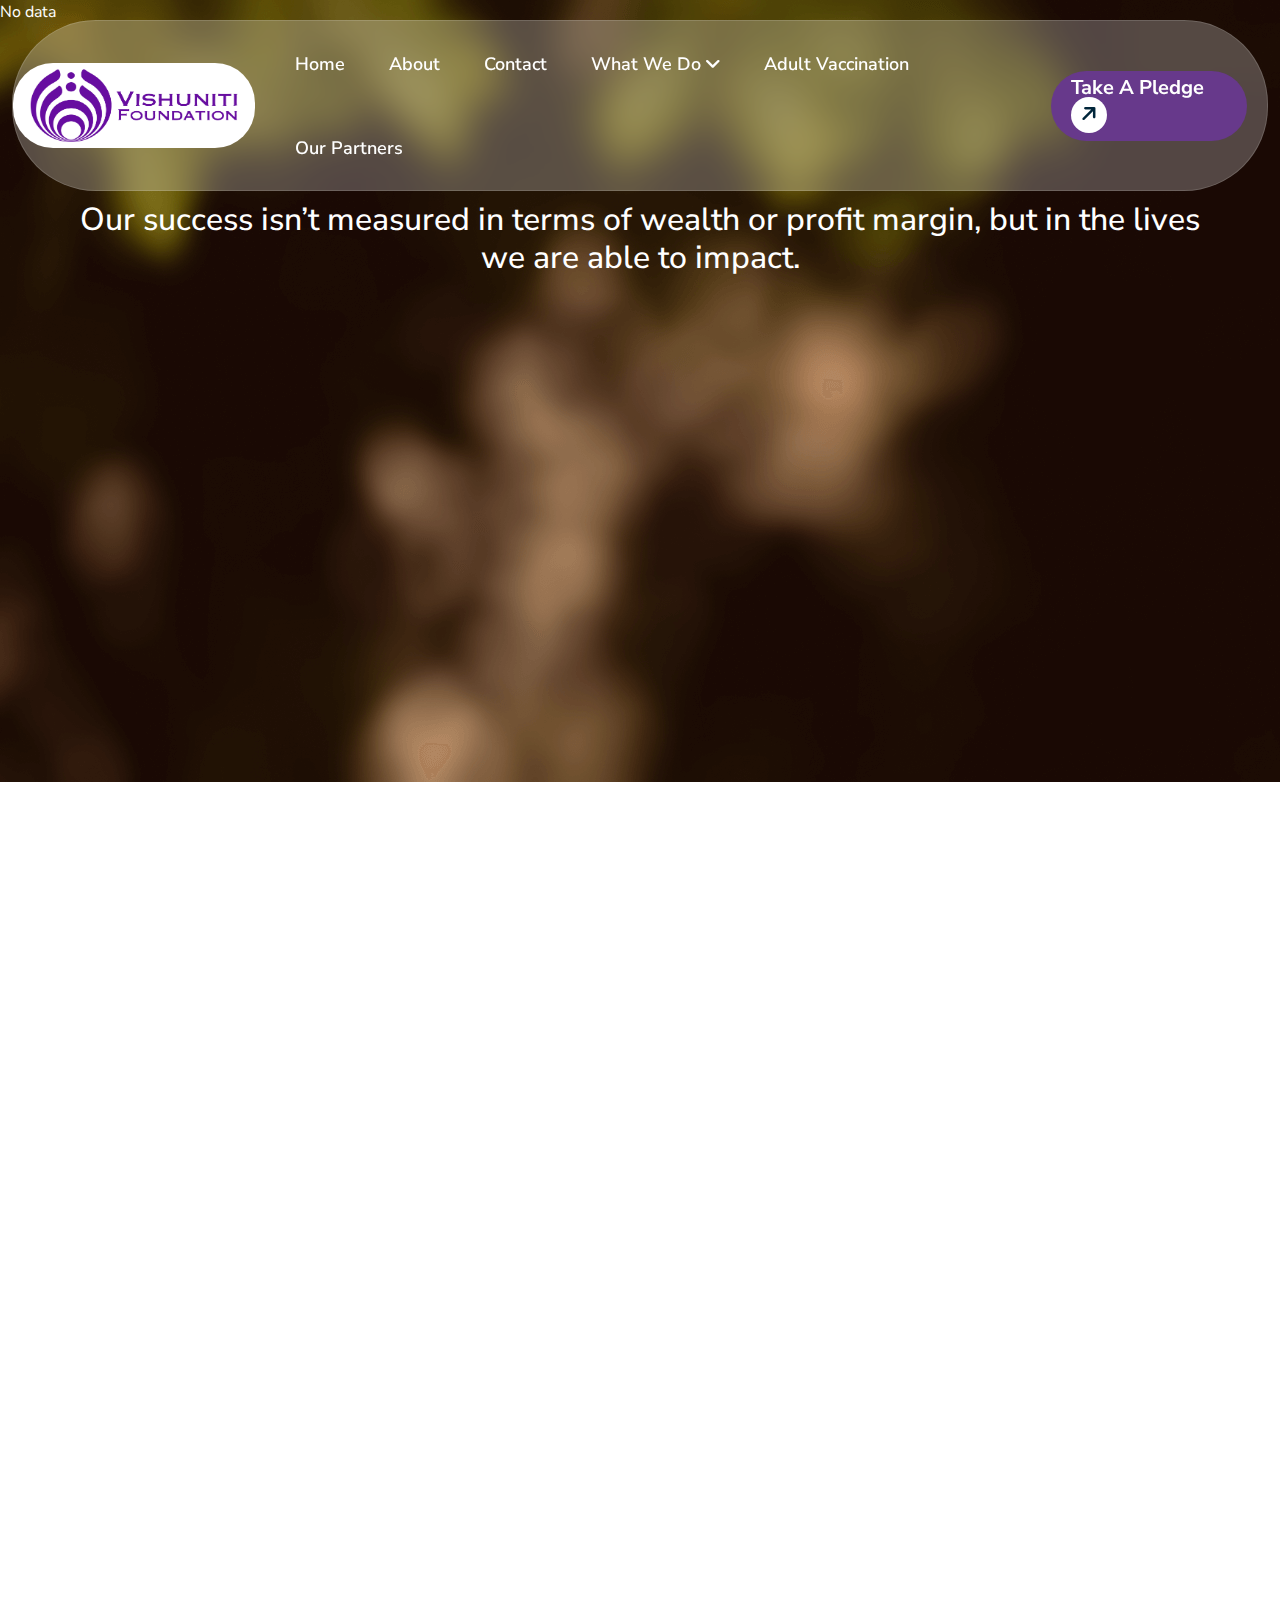
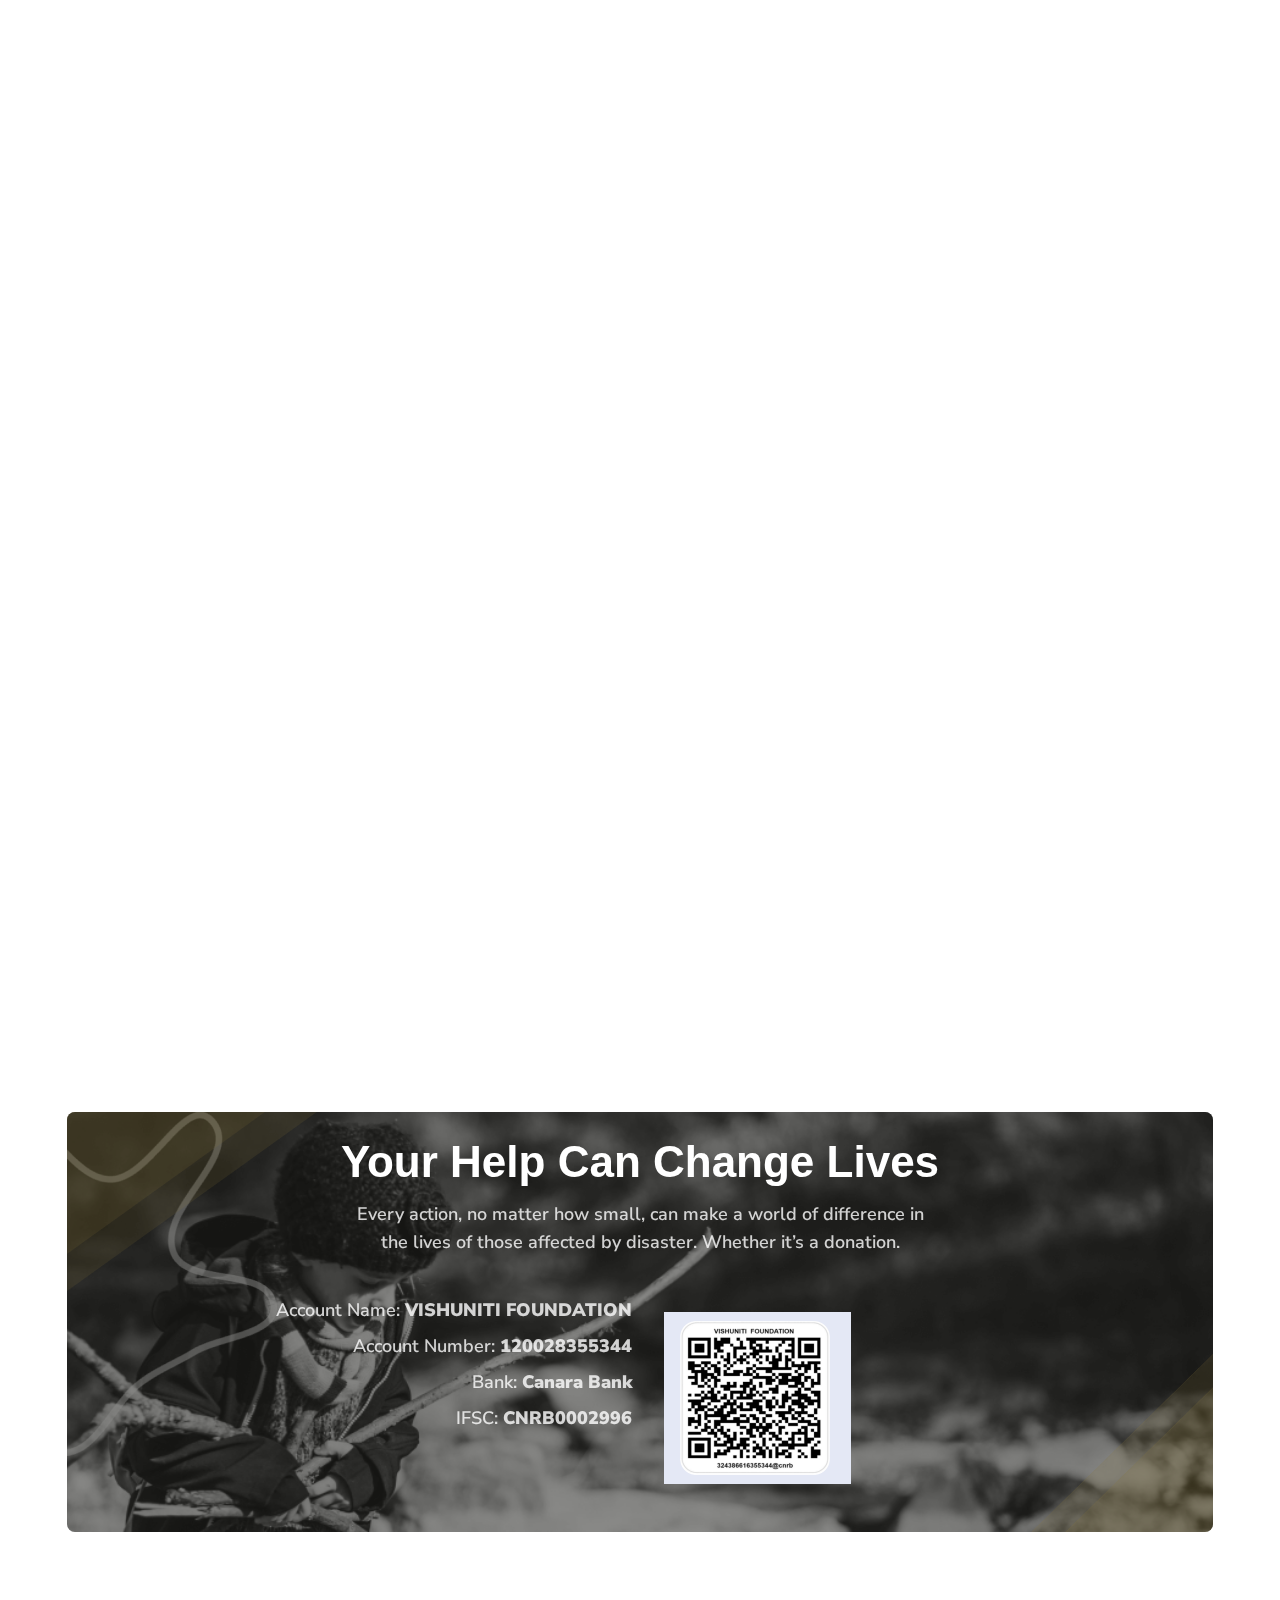
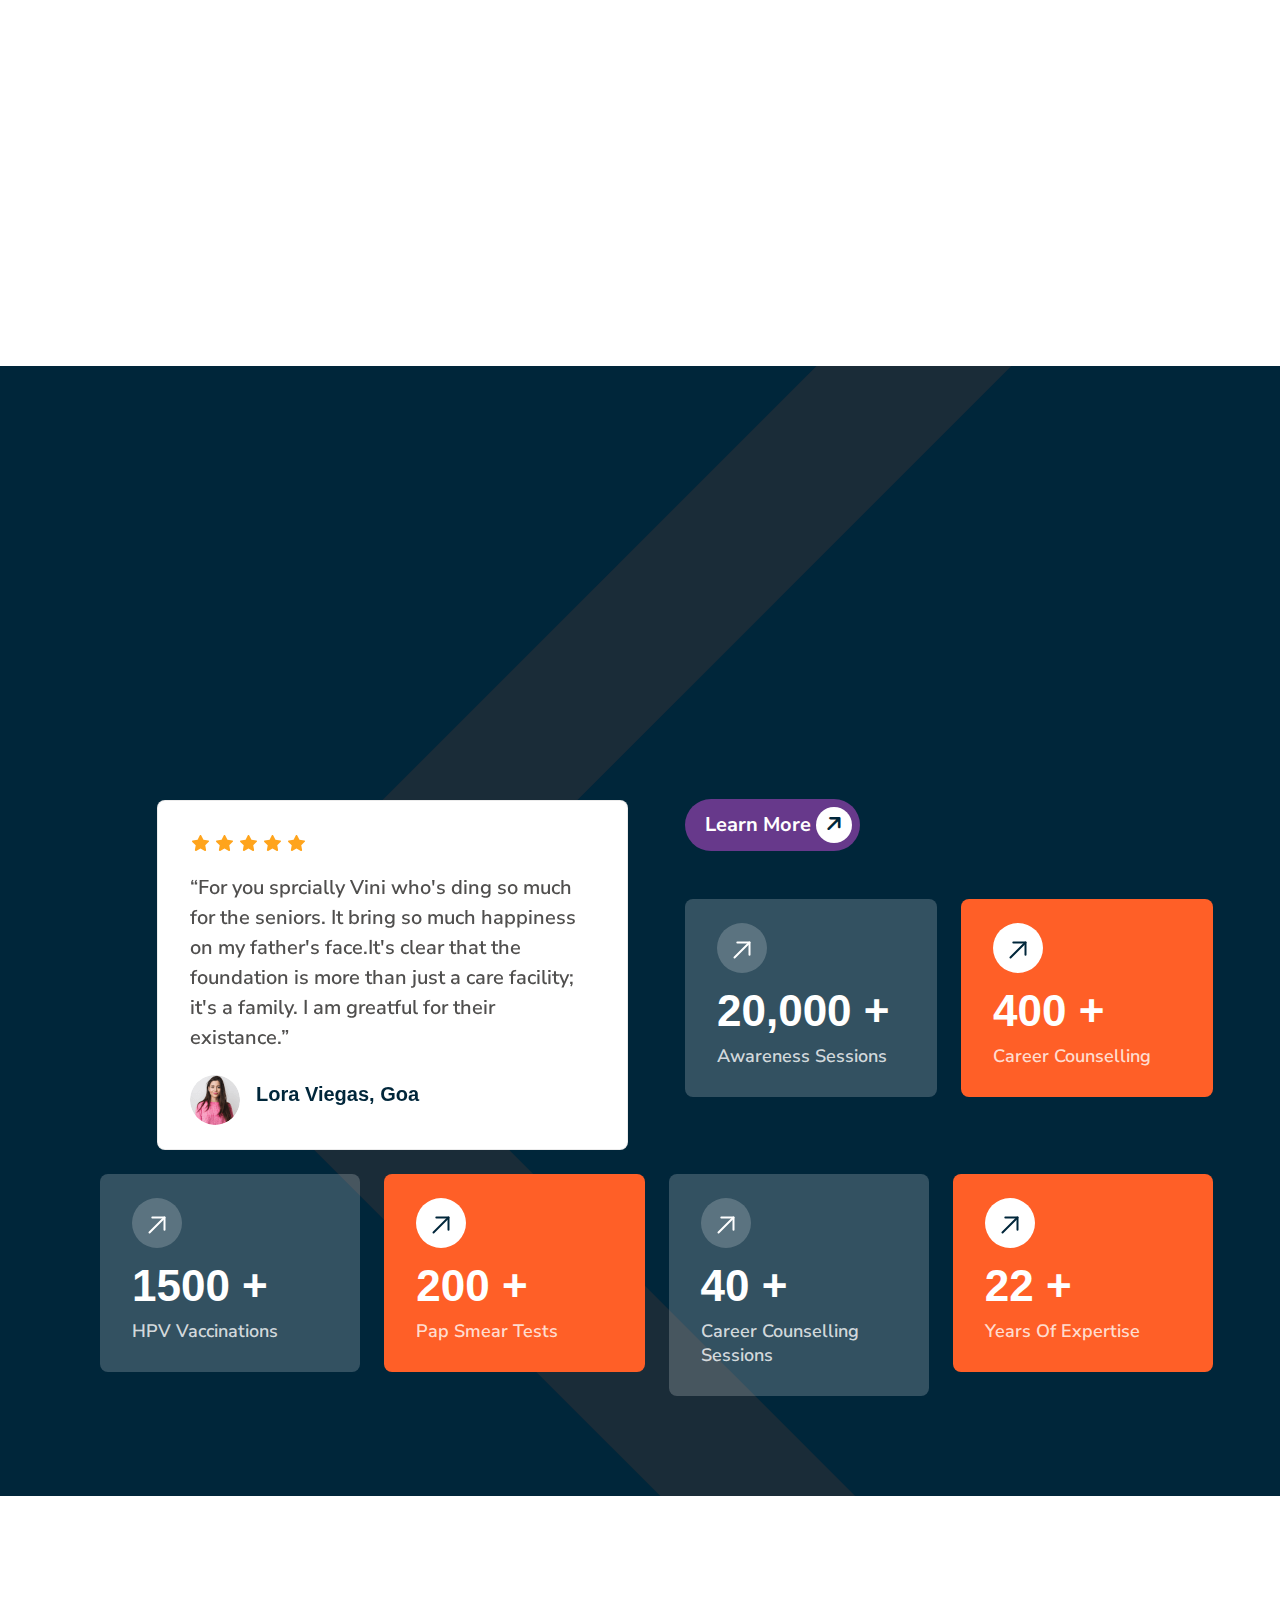
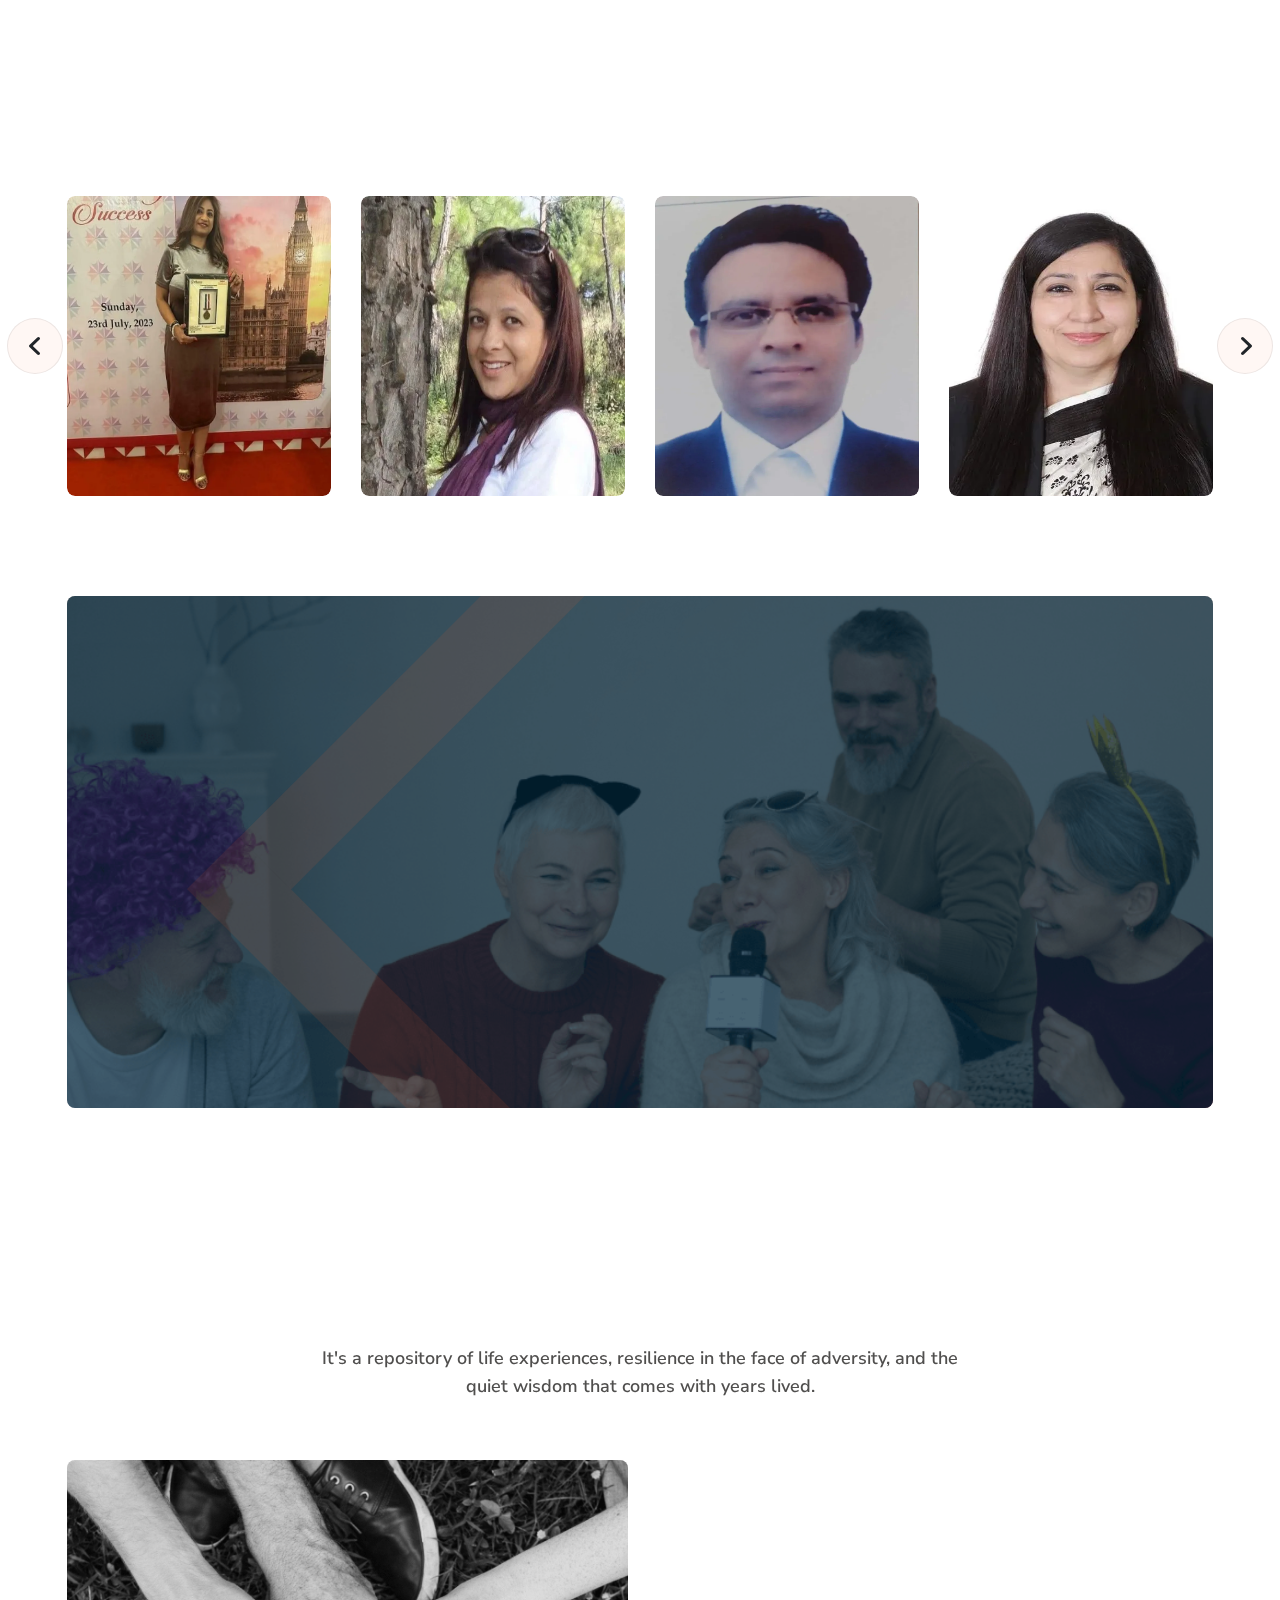
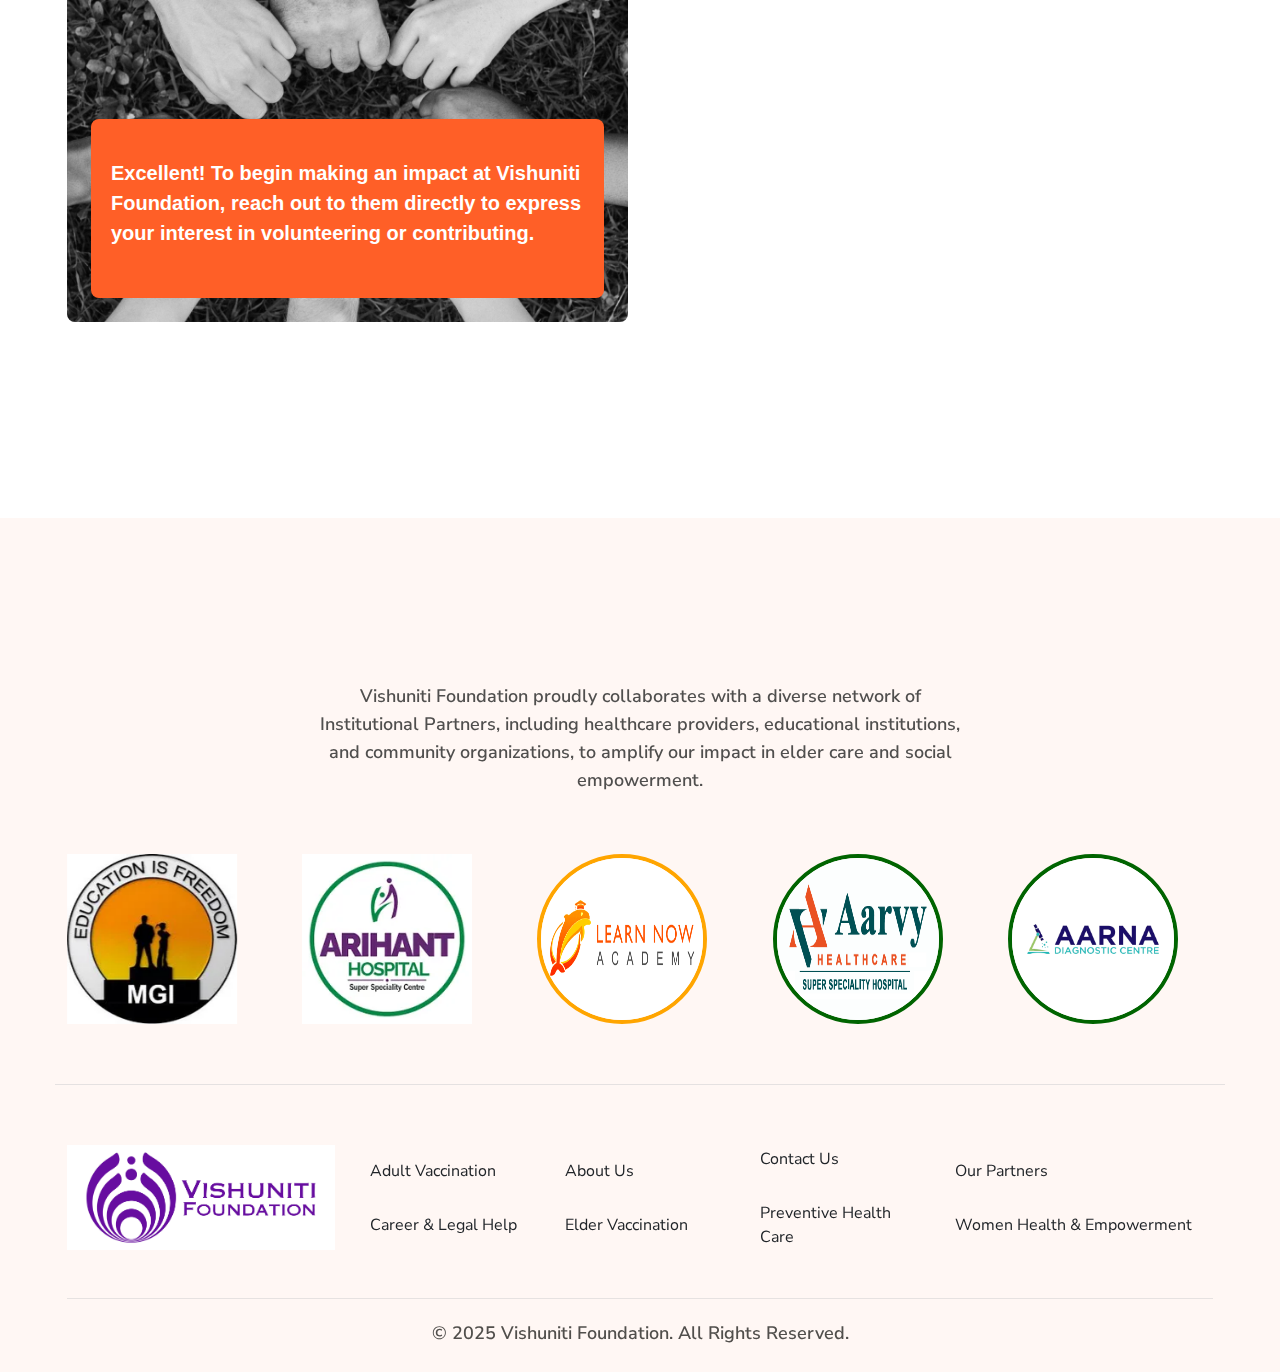
<file: index.html>
<!DOCTYPE html>
<html lang="en">

<!-- Mirrored from html.fleexstudio.com/helpy/index-4.html by HTTrack Website Copier/3.x [XR&CO'2014], Wed, 12 Mar 2025 14:25:45 GMT -->

<head>
    <meta charset="UTF-8">
    <meta name="viewport" content="width=device-width, initial-scale=1.0">
    <title>Vishuniti Foundation Foundation</title>

    <!--=====FAB ICON=======-->
    <link rel="shortcut icon" href="assets/img/logo.jpg" type="image/x-icon">


    <!--===== CSS LINK =======-->
    <link rel="stylesheet" href="assets/css/plugins/bootstrap.min.css">
    <link rel="stylesheet" href="assets/css/plugins/aos.css">
    <link rel="stylesheet" href="assets/css/plugins/fontawesome.css">
    <link rel="stylesheet" href="assets/css/plugins/magnific-popup.css">
    <link rel="stylesheet" href="assets/css/plugins/mobile.css">
    <link rel="stylesheet" href="assets/css/plugins/owlcarousel.min.css">
    <link rel="stylesheet" href="assets/css/plugins/swiper-bundle.min.css">
    <link rel="stylesheet" href="assets/css/plugins/sidebar.css">
    <link rel="stylesheet" href="assets/css/plugins/slick-slider.css">
    <link rel="stylesheet" href="assets/css/plugins/nice-select.css">
    <link rel="stylesheet" href="assets/css/plugins/lightbox.css">
    <link rel="stylesheet" href="assets/css/main.css">
    <!-- Google tag (gtag.js) -->
    <script async src="https://www.googletagmanager.com/gtag/js?id=G-SVTMN8QK37"></script>
    <script>
        window.dataLayer = window.dataLayer || [];
        function gtag() { dataLayer.push(arguments); }
        gtag('js', new Date());

        gtag('config', 'G-SVTMN8QK37');
    </script>
</head>

<body class="homepage1-body">

    <!--===== PRELOADER STARTS =======-->
    <!-- <div class="preloader">
        <div class="loading-container">
            <div class="loading"></div>
            <div id="loading-icon"><img src="assets/img/logo.png" alt="" class="w-100" style="border-radius: 50%; margin-right: 10px;"></div>
        </div>
    </div> -->
    <!--===== PRELOADER ENDS =======-->



    <!--=====HEADER START=======-->


    <header>
        <div class="header-area header4 homepage1 header header-sticky d-none d-lg-block mt-20" id="header">
            <div class="container-fluid">
                <div class="row">
                    <div class="col-lg-12">
                        <div class="header-elements header-elements-1  header-elements-4">
                            <div class="site-logo">
                                <a href="index.html"><img src="assets/img/logo.jpg" alt=""
                                        style="border-radius: 40px; width: 250px; height: 85px;background: white;position: relative;left: -20px;">
                                </a>
                            </div>
                            <div class="main-menu main-menu-4">
                                <ul>
                                    <li><a href="index.html">Home</a></li>
                                    <li><a href="about.html">About</a></li>
                                    <li><a href="contact.html">Contact</a></li>
                                    <li><a href="#">What We Do <i class="fa-solid fa-angle-down"></i></a>
                                        <ul class="dropdown-padding">
                                            <li><a href="career-counselling-legal-advice.html">Career counselling &
                                                    Legal Advice</a></li>
                                            <li><a href="elder-vaccination.html">Elder Vaccination</a></li>
                                            <!-- <li class="hash-has-sub"><a href="adult-vaccination.html">Adult Vaccination</a></li> -->
                                            <li><a href="preventive-health-care.html">Preventive Health Care</a></li>
                                            <li><a href="women-health-empowerment.html">Women Health & Empowerment</a>
                                            </li>
                                        </ul>
                                    </li>
                                    <li><a href="adult-vaccination.html">Adult Vaccination</a>
                                    <li><a href="our-partner.html">Our Partners</a></li>
                                </ul>
                            </div>
                            <div class="btn-area4">
                                <p id="myBtn" data-bs-toggle="modal" data-bs-target="#exampleModal"
                                    class="open-pledge-modal header-btn1 btn-purple btn-purple">Take A Pledge <span><i
                                            class="fa-solid fa-arrow-right"></i></span></p>
                            </div>
                        </div>
                    </div>
                    <div>
                        <h2 style="color: white; text-align: center;margin: 10px 50px;">Our success isn’t measured in
                            terms of wealth or profit margin, but in the lives we are able to impact.</h2>
                    </div>
                </div>
            </div>
        </div>
    </header>
    <!--=====HEADER END =======-->

    <!--===== MOBILE HEADER STARTS =======-->
    <!--===== MOBILE HEADER STARTS =======-->
    <div class="mobile-header mobile-haeder4 d-block d-lg-none pt-1 pb-1">
        <div class="container">
            <div class="col-12">
                <div class="mobile-header-elements">
                    <div class="mobile-logo">
                        <a href="index.html"><img src="assets/img/logo.jpg" alt="" style="width: 220px;"></a>
                    </div>
                    <div class="mobile-nav-icon mobile-nav-icon3 dots-menu">
                        <i class="fa-solid fa-bars"></i>
                    </div>
                </div>
            </div>
        </div>
        <div>
            <h1 style="text-align: center; margin: 13px">Our success isn’t measured in terms of wealth or profit margin,
                but in the lives we are able to impact.</h1>
        </div>
    </div>

    <div class="mobile-sidebar mobile-sidebar1">
        <div class="logosicon-area">
            <div class="logos">
                <img src="assets/img/logo.jpg" alt="" style="width: 320px;">
            </div>
            <div class="menu-close">
                <i class="fa-solid fa-xmark"></i>
            </div>
        </div>
        <div class="mobile-nav mobile-nav1">
            <ul class="mobile-nav-list nav-list1">
                <li class="hash-has-sub"><a href="index.html" class="hash-nav">Home</a></li>
                <li class="hash-has-sub"><a href="about.html" class="hash-nav">About</a></li>
                <li class="hash-has-sub"><a href="contact.html" class="hash-nav">Contact Us</a></li>
                <li class="hash-has-sub"><a href="career-counselling-legal-advice.html">Career counselling & Legal
                        Advice</a></li>
                <li class="hash-has-sub"><a href="elder-vaccination.html">Elder Vaccination</a></li>
                <li class="hash-has-sub"><a href="adult-vaccination.html">Adult Vaccination</a></li>
                <li class="hash-has-sub"><a href="preventive-health-care.html">Preventive Health Care</a></li>
                <li class="hash-has-sub"><a href="women-health-empowerment.html">Women Health & Empowerment</a></li>
                <li class="hash-has-sub"><a href="our-partner.html">Our Partners</a></li>
            </ul>

            <div class="allmobilesection">
                <!-- btn -->
                <div class="vl-about-btn">
                    <div class="btn-area4 hash-has-sub">
                        <p id="myBtn" data-bs-toggle="modal" data-bs-target="#exampleModal"
                            class="open-pledge-modal header-btn1 btn-purple btn-purple">Take A Pledge <span><i
                                    class="fa-solid fa-arrow-right"></i></span></p>
                    </div>
                </div>
            </div>
        </div>
    </div>

    <!-- Modal -->
    <div class="modal fade" id="exampleModal" tabindex="-1" aria-labelledby="exampleModalLabel" aria-hidden="true">
        <div class="modal-dialog">
            <div class="modal-content">
                <div class="modal-header">
                    <h5 class="modal-title" id="exampleModalLabel">Pledge Form</h5>
                    <button type="button" class="btn-close" data-bs-dismiss="modal" aria-label="Close"></button>
                </div>
                <div class="modal-body w-100">
                    <form novalidate class="needs-validation" id="pledgeForm">
                        <div class="mb-3" id="field-name">
                            <label for="name" class="form-label">Name</label>
                            <input type="text" id="name" class="form-control" required>
                            <div class="invalid-feedback">
                                Please enter your name.
                            </div>
                        </div>
                        <div class="mb-3 d-none" id="field-email">
                            <label for="email" class="form-label">Email</label>
                            <input type="email" id="email" class="form-control" required>
                            <div class="invalid-feedback">
                                Please enter a valid email address.
                            </div>
                        </div>
                        <div class="mb-3" id="field-phone">
                            <label for="phone" class="form-label">Phone</label>
                            <input type="tel" id="phone" class="form-control" pattern="[0-9]{10}" required
                                title="Phone number should be 10 digits">
                            <div class="invalid-feedback">
                                Please enter a 10-digit phone number.
                            </div>
                        </div>
                        <div class="mb-3" id="field-city">
                            <label for="city" class="form-label">City</label>
                            <input type="text" name="city" id="city" class="form-control" required>
                        </div>
                        <!-- <div class="mb-3 form-check">
                <input required type="radio" name="certificate" class="form-check-input" id="mother"
                  value="Celebrate Mother's Day">
                <label class="form-check-label" for="mother">Celebrate Mother's Day</label>
              </div> -->
                        <!-- <div class="mb-3 form-check">
                <input required type="radio" name="certificate" class="form-check-input" id="vaccine"
                  value="Taken Cervical Cancer Vaccine">
                <label class="form-check-label" for="vaccine">Taken Cervical Cancer Vaccine</label>
              </div> -->
                        <!-- <div class="mb-3 form-check">
                  <input required type="radio" name="certificate" class="form-check-input" id="elder-abuse"
                    value="World Elder Abuse Awareness">
                  <label class="form-check-label" for="elder-abuse">World Elder Abuse Awareness</label>
                </div>    -->
                        <div id="dynamic-radio-group"></div>

                        <button type="submit" id="submitBtn" class="btn submit-btn text-white w-100">Submit</button>
                    </form>
                </div>
            </div>
        </div>
    </div>

    <!-- Auto Open in Start Modal  -->
    <div id="myModal" class="modal">
        <div class="modal-content">
            <div class="modal-close-btn">
                <span class="close" id="close-btn-auto-popup-modal">&times;</span>
            </div>
            <img src="/assets/img/modal-forever.jpg" class="modal-image" alt="">
            <h1 class="modal-heading">Welcome to VISHUNITI</h1>
            <p class="modal-subheading">Choose the Cause you Believe in...</p>
            <button onclick="myfunc()" id="auto-open-modal-button" data-bs-toggle="modal" data-bs-target="#exampleModal"
                class="open-pledge-modal modal-btn d-none d-lg-block">Take A Pledge</button>
            <button onclick="myfunc()" style="margin: 10px;
white-space: nowrap;
padding: 19px;" id="auto-open-modal-button" data-bs-toggle="modal" data-bs-target="#exampleModal"
                class="modal-btn d-block d-lg-none">Mother's Day</button>
        </div>
    </div>

    <!--===== MOBILE HEADER STARTS =======-->


    <!-- banner section start -->
    <div class="baner4-active" id="slider" style="background-image: url(assets/img/banner/vl-home-bg-4.png);">
        <!-- single slide item -->
    </div>
    <!-- banner section end -->

    <!--===== HERO AREA ENDS =======-->

    <!--===== ABOUT AREA STARTS =======-->
    <section class="vl-about4 sp2">
        <div class="container">
            <div class="row flex-lg-row flex-column-reverse">
                <div class="col-lg-6">
                    <iframe width="100%" height="450" src="https://www.youtube.com/embed/mQudPjg5f3I"
                        title="Preventive healthcare and the need to create a healthy India" frameborder="0"
                        allow="accelerometer; autoplay; clipboard-write; encrypted-media; gyroscope; picture-in-picture; web-share"
                        referrerpolicy="strict-origin-when-cross-origin" allowfullscreen></iframe>
                </div>
                <div class="col-lg-6">
                    <div class="vl-about-content mb-30 ml-50">
                        <div class="vl-section-title4">
                            <h5 class="subtitle" data-aos="fade-left" data-aos-duration="800" data-aos-delay="300">About
                                Us
                            </h5>
                            <h2 class="title text-anime-style-3">Preventive Healthcare by Vishuniti Foundation</h2>
                            <p class="para pb-32 text-align-justify" data-aos="fade-left" data-aos-duration="800"
                                data-aos-delay="300">
                                Vishuniti Foundation believes true health lies in prevention. We empower individuals to
                                take control of their well-being through proactive measures: accessible screenings,
                                comprehensive lifestyle education, and targeted community outreach.
                                By fostering a culture of wellness, we strive to build resilient communities where early
                                detection and healthy habits pave the way for vibrant, fulfilling lives, ensuring
                                everyone has the opportunity to thrive.</p>
                        </div>

                        <div class="btn-area4" data-aos="fade-left" data-aos-duration="1100" data-aos-delay="300">
                            <a href="about.html" class="header-btn1 btn-purple">Learn More <span><i
                                        class="fa-solid fa-arrow-right"></i></span></a>
                        </div>
                    </div>
                </div>

                <div class="col-lg-6">
                    <iframe width="100%" height="450" src="https://www.youtube.com/embed/82a4edQh9ks"
                        title="Women&#39;s Day Special: Empowered women Empower women | Health Shots | She Slays"
                        frameborder="0"
                        allow="accelerometer; autoplay; clipboard-write; encrypted-media; gyroscope; picture-in-picture; web-share"
                        referrerpolicy="strict-origin-when-cross-origin" allowfullscreen></iframe>
                </div>
                <div class="col-lg-6">
                    <div class="vl-about-content mb-30 ml-50">
                        <div class="vl-section-title4">
                            <h2 class="title text-anime-style-3">Women Health, Empowerment by Vishuniti Foundation</h2>
                            <p class="para pb-32 text-align-justify" data-aos="fade-left" data-aos-duration="800"
                                data-aos-delay="300">
                                At Vishuniti Foundation, we recognize that women's health and empowerment are
                                inextricably linked. We champion a holistic approach, providing access to essential
                                healthcare, education, and resources that enable women to thrive. By fostering safe
                                spaces
                                for open dialogue and support, we dismantle barriers and cultivate self-determination.
                                We believe that when women are healthy, informed, and empowered, they become catalysts
                                for positive change, strengthening families and
                                building vibrant communities. Vishuniti Foundation is dedicated to igniting the power
                                within every woman, ensuring she has the opportunity to lead a life of dignity,
                                well-being, and fulfillment
                            </p>
                        </div>

                        <div class="btn-area4" data-aos="fade-left" data-aos-duration="1100" data-aos-delay="300">
                            <a href="about.html" class="header-btn1 btn-purple">Learn More <span><i
                                        class="fa-solid fa-arrow-right"></i></span></a>
                        </div>
                    </div>
                </div>


                <div class="col-lg-6">
                    <iframe width="100%" height="450" src="https://www.youtube.com/embed/a6rOyDzA9EA"
                        title="Mr. Bachchan talks about Shingles - a very painful disease | MyVaccinationHub | Hindi | 45s"
                        frameborder="0"
                        allow="accelerometer; autoplay; clipboard-write; encrypted-media; gyroscope; picture-in-picture; web-share"
                        referrerpolicy="strict-origin-when-cross-origin" allowfullscreen></iframe>
                </div>
                <div class="col-lg-6">
                    <div class="vl-about-content mb-30 ml-50">
                        <div class="vl-section-title4">

                            <h2 class="title text-anime-style-3">Elder Vaccination by Vishuniti Foundation</h2>
                            <p class="para pb-32 text-align-justify" data-aos="fade-left" data-aos-duration="800"
                                data-aos-delay="300">
                                Vishuniti Foundation understands that elder vaccination is not merely a medical
                                procedure, but a crucial act of safeguarding wisdom and preserving life. We are
                                committed to ensuring our elders, the pillars of our community, are protected from
                                preventable
                                diseases. Through accessible vaccination drives and comprehensive education, we combat
                                misinformation and address hesitancy, fostering a culture of informed decision-making.
                                We recognize that robust immunity translates
                                to continued engagement, vitality, and the ability to share invaluable experiences with
                                future generations. By prioritizing elder vaccination, we honor their contributions and
                                uphold our responsibility to care for those
                                who have shaped our world, ensuring their golden years are truly golden.</p>
                        </div>

                        <div class="btn-area4" data-aos="fade-left" data-aos-duration="1100" data-aos-delay="300">
                            <a href="about.html" class="header-btn1 btn-purple">Learn More <span><i
                                        class="fa-solid fa-arrow-right"></i></span></a>
                        </div>
                    </div>
                </div>
            </div>
        </div>
    </section>
    <!--===== ABOUT AREA ENDS =======-->

    <!-- subtribe -->
    <section class="vl-cta">
        <div class="container">
            <div class="vl-cta-bg" style="background-image: url(assets/img/cta/vl-cta-1.1.png);">
                <div class="vl-cta-shap dot-shap">
                    <img src="assets/img/shape/vl-arow-shap-1.1.png" alt="">
                </div>
                <div class="vl-cta-shap shap-1"><img src="assets/img/shape/vl-cta-1.1.png" alt=""></div>
                <div class="vl-cta-shap shap-2"><img src="assets/img/shape/vl-cta-1.2.png" alt=""></div>
                <div class="row text-white pt-4 pb-4">
                    <div class="col-lg-12">
                        <div class="vl-cta-content text-center p-1">
                            <h2 class="title">Your Help Can Change Lives</h2>
                            <p>Every action, no matter how small, can make a world of difference in <br> the lives of
                                those affected by disaster. Whether it’s a donation.</p>
                        </div>
                    </div>

                    <div class="col-lg-6 text-align-right vl-cta-content p-1">

                        <p class="p-1">Account Name: <b>VISHUNITI FOUNDATION</b></p>
                        <p class="p-1">Account Number: <b>120028355344</b></p>
                        <p class="p-1">Bank: <b>Canara Bank</b></p>
                        <p class="p-1">IFSC: <b>CNRB0002996</b></p>
                    </div>

                    <div class="col-lg-6 text-align-left vl-cta-content p-4">

                        <img src="./assets/img/donation/1.png" alt="">

                    </div>
                </div>
            </div>
        </div>
    </section>
    <!-- subtribe -->


    <!--===== EVENTS AREA STARTS =======-->
    <!--===== EVENTS AREA STARTS =======-->
    <section class="vl-event-area sp1">
        <div class="container p-relative">
            <div class="row">
                <div class="col-lg-7">
                    <div class="vl-section-title4 mb-60">
                        <h5 class="subtitle" data-aos="fade-up" data-aos-duration="800" data-aos-delay="300">Latest
                            Causes
                        </h5>
                        <h2 class="title text-anime-style-3">We are Celebrating Causes</h2>
                        <p class="para" data-aos="fade-up" data-aos-duration="800" data-aos-delay="300">Join us for
                            unforgettable celebration honoring invaluable contributions <br> of our senior citizens,
                            those who have shaped our communities.</p>
                    </div>
                </div>
            </div>
            <div class="row">
                
                <div id="event4" class="owl-carousel owl-theme">
                </div>
                
            </div>
        </div>
    </section>
    <!--===== EVENTS AREA ENDS =======-->
    <!--===== EVENTS AREA ENDS =======-->

    <!--===== Testimonial AREA STARTS =======-->
    <section class="vl-testimonial4 sp2">
        <div class="shape"><img src="assets/img/icons/vl-arrowbig-left.svg" alt=""></div>
        <div class="container">
            <div class="row align-items-center">
                <div class="col-lg-6 mb-4">
                    <div class="testimonial-slides-wrap">
                        <!-- slider thumbnail -->
                        <div class="slider-thumb slider-for">
                            <div class="single-thumb reveal">
                                <img class="w-100" src="assets/img/testimonial/vl-blog-4.1.png" alt="">
                            </div>
                            <div class="single-thumb reveal">
                                <img class="w-100" src="assets/img/testimonial/vl-blog-4.1.png" alt="">
                            </div>
                        </div>

                        <div class="slider-sm slider-nav p-relative">



                            <div class="slider-content-box" style="height: 350px;">
                                <div class="icon">
                                    <ul>
                                        <li><span><img src="assets/img/icons/vl-review-icon-4.1.svg" alt=""></span></li>
                                        <li><span><img src="assets/img/icons/vl-review-icon-4.1.svg" alt=""></span></li>
                                        <li><span><img src="assets/img/icons/vl-review-icon-4.1.svg" alt=""></span></li>
                                        <li><span><img src="assets/img/icons/vl-review-icon-4.1.svg" alt=""></span></li>
                                        <li><span><img src="assets/img/icons/vl-review-icon-4.1.svg" alt=""></span></li>
                                    </ul>
                                </div>
                                <p class="para">“For you sprcially Vini who's ding so much for the seniors. It bring so
                                    much happiness on my father's face.It's clear that the foundation is more than just
                                    a care facility; it's a family. I am greatful for their existance.”</p>
                                <div class="slider-flex">
                                    <div class="user">
                                        <img src="assets/img/testimonial/vl-testimonial-auth-1.3.png" alt="">
                                    </div>
                                    <div class="content">
                                        <a href="#" class="title">Lora Viegas, Goa </a>
                                        <!-- <span>Volunteer</span> -->
                                    </div>
                                </div>
                            </div>


                        </div>
                    </div>
                </div>
                <div class="col-lg-6">
                    <div class="vl-testimonial-content">
                        <div class="vl-section-title4">
                            <h5 class="subtitle" data-aos="fade-left" data-aos-duration="800" data-aos-delay="300">
                                Testimonial</h5>
                            <h2 class="title text-anime-style-3">Lifelong Lessons: Stories from Our Elders</h2>
                            <p class="para pb-32" data-aos="fade-left" data-aos-duration="800" data-aos-delay="300">Our
                                seniors are heart of our community, each one with a unique <br> story and a lifetime of
                                experiences that inspire us daily. Their <br> testimonials speak to the resilience,
                                kindness, and courage.</p>

                            <div class="btn-area4">
                                <a href="#" class="header-btn1 btn-purple testimonial-btn4 testibtn4">Learn More
                                    <span><i class="fa-solid fa-arrow-right"></i></span></a>
                            </div>
                        </div>

                        <div class="row">
                            <!-- counter icon box -->
                            <div class="col-lg-6 col-md-6 mb-30">
                                <div class="icon-box-bg">
                                    <div class="icon">
                                        <span><img src="assets/img/icons/vl-uparrow4.svg" alt=""></span>
                                    </div>
                                    <h3 class="title"><span class="title counter">20,000</span> +</h3>
                                    <span>Awareness Sessions </span>
                                </div>
                            </div>

                            <!-- counter icon box -->
                            <div class="col-lg-6 col-md-6 mb-30">
                                <div class="icon-box-bg active">
                                    <div class="icon">
                                        <span><img src="assets/img/icons/vl-uparrow4.svg" alt=""></span>
                                    </div>
                                    <h3 class="title"><span class="title counter">400</span> +</h3>
                                    <span>Career Counselling</span>
                                </div>
                            </div>
                            <!-- counter icon box -->
                        </div>
                    </div>
                </div>
                <div class="col-lg-12">
                    <div class="vl-testimonial-content">


                        <div class="row">
                            <!-- counter icon box -->
                            <div class="col-lg-3 col-md-3 mb-30">
                                <div class="icon-box-bg">
                                    <div class="icon">
                                        <span><img src="assets/img/icons/vl-uparrow4.svg" alt=""></span>
                                    </div>
                                    <h3 class="title"><span class="title counter">1500</span> +</h3>
                                    <span>HPV Vaccinations</span>
                                </div>
                            </div>

                            <!-- counter icon box -->
                            <div class="col-lg-3 col-md-3 mb-30">
                                <div class="icon-box-bg active">
                                    <div class="icon">
                                        <span><img src="assets/img/icons/vl-uparrow4.svg" alt=""></span>
                                    </div>
                                    <h3 class="title"><span class="title counter">200</span> +</h3>
                                    <span>Pap Smear Tests</span>
                                </div>
                            </div>
                            <!-- counter icon box -->
                            <!-- counter icon box -->
                            <div class="col-lg-3 col-md-3 mb-30">
                                <div class="icon-box-bg">
                                    <div class="icon">
                                        <span><img src="assets/img/icons/vl-uparrow4.svg" alt=""></span>
                                    </div>
                                    <h3 class="title"><span class="title counter">40</span> +</h3>
                                    <span>Career Counselling Sessions </span>
                                </div>
                            </div>

                            <!-- counter icon box -->
                            <div class="col-lg-3 col-md-3 mb-30">
                                <div class="icon-box-bg active">
                                    <div class="icon">
                                        <span><img src="assets/img/icons/vl-uparrow4.svg" alt=""></span>
                                    </div>
                                    <h3 class="title"><span class="title counter">22</span> +</h3>
                                    <span>Years Of Expertise</span>
                                </div>
                            </div>
                            <!-- counter icon box -->
                        </div>
                    </div>
                </div>

            </div>

        </div>
    </section>
    <!--===== Testimonial AREA ENDS =======-->

    <!--===== TEAM AREA STARTS =======-->
    <section class="vl-team4 sp1">
        <div class="container">
            <div class="row">
                <div class="col-lg-7 mx-auto">
                    <div class="vl-section-title4 text-center mb-60">
                        <h2 class="title text-anime-style-2">Our Team</h2>
                        <p class="para" data-aos="fade-up" data-aos-duration="800" data-aos-delay="300">Provide tips,
                            articles, or expert advice on maintaining a healthy work- <br> life balance, managing,
                            Workshops or seminars organizational.</p>
                    </div>
                </div>
            </div>
            <div class="row">
                <div id="team4" class="owl-carousel owl-theme">
                    <!-- single team member start-->
                    <div class="vl-single-team-member">
                        <div class="thumb">
                            <img class="w-100" src="assets/img/team/1.webp" alt="" style="height: 300px;">
                            <div class="thumb-content text-center">
                                <!-- title -->
                                <div class="content">
                                    <a href="team.html" class="title">Vini Sharma</a>
                                    <span>Advocate</span>
                                </div>
                                <!-- social -->
                                <div class="vl-team-social">
                                    <ul>
                                        <li><a href="about.html"><span><i
                                                        class="fa-brands fa-facebook-f"></i></span></a></li>
                                        <li><a href="about.html"><span><i class="fa-brands fa-instagram"></i></span></a>
                                        </li>
                                        <li><a href="about.html"><span><i class="fa-brands fa-twitter"></i></span></a>
                                        </li>
                                        <li><a href="about.html"><span><i class="fa-brands fa-github"></i></span></a>
                                        </li>
                                    </ul>
                                </div>
                            </div>
                        </div>
                    </div>
                    <!-- single team member end-->

                    <!-- single team member start-->
                    <div class="vl-single-team-member">
                        <div class="thumb">
                            <img class="w-100" src="assets/img/team/2.webp" alt="" style="height: 300px;">
                            <div class="thumb-content text-center">
                                <!-- title -->
                                <div class="content">
                                    <a href="team.html" class="title">Dr. Parul Dixit </a>
                                    <span>Member</span>
                                </div>
                                <!-- social -->
                                <div class="vl-team-social">
                                    <ul>
                                        <li><a href="about.html"><span><i
                                                        class="fa-brands fa-facebook-f"></i></span></a></li>
                                        <li><a href="about.html"><span><i class="fa-brands fa-instagram"></i></span></a>
                                        </li>
                                        <li><a href="about.html"><span><i class="fa-brands fa-twitter"></i></span></a>
                                        </li>
                                        <li><a href="about.html"><span><i class="fa-brands fa-github"></i></span></a>
                                        </li>
                                    </ul>
                                </div>
                            </div>
                        </div>
                    </div>
                    <!-- single team member end-->

                    <!-- single team member start-->
                    <div class="vl-single-team-member">
                        <div class="thumb">
                            <img class="w-100" src="assets/img/team/3.webp" alt="" style="height: 300px;">
                            <div class="thumb-content text-center">
                                <!-- title -->
                                <div class="content">
                                    <a href="team.html" class="title">Paras Chaudhry </a>
                                    <span>Advisor Legal</span>
                                </div>
                                <!-- social -->
                                <div class="vl-team-social">
                                    <ul>
                                        <li><a href="#"><span><i class="fa-brands fa-facebook-f"></i></span></a></li>
                                        <li><a href="#"><span><i class="fa-brands fa-instagram"></i></span></a></li>
                                        <li><a href="#"><span><i class="fa-brands fa-twitter"></i></span></a></li>
                                        <li><a href="#"><span><i class="fa-brands fa-github"></i></span></a></li>
                                    </ul>
                                </div>
                            </div>
                        </div>
                    </div>
                    <!-- single team member end-->

                    <!-- single team member start-->
                    <div class="vl-single-team-member">
                        <div class="thumb">
                            <img class="w-100" src="assets/img/team/4.webp" alt="" style="height: 300px;">
                            <div class="thumb-content text-center">
                                <!-- title -->
                                <div class="content">
                                    <a href="team.html" class="title">Mrs Kohli</a>
                                    <span>Advisor</span>
                                </div>
                                <!-- social -->
                                <div class="vl-team-social">
                                    <ul>
                                        <li><a href="about.html"><span><i
                                                        class="fa-brands fa-facebook-f"></i></span></a></li>
                                        <li><a href="about.html"><span><i class="fa-brands fa-instagram"></i></span></a>
                                        </li>
                                        <li><a href="about.html"><span><i class="fa-brands fa-twitter"></i></span></a>
                                        </li>
                                        <li><a href="about.html"><span><i class="fa-brands fa-github"></i></span></a>
                                        </li>
                                    </ul>
                                </div>
                            </div>
                        </div>
                    </div>
                    <!-- single team member end-->

                    <!-- single team member start-->
                    <div class="vl-single-team-member">
                        <div class="thumb">
                            <img class="w-100" src="assets/img/team/5.webp" alt="" style="height: 300px;">
                            <div class="thumb-content text-center">
                                <!-- title -->
                                <div class="content">
                                    <a href="team.html" class="title">Dr. Vidushi Jyala Jain</a>
                                    <span>Consultant Doctor</span>
                                </div>
                                <!-- social -->
                                <div class="vl-team-social">
                                    <ul>
                                        <li><a href="about.html"><span><i
                                                        class="fa-brands fa-facebook-f"></i></span></a></li>
                                        <li><a href="about.html"><span><i class="fa-brands fa-instagram"></i></span></a>
                                        </li>
                                        <li><a href="about.html"><span><i class="fa-brands fa-twitter"></i></span></a>
                                        </li>
                                        <li><a href="about.html"><span><i class="fa-brands fa-github"></i></span></a>
                                        </li>
                                    </ul>
                                </div>
                            </div>
                        </div>
                    </div>
                    <!-- single team member end-->

                    <!-- single team member start-->
                    <div class="vl-single-team-member">
                        <div class="thumb">
                            <img class="w-100" src="assets/img/team/6.webp" alt="" style="height: 300px;">
                            <div class="thumb-content text-center">
                                <!-- title -->
                                <div class="content">
                                    <a href="team.html" class="title">Dr Abhishek Jain</a>
                                    <span>
                                        Consultant Doctor</span>
                                </div>
                                <!-- social -->
                                <div class="vl-team-social">
                                    <ul>
                                        <li><a href="about.html"><span><i
                                                        class="fa-brands fa-facebook-f"></i></span></a></li>
                                        <li><a href="about.html"><span><i class="fa-brands fa-instagram"></i></span></a>
                                        </li>
                                        <li><a href="about.html"><span><i class="fa-brands fa-twitter"></i></span></a>
                                        </li>
                                        <li><a href="about.html"><span><i class="fa-brands fa-github"></i></span></a>
                                        </li>
                                    </ul>
                                </div>
                            </div>
                        </div>
                    </div>
                    <!-- single team member end-->

                    <!-- single team member start-->
                    <div class="vl-single-team-member">
                        <div class="thumb">
                            <img class="w-100" src="assets/img/team/7.webp" alt="" style="height: 300px;">
                            <div class="thumb-content text-center">
                                <!-- title -->
                                <div class="content">
                                    <a href="team.html" class="title">Ujwal Khanal</a>
                                    <span>Advisor</span>
                                </div>
                                <!-- social -->
                                <div class="vl-team-social">
                                    <ul>
                                        <li><a href="about.html"><span><i
                                                        class="fa-brands fa-facebook-f"></i></span></a></li>
                                        <li><a href="about.html"><span><i class="fa-brands fa-instagram"></i></span></a>
                                        </li>
                                        <li><a href="about.html"><span><i class="fa-brands fa-twitter"></i></span></a>
                                        </li>
                                        <li><a href="about.html"><span><i class="fa-brands fa-github"></i></span></a>
                                        </li>
                                    </ul>
                                </div>
                            </div>
                        </div>
                    </div>

                    <!-- single team member start-->
                    <div class="vl-single-team-member">
                        <div class="thumb">
                            <img class="w-100" src="assets/img/team/10.png" alt="" style="height: 300px;">
                            <div class="thumb-content text-center">
                                <!-- title -->
                                <div class="content">
                                    <a href="team.html" class="title">Dr. Neeraj Jha</a>
                                    <span>MBBS, MD, Doctor</span>
                                </div>
                                <!-- social -->
                                <div class="vl-team-social">

                                    <ul>
                                        <li><a href="about.html"><span><i
                                                        class="fa-brands fa-facebook-f"></i></span></a></li>
                                        <li><a href="about.html"><span><i class="fa-brands fa-instagram"></i></span></a>
                                        </li>
                                        <li><a href="about.html"><span><i class="fa-brands fa-twitter"></i></span></a>
                                        </li>
                                        <li><a href="about.html"><span><i class="fa-brands fa-github"></i></span></a>
                                        </li>
                                    </ul>
                                </div>
                            </div>
                        </div>
                    </div>

                    <!-- single team member start-->
                    <div class="vl-single-team-member">
                        <div class="thumb">
                            <img class="w-100" src="assets/img/team/8.png" alt="" style="height: 300px;">
                            <div class="thumb-content text-center">
                                <!-- title -->
                                <div class="content">
                                    <a href="team.html" class="title">Harshit Saxena</a>
                                    <span>Strategic Alliances Manager</span>
                                </div>
                                <!-- social -->
                                <div class="vl-team-social">
                                    <ul>
                                        <li><a href="about.html"><span><i
                                                        class="fa-brands fa-facebook-f"></i></span></a></li>
                                        <li><a href="about.html"><span><i class="fa-brands fa-instagram"></i></span></a>
                                        </li>
                                        <li><a href="about.html"><span><i class="fa-brands fa-twitter"></i></span></a>
                                        </li>
                                        <li><a href="about.html"><span><i class="fa-brands fa-github"></i></span></a>
                                        </li>
                                    </ul>
                                </div>
                            </div>
                        </div>
                    </div>

                    <!-- single team member start-->
                    <div class="vl-single-team-member">
                        <div class="thumb">
                            <img class="w-100" src="assets/img/team/9.png" alt="" style="height: 300px;">
                            <div class="thumb-content text-center">
                                <!-- title -->
                                <div class="content">
                                    <a href="team.html" class="title">Ajay Shankar</a>
                                    <span>IT Head</span>
                                </div>
                                <!-- social -->
                                <div class="vl-team-social">

                                    <ul>
                                        <li><a href="about.html"><span><i
                                                        class="fa-brands fa-facebook-f"></i></span></a></li>
                                        <li><a href="about.html"><span><i class="fa-brands fa-instagram"></i></span></a>
                                        </li>
                                        <li><a href="about.html"><span><i class="fa-brands fa-twitter"></i></span></a>
                                        </li>
                                        <li><a href="about.html"><span><i class="fa-brands fa-github"></i></span></a>
                                        </li>
                                    </ul>
                                </div>
                            </div>
                        </div>
                    </div>
                </div>
            </div>
        </div>
    </section>
    <!--===== TEAM AREA ENDS =======-->

    <!--===== CTA AREA STARTS =======-->
    <section class="vl-cta4">
        <div class="container">
            <div class="row">
                <div class="col-lg-12">
                    <div class="vl-cta-bg4" style="background-image: url(assets/img/cta/cta-bg4.png);">
                        <div class="shape"><img src="assets/img/icons/cta-shape-arrow-4.svg" alt=""></div>
                        <div class="row">
                            <div class="col-lg-6 mb-30">
                                <div class="cta-content">
                                    <h3 class="title text-anime-style-3">Become a volunteer</h3>
                                    <p class="para" data-aos="fade-up" data-aos-duration="1100" data-aos-delay="300">
                                        Becoming a volunteer at Vishuniti Foundation offers a deeply rewarding
                                        opportunity to directly impact the lives of our cherished elders. By sharing
                                        your time and skills, you contribute to a supportive and enriching environment,
                                        fostering connection and bringing joy to those who have a wealth of experience
                                        to share.</p>

                                    <div class="vl-ctaform" data-aos="fade-up" data-aos-duration="1100"
                                        data-aos-delay="300">
                                        <form action="#">
                                            <input type="email" placeholder="Your Email..">
                                        </form>
                                        <div class="btn-area4">
                                            <button class="header-btn1 btn-purple">Sign In <span><i
                                                        class="fa-solid fa-arrow-right"></i></span></button>
                                        </div>
                                    </div>
                                </div>
                            </div>
                            <div class="col-lg-6 mb-30">
                                <div class="vl-ctathumb reveal">
                                    <img src="assets/img/cta/vl-cta-thumb-4.1.png" alt="">
                                </div>
                            </div>
                        </div>
                    </div>
                </div>
            </div>
        </div>
    </section>
    <!--===== CTA AREA ENDS =======-->

    <!--===== Blog AREA STARTS =======-->
    <section class="vl-blog4 sp2">
        <div class="container">
            <div class="row">
                <div class="col-lg-7 mx-auto">
                    <div class="vl-section-title4 text-center mb-60">
                        <!-- <h5 class="subtitle" data-aos="fade-up" data-aos-duration="800" data-aos-delay="300">Latest News & Blog</h5> -->
                        <h2 class="title text-anime-style-3">Stories of Resilience & Wisdom</h2>
                        <p class="para">It's a repository of life experiences, resilience in the face of adversity, and
                            the quiet wisdom that comes with years lived.</p>
                    </div>
                </div>
            </div>
            <div class="row">
                <div class="col-lg-6">
                    <div class="single-blog mb-30">
                        <div class="blog-thumb">
                            <img class="w-100" src="assets/img/breadcrumb/vl-faq-bg.png" alt="">
                        </div>
                        <div class="blog-content">

                            <!-- meta box -->
                            <!-- <div class="meta-flex">
                            <div class="single-meta-box">
                                <div class="icon">
                                    <span><img src="assets/img/icons/vl-calender-wh-4.1.svg" alt=""></span>
                                </div>
                                <a href="#" class="para">16 October 2025</a>
                            </div>

                            <div class="single-meta-box">
                                <div class="icon">
                                    <span><img src="assets/img/icons/vl-user-wh-4.2.svg" alt=""></span>
                                </div>
                                <a href="#" class="para">Dawid Malan</a>
                            </div>
                        </div> -->
                            <!-- content -->
                            <div class="content">
                                <a href="blog-single.html" class="title">Excellent! To begin making an impact at
                                    Vishuniti Foundation, reach out to them directly to express your interest in
                                    volunteering or contributing.</a>
                                <!-- <a href="blog-single.html" class="readmore">Read More <span><i
                                        class="fa-solid fa-arrow-right"></i></span></a> -->
                            </div>
                        </div>
                    </div>
                </div>

                <div class="col-lg-6">
                    <div class="vl-single-blog-item4 mb-30" data-aos="zoom-in-up" data-aos-duration="1200"
                        data-aos-delay="300">
                        <!-- meta box -->
                        <!-- <div class="meta-flex">
                        <div class="single-meta-box">
                            <div class="icon">
                                <span><img src="assets/img/icons/vl-calender-blck4.1.svg" alt=""></span>
                            </div>
                            <a href="#" class="para">16 October 2025</a>
                        </div>

                        <div class="single-meta-box">
                            <div class="icon">
                                <span><img src="assets/img/icons/vl-user-blck4.2.svg" alt=""></span>
                            </div>
                            <a href="#" class="para">Dawid Malan</a>
                        </div>
                    </div> -->
                        <!-- content -->
                        <div class="content">
                            <a href="blog-single.html" class="title">See which solution is right for you !</a>
                            <p class="para">Preventive Health Care Awareness. </p>
                            <p class="para">Elders Health and Well being. </p>
                            <p class="para">Adult Vaccination. </p>
                            <p class="para">Woman Empowerment. </p>
                            <p class="para">Cervical Cancer Awareness. </p>
                            <p class="para">Vaccination Against HPV (Cervical Cancer). </p>
                            <p class="para">Career Counselling. </p>
                            <p class="para">Legal Help. </p>
                            <p class="para">Training & Placement. </p>
                            <a href="about.html" class="readmore">Read More <span><i
                                        class="fa-solid fa-arrow-right"></i></span></a>
                        </div>
                    </div>

                    <!-- <div class="vl-single-blog-item4 mb-30" data-aos="zoom-in-up" data-aos-duration="1200" data-aos-delay="300">
                    
                    <div class="meta-flex">
                        <div class="single-meta-box">
                            <div class="icon">
                                <span><img src="assets/img/icons/vl-calender-blck4.1.svg" alt=""></span>
                            </div>
                            <a href="#" class="para">16 October 2025</a>
                        </div>

                        <div class="single-meta-box">
                            <div class="icon">
                                <span><img src="assets/img/icons/vl-user-blck4.2.svg" alt=""></span>
                            </div>
                            <a href="#" class="para">Dawid Malan</a>
                        </div>
                    </div>
                    
                    <div class="content">
                        <a href="blog-single.html" class="title">Lifetime Stories Celebrating Legacy of Senior
                            Citizens</a>
                        <p class="para">Every senior has a story, a personal legacy shaped by love, loss, growth, and. In this series, celebrate these rich histories. </p>
                        <a href="blog-single.html" class="readmore">Read More <span><i
                                    class="fa-solid fa-arrow-right"></i></span></a>
                    </div>
                </div> -->
                </div>
            </div>
        </div>
    </section>
    <!--===== Blog AREA ENDS =======-->



    <!--===== FOOTER AREA STARTS =======-->

    <footer class="vl-footer-bg-4">
        <div class="container">
            <div class="row">
                <div class="col-lg-7 mx-auto">
                    <div class="vl-section-title4 text-center mb-60">

                        <h2 class="title text-anime-style-3">Our Institutional Partners</h2>
                        <p class="para">Vishuniti Foundation proudly collaborates with a diverse network of
                            Institutional Partners, including healthcare providers, educational institutions, and
                            community organizations, to amplify our impact in elder care and social empowerment.</p>
                    </div>
                </div>
            </div>
            <div class="row">
                <div id="vl-brand-active4" class="owl-carousel owl-theme">
                    <div class="single-brand-logo">
                        <img src="assets/img/brand/1.webp" alt="">
                    </div>

                    <div class="single-brand-logo">
                        <img src="assets/img/brand/2.webp" alt="">
                    </div>

                    <div class="single-brand-logo w-100">
                        <img src="assets/img/brand/3.png" alt="" style="height: 170px;
                    width: 170px !important;                        
                    border: 4px solid orange;
                    border-radius: 60%;">
                    </div>
                    <div class="single-brand-logo w-100">
                        <img src="assets/img/partner/4.png" alt="" style="height: 170px;
                    width: 170px !important;                        
                    border: 4px solid darkgreen;
                    border-radius: 60%;">
                    </div>
                    <div class="single-brand-logo w-100">
                        <img src="assets/img/partner/5.png" alt="" style="height: 170px;
                    width: 170px !important;                        
                    border: 4px solid darkgreen;
                    border-radius: 60%;">
                    </div>
                    <div class="single-brand-logo w-100">
                        <img src="assets/img/partner/6.png" alt="" style="height: 170px;
                    width: 170px !important;                        
                    border: 4px solid darkgreen;
                    border-radius: 60%;">
                    </div>
                </div>
            </div>
        </div>
        <div class="container">
            <div class="row" style="align-items: center;">
                <!-- single widget -->
                <div class="col-lg-3 col-md-6">
                    <div class="vl-footer-widget-1 mb-30">
                        <div class="">
                            <a href="index.html"><img src="assets/img/logo.jpg" alt=""></a>
                        </div>
                    </div>
                </div>

                <!-- single widget -->
                <div class="col-lg-2 col-md-6">
                    <div class="vl-footer-widget-2 pl-10 pr-10 mb-30">
                        <a href="adult-vaccination.html">Adult Vaccination</a>
                    </div>
                    <div class="vl-footer-widget-2 pl-10 pr-10 mb-30 text-left">
                        <a href="career-counselling-legal-advice.html">Career & Legal Help</a>
                    </div>
                </div>

                <!-- single widget -->
                <div class="col-lg-2 col-md-6">
                    <div class="vl-footer-widget-2 pl-10 pr-10 mb-30">
                        <a href="about.html">About Us</a>
                    </div>
                    <div class="vl-footer-widget-2 pl-10 pr-10 mb-30 text-left">
                        <a href="elder-vaccination.html">Elder Vaccination</a>
                    </div>
                </div>

                <div class="col-lg-2 col-md-6">
                    <div class="vl-footer-widget-2 pl-10 pr-10 mb-30">
                        <a href="contact.html">Contact Us</a>
                    </div>
                    <div class="vl-footer-widget-2 pl-10 pr-10 mb-30">
                        <a href="preventive-health-care.html">Preventive Health Care</a>
                    </div>
                </div>
                <div class="col-lg-3 col-md-6">
                    <div class="vl-footer-widget-2 pl-10 pr-10 mb-30">
                        <a href="our-partner.html">Our Partners</a>
                    </div>
                    <div class="vl-footer-widget-2 pl-10 pr-10 mb-30">
                        <a href="women-health-empowerment.html">Women Health & Empowerment</a>
                    </div>
                </div>


            </div>

            <div class="vl-copyright">
                <div class="row">
                    <div class="col-lg-12 text-center">
                        <p class="vl-copyright-text">© 2025 Vishuniti Foundation. All Rights Reserved.</p>
                    </div>
                </div>
            </div>
        </div>
    </footer>

    <!--===== FOOTER AREA ENDS =======-->


    <!-- scroll top -->
    <div class="paginacontainer">
        <div class="progress-wrap progress-wrap4">
            <svg class="progress-circle svg-content" width="100%" height="100%" viewBox="-1 -1 102 102">
                <path d="M50,1 a49,49 0 0,1 0,98 a49,49 0 0,1 0,-98" />
            </svg>
        </div>
    </div>



    <!--===== JS SCRIPT LINK =======-->
    <script src="assets/js/plugins/jquery-3.7.1.min.js"></script>
    <script src="assets/js/plugins/bootstrap.min.js"></script>
    <script src="assets/js/plugins/fontawesome.js"></script>
    <script src="assets/js/plugins/aos.js"></script>
    <script src="assets/js/plugins/counter.js"></script>
    <script src="assets/js/plugins/sidebar.js"></script>
    <script src="assets/js/plugins/magnific-popup.js"></script>
    <script src="assets/js/plugins/mobilemenu.js"></script>
    <script src="assets/js/plugins/owlcarousel.min.js"></script>
    <script src="assets/js/plugins/swiper-bundle.min.js"></script>
    <script src="assets/js/plugins/nice-select.js"></script>
    <script src="assets/js/plugins/jquery.counterup.min.js"></script>
    <script src="assets/js/plugins/waypoints.js"></script>
    <script src="assets/js/plugins/slick-slider.js"></script>
    <script src="assets/js/plugins/circle-progress.js"></script>
    <script src="assets/js/plugins/gsap.min.js"></script>
    <script src="assets/js/plugins/ScrollTrigger.min.js"></script>
    <script src="assets/js/plugins/Splitetext.js"></script>
    <script src="assets/js/plugins/lightbox.js"></script>
    <script src="assets/js/main.js"></script>
    <script type="module" src="assets/js/plugins/modal.js"></script>
    <script>
        window.onload = function () {
            var modal = document.getElementById("myModal");
            var span = document.getElementsByClassName("close")[0];

            // Open the modal
            modal.style.display = "block";

            // When the user clicks on <span> (x), close the modal
            span.onclick = function () {
                modal.style.display = "none";
            };

            // When the user clicks anywhere outside of the modal, close it
            window.onclick = function (event) {
                if (event.target == modal) {
                    modal.style.display = "none";
                }
            };
        };
        const myfunc = () => {
            $('#myModal').hide();
            const myModal = document.getElementById("myModal");
        }

        const button = document.getElementById("auto-open-modal-button");
        console.log(button)
        button.addEventListener("click", () => {
            myfunc();
            document.getElementById("close-btn-auto-popup-modal").click();
        });
    </script>

    <script type="module" src="assets/js/api/formControl.js"></script>
    <script type="module" src="assets/js/api/slideControl.js"></script>
    <script type="module" src="assets/js/api/eventControl.js"></script>

</body>



</html>
</file>
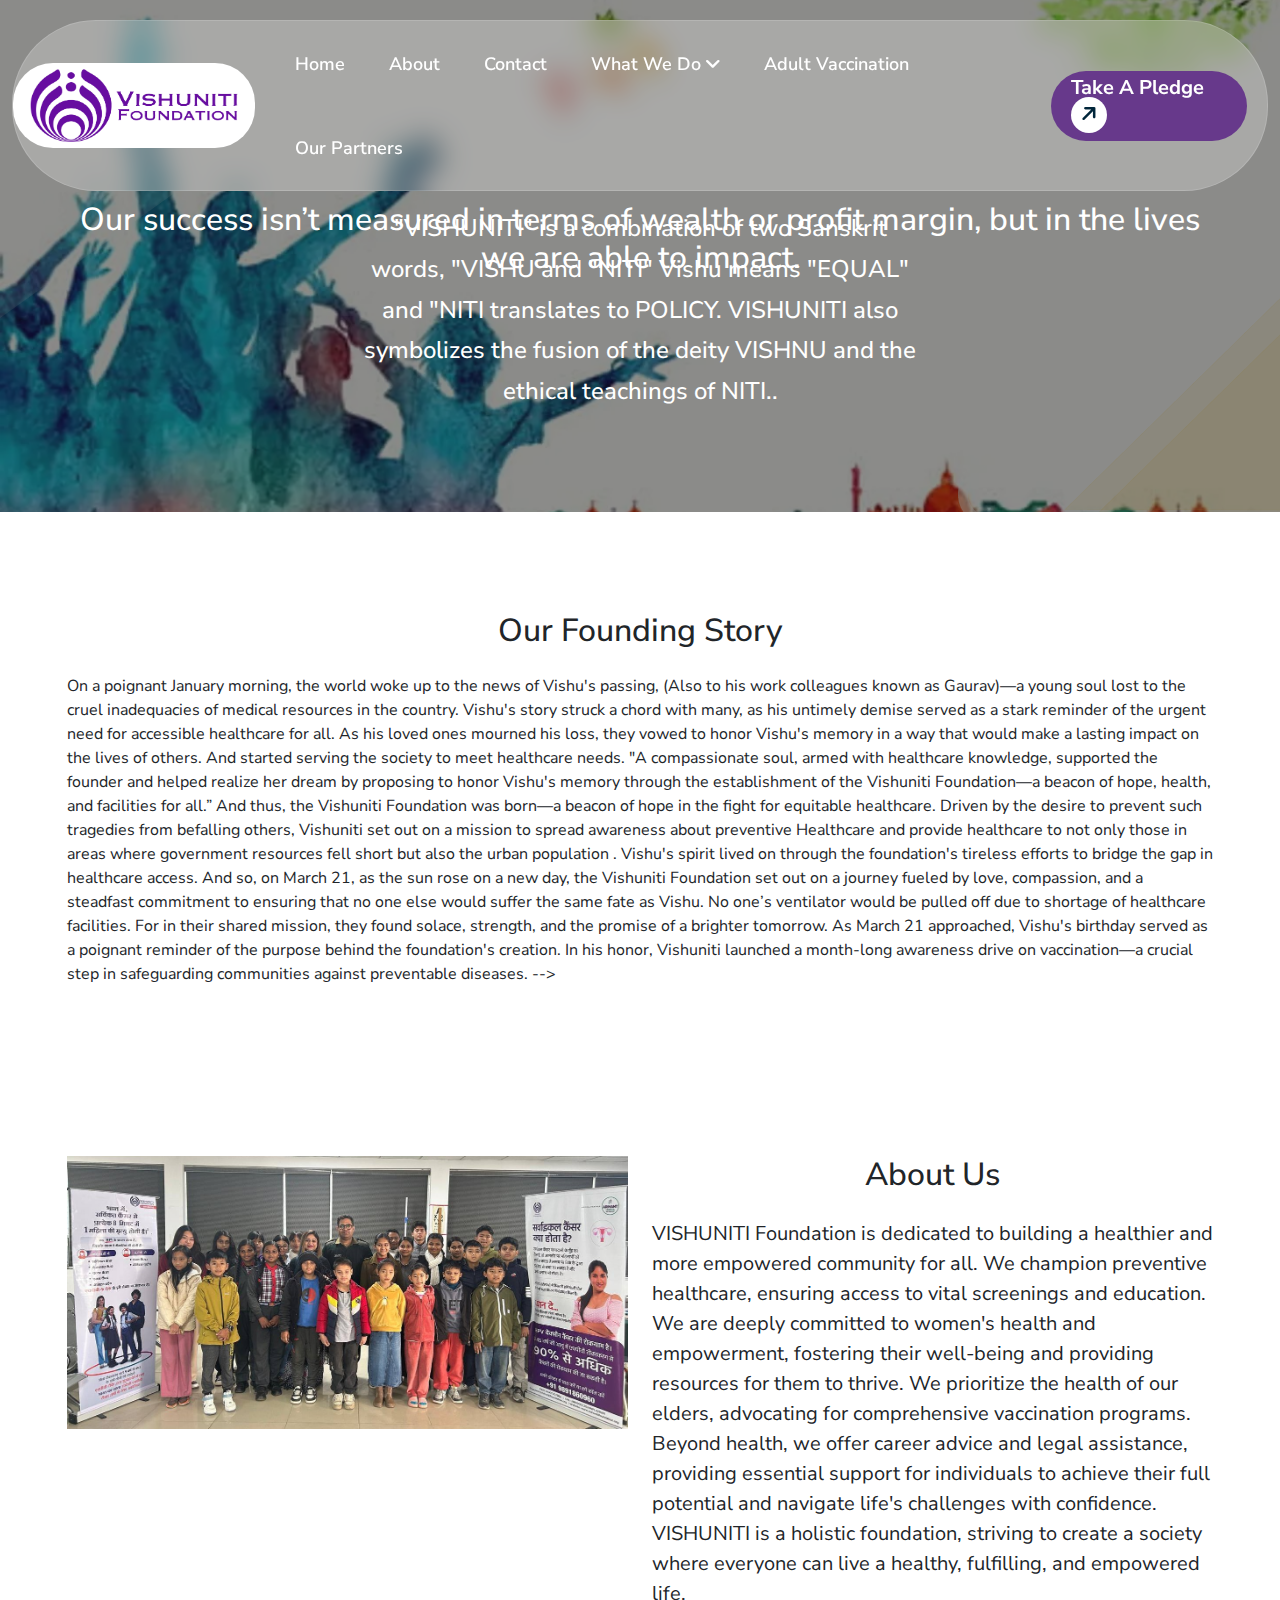
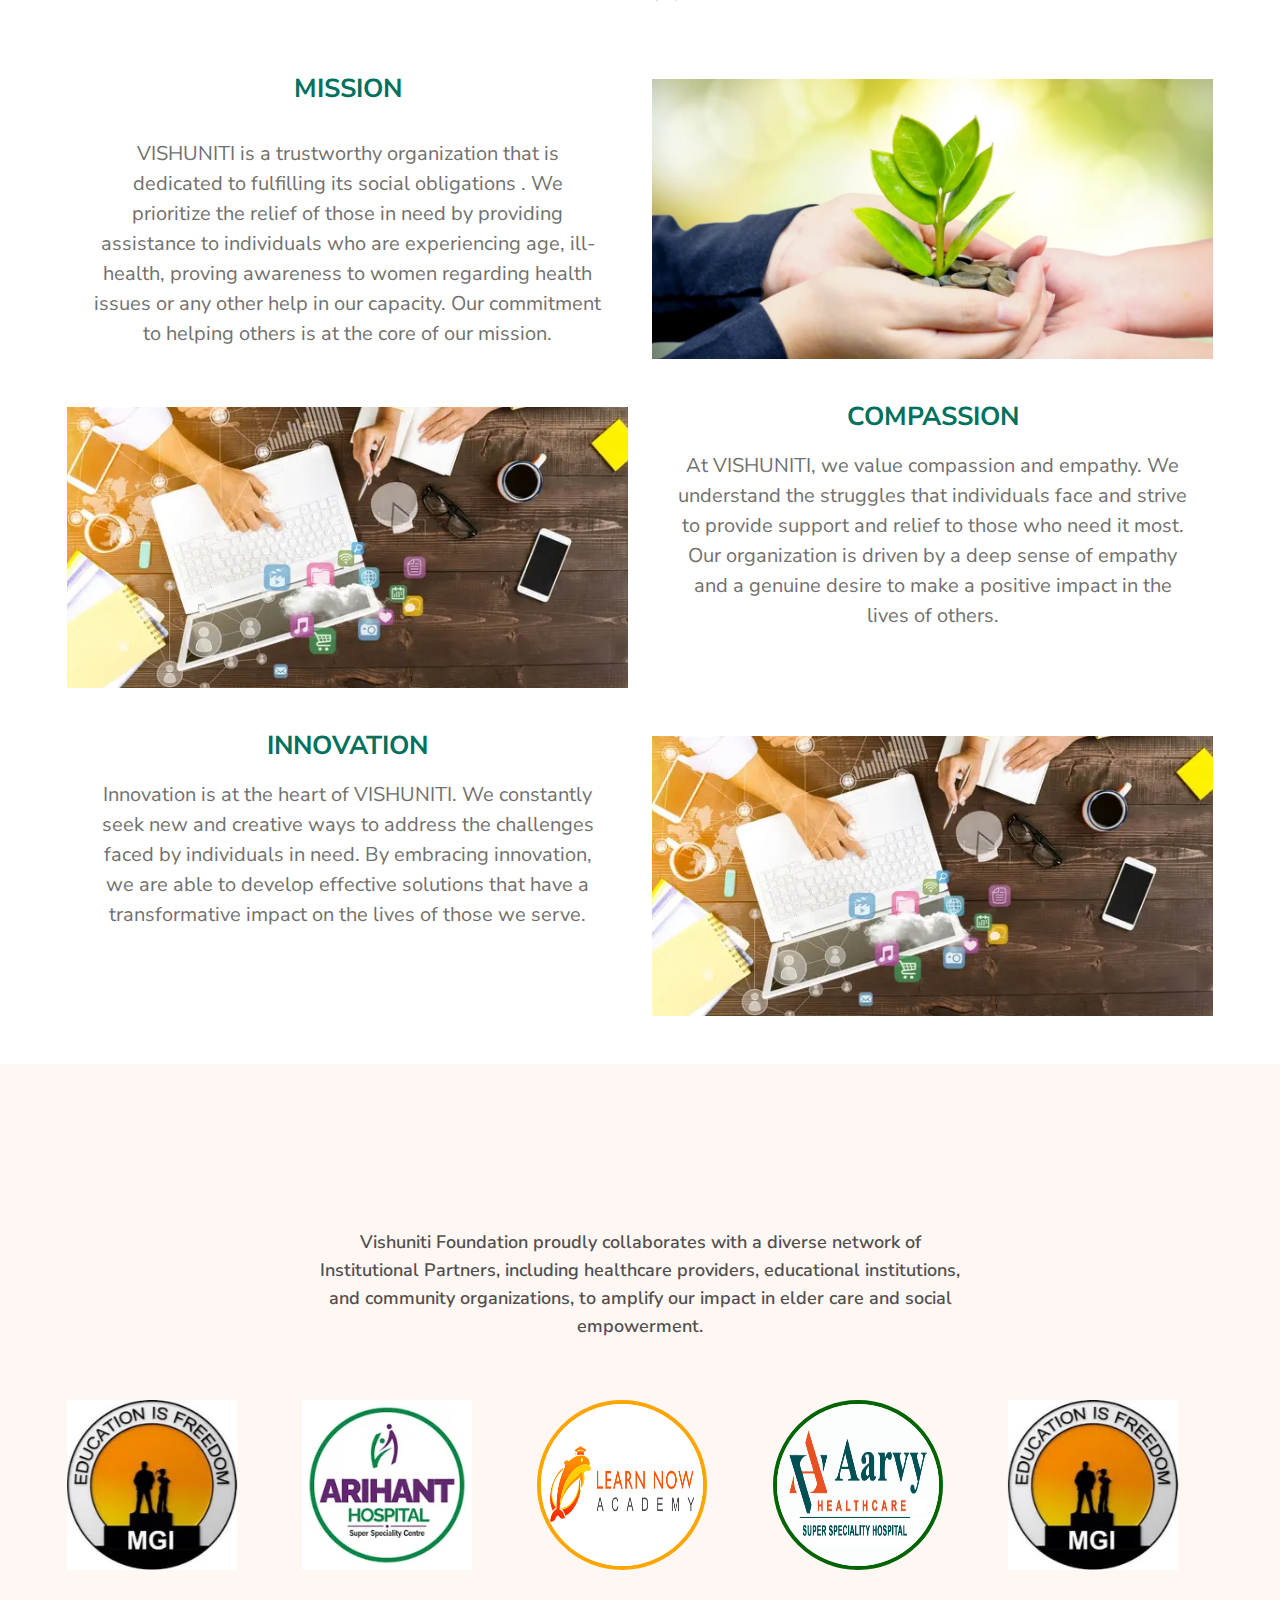
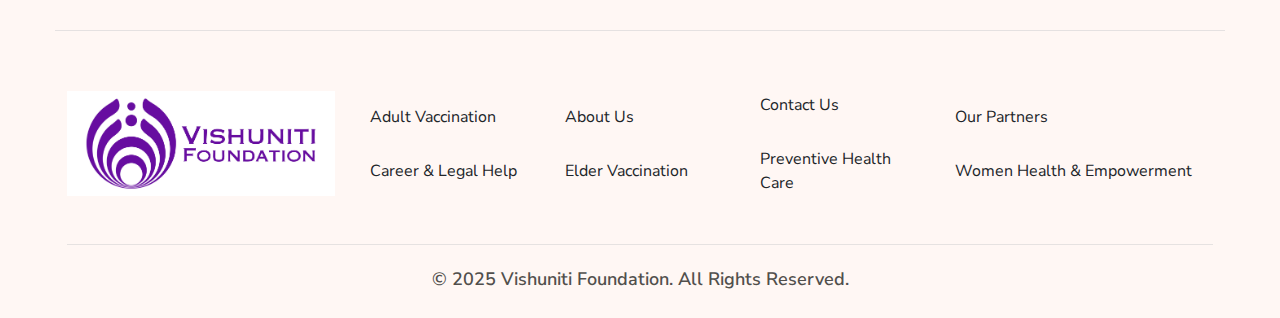
<file: about.html>
<!DOCTYPE html>
<html lang="en">



<head>
  <meta charset="UTF-8">
  <meta name="viewport" content="width=device-width, initial-scale=1.0">
  <title>Vishuniti Foundation Foundation</title>

  <!--=====FAB ICON=======-->
  <link rel="shortcut icon" href="assets/img/logo.png" type="image/x-icon">

  <!--===== CSS LINK =======-->
  <link rel="stylesheet" href="assets/css/plugins/bootstrap.min.css">
  <link rel="stylesheet" href="assets/css/plugins/aos.css">
  <link rel="stylesheet" href="assets/css/plugins/fontawesome.css">
  <link rel="stylesheet" href="assets/css/plugins/magnific-popup.css">
  <link rel="stylesheet" href="assets/css/plugins/mobile.css">
  <link rel="stylesheet" href="assets/css/plugins/owlcarousel.min.css">
  <link rel="stylesheet" href="assets/css/plugins/swiper-bundle.min.css">
  <link rel="stylesheet" href="assets/css/plugins/sidebar.css">
  <link rel="stylesheet" href="assets/css/plugins/slick-slider.css">
  <link rel="stylesheet" href="assets/css/plugins/nice-select.css">
  <link rel="stylesheet" href="assets/css/plugins/lightbox.css">
  <link rel="stylesheet" href="assets/css/main.css">
  <!-- Google tag (gtag.js) -->
  <script async src="https://www.googletagmanager.com/gtag/js?id=G-SVTMN8QK37"></script>
  <script>
    window.dataLayer = window.dataLayer || [];
    function gtag() { dataLayer.push(arguments); }
    gtag('js', new Date());

    gtag('config', 'G-SVTMN8QK37');
  </script>
</head>

<body class="homepage1-body">

  <!--===== PRELOADER STARTS =======-->
  <!-- <div class="preloader">
    <div class="loading-container">
      <div class="loading"></div>
      <div id="loading-icon"><img src="assets/img/preloader/vl-preloader-1.1.png" alt=""></div>
    </div>
  </div> -->


  <!-- ===================== HEADER TOP AREA START =====================-->

  <!-- ===================== HEADER TOP AREA END =====================-->

  <!--=====HEADER START=======-->
  <header>
    <div class="header-area header4 homepage1 header header-sticky d-none d-lg-block mt-20" id="header">
      <div class="container-fluid">
        <div class="row">
          <div class="col-lg-12">
            <div class="header-elements header-elements-1  header-elements-4">
              <div class="site-logo">
                <a href="index.html"><img src="assets/img/logo.jpg" alt=""
                    style="border-radius: 40px; width: 250px; height: 85px;background: white;position: relative;left: -20px;">
                </a>
              </div>
              <div class="main-menu main-menu-4">
                <ul>
                  <li><a href="index.html">Home</a></li>
                  <li><a href="about.html">About</a></li>
                  <li><a href="contact.html">Contact</a></li>
                  <li><a href="#">What We Do <i class="fa-solid fa-angle-down"></i></a>
                    <ul class="dropdown-padding">
                      <li><a href="career-counselling-legal-advice.html">Career counselling & Legal Advice</a></li>
                      <li><a href="elder-vaccination.html">Elder Vaccination</a></li>
                      <!-- <li class="hash-has-sub"><a href="adult-vaccination.html">Adult Vaccination</a></li> -->
                      <li><a href="preventive-health-care.html">Preventive Health Care</a></li>
                      <li><a href="women-health-empowerment.html">Women Health & Empowerment</a></li>
                    </ul>
                  </li>
                  <li><a href="adult-vaccination.html">Adult Vaccination</a>
                  <li><a href="our-partner.html">Our Partners</a></li>
                </ul>
              </div>
              <div class="btn-area4">
                <p id="myBtn" data-bs-toggle="modal" data-bs-target="#exampleModal"
                  class="open-pledge-modal header-btn1 btn-purple btn-purple">Take A Pledge <span><i
                      class="fa-solid fa-arrow-right"></i></span></p>
              </div>
            </div>
          </div>
          <div>
            <h2 style="color: white; text-align: center;margin: 10px 50px;">Our success isn’t measured in terms of
              wealth or profit margin, but in the lives we are able to impact.</h2>
          </div>
        </div>
      </div>
    </div>
  </header>
  <!--=====HEADER END =======-->

  <!--===== MOBILE HEADER STARTS =======-->
  <!--===== MOBILE HEADER STARTS =======-->
  <div class="mobile-header mobile-haeder4 d-block d-lg-none pt-1 pb-1">
    <div class="container">
      <div class="col-12">
        <div class="mobile-header-elements">
          <div class="mobile-logo">
            <a href="index.html"><img src="assets/img/logo.jpg" alt="" style="width: 220px;"></a>
          </div>
          <div class="mobile-nav-icon mobile-nav-icon3 dots-menu">
            <i class="fa-solid fa-bars"></i>
          </div>
        </div>
      </div>
    </div>
    <div>
      <h5 style="text-align: center; margin: 13px">Our success isn’t measured in terms of wealth or profit margin, but
        in the lives we are able to impact.</h5>
    </div>
  </div>

  <div class="mobile-sidebar mobile-sidebar1">
    <div class="logosicon-area">
      <div class="logos">
        <img src="assets/img/logo.jpg" alt="" style="width: 320px;">
      </div>
      <div class="menu-close">
        <i class="fa-solid fa-xmark"></i>
      </div>
    </div>
    <div class="mobile-nav mobile-nav1">
      <ul class="mobile-nav-list nav-list1">
        <li class="hash-has-sub"><a href="index.html" class="hash-nav">Home</a></li>
        <li class="hash-has-sub"><a href="about.html" class="hash-nav">About</a></li>
        <li class="hash-has-sub"><a href="contact.html" class="hash-nav">Contact Us</a></li>
        <li class="hash-has-sub"><a href="career-counselling-legal-advice.html">Career counselling & Legal Advice</a>
        </li>
        <li class="hash-has-sub"><a href="elder-vaccination.html">Elder Vaccination</a></li>
        <li class="hash-has-sub"><a href="adult-vaccination.html">Adult Vaccination</a></li>
        <li class="hash-has-sub"><a href="preventive-health-care.html">Preventive Health Care</a></li>
        <li class="hash-has-sub"><a href="women-health-empowerment.html">Women Health & Empowerment</a></li>
        <li class="hash-has-sub"><a href="our-partner.html">Our Partners</a></li>
      </ul>

      <div class="allmobilesection">
        <!-- btn -->
        <div class="vl-about-btn">
          <div class="btn-area4 hash-has-sub">
            <p id="myBtn" data-bs-toggle="modal" data-bs-target="#exampleModal"
              class="open-pledge-modal header-btn1 btn-purple btn-purple">Take A Pledge <span><i
                  class="fa-solid fa-arrow-right"></i></span></p>
          </div>
        </div>
      </div>
    </div>
  </div>

  <!-- Modal -->
  <div class="modal fade" id="exampleModal" tabindex="-1" aria-labelledby="exampleModalLabel" aria-hidden="true">
    <div class="modal-dialog">
      <div class="modal-content">
        <div class="modal-header">
          <h5 class="modal-title" id="exampleModalLabel">Pledge Form</h5>
          <button type="button" class="btn-close" data-bs-dismiss="modal" aria-label="Close"></button>
        </div>
        <div class="modal-body w-100">
          <form novalidate class="needs-validation" id="pledgeForm">
            <div class="mb-3"  id="field-name">
              <label for="name" class="form-label">Name</label>
              <input type="text" id="name" class="form-control" required>
              <div class="invalid-feedback">
                Please enter your name.
              </div>
            </div>
            <div class="mb-3 d-none" id="field-email">
              <label for="email" class="form-label">Email</label>
              <input type="email" id="email" class="form-control" required>
              <div class="invalid-feedback">
                Please enter a valid email address.
              </div>
            </div>
            <div class="mb-3" id="field-phone">
              <label for="phone" class="form-label">Phone</label>
              <input type="tel" id="phone" class="form-control" pattern="[0-9]{10}" required title="Phone number should be 10 digits">
              <div class="invalid-feedback">
                Please enter a 10-digit phone number.
              </div>
            </div>
            <div class="mb-3" id="field-city">
              <label for="city" class="form-label">City</label>
              <input type="text" name="city" id="city" class="form-control" required>
            </div>
            <!-- <div class="mb-3 form-check">
              <input required type="radio" name="certificate" class="form-check-input" id="mother"
                value="Celebrate Mother's Day">
              <label class="form-check-label" for="mother">Celebrate Mother's Day</label>
            </div> -->
            <!-- <div class="mb-3 form-check">
              <input required type="radio" name="certificate" class="form-check-input" id="vaccine"
                value="Taken Cervical Cancer Vaccine">
              <label class="form-check-label" for="vaccine">Taken Cervical Cancer Vaccine</label>
            </div> -->
            <div class="mb-3 form-check">
              <input required type="radio" name="certificate" class="form-check-input" id="elder-abuse"
                value="World Elder Abuse Awareness">
              <label class="form-check-label" for="elder-abuse">World Elder Abuse Awareness</label>
            </div>            
            <button type="submit" id="submitBtn" class="btn text-white submit-btn w-100">Submit</button>
          </form>
        </div>
      </div>
    </div>
  </div>

  <!--===== BREADCRUMB AREA STARTS =======-->
  <section class="vl-breadcrumb"
    style="background-image: url(assets/img/about_us_banner.webp); background-size: cover;background-position: left;background-repeat: no-repeat;">
    <div class="shape1"><img src="assets/img/breadcrumb/breadcrumb-shape-1.1.png" alt=""></div>
    <div class="shape2"><img src="assets/img/breadcrumb/breadcrumb-shape-1.2.png" alt=""></div>
    <div class="shape2"><img src="assets/img/breadcrumb/breadcrumb-shape-1.3.png" alt=""></div>
    <div class="container">
      <div class="row " style="justify-content: center; text-align: center;">
        <div class="col-12 col-lg-6">
          <div class="vl-breadcrumb-title">
            <div class="vl-breadcrumb-list">
              <h4 class="text-white text-right" style="line-height: 1.7;">"VISHUNITI" is a combination of two Sanskrit
                words, "VISHU and "NITI"
                Vishu means "EQUAL" and "NITI translates to POLICY.
                VISHUNITI also symbolizes the fusion of the deity VISHNU and the ethical teachings of NITI..</h4>
            </div>
          </div>
        </div>
      </div>
    </div>
  </section>
  <!--===== BREADCRUMB AREA ENDS =======-->


  <!--===== ABOUT AREA STARTS =======-->
  <section class="vl-about5 sp2">
    <div class="container">
      <div class="row">
        <div class="col-lg-12">
          <h2 class="text-center mb-4">Our Founding Story</h1>
            <p>
              On a poignant January morning, the world woke up to the news of Vishu's passing, (Also to his work
              colleagues known as Gaurav)—a young soul lost to the cruel inadequacies of medical resources in the
              country.
              Vishu's story struck a chord with many, as his untimely demise served as a stark reminder of the urgent
              need
              for accessible healthcare for all.
              As his loved ones mourned his loss, they vowed to honor Vishu's memory in a way that would make a lasting
              impact on the lives of others. And started serving the society to meet healthcare needs.
              "A compassionate soul, armed with healthcare knowledge, supported the founder and helped realize her dream
              by proposing to honor Vishu's memory through the establishment of the Vishuniti Foundation—a beacon of
              hope,
              health, and facilities for all.”
              And thus, the Vishuniti Foundation was born—a beacon of hope in the fight for equitable healthcare.
              Driven by the desire to prevent such tragedies from befalling others, Vishuniti set out on a mission to
              spread awareness about preventive Healthcare and provide healthcare to not only those in areas where
              government resources fell short but also the urban population .
              Vishu's spirit lived on through the foundation's tireless efforts to bridge the gap in healthcare access.
              And so, on March 21, as the sun rose on a new day, the Vishuniti Foundation set out on a journey fueled by
              love, compassion, and a steadfast commitment to ensuring that no one else would suffer the same fate as
              Vishu. No one’s ventilator would be pulled off due to shortage of healthcare facilities. For in their
              shared
              mission, they found solace, strength, and the promise of a brighter tomorrow.

              As March 21 approached, Vishu's birthday served as a poignant reminder of the purpose behind the
              foundation's creation. In his honor, Vishuniti launched a month-long awareness drive on vaccination—a
              crucial step in safeguarding communities against preventable diseases. -->
            </p>

        </div>
      </div>
    </div>
  </section>

  <section class="vl-about5 sp2">
    <div class="container">
      <div class="row">
        <div class="col-lg-6 mb-3">
          <img src="./assets/img/about/main.jpeg" alt="">
        </div>
        <div class="col-lg-6">
          <h2 class="text-center mb-4"> About Us</h2>
          <p style="font-size: var(--ztc-font-size-font-s20);">
            VISHUNITI Foundation is dedicated to building a healthier and more empowered community for all. We champion
            preventive healthcare, ensuring access to vital screenings and education. We are deeply committed to women's
            health and empowerment, fostering their well-being and providing resources for them to thrive. We prioritize
            the health of our elders, advocating for comprehensive vaccination programs. Beyond health, we offer career
            advice and legal assistance, providing essential support for individuals to achieve their full potential and
            navigate life's challenges with confidence. VISHUNITI is a holistic foundation, striving to create a society
            where everyone can live a healthy, fulfilling, and empowered life.
          </p>
        </div>
      </div>
    </div>
  </section>
  <!--===== ABOUT AREA ENDS =======-->


  <!--===== MISSION AREA STARTS =======-->
  <section class="features-area mb-5">
    <div class="container">
      <div class="row">
        <div class="col-lg-6 d-block d-lg-none mb-3">
          <img src="./assets/img/mission.webp" alt="">
        </div>
        <div class="col-lg-6 text-center">
          <div class="px-4">
            <h3 class="text-center features-heading-text mb-3">MISSION</h3>
            <p class="features-paragrap-text">VISHUNITI is a trustworthy organization that is dedicated to fulfilling
              its social obligations . We prioritize the relief of those in need by providing assistance to individuals
              who are experiencing age,
              ill-health, proving awareness to women regarding health issues or any other help in our capacity.
              Our commitment to helping others is at the core of our mission.</p>
          </div>
        </div>
        <div class="col-lg-6 d-none d-lg-block">
          <img src="./assets/img/mission.webp" alt="">
        </div>
      </div>
      <div class="row mt-5">
        <div class="col-lg-6 d-none d-lg-block">
          <img src="./assets/img/innovation.webp" alt="">
        </div>
        <div class="col-lg-6 d-block d-lg-none mb-3">
          <img src="./assets/img/mission.webp" alt="">
        </div>
        <div class="col-lg-6 text-center">
          <div class="px-4">
            <h3 class="text-center features-heading-text">COMPASSION</h3>
            <p class="features-paragrap-text">At VISHUNITI, we value compassion and empathy. We understand the struggles
              that individuals face and strive to provide support and relief to those who need it most. Our organization
              is driven by a deep sense of empathy and a genuine desire to make a positive impact in the lives of
              others.</p>
          </div>
        </div>
      </div>
      <div class="row mt-5">
        <div class="col-lg-6 d-block d-lg-none mb-3">
          <img src="./assets/img/innovation.webp" alt="">
        </div>
        <div class="col-lg-6 text-center">
          <div class="px-4">
            <h3 class="text-center features-heading-text">INNOVATION</h3>
            <p class="features-paragrap-text">Innovation is at the heart of VISHUNITI. We constantly seek new and
              creative ways to address the challenges faced by individuals in need. By embracing innovation, we are able
              to develop effective solutions that have a transformative impact on the lives of those we serve.</p>
          </div>
        </div>
        <div class="col-lg-6 d-none d-lg-block">
          <img src="./assets/img/innovation.webp" alt="">
        </div>
      </div>
    </div>
  </section>



  <!--===== MISSION AREA END =======-->

  <!--===== FOOTER AREA STARTS =======-->

  <footer class="vl-footer-bg-4">
    <div class="container">
      <div class="row">
        <div class="col-lg-7 mx-auto">
          <div class="vl-section-title4 text-center mb-60">

            <h2 class="title text-anime-style-3">Our Institutional Partners</h2>
            <p class="para">Vishuniti Foundation proudly collaborates with a diverse network of Institutional Partners,
              including healthcare providers, educational institutions, and community organizations, to amplify our
              impact in elder care and social empowerment.</p>
          </div>
        </div>
      </div>
      <div class="row">
        <div id="vl-brand-active4" class="owl-carousel owl-theme">
          <div class="single-brand-logo">
            <img src="assets/img/brand/1.webp" alt="">
          </div>

          <div class="single-brand-logo">
            <img src="assets/img/brand/2.webp" alt="">
          </div>

          <div class="single-brand-logo w-100">
            <img src="assets/img/brand/3.png" alt="" style="height: 170px;
                    width: 170px !important;                        
                    border: 4px solid orange;
                    border-radius: 60%;">
          </div>
          <div class="single-brand-logo w-100">
            <img src="assets/img/partner/4.png" alt="" style="height: 170px;
                    width: 170px !important;                        
                    border: 4px solid darkgreen;
                    border-radius: 60%;">
          </div>
        </div>
      </div>
    </div>
    <div class="container">
      <div class="row" style="align-items: center;">
        <!-- single widget -->
        <div class="col-lg-3 col-md-6">
          <div class="vl-footer-widget-1 mb-30">
            <div class="">
              <a href="index.html"><img src="assets/img/logo.jpg" alt=""></a>
            </div>
          </div>
        </div>

        <!-- single widget -->
        <div class="col-lg-2 col-md-6">
          <div class="vl-footer-widget-2 pl-10 pr-10 mb-30">
            <a href="adult-vaccination.html">Adult Vaccination</a>
          </div>
          <div class="vl-footer-widget-2 pl-10 pr-10 mb-30 text-left">
            <a href="career-counselling-legal-advice.html">Career & Legal Help</a>
          </div>
        </div>

        <!-- single widget -->
        <div class="col-lg-2 col-md-6">
          <div class="vl-footer-widget-2 pl-10 pr-10 mb-30">
            <a href="about.html">About Us</a>
          </div>
          <div class="vl-footer-widget-2 pl-10 pr-10 mb-30 text-left">
            <a href="elder-vaccination.html">Elder Vaccination</a>
          </div>
        </div>

        <div class="col-lg-2 col-md-6">
          <div class="vl-footer-widget-2 pl-10 pr-10 mb-30">
            <a href="contact.html">Contact Us</a>
          </div>
          <div class="vl-footer-widget-2 pl-10 pr-10 mb-30">
            <a href="preventive-health-care.html">Preventive Health Care</a>
          </div>
        </div>
        <div class="col-lg-3 col-md-6">
          <div class="vl-footer-widget-2 pl-10 pr-10 mb-30">
            <a href="our-partner.html">Our Partners</a>
          </div>
          <div class="vl-footer-widget-2 pl-10 pr-10 mb-30">
            <a href="women-health-empowerment.html">Women Health & Empowerment</a>
          </div>
        </div>


      </div>

      <div class="vl-copyright">
        <div class="row">
          <div class="col-lg-12 text-center">
            <p class="vl-copyright-text">© 2025 Vishuniti Foundation. All Rights Reserved.</p>
          </div>
        </div>
      </div>
    </div>
  </footer>
  <!--===== FOOTER AREA ENDS =======-->

  <!--===== Scroll Top =======-->
  <div class="paginacontainer">
    <div class="progress-wrap">
      <svg class="progress-circle svg-content" width="100%" height="100%" viewBox="-1 -1 102 102">
        <path d="M50,1 a49,49 0 0,1 0,98 a49,49 0 0,1 0,-98" />
      </svg>
    </div>
  </div>



  <!--===== JS SCRIPT LINK =======-->
  <script src="assets/js/plugins/jquery-3.7.1.min.js"></script>
  <script src="assets/js/plugins/bootstrap.min.js"></script>
  <script src="assets/js/plugins/fontawesome.js"></script>
  <script src="assets/js/plugins/aos.js"></script>
  <script src="assets/js/plugins/counter.js"></script>
  <script src="assets/js/plugins/sidebar.js"></script>
  <script src="assets/js/plugins/magnific-popup.js"></script>
  <script src="assets/js/plugins/mobilemenu.js"></script>
  <script src="assets/js/plugins/owlcarousel.min.js"></script>
  <script src="assets/js/plugins/swiper-bundle.min.js"></script>
  <script src="assets/js/plugins/nice-select.js"></script>
  <script src="assets/js/plugins/jquery.counterup.min.js"></script>
  <script src="assets/js/plugins/waypoints.js"></script>
  <script src="assets/js/plugins/slick-slider.js"></script>
  <script src="assets/js/plugins/circle-progress.js"></script>
  <script src="assets/js/plugins/gsap.min.js"></script>
  <script src="assets/js/plugins/ScrollTrigger.min.js"></script>
  <script src="assets/js/plugins/Splitetext.js"></script>
  <script src="assets/js/plugins/lightbox.js"></script>
  <script src="assets/js/main.js"></script>
  <script src="assets/js/plugins/modal.js"></script>
  <script type="module" src="assets/js/api/formControl.js"></script>

</body>



</html>
</file>
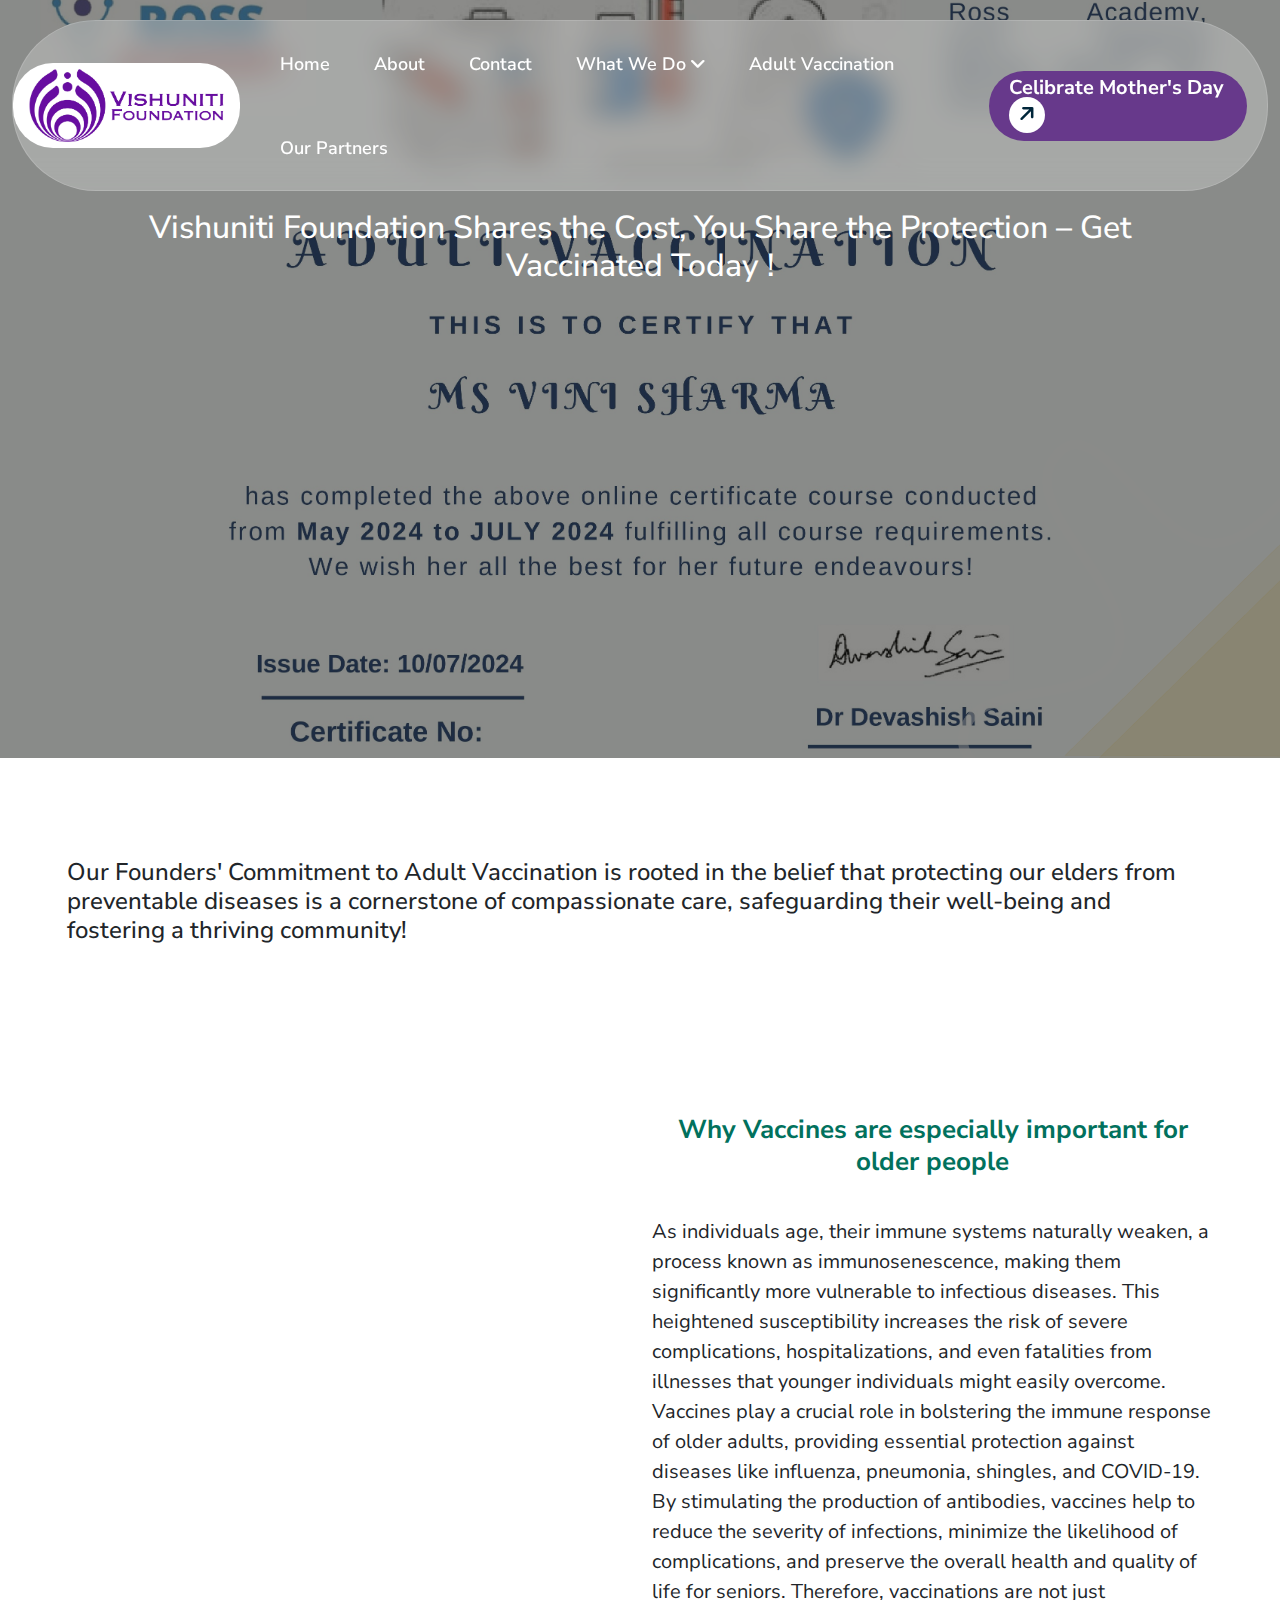
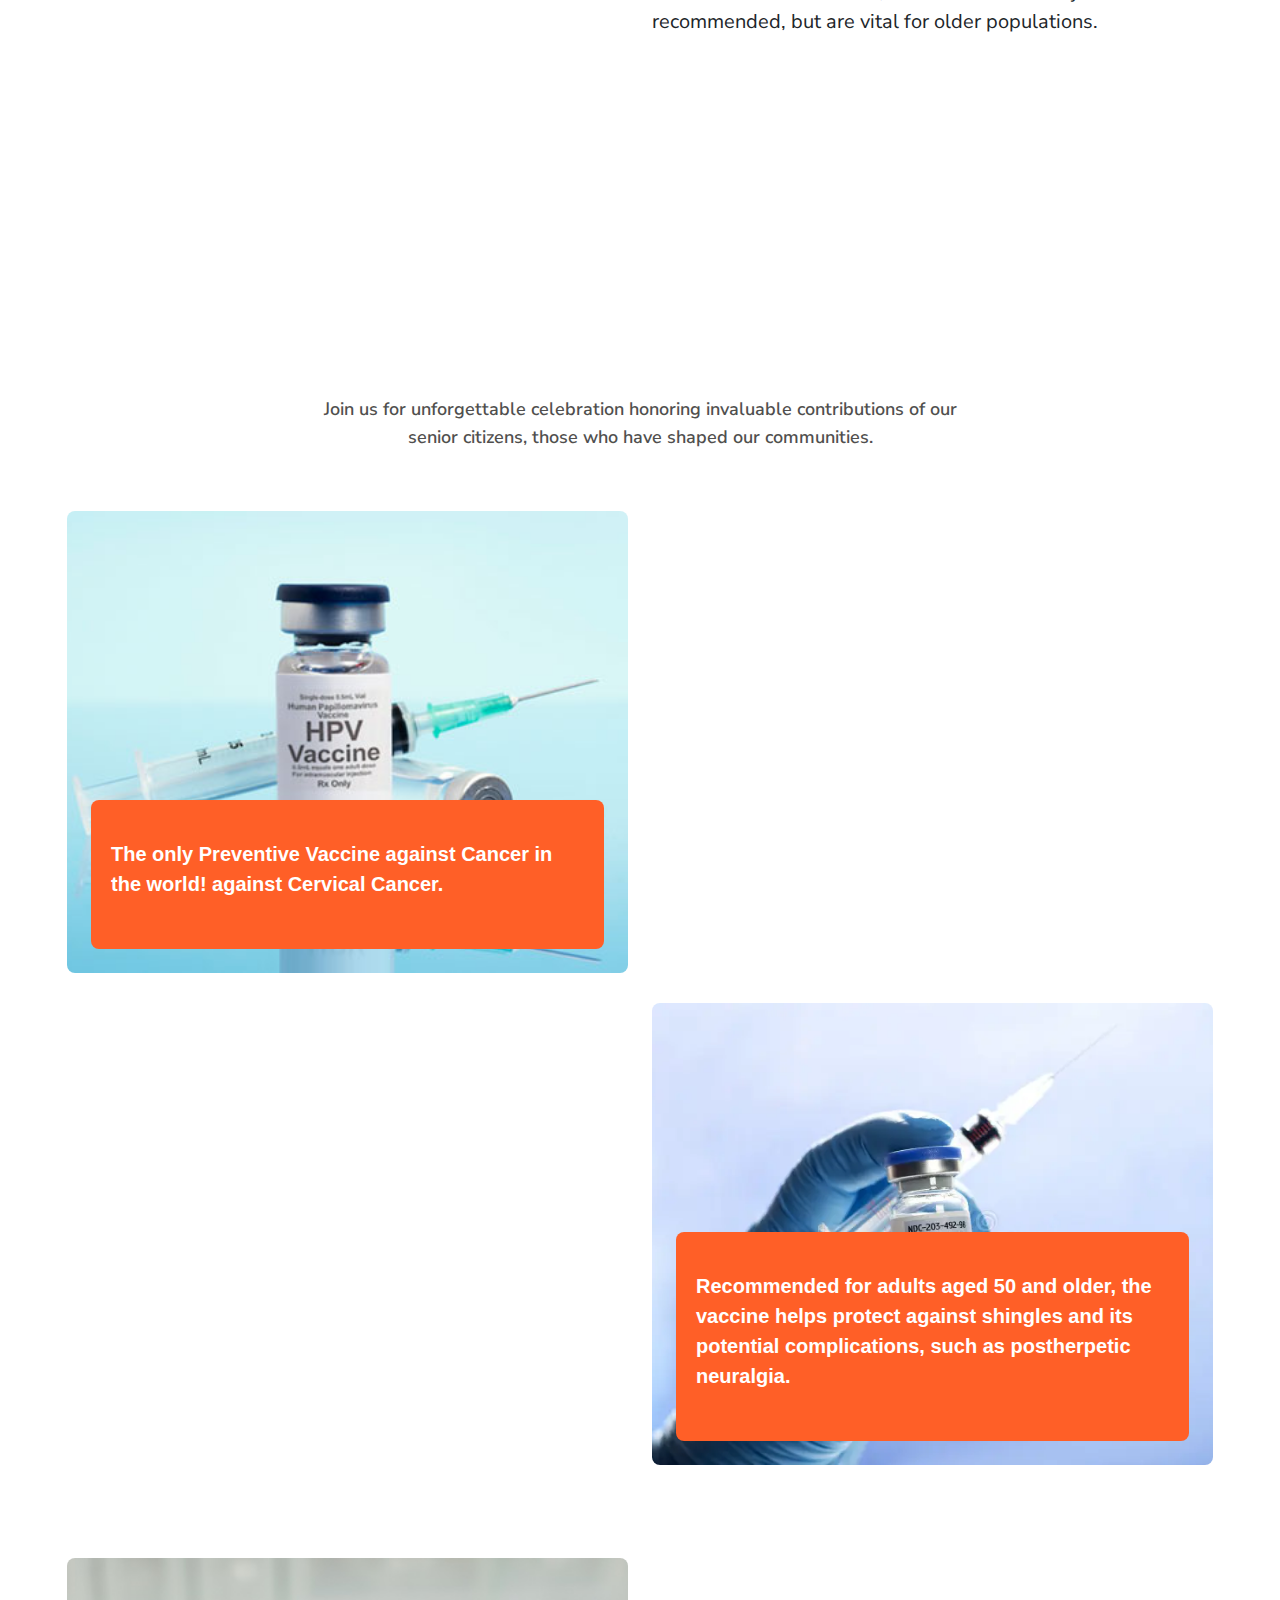
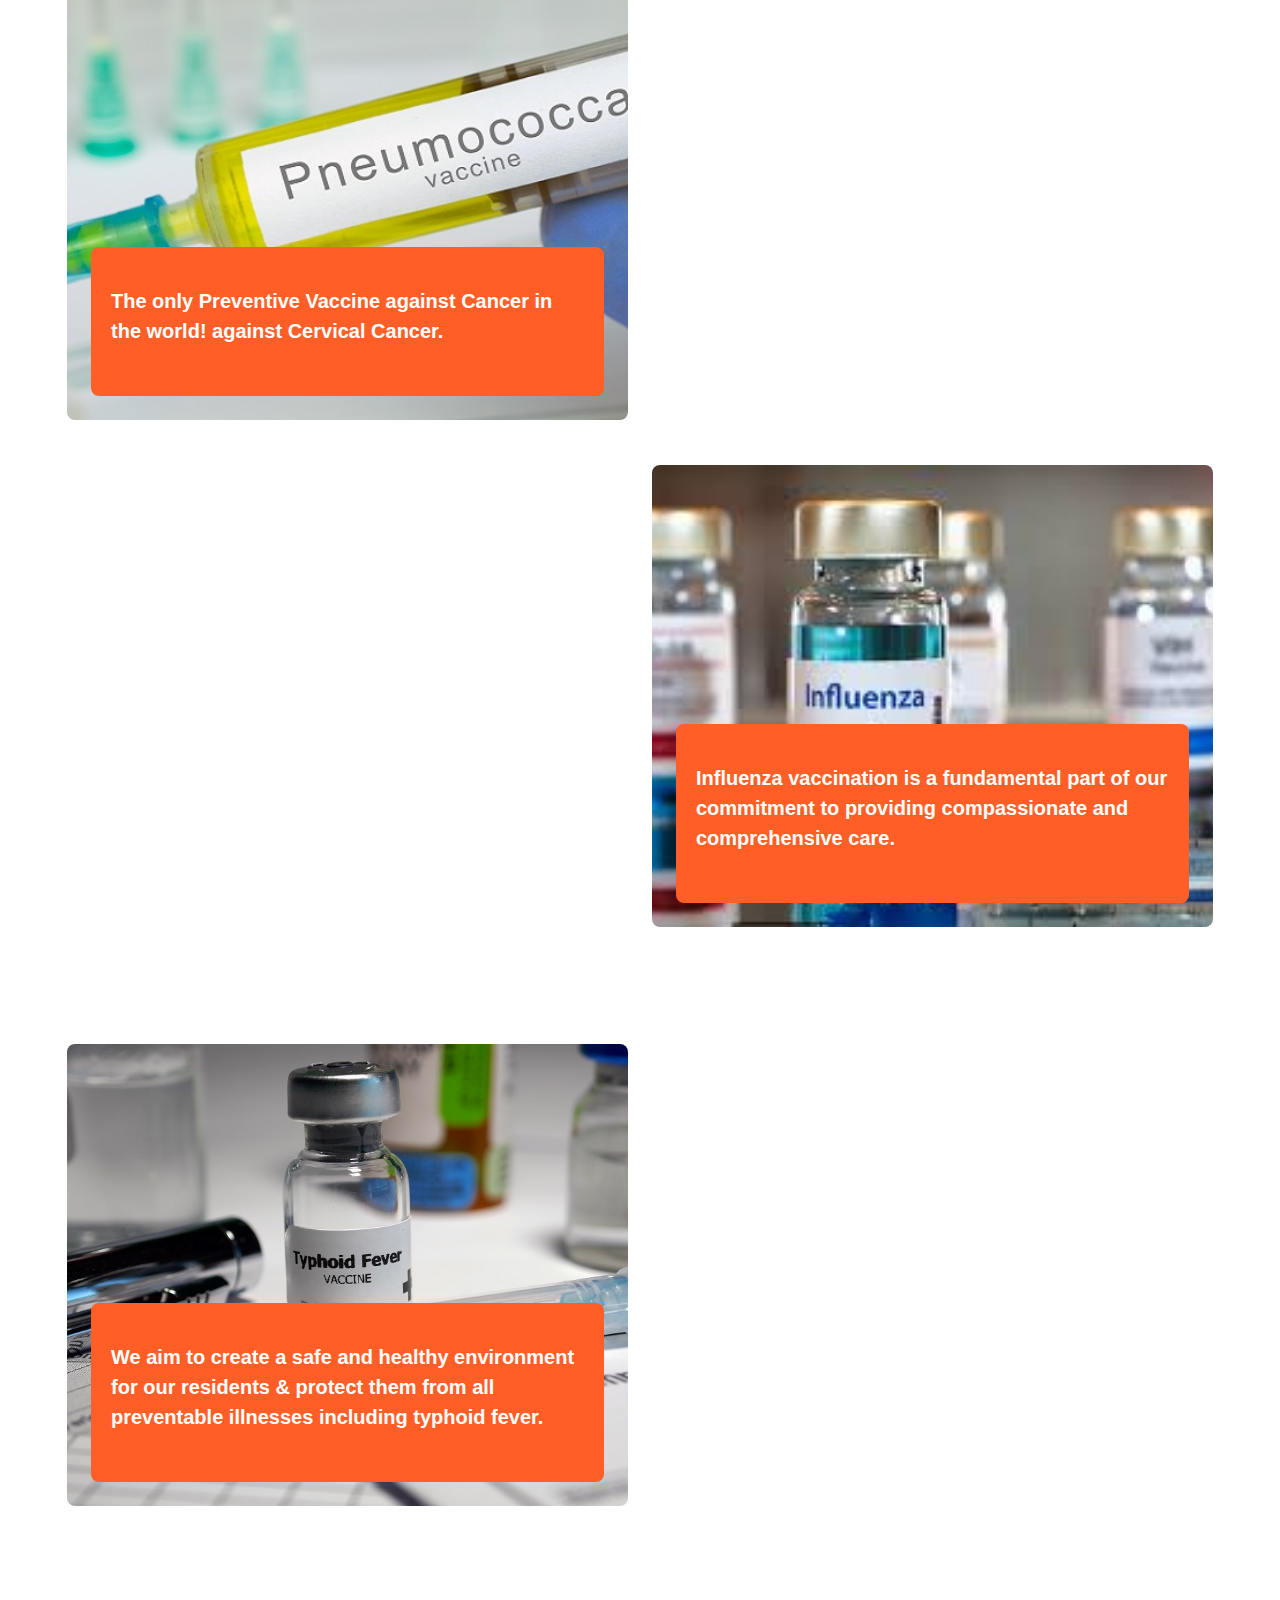
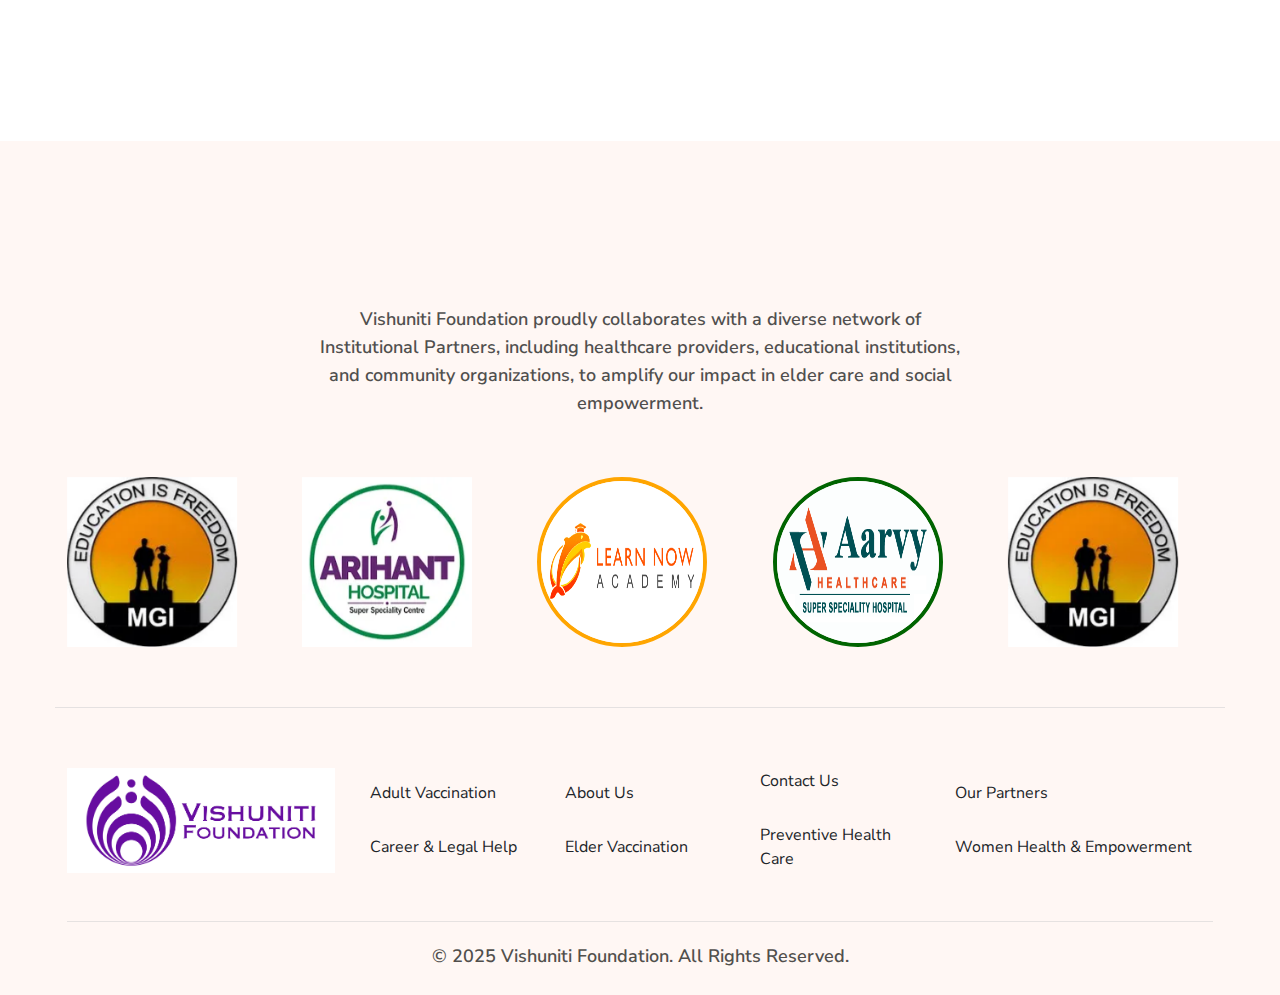
<file: adult-vaccination.html>
<!DOCTYPE html>
<html lang="en">



<head>
    <meta charset="UTF-8">
    <meta name="viewport" content="width=device-width, initial-scale=1.0">
    <title>Vishuniti Foundation Foundation</title>

    <!--=====FAB ICON=======-->
    <link rel="shortcut icon" href="assets/img/logo.png" type="image/x-icon">

    <!--===== CSS LINK =======-->
    <link rel="stylesheet" href="assets/css/plugins/bootstrap.min.css">
    <link rel="stylesheet" href="assets/css/plugins/aos.css">
    <link rel="stylesheet" href="assets/css/plugins/fontawesome.css">
    <link rel="stylesheet" href="assets/css/plugins/magnific-popup.css">
    <link rel="stylesheet" href="assets/css/plugins/mobile.css">
    <link rel="stylesheet" href="assets/css/plugins/owlcarousel.min.css">
    <link rel="stylesheet" href="assets/css/plugins/swiper-bundle.min.css">
    <link rel="stylesheet" href="assets/css/plugins/sidebar.css">
    <link rel="stylesheet" href="assets/css/plugins/slick-slider.css">
    <link rel="stylesheet" href="assets/css/plugins/nice-select.css">
    <link rel="stylesheet" href="assets/css/plugins/lightbox.css">
    <link rel="stylesheet" href="assets/css/main.css">
    <!-- Google tag (gtag.js) -->
    <script async src="https://www.googletagmanager.com/gtag/js?id=G-SVTMN8QK37"></script>
    <script>
        window.dataLayer = window.dataLayer || [];
        function gtag() { dataLayer.push(arguments); }
        gtag('js', new Date());

        gtag('config', 'G-SVTMN8QK37');
    </script>
</head>

<body class="homepage1-body">

    <!--===== PRELOADER STARTS =======-->
    <!-- <div class="preloader">
    <div class="loading-container">
      <div class="loading"></div>
      <div id="loading-icon"><img src="assets/img/preloader/vl-preloader-1.1.png" alt=""></div>
    </div>
  </div> -->


    <!-- ===================== HEADER TOP AREA START =====================-->

    <!-- ===================== HEADER TOP AREA END =====================-->

    <!--=====HEADER START=======-->
    <header>
        <div class="header-area header4 homepage1 header header-sticky d-none d-lg-block mt-20" id="header">
            <div class="container-fluid">
                <div class="row">
                    <div class="col-lg-12">
                        <div class="header-elements header-elements-1  header-elements-4">
                            <div class="site-logo">
                                <a href="index.html"><img src="assets/img/logo.jpg" alt=""
                                        style="border-radius: 40px; width: 250px; height: 85px;background: white;position: relative;left: -20px;">
                                </a>
                            </div>
                            <div class="main-menu main-menu-4">
                                <ul>
                                    <li><a href="index.html">Home</a></li>
                                    <li><a href="about.html">About</a></li>
                                    <li><a href="contact.html">Contact</a></li>
                                    <li><a href="#">What We Do <i class="fa-solid fa-angle-down"></i></a>
                                        <ul class="dropdown-padding">
                                            <li><a href="career-counselling-legal-advice.html">Career counselling &
                                                    Legal Advice</a></li>
                                            <li><a href="elder-vaccination.html">Elder Vaccination</a></li>
                                            <!-- <li class="hash-has-sub"><a href="adult-vaccination.html">Adult Vaccination</a></li> -->
                                            <li><a href="preventive-health-care.html">Preventive Health Care</a></li>
                                            <li><a href="women-health-empowerment.html">Women Health & Empowerment</a>
                                            </li>
                                        </ul>
                                    </li>
                                    <li><a href="adult-vaccination.html">Adult Vaccination</a>
                                    <li><a href="our-partner.html">Our Partners</a></li>
                                </ul>
                            </div>
                            <div class="btn-area4">
                                <p id="myBtn" data-bs-toggle="modal" data-bs-target="#exampleModal"
                                    class="header-btn1 btn-purple btn-purple">Celibrate Mother's Day <span><i
                                            class="fa-solid fa-arrow-right"></i></span></p>
                            </div>
                        </div>
                    </div>
                    <div>
                        <h2 class="p-2" style="color: white; text-align: center;margin: 10px 50px;">Vishuniti Foundation
                            Shares the Cost, You Share the Protection – Get Vaccinated Today !</h2>
                    </div>
                </div>
            </div>
        </div>
    </header>
    <!--=====HEADER END =======-->

    <!--===== MOBILE HEADER STARTS =======-->
    <!--===== MOBILE HEADER STARTS =======-->
    <div class="mobile-header mobile-haeder4 d-block d-lg-none pt-1 pb-1">
        <div class="container">
            <div class="col-12">
                <div class="mobile-header-elements">
                    <div class="mobile-logo">
                        <a href="index.html"><img src="assets/img/logo.jpg" alt="" style="width: 220px;"></a>
                    </div>
                    <div class="mobile-nav-icon mobile-nav-icon3 dots-menu">
                        <i class="fa-solid fa-bars"></i>
                    </div>
                </div>
            </div>
        </div>
        <div>
            <h5 style="text-align: center; margin: 13px">Our success isn’t measured in terms of wealth or profit margin,
                but in the lives we are able to impact.</h5>
        </div>
    </div>

    <div class="mobile-sidebar mobile-sidebar1">
        <div class="logosicon-area">
            <div class="logos">
                <img src="assets/img/logo.jpg" alt="" style="width: 320px;">
            </div>
            <div class="menu-close">
                <i class="fa-solid fa-xmark"></i>
            </div>
        </div>
        <div class="mobile-nav mobile-nav1">
            <ul class="mobile-nav-list nav-list1">
                <li class="hash-has-sub"><a href="index.html" class="hash-nav">Home</a></li>
                <li class="hash-has-sub"><a href="about.html" class="hash-nav">About</a></li>
                <li class="hash-has-sub"><a href="contact.html" class="hash-nav">Contact Us</a></li>
                <li class="hash-has-sub"><a href="career-counselling-legal-advice.html">Career counselling & Legal
                        Advice</a></li>
                <li class="hash-has-sub"><a href="elder-vaccination.html">Elder Vaccination</a></li>
                <li class="hash-has-sub"><a href="adult-vaccination.html">Adult Vaccination</a></li>
                <li class="hash-has-sub"><a href="preventive-health-care.html">Preventive Health Care</a></li>
                <li class="hash-has-sub"><a href="women-health-empowerment.html">Women Health & Empowerment</a></li>
                <li class="hash-has-sub"><a href="our-partner.html">Our Partners</a></li>
            </ul>

            <div class="allmobilesection">
                <!-- btn -->
                <div class="vl-about-btn">
                    <div class="btn-area4 hash-has-sub">
                        <p id="myBtn" data-bs-toggle="modal" data-bs-target="#exampleModal"
                            class="header-btn1 btn-purple btn-purple">Celibrate Mother's Day <span><i
                                    class="fa-solid fa-arrow-right"></i></span></p>
                    </div>
                </div>
            </div>
        </div>
    </div>

    <!-- Modal -->
    <div class="modal fade" id="exampleModal" tabindex="-1" aria-labelledby="exampleModalLabel" aria-hidden="true">
        <div class="modal-dialog">
            <div class="modal-content">
                <div class="modal-header">
                    <h5 class="modal-title" id="exampleModalLabel">Pledge Form</h5>
                    <button type="button" class="btn-close" data-bs-dismiss="modal" aria-label="Close"></button>
                </div>
                <div class="modal-body w-100">
                    <form novalidate class="needs-validation">
                        <div class="mb-3">
                            <label for="name" class="form-label">Name</label>
                            <input type="text" id="name" required>
                            <div class="invalid-feedback">
                                Please enter your name.
                            </div>
                        </div>
                        <div class="mb-3 d-none">
                            <label for="email" class="form-label">Email</label>
                            <input type="email" id="email" required>
                            <div class="invalid-feedback">
                                Please enter a valid email address.
                            </div>
                        </div>
                        <div class="mb-3">
                            <label for="phone" class="form-label">Phone</label>
                            <input type="tel" id="phone" pattern="[0-9]{10}" required
                                title="Phone number should be 10 digits">
                            <div class="invalid-feedback">
                                Please enter a 10-digit phone number.
                            </div>
                        </div>
                        <div class="mb-3">
                            <label for="city" class="form-label">City</label>
                            <input type="text" name="city" id="city" required>
                        </div>
                        <div class="mb-3 form-check">
                            <input required type="radio" name="certificate" class="form-check-input" id="mother"
                                value="Celebrate Mother's Day">
                            <label class="form-check-label" for="mother">Celebrate Mother's Day</label>
                        </div>
                        <div class="mb-3 form-check">
                            <input required type="radio" name="certificate" class="form-check-input" id="vaccine"
                                value="Taken Cervical Cancer Vaccine">
                            <label class="form-check-label" for="vaccine">Taken Cervical Cancer Vaccine</label>
                        </div>
                        <button type="submit" class="btn text-white submit-btn w-100">Submit</button>
                    </form>
                </div>
            </div>
        </div>
    </div>

    <!--===== BREADCRUMB AREA STARTS =======-->
    <section class="vl-breadcrumb"
        style="background-image: url(./assets/img/adult/main-banner.jpg); background-size: cover;background-position: left;background-repeat: no-repeat;padding: 250px 0 200px 0;height: 100%;">
        <div class="shape1"><img src="assets/img/breadcrumb/breadcrumb-shape-1.1.png" alt=""></div>
        <div class="shape2"><img src="assets/img/breadcrumb/breadcrumb-shape-1.2.png" alt=""></div>
        <div class="shape2"><img src="assets/img/breadcrumb/breadcrumb-shape-1.3.png" alt=""></div>
        <div class="container">
            <div class="row " style="justify-content: center; text-align: center;">
                <div class="col-12 col-lg-6">
                    <div class="vl-breadcrumb-title">
                        <div class="vl-breadcrumb-list">
                            <!-- <h1 class="text-white text-right" style="line-height: 1.2;">
                Vishuniti Foundation Shares the Cost, You Share the Protection – Get Vaccinated Today !
              </h1><br> -->

                        </div>
                    </div>
                </div>

            </div>
        </div>
    </section>


    <section class="vl-about5 sp2">
        <div class="container">
            <div class="row">
                <div class="col-lg-12">
                    <h4>
                        Our Founders' Commitment to Adult Vaccination is rooted in the belief that protecting our elders
                        from preventable diseases is a cornerstone of compassionate care, safeguarding their well-being
                        and fostering a thriving community!
                    </h4>
                </div>
            </div>
        </div>
    </section>



    <section class="vl-about5 sp2">
        <div class="container">
            <div class="row">
                <div class="col-lg-6 mb-3">
                    <iframe width="100%" height="400" src="https://www.youtube.com/embed/zhGxsKdLNkE"
                        title="Mayo Clinic Minute: Why vaccines are especially important for older people"
                        frameborder="0"
                        allow="accelerometer; autoplay; clipboard-write; encrypted-media; gyroscope; picture-in-picture; web-share"
                        referrerpolicy="strict-origin-when-cross-origin" allowfullscreen></iframe>
                </div>
                <div class="col-lg-6">
                    <div class="row">
                        <div class="col-lg-12">
                            <h3 class="text-center features-heading-text mb-3" style="line-height: 1.2;">Why Vaccines
                                are especially important for older people</h3>
                            <p style="font-size: var(--ztc-font-size-font-s20);">
                                As individuals age, their immune systems naturally weaken, a process known as
                                immunosenescence, making them significantly more vulnerable to infectious diseases. This
                                heightened susceptibility increases the risk of severe complications, hospitalizations,
                                and even fatalities from illnesses that younger individuals might easily overcome.
                                Vaccines play a crucial role in bolstering the immune response of older adults,
                                providing essential protection against diseases like influenza, pneumonia, shingles, and
                                COVID-19. By stimulating the production of antibodies, vaccines help to reduce the
                                severity of infections, minimize the likelihood of complications, and preserve the
                                overall health and quality of life for seniors. Therefore, vaccinations are not just
                                recommended, but are vital for older populations.
                            </p>
                        </div>
                    </div>
                </div>

            </div>
        </div>
    </section>

    <section class="vl-blog4 sp2">
        <div class="container">
            <div class="row">
                <div class="col-lg-7 mx-auto">
                    <div class="vl-section-title4 text-center mb-60">
                        <!-- <h5 class="subtitle" data-aos="fade-up" data-aos-duration="800" data-aos-delay="300">Latest News & Blog</h5> -->
                        <h2 class="title text-anime-style-3">Vaccination: a small investment for a large return in
                            health and savings.</h2>
                        <p class="para">Join us for unforgettable celebration honoring invaluable contributions <br> of
                            our senior citizens, those who have shaped our communities.</p>
                    </div>
                </div>
            </div>
            <div class="row">
                <div class="col-lg-6">
                    <div class="single-blog mb-30">
                        <div class="blog-thumb">
                            <img class="w-100" src="./assets/img/adult/hpv.jpg" alt="">
                        </div>
                        <div class="blog-content">
                            <div class="content">
                                <a href="blog-single.html" class="title">The only Preventive Vaccine against Cancer in
                                    the world! against Cervical Cancer.</a>

                            </div>
                        </div>
                    </div>
                </div>

                <div class="col-lg-6">
                    <div class="vl-single-blog-item4 mb-30" data-aos="zoom-in-up" data-aos-duration="1200"
                        data-aos-delay="300">

                        <div class="content">
                            <a href="blog-single.html" class="title">HPV Vaccine</a>
                            <p>Vishuniti Foundation has vaccinated more than 1100 boys, girls and married women with the
                                HPV vaccine across Delhi, NCR, Uttarakhand, Uttar Pradesh, Himachal Pradesh and Haryana.
                            </p><br>
                            <p><b>What is HPV?</b></p>
                            <p>HPV is a very common virus that spreads through sexual activity.Some types of HPV can
                                cause serious health problems, including: </p>
                            <ul class="ms-4">
                                <li class="list-style-auto">Cervical cancer</li>
                                <li class="list-style-auto">Other cancers, such as anal, penile, vaginal, vulvar, and
                                    oropharyngeal (back of the throat) cancers </li>
                                <li class="list-style-auto">Genital warts</li>
                            </ul>

                            <a href="about.html" class="readmore">Read More <span><i
                                        class="fa-solid fa-arrow-right"></i></span></a>
                        </div>
                    </div>

                </div>
            </div>
            <div class="row">
                <div class="col-lg-6">
                    <div class="vl-single-blog-item4 mb-30" data-aos="zoom-in-up" data-aos-duration="1200"
                        data-aos-delay="300">

                        <div class="content">
                            <a href="blog-single.html" class="title">Herpes Zoster Vaccine</a>
                            <p>Vishuniti Foundation recognizes the importance of protecting our elderly residents from
                                the debilitating effects of shingles. We strongly advocate for the Herpes Zoster
                                vaccine, encouraging all eligible individuals to consult with their healthcare providers
                                to ensure they receive this crucial preventative measure, safeguarding their well-being
                                and comfort in their golden years.</p><br>
                            <p><b>What is Herpes Zoster?</b></p><br>
                            <p>Herpes zoster, commonly known as shingles, is a viral infection that causes a painful
                                rash</p>
                            <p>The Herpes Zoster vaccine is designed to prevent shingles, a painful rash that develops
                                from the reactivation of the varicella-zoster virus (VZV)—the same virus that causes
                                chickenpox.Here's a some types of vaccines: </p>
                            <ul class="ms-4">
                                <li class="list-style-auto">Zostavax (ZVL)</li>
                                <li class="list-style-auto">Shingrix (RZV) </li>
                            </ul>

                            <a href="about.html" class="readmore">Read More <span><i
                                        class="fa-solid fa-arrow-right"></i></span></a>
                        </div>
                    </div>

                </div>
                <div class="col-lg-6">
                    <div class="single-blog mb-30">
                        <div class="blog-thumb">
                            <img class="w-100" src="./assets/img/adult/herpes.jpg" alt="">
                        </div>
                        <div class="blog-content">
                            <div class="content">
                                <a href="blog-single.html" class="title">Recommended for adults aged 50 and older, the
                                    vaccine helps protect against shingles and its potential complications, such as
                                    postherpetic neuralgia.</a>

                            </div>
                        </div>
                    </div>
                </div>


            </div>
            <div class="row">
                <div class="col-lg-6">
                    <div class="single-blog mb-30">
                        <div class="blog-thumb">
                            <img class="w-100" src="./assets/img/adult/pneumococcal.jpg" alt="">
                        </div>
                        <div class="blog-content">
                            <div class="content">
                                <a href="blog-single.html" class="title">The only Preventive Vaccine against Cancer in
                                    the world! against Cervical Cancer.</a>

                            </div>
                        </div>
                    </div>
                </div>

                <div class="col-lg-6">
                    <div class="vl-single-blog-item4 mb-30" data-aos="zoom-in-up" data-aos-duration="1200"
                        data-aos-delay="300">

                        <div class="content">
                            <a href="blog-single.html" class="title">Pneumococcal Vaccine</a>
                            <p>Vishuniti Foundation recognizes the vulnerability of older adults to pneumococcal
                                disease, a serious infection that can lead to pneumonia, meningitis, and bloodstream
                                infections. Our commitment to the well-being of our residents extends to promoting and
                                facilitating access to pneumococcal vaccination. </p><br>
                            <p><b>What is Pneumococcal?</b></p>
                            <p>Streptococcus pneumoniae is a bacterium that can lead to serious illnesses. These
                                illnesses are collectively referred to as "pneumococcal disease.It causes the following
                                issues: </p>
                            <ul class="ms-4">
                                <li class="list-style-auto">Pneumonia (lung infection)</li>
                                <li class="list-style-auto">Meningitis (infection of the lining of the brain and spinal
                                    cord)</li>
                                <li class="list-style-auto">Bacteremia (bloodstream infection)</li>
                                <li class="list-style-auto">Ear infections (otitis media)</li>
                                <li class="list-style-auto">Sinus infections</li>
                            </ul>

                            <a href="about.html" class="readmore">Read More <span><i
                                        class="fa-solid fa-arrow-right"></i></span></a>
                        </div>
                    </div>

                </div>
            </div>
            <div class="row">
                <div class="col-lg-6">
                    <div class="vl-single-blog-item4 mb-30" data-aos="zoom-in-up" data-aos-duration="1200"
                        data-aos-delay="300">

                        <div class="content">
                            <a href="blog-single.html" class="title">Influenza Vaccine</a>
                            <p>At Vishuniti Foundation, we prioritize the health and well-being of our elderly
                                residents, and we understand the significant risks that influenza poses to this
                                vulnerable population. We strongly advocacy for annual vaccination, education and
                                awareness, facilitating access & protecting our community.</p><br>
                            <p><b>What is Influenza</b></p><br>
                            <p>It's a viral infection that affects the nose, throat, and lungs.It's different from the
                                "stomach flu," which refers to gastrointestinal illnesses.</p>
                            <p>can range from mild to severe and often include fever, cough, sore throat, runny or
                                stuffy nose, muscle aches, headaches, and fatigue.Here's a some complications due to
                                this: </p>
                            <ul class="ms-4">
                                <li class="list-style-auto">The flu can lead to serious complications, especially in
                                    high-risk groups like older adults, young children, and people with chronic health
                                    conditions.</li>
                                <li class="list-style-auto">Complications can include pneumonia, bronchitis, sinus and
                                    ear infections, and worsening of chronic medical conditions.</li>
                            </ul>

                            <a href="about.html" class="readmore">Read More <span><i
                                        class="fa-solid fa-arrow-right"></i></span></a>
                        </div>
                    </div>

                </div>
                <div class="col-lg-6">
                    <div class="single-blog mb-30">
                        <div class="blog-thumb">
                            <img class="w-100" src="./assets/img/adult/influenza.jpg" alt="">
                        </div>
                        <div class="blog-content">
                            <div class="content">
                                <a href="blog-single.html" class="title"> Influenza vaccination is a fundamental part of
                                    our commitment to providing compassionate and comprehensive care.</a>

                            </div>
                        </div>
                    </div>
                </div>


            </div>
            <div class="row">
                <div class="col-lg-6">
                    <div class="single-blog mb-30">
                        <div class="blog-thumb">
                            <img class="w-100" src="./assets/img/adult/typhoid.jpg" alt="">
                        </div>
                        <div class="blog-content">
                            <div class="content">
                                <a href="blog-single.html" class="title">We aim to create a safe and healthy environment
                                    for our residents & protect them from all preventable illnesses including typhoid
                                    fever.</a>

                            </div>
                        </div>
                    </div>
                </div>

                <div class="col-lg-6">
                    <div class="vl-single-blog-item4 mb-30" data-aos="zoom-in-up" data-aos-duration="1200"
                        data-aos-delay="300">

                        <div class="content">
                            <a href="blog-single.html" class="title">Typhoid Vaccine</a>
                            <p>At Vishuniti Foundation, we are committed to safeguarding the health of our residents,
                                and this includes protecting them from potentially serious infections like typhoid
                                fever. Although less common in our immediate environment, we recognize the importance of
                                preventative measures, especially for residents who have travel plans and weakened
                                immune systems.Educate residents and their families about the risks of typhoid fever and
                                the benefits of vaccination. </p><br>
                            <p><b>What is Typhoid ?</b></p>
                            <p>Typhoid fever is a serious bacterial infection that affects the intestinal tract and the
                                bloodstream.It's caused by the bacterium Salmonella Typhi.Here's a summary of key
                                information:</p>
                            <ul class="ms-4">
                                <li class="list-style-auto">High fever</li>
                                <li class="list-style-auto">Headache</li>
                                <li class="list-style-auto">Stomach pain</li>
                                <li class="list-style-auto">Constipation or diarrhea</li>
                                <li class="list-style-auto">Weakness</li>
                                <li class="list-style-auto">Sometimes a rash ("rose spots")</li>
                                <li class="list-style-auto">Intestinal bleeding or perforation if untreated</li>
                                <li class="list-style-auto">Death if untreated</li>
                            </ul>

                            <a href="about.html" class="readmore">Read More <span><i
                                        class="fa-solid fa-arrow-right"></i></span></a>
                        </div>
                    </div>

                </div>
            </div>
        </div>
    </section>
    <!--===== FOOTER AREA STARTS =======-->

    <footer class="vl-footer-bg-4">
        <div class="container">
            <div class="row">
                <div class="col-lg-7 mx-auto">
                    <div class="vl-section-title4 text-center mb-60">

                        <h2 class="title text-anime-style-3">Our Institutional Partners</h2>
                        <p class="para">Vishuniti Foundation proudly collaborates with a diverse network of
                            Institutional Partners, including healthcare providers, educational institutions, and
                            community organizations, to amplify our impact in elder care and social empowerment.</p>
                    </div>
                </div>
            </div>
            <div class="row">
                <div id="vl-brand-active4" class="owl-carousel owl-theme">
                    <div class="single-brand-logo">
                        <img src="assets/img/brand/1.webp" alt="">
                    </div>

                    <div class="single-brand-logo">
                        <img src="assets/img/brand/2.webp" alt="">
                    </div>

                    <div class="single-brand-logo w-100">
                        <img src="assets/img/brand/3.png" alt="" style="height: 170px;
                    width: 170px !important;                        
                    border: 4px solid orange;
                    border-radius: 60%;">
                    </div>
                    <div class="single-brand-logo w-100">
                        <img src="assets/img/partner/4.png" alt="" style="height: 170px;
                    width: 170px !important;                        
                    border: 4px solid darkgreen;
                    border-radius: 60%;">
                    </div>
                </div>
            </div>
        </div>
        <div class="container">
            <div class="row" style="align-items: center;">
                <!-- single widget -->
                <div class="col-lg-3 col-md-6">
                    <div class="vl-footer-widget-1 mb-30">
                        <div class="">
                            <a href="index.html"><img src="assets/img/logo.jpg" alt=""></a>
                        </div>
                    </div>
                </div>

                <!-- single widget -->
                <div class="col-lg-2 col-md-6">
                    <div class="vl-footer-widget-2 pl-10 pr-10 mb-30">
                        <a href="adult-vaccination.html">Adult Vaccination</a>
                    </div>
                    <div class="vl-footer-widget-2 pl-10 pr-10 mb-30 text-left">
                        <a href="career-counselling-legal-advice.html">Career & Legal Help</a>
                    </div>
                </div>

                <!-- single widget -->
                <div class="col-lg-2 col-md-6">
                    <div class="vl-footer-widget-2 pl-10 pr-10 mb-30">
                        <a href="about.html">About Us</a>
                    </div>
                    <div class="vl-footer-widget-2 pl-10 pr-10 mb-30 text-left">
                        <a href="elder-vaccination.html">Elder Vaccination</a>
                    </div>
                </div>

                <div class="col-lg-2 col-md-6">
                    <div class="vl-footer-widget-2 pl-10 pr-10 mb-30">
                        <a href="contact.html">Contact Us</a>
                    </div>
                    <div class="vl-footer-widget-2 pl-10 pr-10 mb-30">
                        <a href="preventive-health-care.html">Preventive Health Care</a>
                    </div>
                </div>
                <div class="col-lg-3 col-md-6">
                    <div class="vl-footer-widget-2 pl-10 pr-10 mb-30">
                        <a href="our-partner.html">Our Partners</a>
                    </div>
                    <div class="vl-footer-widget-2 pl-10 pr-10 mb-30">
                        <a href="women-health-empowerment.html">Women Health & Empowerment</a>
                    </div>
                </div>


            </div>

            <div class="vl-copyright">
                <div class="row">
                    <div class="col-lg-12 text-center">
                        <p class="vl-copyright-text">© 2025 Vishuniti Foundation. All Rights Reserved.</p>
                    </div>
                </div>
            </div>
        </div>
    </footer>
    <!--===== FOOTER AREA ENDS =======-->

    <!--===== Scroll Top =======-->
    <div class="paginacontainer">
        <div class="progress-wrap">
            <svg class="progress-circle svg-content" width="100%" height="100%" viewBox="-1 -1 102 102">
                <path d="M50,1 a49,49 0 0,1 0,98 a49,49 0 0,1 0,-98" />
            </svg>
        </div>
    </div>



    <!--===== JS SCRIPT LINK =======-->
    <script src="assets/js/plugins/jquery-3.7.1.min.js"></script>
    <script src="assets/js/plugins/bootstrap.min.js"></script>
    <script src="assets/js/plugins/fontawesome.js"></script>
    <script src="assets/js/plugins/aos.js"></script>
    <script src="assets/js/plugins/counter.js"></script>
    <script src="assets/js/plugins/sidebar.js"></script>
    <script src="assets/js/plugins/magnific-popup.js"></script>
    <script src="assets/js/plugins/mobilemenu.js"></script>
    <script src="assets/js/plugins/owlcarousel.min.js"></script>
    <script src="assets/js/plugins/swiper-bundle.min.js"></script>
    <script src="assets/js/plugins/nice-select.js"></script>
    <script src="assets/js/plugins/jquery.counterup.min.js"></script>
    <script src="assets/js/plugins/waypoints.js"></script>
    <script src="assets/js/plugins/slick-slider.js"></script>
    <script src="assets/js/plugins/circle-progress.js"></script>
    <script src="assets/js/plugins/gsap.min.js"></script>
    <script src="assets/js/plugins/ScrollTrigger.min.js"></script>
    <script src="assets/js/plugins/Splitetext.js"></script>
    <script src="assets/js/plugins/lightbox.js"></script>
    <script src="assets/js/main.js"></script>
    <script src="assets/js/plugins/modal.js"></script>

</body>



</html>
</file>
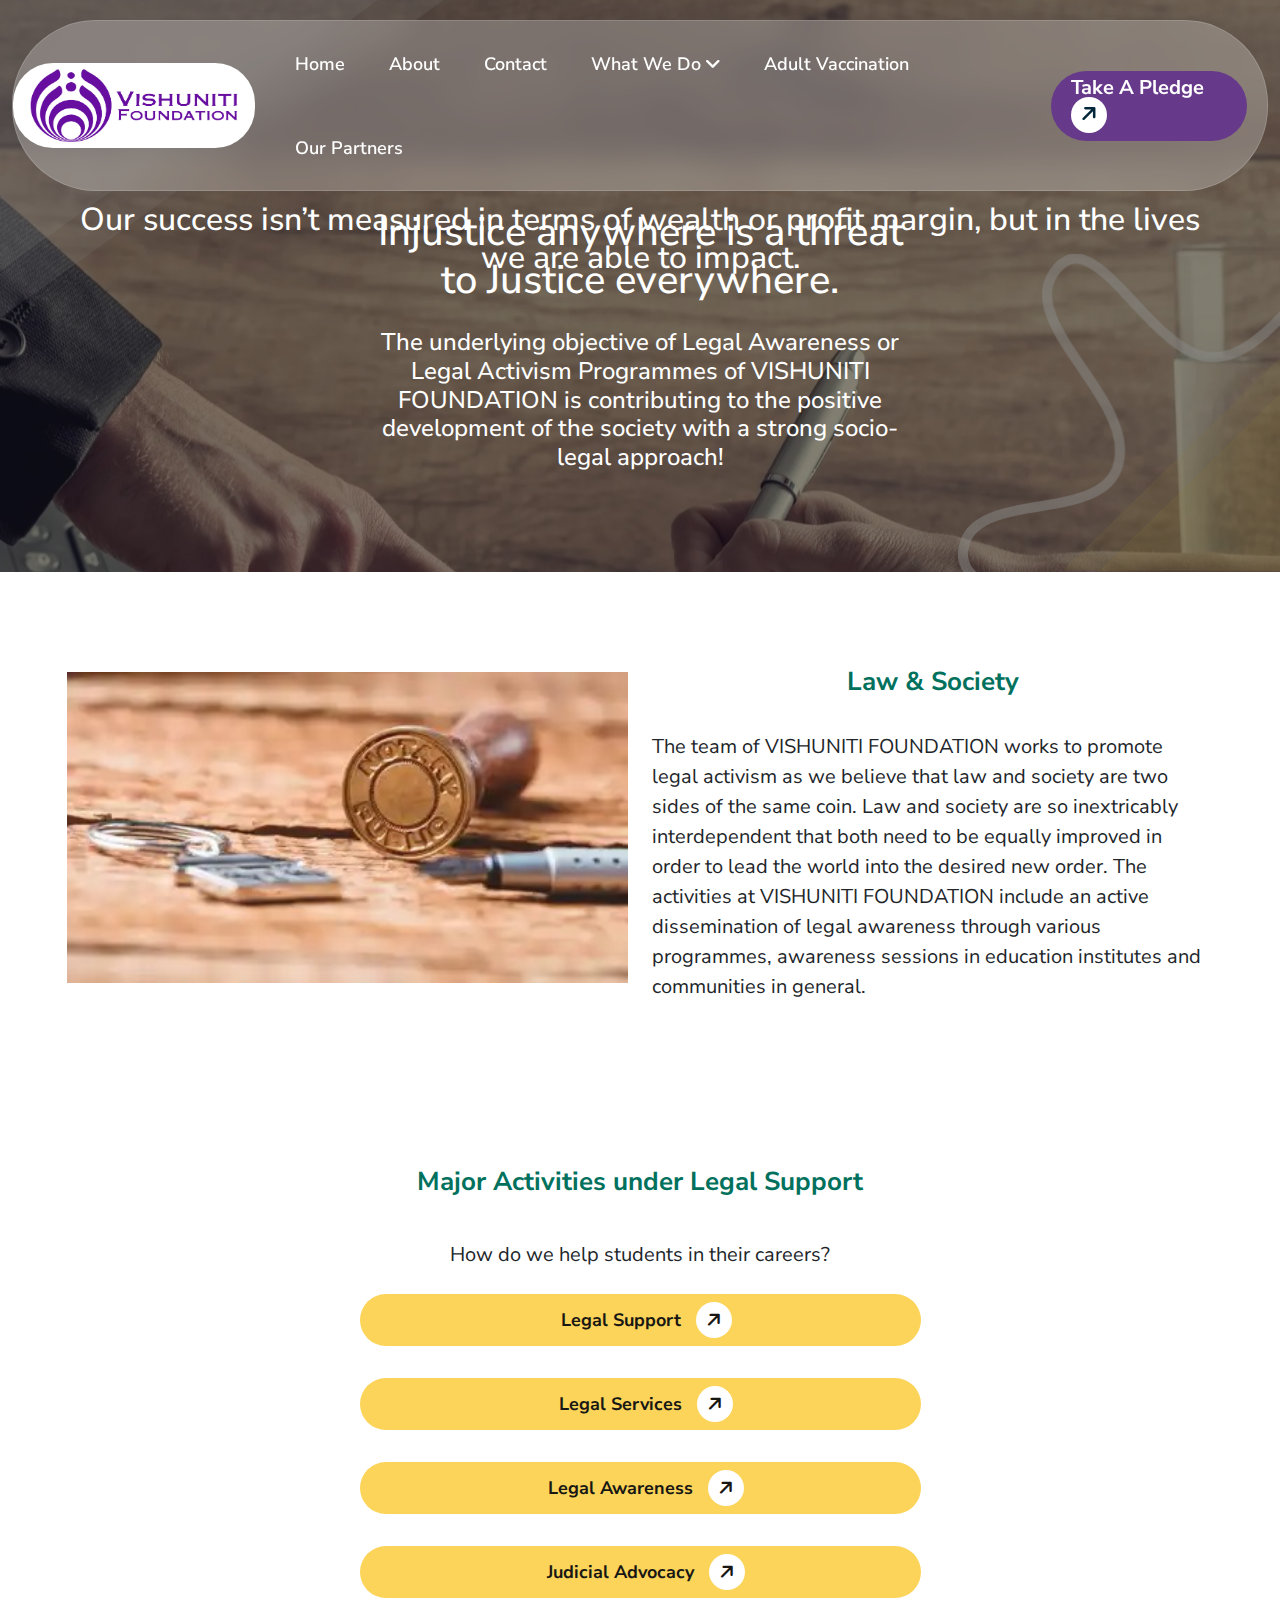
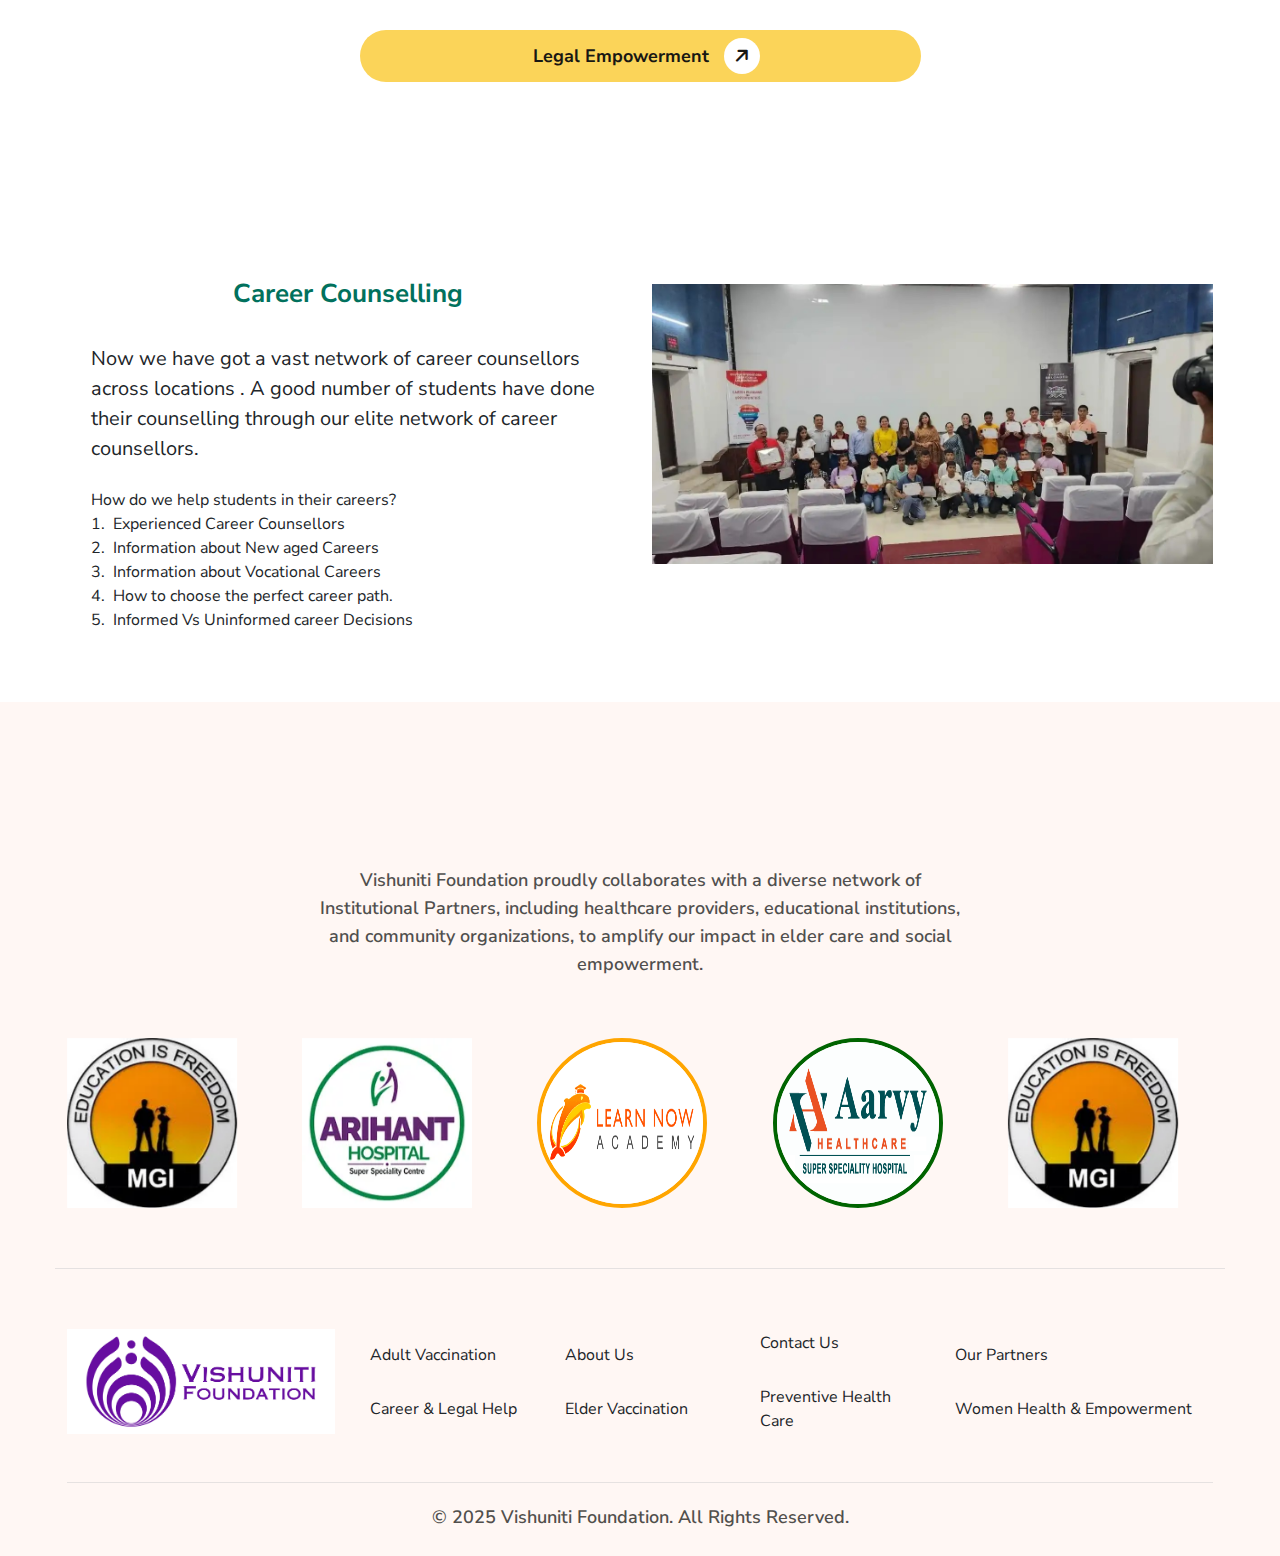
<file: career-counselling-legal-advice.html>
<!DOCTYPE html>
<html lang="en">



<head>
  <meta charset="UTF-8">
  <meta name="viewport" content="width=device-width, initial-scale=1.0">
  <title>Vishuniti Foundation Foundation</title>

  <!--=====FAB ICON=======-->
  <link rel="shortcut icon" href="assets/img/logo.png" type="image/x-icon">

  <!--===== CSS LINK =======-->
  <link rel="stylesheet" href="assets/css/plugins/bootstrap.min.css">
  <link rel="stylesheet" href="assets/css/plugins/aos.css">
  <link rel="stylesheet" href="assets/css/plugins/fontawesome.css">
  <link rel="stylesheet" href="assets/css/plugins/magnific-popup.css">
  <link rel="stylesheet" href="assets/css/plugins/mobile.css">
  <link rel="stylesheet" href="assets/css/plugins/owlcarousel.min.css">
  <link rel="stylesheet" href="assets/css/plugins/swiper-bundle.min.css">
  <link rel="stylesheet" href="assets/css/plugins/sidebar.css">
  <link rel="stylesheet" href="assets/css/plugins/slick-slider.css">
  <link rel="stylesheet" href="assets/css/plugins/nice-select.css">
  <link rel="stylesheet" href="assets/css/plugins/lightbox.css">
  <link rel="stylesheet" href="assets/css/main.css">
  <!-- Google tag (gtag.js) -->
  <script async src="https://www.googletagmanager.com/gtag/js?id=G-SVTMN8QK37"></script>
  <script>
    window.dataLayer = window.dataLayer || [];
    function gtag() { dataLayer.push(arguments); }
    gtag('js', new Date());

    gtag('config', 'G-SVTMN8QK37');
  </script>
</head>

<body class="homepage1-body">

  <!--===== PRELOADER STARTS =======-->
  <!-- <div class="preloader">
    <div class="loading-container">
      <div class="loading"></div>
      <div id="loading-icon"><img src="assets/img/preloader/vl-preloader-1.1.png" alt=""></div>
    </div>
  </div> -->


  <!-- ===================== HEADER TOP AREA START =====================-->

  <!-- ===================== HEADER TOP AREA END =====================-->
  <header>
    <div class="header-area header4 homepage1 header header-sticky d-none d-lg-block mt-20" id="header">
      <div class="container-fluid">
        <div class="row">
          <div class="col-lg-12">
            <div class="header-elements header-elements-1  header-elements-4">
              <div class="site-logo">
                <a href="index.html"><img src="assets/img/logo.jpg" alt=""
                    style="border-radius: 40px; width: 250px; height: 85px;background: white;position: relative;left: -20px;">
                </a>
              </div>
              <div class="main-menu main-menu-4">
                <ul>
                  <li><a href="index.html">Home</a></li>
                  <li><a href="about.html">About</a></li>
                  <li><a href="contact.html">Contact</a></li>
                  <li><a href="#">What We Do <i class="fa-solid fa-angle-down"></i></a>
                    <ul class="dropdown-padding">
                      <li><a href="career-counselling-legal-advice.html">Career counselling & Legal Advice</a></li>
                      <li><a href="elder-vaccination.html">Elder Vaccination</a></li>
                      <!-- <li class="hash-has-sub"><a href="adult-vaccination.html">Adult Vaccination</a></li> -->
                      <li><a href="preventive-health-care.html">Preventive Health Care</a></li>
                      <li><a href="women-health-empowerment.html">Women Health & Empowerment</a></li>
                    </ul>
                  </li>
                  <li><a href="adult-vaccination.html">Adult Vaccination</a>
                  <li><a href="our-partner.html">Our Partners</a></li>
                </ul>
              </div>
              <div class="btn-area4">
                <p id="myBtn" data-bs-toggle="modal" data-bs-target="#exampleModal"
                  class="header-btn1 btn-purple btn-purple">Take A Pledge <span><i
                      class="fa-solid fa-arrow-right"></i></span></p>
              </div>
            </div>
          </div>
          <div>
            <h2 style="color: white; text-align: center;margin: 10px 50px;">Our success isn’t measured in terms of
              wealth or profit margin, but in the lives we are able to impact.</h2>
          </div>
        </div>
      </div>
    </div>
  </header>
  <!--=====HEADER END =======-->

  <!--===== MOBILE HEADER STARTS =======-->
  <!--===== MOBILE HEADER STARTS =======-->
  <div class="mobile-header mobile-haeder4 d-block d-lg-none pt-1 pb-1">
    <div class="container">
      <div class="col-12">
        <div class="mobile-header-elements">
          <div class="mobile-logo">
            <a href="index.html"><img src="assets/img/logo.jpg" alt="" style="width: 220px;"></a>
          </div>
          <div class="mobile-nav-icon mobile-nav-icon3 dots-menu">
            <i class="fa-solid fa-bars"></i>
          </div>
        </div>
      </div>
    </div>
    <div>
      <h5 style="text-align: center; margin: 13px">Our success isn’t measured in terms of wealth or profit margin, but
        in the lives we are able to impact.</h5>
    </div>
  </div>

  <div class="mobile-sidebar mobile-sidebar1">
    <div class="logosicon-area">
      <div class="logos">
        <img src="assets/img/logo.jpg" alt="" style="width: 320px;">
      </div>
      <div class="menu-close">
        <i class="fa-solid fa-xmark"></i>
      </div>
    </div>
    <div class="mobile-nav mobile-nav1">
      <ul class="mobile-nav-list nav-list1">
        <li class="hash-has-sub"><a href="index.html" class="hash-nav">Home</a></li>
        <li class="hash-has-sub"><a href="about.html" class="hash-nav">About</a></li>
        <li class="hash-has-sub"><a href="contact.html" class="hash-nav">Contact Us</a></li>
        <li class="hash-has-sub"><a href="career-counselling-legal-advice.html">Career counselling & Legal Advice</a>
        </li>
        <li class="hash-has-sub"><a href="elder-vaccination.html">Elder Vaccination</a></li>
        <li class="hash-has-sub"><a href="adult-vaccination.html">Adult Vaccination</a></li>
        <li class="hash-has-sub"><a href="preventive-health-care.html">Preventive Health Care</a></li>
        <li class="hash-has-sub"><a href="women-health-empowerment.html">Women Health & Empowerment</a></li>
        <li class="hash-has-sub"><a href="our-partner.html">Our Partners</a></li>
      </ul>

      <div class="allmobilesection">
        <!-- btn -->
        <div class="vl-about-btn">
          <div class="btn-area4 hash-has-sub">
            <p id="myBtn" data-bs-toggle="modal" data-bs-target="#exampleModal"
              class="header-btn1 btn-purple btn-purple">Take A Pledge <span><i
                  class="fa-solid fa-arrow-right"></i></span></p>
          </div>
        </div>
      </div>
    </div>
  </div>

  <!-- Modal -->
  <div class="modal fade" id="exampleModal" tabindex="-1" aria-labelledby="exampleModalLabel" aria-hidden="true">
    <div class="modal-dialog">
      <div class="modal-content">
        <div class="modal-header">
          <h5 class="modal-title" id="exampleModalLabel">Pledge Form</h5>
          <button type="button" class="btn-close" data-bs-dismiss="modal" aria-label="Close"></button>
        </div>
        <div class="modal-body w-100">
          <form novalidate class="needs-validation">
            <div class="mb-3">
              <label for="name" class="form-label">Name</label>
              <input type="text" id="name" required>
              <div class="invalid-feedback">
                Please enter your name.
              </div>
            </div>
            <div class="mb-3 d-none">
              <label for="email" class="form-label">Email</label>
              <input type="email" id="email" required>
              <div class="invalid-feedback">
                Please enter a valid email address.
              </div>
            </div>
            <div class="mb-3">
              <label for="phone" class="form-label">Phone</label>
              <input type="tel" id="phone" pattern="[0-9]{10}" required title="Phone number should be 10 digits">
              <div class="invalid-feedback">
                Please enter a 10-digit phone number.
              </div>
            </div>
            <div class="mb-3">
              <label for="city" class="form-label">City</label>
              <input type="text" name="city" id="city" required>
            </div>
            <!-- <div class="mb-3 form-check">
              <input required type="radio" name="certificate" class="form-check-input" id="mother"
                value="Celebrate Mother's Day">
              <label class="form-check-label" for="mother">Celebrate Mother's Day</label>
            </div> -->
            <!-- <div class="mb-3 form-check">
              <input required type="radio" name="certificate" class="form-check-input" id="vaccine"
                value="Taken Cervical Cancer Vaccine">
              <label class="form-check-label" for="vaccine">Taken Cervical Cancer Vaccine</label>
            </div> -->
            <div class="mb-3 form-check">
              <input required type="radio" name="certificate" class="form-check-input" id="elder-abuse"
                value="World Elder Abuse Awareness">
              <label class="form-check-label" for="elder-abuse">World Elder Abuse Awareness</label>
            </div>            
            <button type="submit" class="btn text-white submit-btn w-100">Submit</button>
          </form>
        </div>
      </div>
    </div>
  </div>

  <!--===== BREADCRUMB AREA STARTS =======-->
  <section class="vl-breadcrumb"
    style="background-image: url(assets/img/career/1.jpeg); background-size: cover;background-position: left;background-repeat: no-repeat;">
    <div class="shape1"><img src="assets/img/breadcrumb/breadcrumb-shape-1.1.png" alt=""></div>
    <div class="shape2"><img src="assets/img/breadcrumb/breadcrumb-shape-1.2.png" alt=""></div>
    <div class="shape2"><img src="assets/img/breadcrumb/breadcrumb-shape-1.3.png" alt=""></div>
    <div class="container">
      <div class="row " style="justify-content: center; text-align: center;">
        <div class="col-12 col-lg-6">
          <div class="vl-breadcrumb-title">
            <div class="vl-breadcrumb-list">
              <h1 class="text-white text-right" style="line-height: 1.2;">
                Injustice anywhere is a threat to Justice everywhere.
              </h1><br>
              <h4 class="text-white">
                The underlying objective of Legal Awareness or Legal Activism Programmes of VISHUNITI FOUNDATION is
                contributing to the positive development of the society with a strong socio-legal approach!
              </h4>
            </div>
          </div>
        </div>
      </div>
    </div>
  </section>
  <!--===== BREADCRUMB AREA ENDS =======-->


  <!--===== ABOUT AREA STARTS =======-->
  <section class="vl-about5 sp2">
    <div class="container">
      <div class="row">
        <div class="col-lg-6 mb-3">
          <img src="./assets/img/career/2.jpeg" alt="" class="w-100">
        </div>
        <div class="col-lg-6">
          <div class="row">
            <div class="col-lg-12">
              <h3 class="text-center features-heading-text mb-3">Law & Society</h3>
              <p style="font-size: var(--ztc-font-size-font-s20);">
                The team of VISHUNITI FOUNDATION works to promote legal activism as we believe that law and society are
                two sides of the same coin. Law and society are so inextricably interdependent that both need to be
                equally improved in order to lead the world into the desired new order.
                The activities at VISHUNITI FOUNDATION include an active dissemination of legal awareness through
                various programmes, awareness sessions in education institutes and communities in general.
              </p>
            </div>
          </div>
        </div>

      </div>
    </div>
  </section>
  <!--===== ABOUT AREA ENDS =======-->

  <section class="vl-about5 sp2">
    <div class="container">
      <div class="row">
        <div class="col-lg-3"></div>
        <div class="col-lg-6">
          <h3 class="text-center features-heading-text">Major Activities under Legal Support</h3>
          <br>
          <p class="text-center  mb-4" style="font-size: var(--ztc-font-size-font-s20);">How do we help students in
            their careers?</p>
          <ul class=" text-center">
            <li>
              <div class="btn-area pb-32">
                <a href="#" class="header-btn1 w-100">Legal Support &nbsp;&nbsp;<span><i
                      class="fa-solid fa-arrow-right"></i></span></a>
              </div>
            </li>
            <li>
              <div class="btn-area pb-32">
                <a href="#" class="header-btn1 w-100">Legal Services &nbsp;&nbsp;<span><i
                      class="fa-solid fa-arrow-right"></i></span></a>
              </div>
            </li>
            <li>
              <div class="btn-area pb-32">
                <a href="#" class="header-btn1 w-100">Legal Awareness &nbsp;&nbsp;<span><i
                      class="fa-solid fa-arrow-right"></i></span></a>
              </div>
            </li>
            <li>
              <div class="btn-area pb-32">
                <a href="#" class="header-btn1 w-100">Judicial Advocacy &nbsp;&nbsp;<span><i
                      class="fa-solid fa-arrow-right"></i></span></a>
              </div>
            </li>
            <li>
              <div class="btn-area pb-32">
                <a href="#" class="header-btn1 w-100">Legal Empowerment &nbsp;&nbsp;<span><i
                      class="fa-solid fa-arrow-right"></i></span></a>
              </div>
            </li>
          </ul>
        </div>
        <div class="col-lg-3"></div>
      </div>
    </div>
  </section>
  <!--===== MISSION AREA STARTS =======-->
  <section class="features-area sp2">
    <div class="container">
      <div class="row">
        <div class="col-lg-6 d-block d-lg-none mb-3">
          <img src="./assets/img/career/3.jpeg" alt="">
        </div>
        <div class="col-lg-6 text-center">
          <div class="px-4">
            <h3 class="text-center features-heading-text mb-3">Career Counselling</h3>
            <p class="text-align-left" style="font-size: var(--ztc-font-size-font-s20);">Now we have got a vast network
              of career counsellors across locations . A good number of students have done their counselling through our
              elite network of career counsellors.</p><br>
            <p class="text-align-left">How do we help students in their careers?</p>
            <ul class="text-align-left">
              <li>1.&nbsp;&nbsp;Experienced Career Counsellors</li>
              <li>2.&nbsp;&nbsp;Information about New aged Careers</li>
              <li>3.&nbsp;&nbsp;Information about Vocational Careers</li>
              <li>4.&nbsp;&nbsp;How to choose the perfect career path.</li>
              <li>5.&nbsp;&nbsp;Informed Vs Uninformed career Decisions</li>
            </ul>

          </div>
        </div>
        <div class="col-lg-6 d-none d-lg-block">
          <img src="./assets/img/career/3.jpeg" alt="">
        </div>
      </div>


    </div>
  </section>



  <!--===== MISSION AREA END =======-->

  <!--===== FOOTER AREA STARTS =======-->

  <footer class="vl-footer-bg-4">
    <div class="container">
      <div class="row">
        <div class="col-lg-7 mx-auto">
          <div class="vl-section-title4 text-center mb-60">

            <h2 class="title text-anime-style-3">Our Institutional Partners</h2>
            <p class="para">Vishuniti Foundation proudly collaborates with a diverse network of Institutional Partners,
              including healthcare providers, educational institutions, and community organizations, to amplify our
              impact in elder care and social empowerment.</p>
          </div>
        </div>
      </div>
      <div class="row">
        <div id="vl-brand-active4" class="owl-carousel owl-theme">
          <div class="single-brand-logo">
            <img src="assets/img/brand/1.webp" alt="">
          </div>

          <div class="single-brand-logo">
            <img src="assets/img/brand/2.webp" alt="">
          </div>

          <div class="single-brand-logo w-100">
            <img src="assets/img/brand/3.png" alt="" style="height: 170px;
                    width: 170px !important;                        
                    border: 4px solid orange;
                    border-radius: 60%;">
          </div>
          <div class="single-brand-logo w-100">
            <img src="assets/img/partner/4.png" alt="" style="height: 170px;
                    width: 170px !important;                        
                    border: 4px solid darkgreen;
                    border-radius: 60%;">
          </div>
        </div>
      </div>
    </div>
    <div class="container">
      <div class="row" style="align-items: center;">
        <!-- single widget -->
        <div class="col-lg-3 col-md-6">
          <div class="vl-footer-widget-1 mb-30">
            <div class="">
              <a href="index.html"><img src="assets/img/logo.jpg" alt=""></a>
            </div>
          </div>
        </div>

        <!-- single widget -->
        <div class="col-lg-2 col-md-6">
          <div class="vl-footer-widget-2 pl-10 pr-10 mb-30">
            <a href="adult-vaccination.html">Adult Vaccination</a>
          </div>
          <div class="vl-footer-widget-2 pl-10 pr-10 mb-30 text-left">
            <a href="career-counselling-legal-advice.html">Career & Legal Help</a>
          </div>
        </div>

        <!-- single widget -->
        <div class="col-lg-2 col-md-6">
          <div class="vl-footer-widget-2 pl-10 pr-10 mb-30">
            <a href="about.html">About Us</a>
          </div>
          <div class="vl-footer-widget-2 pl-10 pr-10 mb-30 text-left">
            <a href="elder-vaccination.html">Elder Vaccination</a>
          </div>
        </div>

        <div class="col-lg-2 col-md-6">
          <div class="vl-footer-widget-2 pl-10 pr-10 mb-30">
            <a href="contact.html">Contact Us</a>
          </div>
          <div class="vl-footer-widget-2 pl-10 pr-10 mb-30">
            <a href="preventive-health-care.html">Preventive Health Care</a>
          </div>
        </div>
        <div class="col-lg-3 col-md-6">
          <div class="vl-footer-widget-2 pl-10 pr-10 mb-30">
            <a href="our-partner.html">Our Partners</a>
          </div>
          <div class="vl-footer-widget-2 pl-10 pr-10 mb-30">
            <a href="women-health-empowerment.html">Women Health & Empowerment</a>
          </div>
        </div>


      </div>

      <div class="vl-copyright">
        <div class="row">
          <div class="col-lg-12 text-center">
            <p class="vl-copyright-text">© 2025 Vishuniti Foundation. All Rights Reserved.</p>
          </div>
        </div>
      </div>
    </div>
  </footer>
  <!--===== FOOTER AREA ENDS =======-->

  <!--===== Scroll Top =======-->
  <div class="paginacontainer">
    <div class="progress-wrap">
      <svg class="progress-circle svg-content" width="100%" height="100%" viewBox="-1 -1 102 102">
        <path d="M50,1 a49,49 0 0,1 0,98 a49,49 0 0,1 0,-98" />
      </svg>
    </div>
  </div>



  <!--===== JS SCRIPT LINK =======-->
  <script src="assets/js/plugins/jquery-3.7.1.min.js"></script>
  <script src="assets/js/plugins/bootstrap.min.js"></script>
  <script src="assets/js/plugins/fontawesome.js"></script>
  <script src="assets/js/plugins/aos.js"></script>
  <script src="assets/js/plugins/counter.js"></script>
  <script src="assets/js/plugins/sidebar.js"></script>
  <script src="assets/js/plugins/magnific-popup.js"></script>
  <script src="assets/js/plugins/mobilemenu.js"></script>
  <script src="assets/js/plugins/owlcarousel.min.js"></script>
  <script src="assets/js/plugins/swiper-bundle.min.js"></script>
  <script src="assets/js/plugins/nice-select.js"></script>
  <script src="assets/js/plugins/jquery.counterup.min.js"></script>
  <script src="assets/js/plugins/waypoints.js"></script>
  <script src="assets/js/plugins/slick-slider.js"></script>
  <script src="assets/js/plugins/circle-progress.js"></script>
  <script src="assets/js/plugins/gsap.min.js"></script>
  <script src="assets/js/plugins/ScrollTrigger.min.js"></script>
  <script src="assets/js/plugins/Splitetext.js"></script>
  <script src="assets/js/plugins/lightbox.js"></script>
  <script src="assets/js/main.js"></script>
  <script src="assets/js/plugins/modal.js"></script>

</body>



</html>
</file>
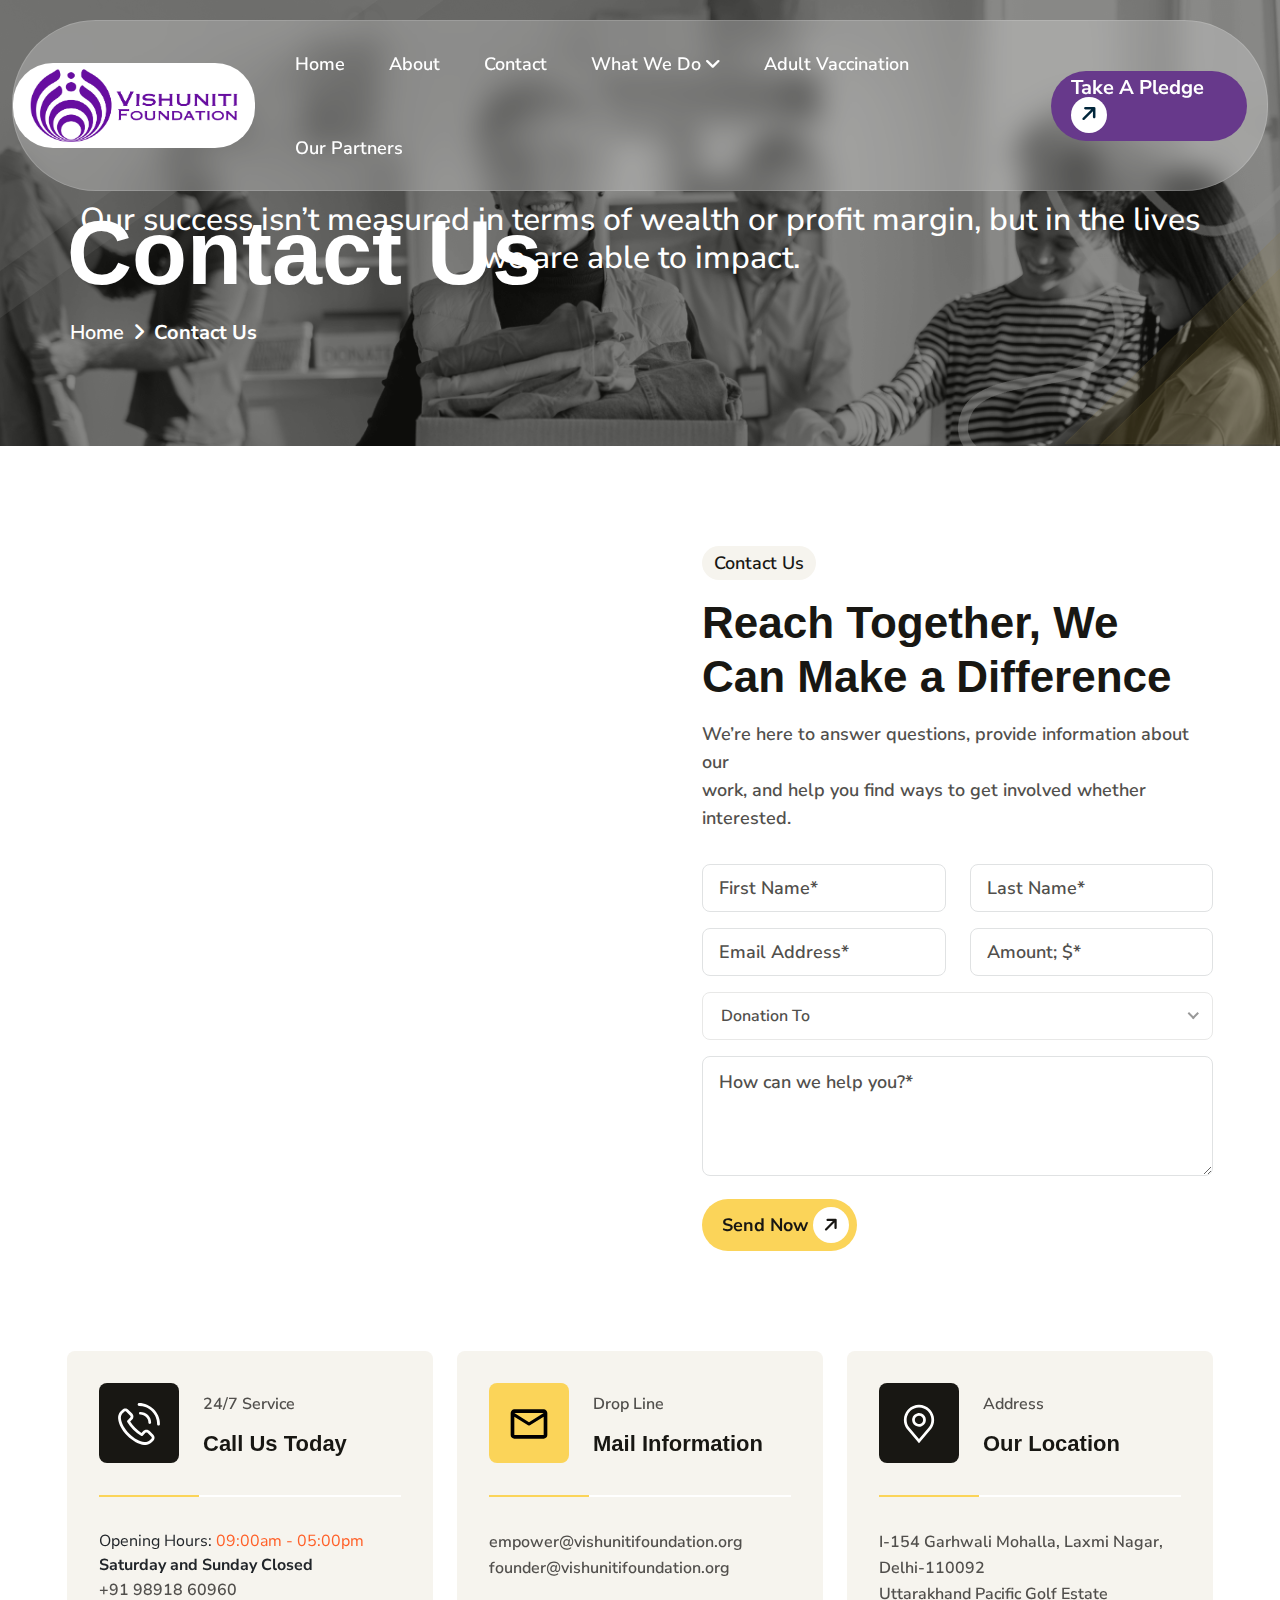
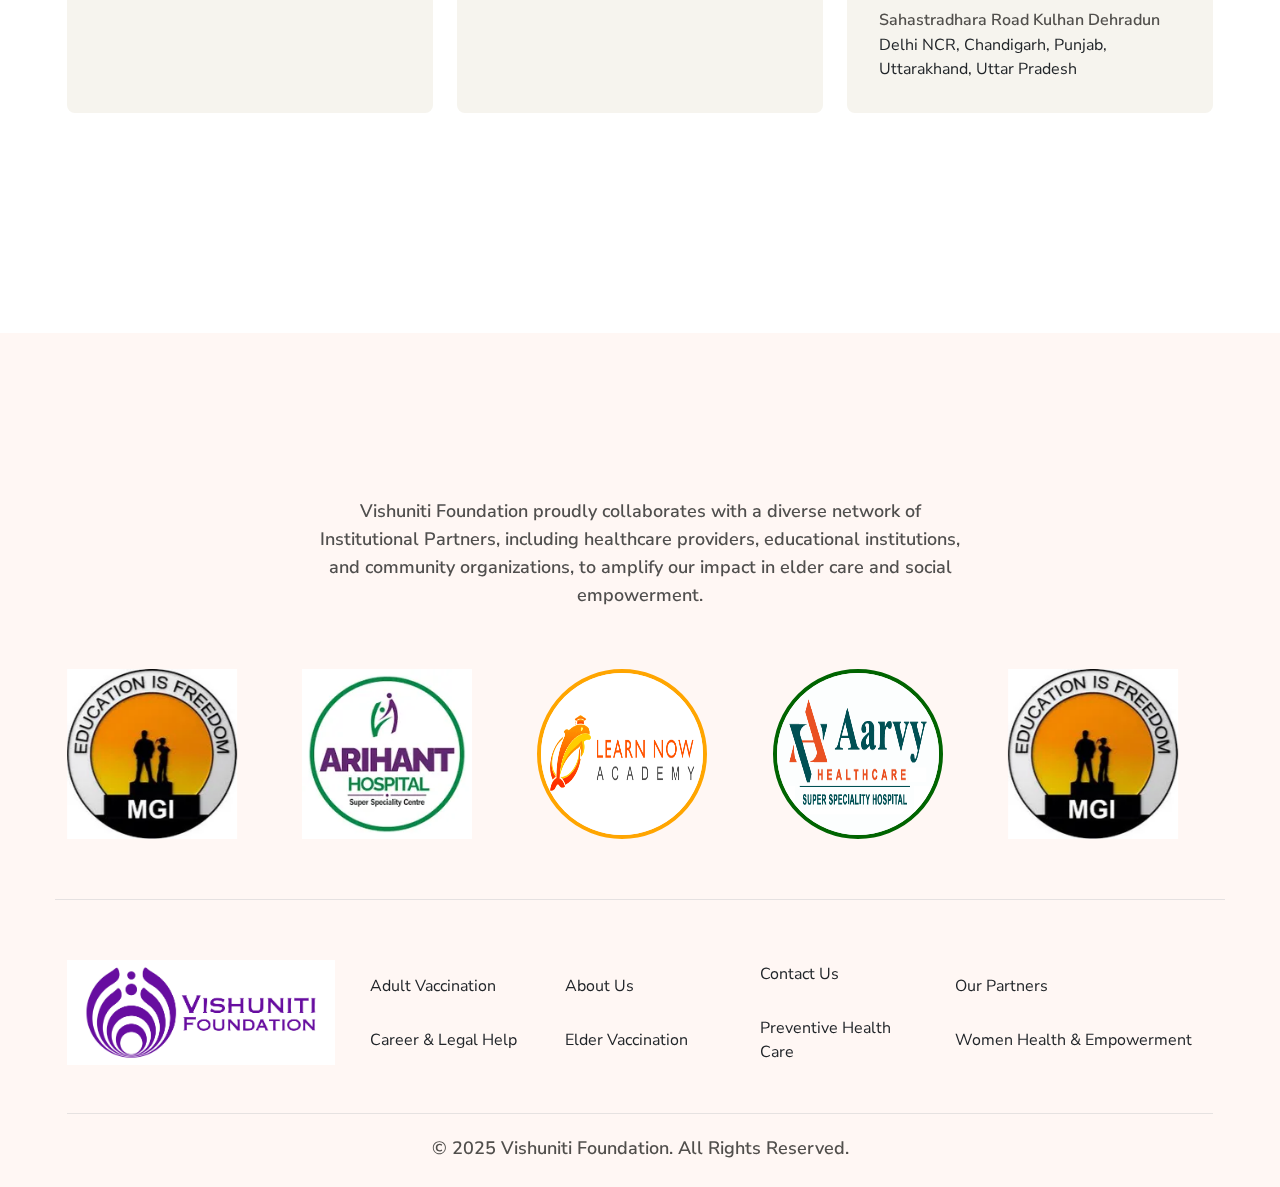
<file: contact.html>
<!DOCTYPE html>
<html lang="en">


<head>
  <meta charset="UTF-8">
  <meta name="viewport" content="width=device-width, initial-scale=1.0">
  <title>Vishuniti Foundation Foundation</title>

  <!--=====FAB ICON=======-->
  <link rel="shortcut icon" href="assets/img/logo.png" type="image/x-icon">

  <!--===== CSS LINK =======-->
  <link rel="stylesheet" href="assets/css/plugins/bootstrap.min.css">
  <link rel="stylesheet" href="assets/css/plugins/aos.css">
  <link rel="stylesheet" href="assets/css/plugins/fontawesome.css">
  <link rel="stylesheet" href="assets/css/plugins/magnific-popup.css">
  <link rel="stylesheet" href="assets/css/plugins/mobile.css">
  <link rel="stylesheet" href="assets/css/plugins/owlcarousel.min.css">
  <link rel="stylesheet" href="assets/css/plugins/swiper-bundle.min.css">
  <link rel="stylesheet" href="assets/css/plugins/sidebar.css">
  <link rel="stylesheet" href="assets/css/plugins/slick-slider.css">
  <link rel="stylesheet" href="assets/css/plugins/nice-select.css">
  <link rel="stylesheet" href="assets/css/plugins/lightbox.css">
  <link rel="stylesheet" href="assets/css/main.css">
  <!-- Google tag (gtag.js) -->
  <script async src="https://www.googletagmanager.com/gtag/js?id=G-SVTMN8QK37"></script>
  <script>
    window.dataLayer = window.dataLayer || [];
    function gtag() { dataLayer.push(arguments); }
    gtag('js', new Date());

    gtag('config', 'G-SVTMN8QK37');
  </script>
</head>

<body class="homepage1-body">

  <!--===== PRELOADER STARTS =======-->
  <!-- preloader  -->
  <!-- <div class="preloader">
      <div class="loading-container">
        <div class="loading"></div>
        <div id="loading-icon"><img src="assets/img/preloader/vl-preloader-1.1.png" alt=""></div>
      </div>
  </div> -->


  <!-- ===================== HEADER TOP AREA START =====================-->
  <!-- ===================== HEADER TOP AREA END =====================-->
  <header>
    <div class="header-area header4 homepage1 header header-sticky d-none d-lg-block mt-20" id="header">
      <div class="container-fluid">
        <div class="row">
          <div class="col-lg-12">
            <div class="header-elements header-elements-1  header-elements-4">
              <div class="site-logo">
                <a href="index.html"><img src="assets/img/logo.jpg" alt=""
                    style="border-radius: 40px; width: 250px; height: 85px;background: white;position: relative;left: -20px;">
                </a>
              </div>
              <div class="main-menu main-menu-4">
                <ul>
                  <li><a href="index.html">Home</a></li>
                  <li><a href="about.html">About</a></li>
                  <li><a href="contact.html">Contact</a></li>
                  <li><a href="#">What We Do <i class="fa-solid fa-angle-down"></i></a>
                    <ul class="dropdown-padding">
                      <li><a href="career-counselling-legal-advice.html">Career counselling & Legal Advice</a></li>
                      <li><a href="elder-vaccination.html">Elder Vaccination</a></li>
                      <!-- <li class="hash-has-sub"><a href="adult-vaccination.html">Adult Vaccination</a></li> -->
                      <li><a href="preventive-health-care.html">Preventive Health Care</a></li>
                      <li><a href="women-health-empowerment.html">Women Health & Empowerment</a></li>
                    </ul>
                  </li>
                  <li><a href="adult-vaccination.html">Adult Vaccination</a>
                  <li><a href="our-partner.html">Our Partners</a></li>
                </ul>
              </div>
              <div class="btn-area4">
                <p id="myBtn" data-bs-toggle="modal" data-bs-target="#exampleModal"
                  class="header-btn1 btn-purple btn-purple">Take A Pledge <span><i
                      class="fa-solid fa-arrow-right"></i></span></p>
              </div>
            </div>
          </div>
          <div>
            <h2 style="color: white; text-align: center;margin: 10px 50px;">Our success isn’t measured in terms of
              wealth or profit margin, but in the lives we are able to impact.</h2>
          </div>
        </div>
      </div>
    </div>
  </header>
  <!--=====HEADER END =======-->

  <!--===== MOBILE HEADER STARTS =======-->
  <!--===== MOBILE HEADER STARTS =======-->
  <div class="mobile-header mobile-haeder4 d-block d-lg-none pt-1 pb-1">
    <div class="container">
      <div class="col-12">
        <div class="mobile-header-elements">
          <div class="mobile-logo">
            <a href="index.html"><img src="assets/img/logo.jpg" alt="" style="width: 220px;"></a>
          </div>
          <div class="mobile-nav-icon mobile-nav-icon3 dots-menu">
            <i class="fa-solid fa-bars"></i>
          </div>
        </div>
      </div>
    </div>
    <div>
      <h5 style="text-align: center; margin: 13px">Our success isn’t measured in terms of wealth or profit margin, but
        in the lives we are able to impact.</h5>
    </div>
  </div>

  <div class="mobile-sidebar mobile-sidebar1">
    <div class="logosicon-area">
      <div class="logos">
        <img src="assets/img/logo.jpg" alt="" style="width: 320px;">
      </div>
      <div class="menu-close">
        <i class="fa-solid fa-xmark"></i>
      </div>
    </div>
    <div class="mobile-nav mobile-nav1">
      <ul class="mobile-nav-list nav-list1">
        <li class="hash-has-sub"><a href="index.html" class="hash-nav">Home</a></li>
        <li class="hash-has-sub"><a href="about.html" class="hash-nav">About</a></li>
        <li class="hash-has-sub"><a href="contact.html" class="hash-nav">Contact Us</a></li>
        <li class="hash-has-sub"><a href="career-counselling-legal-advice.html">Career counselling & Legal Advice</a>
        </li>
        <li class="hash-has-sub"><a href="elder-vaccination.html">Elder Vaccination</a></li>
        <li class="hash-has-sub"><a href="adult-vaccination.html">Adult Vaccination</a></li>
        <li class="hash-has-sub"><a href="preventive-health-care.html">Preventive Health Care</a></li>
        <li class="hash-has-sub"><a href="women-health-empowerment.html">Women Health & Empowerment</a></li>
        <li class="hash-has-sub"><a href="our-partner.html">Our Partners</a></li>
      </ul>

      <div class="allmobilesection">
        <!-- btn -->
        <div class="vl-about-btn">
          <div class="btn-area4 hash-has-sub">
            <p id="myBtn" data-bs-toggle="modal" data-bs-target="#exampleModal"
              class="header-btn1 btn-purple btn-purple">Take A Pledge <span><i
                  class="fa-solid fa-arrow-right"></i></span></p>
          </div>
        </div>
      </div>
    </div>
  </div>

  <!-- Modal -->
  <div class="modal fade" id="exampleModal" tabindex="-1" aria-labelledby="exampleModalLabel" aria-hidden="true">
    <div class="modal-dialog">
      <div class="modal-content">
        <div class="modal-header">
          <h5 class="modal-title" id="exampleModalLabel">Pledge Form</h5>
          <button type="button" class="btn-close" data-bs-dismiss="modal" aria-label="Close"></button>
        </div>
        <div class="modal-body w-100">
          <form novalidate class="needs-validation">
            <div class="mb-3">
              <label for="name" class="form-label">Name</label>
              <input type="text" id="name" required>
              <div class="invalid-feedback">
                Please enter your name.
              </div>
            </div>
            <div class="mb-3 d-none">
              <label for="email" class="form-label">Email</label>
              <input type="email" id="email" required>
              <div class="invalid-feedback">
                Please enter a valid email address.
              </div>
            </div>
            <div class="mb-3">
              <label for="phone" class="form-label">Phone</label>
              <input type="tel" id="phone" pattern="[0-9]{10}" required title="Phone number should be 10 digits">
              <div class="invalid-feedback">
                Please enter a 10-digit phone number.
              </div>
            </div>
            <div class="mb-3">
              <label for="city" class="form-label">City</label>
              <input type="text" name="city" id="city" required>
            </div>
            <!-- <div class="mb-3 form-check">
              <input required type="radio" name="certificate" class="form-check-input" id="mother"
                value="Celebrate Mother's Day">
              <label class="form-check-label" for="mother">Celebrate Mother's Day</label>
            </div> -->
            <!-- <div class="mb-3 form-check">
              <input required type="radio" name="certificate" class="form-check-input" id="vaccine"
                value="Taken Cervical Cancer Vaccine">
              <label class="form-check-label" for="vaccine">Taken Cervical Cancer Vaccine</label>
            </div> -->
            <div class="mb-3 form-check">
              <input required type="radio" name="certificate" class="form-check-input" id="elder-abuse"
                value="World Elder Abuse Awareness">
              <label class="form-check-label" for="elder-abuse">World Elder Abuse Awareness</label>
            </div>            
            <button type="submit" class="btn text-white submit-btn w-100">Submit</button>
          </form>
        </div>
      </div>
    </div>
  </div>

  <!--===== BREADCRUMB AREA STARTS =======-->
  <section class="vl-breadcrumb" style="background-image: url(assets/img/breadcrumb/vl-contact-bg.png);">
    <div class="shape1"><img src="assets/img/breadcrumb/breadcrumb-shape-1.1.png" alt=""></div>
    <div class="shape2"><img src="assets/img/breadcrumb/breadcrumb-shape-1.2.png" alt=""></div>
    <div class="shape2"><img src="assets/img/breadcrumb/breadcrumb-shape-1.3.png" alt=""></div>
    <div class="container">
      <div class="row">
        <div class="col-lg-12">
          <div class="vl-breadcrumb-title">
            <h2 class="heading">Contact Us</h2>
            <div class="vl-breadcrumb-list">
              <span><a href="index-2.html">Home</a></span>
              <span class="dvir"><i class="fa-solid fa-angle-right"></i></span>
              <span><a class="active" href="#">Contact Us</a></span>
            </div>
          </div>
        </div>
      </div>
    </div>
  </section>
  <!--===== BREADCRUMB AREA ENDS =======-->

  <!--===== CONTACT AREA STARTS =======-->
  <section class="vl-contact-section-inner sp2">
    <div class="container">
      <div class="row flex-lg-row flex-column-reverse">
        <div class="col-lg-6 mb-30">
          <div class="vl-maps">
            <iframe
              src="https://www.google.com/maps/embed?pb=!1m18!1m12!1m3!1d3501.894913614782!2d77.27127132630979!3d28.63291147566453!2m3!1f0!2f0!3f0!3m2!1i1024!2i768!4f13.1!3m3!1m2!1s0x390cfcb26b6decb7%3A0x3bbb8866203599dd!2sGarwali%20Mohalla%2C%20Narayan%20Nagar%2C%20Laxmi%20Nagar%2C%20Delhi%2C%20110092!5e0!3m2!1sen!2sin!4v1742314220178!5m2!1sen!2sin"
              class="vl-contact-maps" style="border:0;" allowfullscreen="" loading="lazy"
              referrerpolicy="no-referrer-when-downgrade"></iframe>
          </div>
        </div>
        <div class="col-lg-6 mb-30">
          <div class="vl-section-content ml-50">
            <div class="section-title">
              <h4 class="subtitle">Contact Us</h4>
              <h2 class="title">Reach Together, We Can Make a Difference</h2>
              <p class="para pb-32">We’re here to answer questions, provide information about our <br> work, and help
                you find ways to get involved whether interested.</p>
            </div>

            <!-- form start -->
            <div class="vl-form-inner">
              <form action="#">
                <div class="row">
                  <div class="col-lg-6">
                    <input type="text" placeholder="First Name*">
                  </div>
                  <div class="col-lg-6">
                    <input type="text" placeholder="Last Name*">
                  </div>
                  <div class="col-lg-6">
                    <input type="email" placeholder="Email Address*">
                  </div>
                  <div class="col-lg-6">
                    <input type="number" placeholder="Amount; $*">
                  </div>
                  <div class="col-lg-12">
                    <select class="nice-select wide vl-select">
                      <option data-display="Donation To">Nothing</option>
                      <option value="1">Health and Medical Support</option>
                      <option value="2">Education and Training</option>
                      <option value="3">Relief and Aid Services</option>
                      <option value="4">Community Development</option>
                      <option value="5">Environmental Conservation</option>
                    </select>
                  </div>
                  <div class="col-lg-12">
                    <textarea name="message" id="message" placeholder="How can we help you?*"></textarea>
                  </div>
                  <div class="col-lg-12">
                    <div class="btn-area">
                      <button class="header-btn1">Send Now <span><i class="fa-solid fa-arrow-right"></i></span></button>
                    </div>
                  </div>
                </div>
              </form>

            </div>
          </div>
        </div>
      </div>
    </div>
  </section>
  <!--===== CONTACT AREA ENDS =======-->

  <!--===== Icon AREA STARTS =======-->
  <section class="vl-icon-box-inner pb-70" style="margin-bottom: 120px;">
    <div class="container">
      <div class="row">
        <!-- icon box -->
        <div class="col-lg-4 col-md-6 mb-30">
          <div class="iconbox h-100">
            <div class="icon-box-flex">
              <div class="icon">
                <span><img src="assets/img/icons/vl-phone-icon1.1.svg" alt=""></span>
              </div>
              <div class="icon-content">
                <p class="para">24/7 Service</p>
                <h3 class="title">Call Us Today</h3>
              </div>
            </div>
            <div class="contact-number">
              <p>Opening Hours: <span style="color: var(--ztc-text-text-14);">09:00am - 05:00pm</span></p>
              <p><b>Saturday and Sunday Closed</b></p>
              <a href="tel:+919891860960" class="para">+91 98918 60960</a> <br>
            </div>
          </div>
        </div>
        <!-- icon box -->
        <div class="col-lg-4 col-md-6 mb-30">
          <div class="iconbox active h-100">
            <div class="icon-box-flex">
              <div class="icon">
                <span><img src="assets/img/icons/vl-phone-icon1.2.svg" alt=""></span>
              </div>
              <div class="icon-content">
                <p class="para">Drop Line</p>
                <h3 class="title">Mail Information</h3>
              </div>
            </div>
            <div class="contact-number">
              <a href="mailto:empower@vishunitifoundation.org" class="para">empower@vishunitifoundation.org</a> <br>
              <a href="mailto:founder@vishunitifoundation.org" class="para">founder@vishunitifoundation.org</a> <br>
            </div>
          </div>
        </div>

        <!-- icon box -->
        <div class="col-lg-4 col-md-6 mb-30">
          <div class="iconbox h-100">
            <div class="icon-box-flex">
              <div class="icon">
                <span><img src="assets/img/icons/vl-phone-icon1.3.svg" alt=""></span>
              </div>
              <div class="icon-content">
                <p class="para">Address</p>
                <h3 class="title">Our Location</h3>
              </div>
            </div>
            <div class="contact-number">
              <a href="#" class="para">I-154 Garhwali Mohalla, Laxmi Nagar, Delhi-110092</a><br>
              <a href="#" class="para">Uttarakhand Pacific Golf Estate Sahastradhara Road Kulhan Dehradun</a>

              <br />
              <a>
                Delhi NCR, Chandigarh,
                Punjab, Uttarakhand, Uttar Pradesh</a>
            </div>
          </div>
        </div>
      </div>
    </div>
  </section>
  <!--===== Icon AREA ENDS =======-->

  <!-- <div style="height: 20px; background: var()"></div> -->

  <!--===== CTA AREA STARTS =======-->
  <!-- <section class="vl-cta">
  <div class="container">
    <div class="vl-cta-bg" style="background-image: url(assets/img/cta/vl-cta-1.1.png);">
      <div class="vl-cta-shap dot-shap">
        <img src="assets/img/shape/vl-arow-shap-1.1.png" alt="">
      </div>
      <div class="vl-cta-shap shap-1"><img src="assets/img/shape/vl-cta-1.1.png" alt=""></div>
      <div class="vl-cta-shap shap-2"><img src="assets/img/shape/vl-cta-1.2.png" alt=""></div>
      <div class="row">
        <div class="col-lg-12">
          <div class="vl-cta-content text-center">
            <h2 class="title">Your Help Can Change Lives</h2>
            <p>Every action, no matter how small, can make a world of difference in <br> the lives of those affected by disaster. Whether it’s a donation.</p>
          
            <div class="vl-cta-form text-center mx-auto">
              <form action="#">
                  <input type="email" placeholder="Enter Your Email..">
                  <div class="btn-area vl-cta-btn1">
                    <button class="header-btn1">Subscribe <span><i class="fa-solid fa-arrow-right"></i></span></button>
                  </div>
              </form>
            </div>
          </div>
        </div>
      </div>
    </div>
  </div>
</section> -->
  <!--===== CTA AREA ENDS =======-->

  <!--===== FOOTER AREA STARTS =======-->

  <footer class="vl-footer-bg-4">
    <div class="container">
      <div class="row">
        <div class="col-lg-7 mx-auto">
          <div class="vl-section-title4 text-center mb-60">

            <h2 class="title text-anime-style-3">Our Institutional Partners</h2>
            <p class="para">Vishuniti Foundation proudly collaborates with a diverse network of Institutional Partners,
              including healthcare providers, educational institutions, and community organizations, to amplify our
              impact in elder care and social empowerment.</p>
          </div>
        </div>
      </div>
      <div class="row">
        <div id="vl-brand-active4" class="owl-carousel owl-theme">
          <div class="single-brand-logo">
            <img src="assets/img/brand/1.webp" alt="">
          </div>

          <div class="single-brand-logo">
            <img src="assets/img/brand/2.webp" alt="">
          </div>

          <div class="single-brand-logo w-100">
            <img src="assets/img/brand/3.png" alt="" style="height: 170px;
                  width: 170px !important;                        
                  border: 4px solid orange;
                  border-radius: 60%;">
          </div>
          <div class="single-brand-logo w-100">
            <img src="assets/img/partner/4.png" alt="" style="height: 170px;
                  width: 170px !important;                        
                  border: 4px solid darkgreen;
                  border-radius: 60%;">
          </div>
        </div>
      </div>
    </div>
    <div class="container">
      <div class="row" style="align-items: center;">
        <!-- single widget -->
        <div class="col-lg-3 col-md-6">
          <div class="vl-footer-widget-1 mb-30">
            <div class="">
              <a href="index.html"><img src="assets/img/logo.jpg" alt=""></a>
            </div>
          </div>
        </div>

        <!-- single widget -->
        <div class="col-lg-2 col-md-6">
          <div class="vl-footer-widget-2 pl-10 pr-10 mb-30">
            <a href="adult-vaccination.html">Adult Vaccination</a>
          </div>
          <div class="vl-footer-widget-2 pl-10 pr-10 mb-30 text-left">
            <a href="career-counselling-legal-advice.html">Career & Legal Help</a>
          </div>
        </div>

        <!-- single widget -->
        <div class="col-lg-2 col-md-6">
          <div class="vl-footer-widget-2 pl-10 pr-10 mb-30">
            <a href="about.html">About Us</a>
          </div>
          <div class="vl-footer-widget-2 pl-10 pr-10 mb-30 text-left">
            <a href="elder-vaccination.html">Elder Vaccination</a>
          </div>
        </div>

        <div class="col-lg-2 col-md-6">
          <div class="vl-footer-widget-2 pl-10 pr-10 mb-30">
            <a href="contact.html">Contact Us</a>
          </div>
          <div class="vl-footer-widget-2 pl-10 pr-10 mb-30">
            <a href="preventive-health-care.html">Preventive Health Care</a>
          </div>
        </div>
        <div class="col-lg-3 col-md-6">
          <div class="vl-footer-widget-2 pl-10 pr-10 mb-30">
            <a href="our-partner.html">Our Partners</a>
          </div>
          <div class="vl-footer-widget-2 pl-10 pr-10 mb-30">
            <a href="women-health-empowerment.html">Women Health & Empowerment</a>
          </div>
        </div>


      </div>

      <div class="vl-copyright">
        <div class="row">
          <div class="col-lg-12 text-center">
            <p class="vl-copyright-text">© 2025 Vishuniti Foundation. All Rights Reserved.</p>
          </div>
        </div>
      </div>
    </div>
  </footer>
  <!--===== FOOTER AREA ENDS =======-->

  <!--===== Scroll Top =======-->
  <div class="paginacontainer">
    <div class="progress-wrap">
      <svg class="progress-circle svg-content" width="100%" height="100%" viewBox="-1 -1 102 102">
        <path d="M50,1 a49,49 0 0,1 0,98 a49,49 0 0,1 0,-98" />
      </svg>
    </div>
  </div>



  <!--===== JS SCRIPT LINK =======-->
  <script src="assets/js/plugins/jquery-3.7.1.min.js"></script>
  <script src="assets/js/plugins/bootstrap.min.js"></script>
  <script src="assets/js/plugins/fontawesome.js"></script>
  <script src="assets/js/plugins/aos.js"></script>
  <script src="assets/js/plugins/counter.js"></script>
  <script src="assets/js/plugins/sidebar.js"></script>
  <script src="assets/js/plugins/magnific-popup.js"></script>
  <script src="assets/js/plugins/mobilemenu.js"></script>
  <script src="assets/js/plugins/owlcarousel.min.js"></script>
  <script src="assets/js/plugins/swiper-bundle.min.js"></script>
  <script src="assets/js/plugins/nice-select.js"></script>
  <script src="assets/js/plugins/jquery.counterup.min.js"></script>
  <script src="assets/js/plugins/waypoints.js"></script>
  <script src="assets/js/plugins/slick-slider.js"></script>
  <script src="assets/js/plugins/circle-progress.js"></script>
  <script src="assets/js/plugins/gsap.min.js"></script>
  <script src="assets/js/plugins/ScrollTrigger.min.js"></script>
  <script src="assets/js/plugins/Splitetext.js"></script>
  <script src="assets/js/plugins/lightbox.js"></script>
  <script src="assets/js/main.js"></script>
  <script src="assets/js/plugins/modal.js"></script>

</body>


</html>
</file>
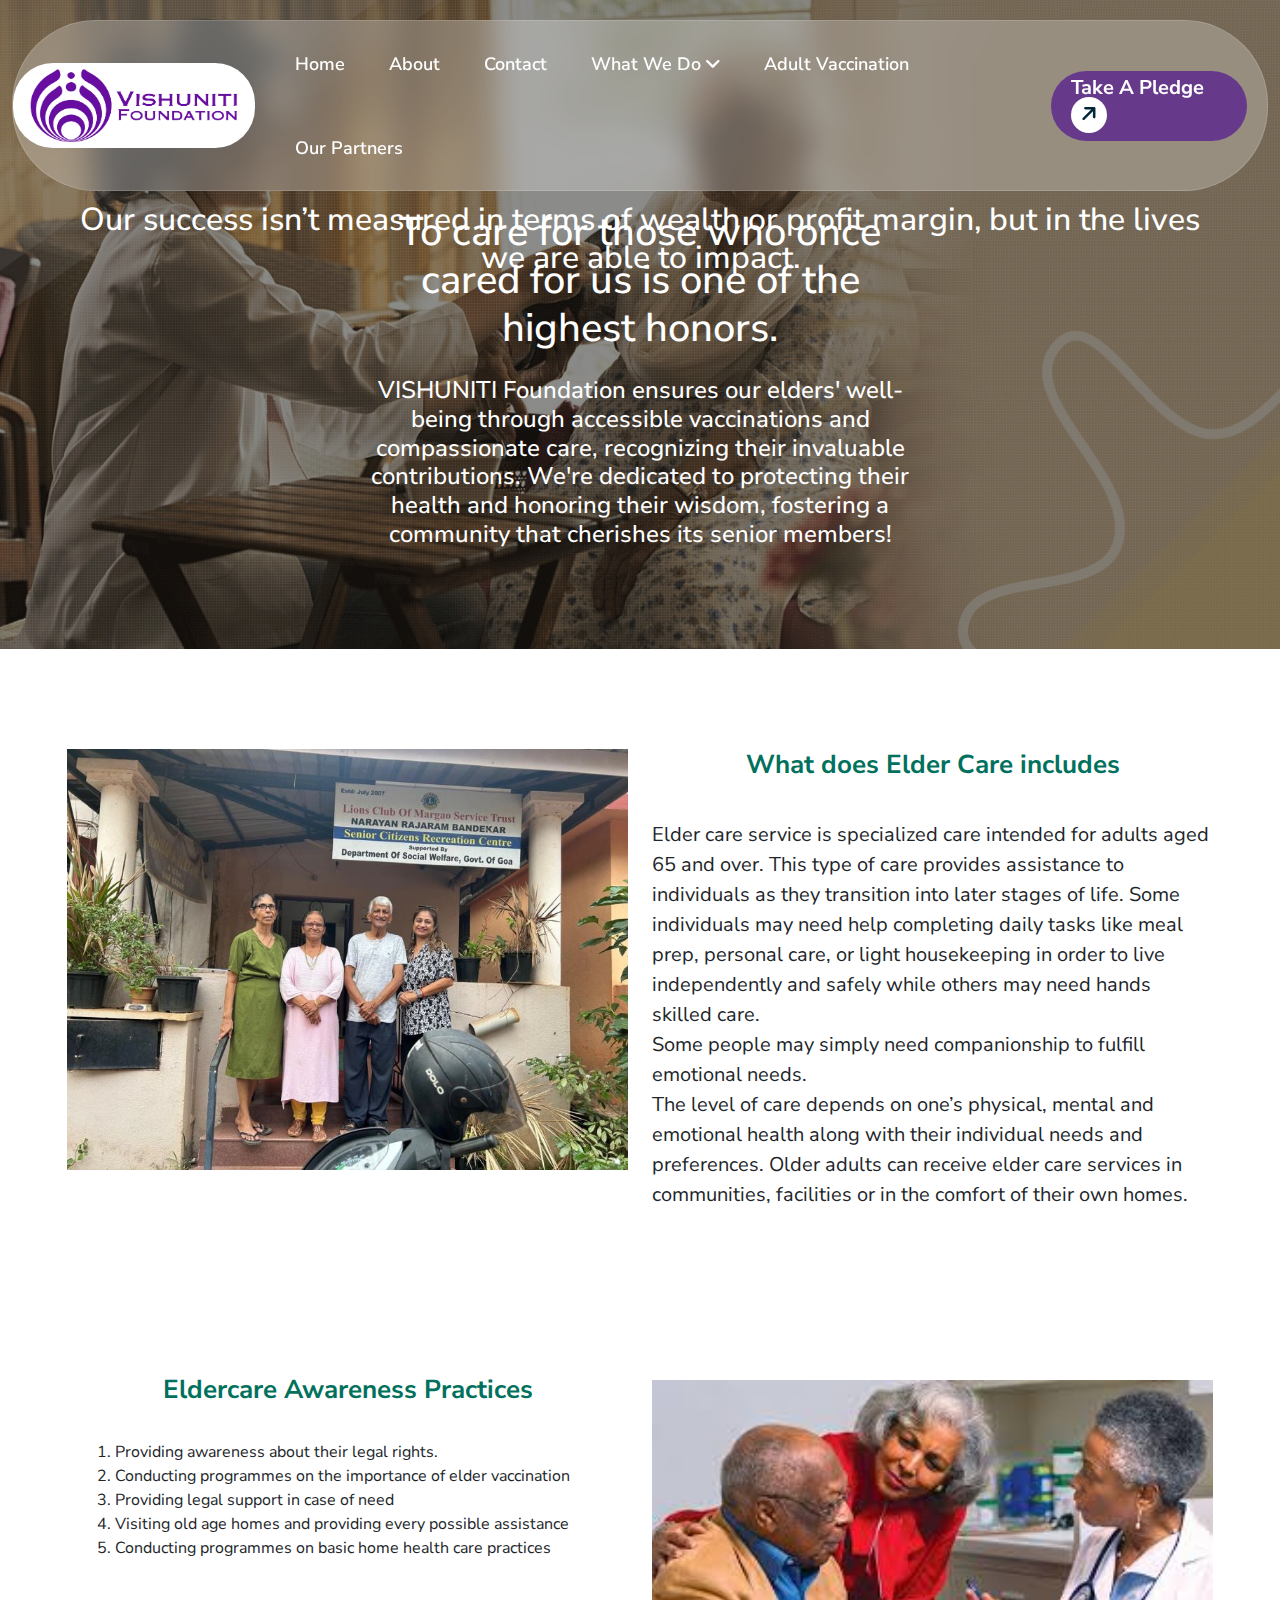
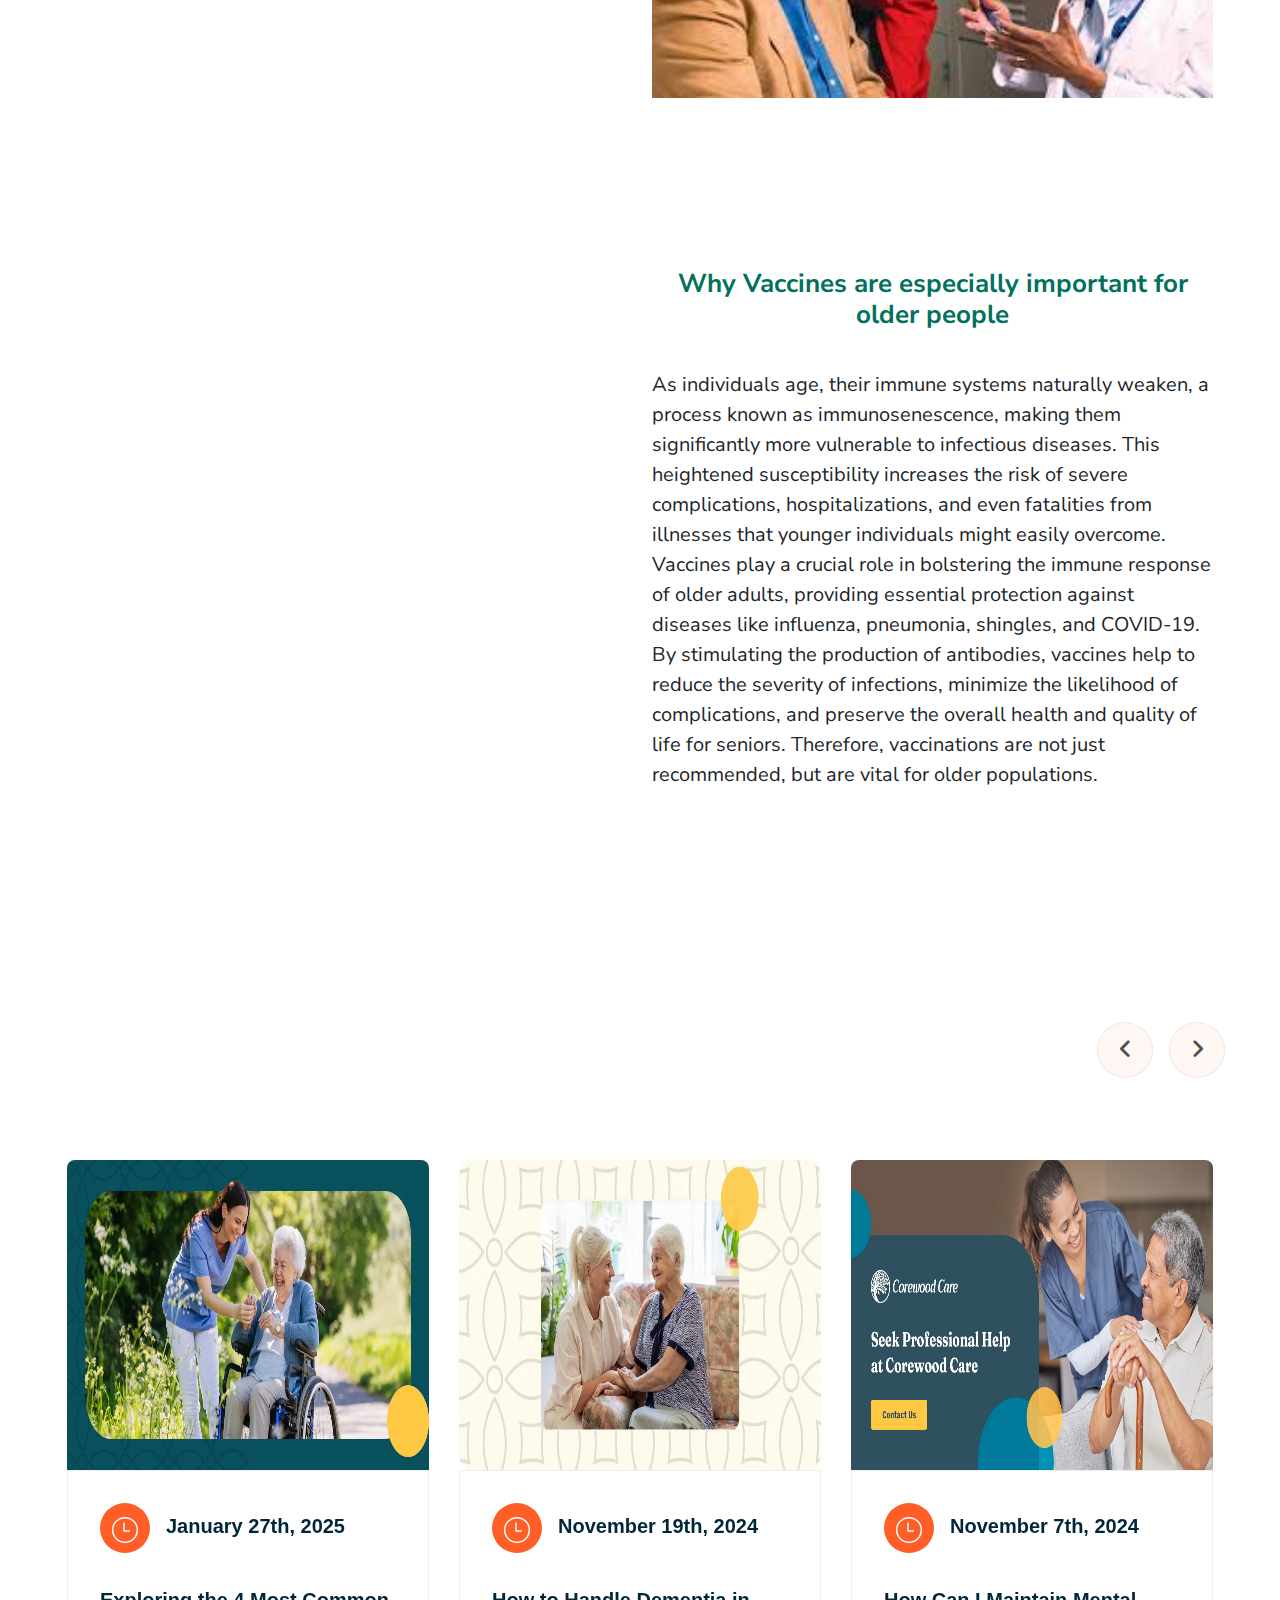
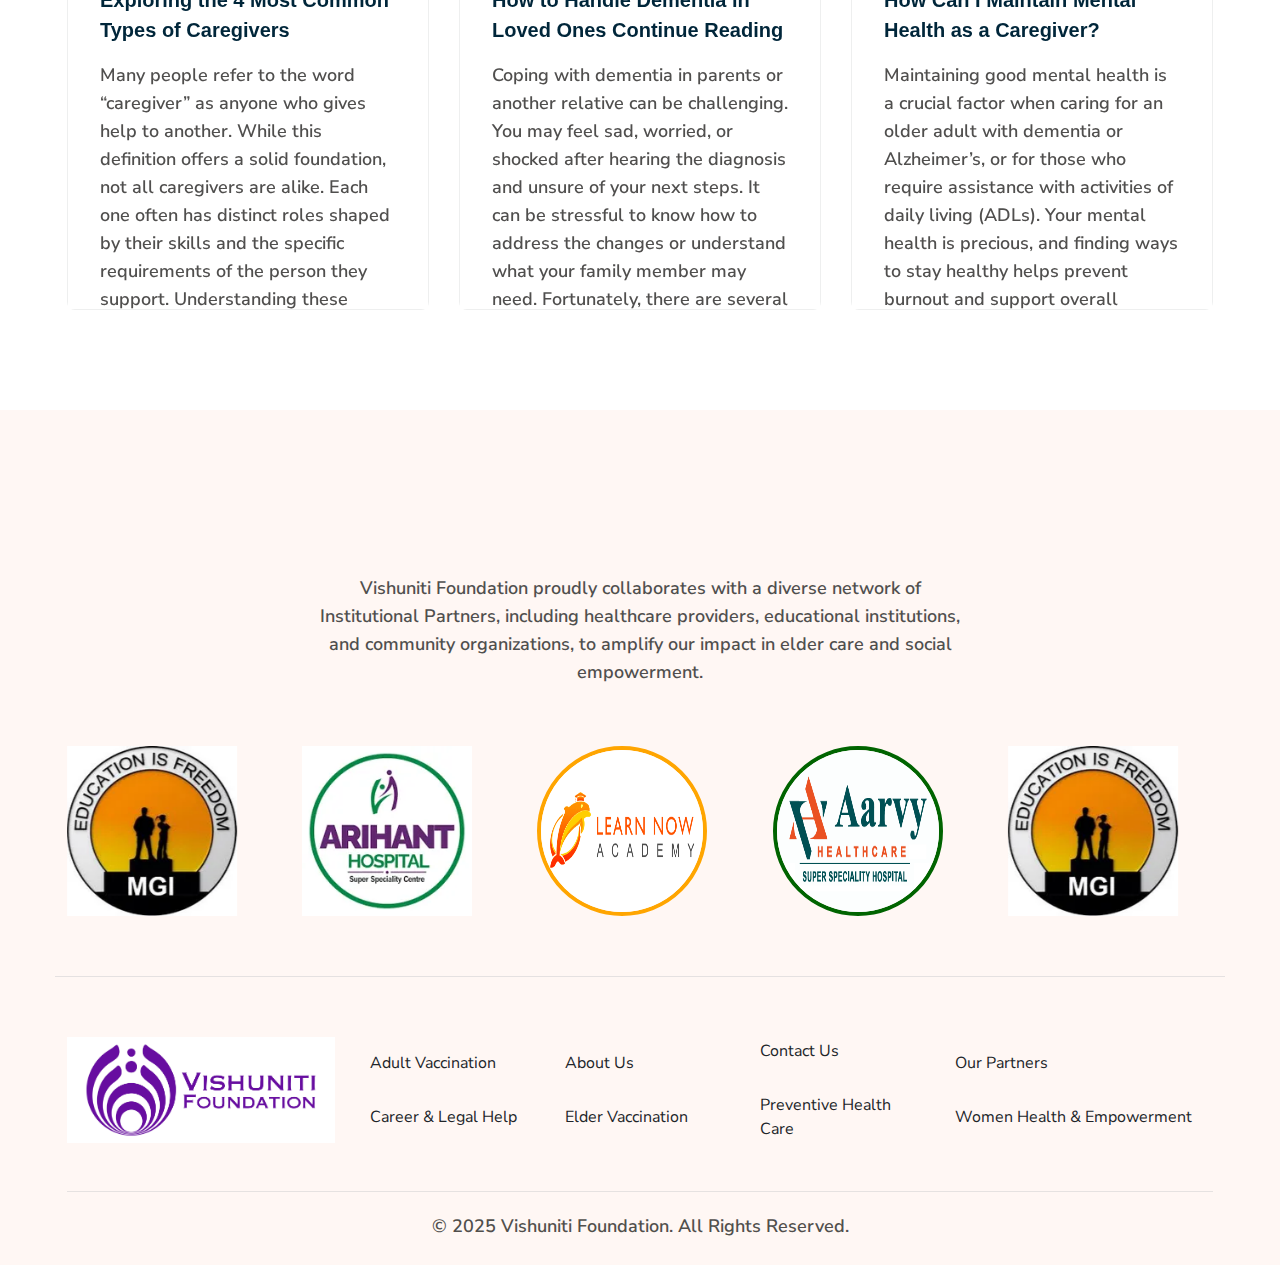
<file: elder-vaccination.html>
<!DOCTYPE html>
<html lang="en">



<head>
    <meta charset="UTF-8">
    <meta name="viewport" content="width=device-width, initial-scale=1.0">
    <title>Vishuniti Foundation Foundation</title>

    <!--=====FAB ICON=======-->
    <link rel="shortcut icon" href="assets/img/logo.png" type="image/x-icon">

    <!--===== CSS LINK =======-->
    <link rel="stylesheet" href="assets/css/plugins/bootstrap.min.css">
    <link rel="stylesheet" href="assets/css/plugins/aos.css">
    <link rel="stylesheet" href="assets/css/plugins/fontawesome.css">
    <link rel="stylesheet" href="assets/css/plugins/magnific-popup.css">
    <link rel="stylesheet" href="assets/css/plugins/mobile.css">
    <link rel="stylesheet" href="assets/css/plugins/owlcarousel.min.css">
    <link rel="stylesheet" href="assets/css/plugins/swiper-bundle.min.css">
    <link rel="stylesheet" href="assets/css/plugins/sidebar.css">
    <link rel="stylesheet" href="assets/css/plugins/slick-slider.css">
    <link rel="stylesheet" href="assets/css/plugins/nice-select.css">
    <link rel="stylesheet" href="assets/css/plugins/lightbox.css">
    <link rel="stylesheet" href="assets/css/main.css">
    <!-- Google tag (gtag.js) -->
    <script async src="https://www.googletagmanager.com/gtag/js?id=G-SVTMN8QK37"></script>
    <script>
        window.dataLayer = window.dataLayer || [];
        function gtag() { dataLayer.push(arguments); }
        gtag('js', new Date());

        gtag('config', 'G-SVTMN8QK37');
    </script>
</head>

<body class="homepage1-body">

    <!--===== PRELOADER STARTS =======-->
    <!-- <div class="preloader">
    <div class="loading-container">
      <div class="loading"></div>
      <div id="loading-icon"><img src="assets/img/preloader/vl-preloader-1.1.png" alt=""></div>
    </div>
  </div> -->


    <!-- ===================== HEADER TOP AREA START =====================-->

    <!-- ===================== HEADER TOP AREA END =====================-->
    <header>
        <div class="header-area header4 homepage1 header header-sticky d-none d-lg-block mt-20" id="header">
            <div class="container-fluid">
                <div class="row">
                    <div class="col-lg-12">
                        <div class="header-elements header-elements-1  header-elements-4">
                            <div class="site-logo">
                                <a href="index.html"><img src="assets/img/logo.jpg" alt=""
                                        style="border-radius: 40px; width: 250px; height: 85px;background: white;position: relative;left: -20px;">
                                </a>
                            </div>
                            <div class="main-menu main-menu-4">
                                <ul>
                                    <li><a href="index.html">Home</a></li>
                                    <li><a href="about.html">About</a></li>
                                    <li><a href="contact.html">Contact</a></li>
                                    <li><a href="#">What We Do <i class="fa-solid fa-angle-down"></i></a>
                                        <ul class="dropdown-padding">
                                            <li><a href="career-counselling-legal-advice.html">Career counselling &
                                                    Legal Advice</a></li>
                                            <li><a href="elder-vaccination.html">Elder Vaccination</a></li>
                                            <!-- <li class="hash-has-sub"><a href="adult-vaccination.html">Adult Vaccination</a></li> -->
                                            <li><a href="preventive-health-care.html">Preventive Health Care</a></li>
                                            <li><a href="women-health-empowerment.html">Women Health & Empowerment</a>
                                            </li>
                                        </ul>
                                    </li>
                                    <li><a href="adult-vaccination.html">Adult Vaccination</a>
                                    <li><a href="our-partner.html">Our Partners</a></li>
                                </ul>
                            </div>
                            <div class="btn-area4">
                                <p id="myBtn" data-bs-toggle="modal" data-bs-target="#exampleModal"
                                    class="header-btn1 btn-purple btn-purple">Take A Pledge <span><i
                                            class="fa-solid fa-arrow-right"></i></span></p>
                            </div>
                        </div>
                    </div>
                    <div>
                        <h2 style="color: white; text-align: center;margin: 10px 50px;">Our success isn’t measured in
                            terms of wealth or profit margin, but in the lives we are able to impact.</h2>
                    </div>
                </div>
            </div>
        </div>
    </header>
    <!--=====HEADER END =======-->

    <!--===== MOBILE HEADER STARTS =======-->
    <!--===== MOBILE HEADER STARTS =======-->
    <div class="mobile-header mobile-haeder4 d-block d-lg-none pt-1 pb-1">
        <div class="container">
            <div class="col-12">
                <div class="mobile-header-elements">
                    <div class="mobile-logo">
                        <a href="index.html"><img src="assets/img/logo.jpg" alt="" style="width: 220px;"></a>
                    </div>
                    <div class="mobile-nav-icon mobile-nav-icon3 dots-menu">
                        <i class="fa-solid fa-bars"></i>
                    </div>
                </div>
            </div>
        </div>
        <div>
            <h5 style="text-align: center; margin: 13px">Our success isn’t measured in terms of wealth or profit margin,
                but in the lives we are able to impact.</h5>
        </div>
    </div>

    <div class="mobile-sidebar mobile-sidebar1">
        <div class="logosicon-area">
            <div class="logos">
                <img src="assets/img/logo.jpg" alt="" style="width: 320px;">
            </div>
            <div class="menu-close">
                <i class="fa-solid fa-xmark"></i>
            </div>
        </div>
        <div class="mobile-nav mobile-nav1">
            <ul class="mobile-nav-list nav-list1">
                <li class="hash-has-sub"><a href="index.html" class="hash-nav">Home</a></li>
                <li class="hash-has-sub"><a href="about.html" class="hash-nav">About</a></li>
                <li class="hash-has-sub"><a href="contact.html" class="hash-nav">Contact Us</a></li>
                <li class="hash-has-sub"><a href="career-counselling-legal-advice.html">Career counselling & Legal
                        Advice</a></li>
                <li class="hash-has-sub"><a href="elder-vaccination.html">Elder Vaccination</a></li>
                <li class="hash-has-sub"><a href="adult-vaccination.html">Adult Vaccination</a></li>
                <li class="hash-has-sub"><a href="preventive-health-care.html">Preventive Health Care</a></li>
                <li class="hash-has-sub"><a href="women-health-empowerment.html">Women Health & Empowerment</a></li>
                <li class="hash-has-sub"><a href="our-partner.html">Our Partners</a></li>
            </ul>

            <div class="allmobilesection">
                <!-- btn -->
                <div class="vl-about-btn">
                    <div class="btn-area4 hash-has-sub">
                        <p id="myBtn" data-bs-toggle="modal" data-bs-target="#exampleModal"
                            class="header-btn1 btn-purple btn-purple">Take A Pledge <span><i
                                    class="fa-solid fa-arrow-right"></i></span></p>
                    </div>
                </div>
            </div>
        </div>
    </div>

    <!-- Modal -->
  <div class="modal fade" id="exampleModal" tabindex="-1" aria-labelledby="exampleModalLabel" aria-hidden="true">
    <div class="modal-dialog">
      <div class="modal-content">
        <div class="modal-header">
          <h5 class="modal-title" id="exampleModalLabel">Pledge Form</h5>
          <button type="button" class="btn-close" data-bs-dismiss="modal" aria-label="Close"></button>
        </div>
        <div class="modal-body w-100">
          <form novalidate class="needs-validation">
            <div class="mb-3">
              <label for="name" class="form-label">Name</label>
              <input type="text" id="name" required>
              <div class="invalid-feedback">
                Please enter your name.
              </div>
            </div>
            <div class="mb-3 d-none">
              <label for="email" class="form-label">Email</label>
              <input type="email" id="email" required>
              <div class="invalid-feedback">
                Please enter a valid email address.
              </div>
            </div>
            <div class="mb-3">
              <label for="phone" class="form-label">Phone</label>
              <input type="tel" id="phone" pattern="[0-9]{10}" required title="Phone number should be 10 digits">
              <div class="invalid-feedback">
                Please enter a 10-digit phone number.
              </div>
            </div>
            <div class="mb-3">
              <label for="city" class="form-label">City</label>
              <input type="text" name="city" id="city" required>
            </div>
            <!-- <div class="mb-3 form-check">
              <input required type="radio" name="certificate" class="form-check-input" id="mother"
                value="Celebrate Mother's Day">
              <label class="form-check-label" for="mother">Celebrate Mother's Day</label>
            </div> -->
            <div class="mb-3 form-check">
              <input required type="radio" name="certificate" class="form-check-input" id="vaccine"
                value="Taken Cervical Cancer Vaccine">
              <label class="form-check-label" for="vaccine">Taken Cervical Cancer Vaccine</label>
            </div>
            <button type="submit" class="btn text-white submit-btn w-100">Submit</button>
          </form>
        </div>
      </div>
    </div>
  </div>

    <!--===== BREADCRUMB AREA STARTS =======-->
    <section class="vl-breadcrumb"
        style="background-image: url(assets/img/elder/main-banner.jpg); background-size: cover;background-position: left;background-repeat: no-repeat;">
        <div class="shape1"><img src="assets/img/breadcrumb/breadcrumb-shape-1.1.png" alt=""></div>
        <div class="shape2"><img src="assets/img/breadcrumb/breadcrumb-shape-1.2.png" alt=""></div>
        <div class="shape2"><img src="assets/img/breadcrumb/breadcrumb-shape-1.3.png" alt=""></div>
        <div class="container">
            <div class="row " style="justify-content: center; text-align: center;">
                <div class="col-12 col-lg-6">
                    <div class="vl-breadcrumb-title">
                        <div class="vl-breadcrumb-list">
                            <h1 class="text-white text-right" style="line-height: 1.2;">
                                To care for those who once cared for us is one of the highest honors.
                            </h1><br>
                            <h4 class="text-white">
                                VISHUNITI Foundation ensures our elders' well-being through accessible vaccinations and
                                compassionate care, recognizing their invaluable contributions. We're dedicated to
                                protecting their health and honoring their wisdom, fostering a community that cherishes
                                its senior members!
                            </h4>
                        </div>
                    </div>
                </div>
            </div>
        </div>
    </section>
    <!--===== BREADCRUMB AREA ENDS =======-->


    <!--===== ABOUT AREA STARTS =======-->
    <section class="vl-about5 sp2">
        <div class="container">
            <div class="row">
                <div class="col-lg-6 mb-3">
                    <img src="./assets/img/elder/1.jpg" alt="" class="w-100">
                </div>
                <div class="col-lg-6">
                    <div class="row">
                        <div class="col-lg-12">
                            <h3 class="text-center features-heading-text mb-3" style="line-height: 1.2;">What does Elder
                                Care includes</h3>
                            <p style="font-size: var(--ztc-font-size-font-s20);">
                                Elder care service is specialized care intended for adults aged 65 and over. This type
                                of care provides assistance to individuals as they transition into later stages of life.
                                Some individuals may need help completing daily tasks like meal prep, personal care, or
                                light housekeeping in order to live independently and safely while others may need hands
                                skilled care.
                            </p>
                            <p style="font-size: var(--ztc-font-size-font-s20);">
                                Some people may simply need companionship to fulfill emotional needs.
                            </p>
                            <p style="font-size: var(--ztc-font-size-font-s20);">
                                The level of care depends on one’s physical, mental and emotional health along with
                                their individual needs and preferences. Older adults can receive elder care services in
                                communities, facilities or in the comfort of their own homes.
                            </p>

                        </div>
                    </div>
                </div>

            </div>
        </div>
    </section>
    <!--===== ABOUT AREA ENDS =======-->


    <!--===== MISSION AREA STARTS =======-->
    <section class="vl-about5 sp2">
        <div class="container">
            <div class="row">
                <div class="col-lg-6 d-block d-lg-none mb-3">
                    <img src="./assets/img/elder/2.jpg" alt="" class="w-100">
                </div>
                <div class="col-lg-6">
                    <div class="px-4">
                        <h3 class="text-center features-heading-text mb-3">Eldercare Awareness Practices</h3>
                        <ul class="ps-4">
                            <li class="list-style-auto">Providing awareness about their legal rights.</li>
                            <li class="list-style-auto">Conducting programmes on the importance of elder vaccination
                            </li>
                            <li class="list-style-auto">Providing legal support in case of need</li>
                            <li class="list-style-auto">Visiting old age homes and providing every possible assistance
                            </li>
                            <li class="list-style-auto">Conducting programmes on basic home health care practices</li>
                        </ul>
                    </div>
                </div>
                <div class="col-lg-6 d-none d-lg-block">
                    <img src="./assets/img/elder/2.jpg" alt="" class="w-100">
                </div>
            </div>
        </div>
    </section>

    <section class="vl-about5 sp2">
        <div class="container">
            <div class="row">
                <div class="col-lg-6 mb-3">
                    <iframe width="100%" height="400" src="https://www.youtube.com/embed/zhGxsKdLNkE"
                        title="Mayo Clinic Minute: Why vaccines are especially important for older people"
                        frameborder="0"
                        allow="accelerometer; autoplay; clipboard-write; encrypted-media; gyroscope; picture-in-picture; web-share"
                        referrerpolicy="strict-origin-when-cross-origin" allowfullscreen></iframe>
                </div>
                <div class="col-lg-6">
                    <div class="row">
                        <div class="col-lg-12">
                            <h3 class="text-center features-heading-text mb-3" style="line-height: 1.2;">Why Vaccines
                                are especially important for older people</h3>
                            <p style="font-size: var(--ztc-font-size-font-s20);">
                                As individuals age, their immune systems naturally weaken, a process known as
                                immunosenescence, making them significantly more vulnerable to infectious diseases. This
                                heightened susceptibility increases the risk of severe complications, hospitalizations,
                                and even fatalities from illnesses that younger individuals might easily overcome.
                                Vaccines play a crucial role in bolstering the immune response of older adults,
                                providing essential protection against diseases like influenza, pneumonia, shingles, and
                                COVID-19. By stimulating the production of antibodies, vaccines help to reduce the
                                severity of infections, minimize the likelihood of complications, and preserve the
                                overall health and quality of life for seniors. Therefore, vaccinations are not just
                                recommended, but are vital for older populations.
                            </p>
                        </div>
                    </div>
                </div>

            </div>
        </div>
    </section>

    <!--===== EVENTS AREA STARTS =======-->
    <section class="vl-event-area sp1">
        <div class="container p-relative">
            <div class="row">
                <div class="col-lg-7">
                    <div class="vl-section-title4 mb-60">
                        <h2 class="title text-anime-style-3">Understanding Elder Care</h2>
                        <p class="para" data-aos="fade-up" data-aos-duration="800" data-aos-delay="300">Join us for
                            unforgettable celebration honoring invaluable contributions <br> of our senior citizens,
                            those who have shaped our communities.</p>
                    </div>
                </div>
            </div>
            <div class="row">
                <div id="event4" class="owl-carousel owl-theme">
                    <!-- single event -->
                    <div class="vl-single-event4">
                        <div class="thumb">
                            <img class="w-100" src="assets/img/elder/event1.jpeg" alt="" style="height: 310px;">
                        </div>
                        <div class="content" style="height: 440px;">
                            <!-- icon -->
                            <div class="icon-flex">
                                <div class="icon">
                                    <span><img src="assets/img/icons/vl-event-clock4.1.svg" alt=""></span>
                                </div>
                                <div class="text">
                                    <a href="#" class="date">January 27th, 2025</a> <br>
                                </div>
                            </div>

                            <a href="event-single.html" class="title">Exploring the 4 Most Common Types of
                                Caregivers</a>
                            <p class="para">Many people refer to the word “caregiver” as anyone who gives help to
                                another. While this definition offers a solid foundation, not all caregivers are alike.
                                Each one often has distinct roles shaped by their skills and the specific requirements
                                of the person they support. Understanding these differences can help you make an
                                informed choice about your family member’s care options.</p>
                            <a href="event-single.html" class="details">Continue Reading <span><i
                                        class="fa-solid fa-arrow-right"></i></span></a>
                        </div>
                    </div>
                    <!-- event end -->
                    <!-- single event -->
                    <div class="vl-single-event4">
                        <div class="thumb">
                            <img class="w-100" src="assets/img/elder/event2.jpeg" alt="" style="height: 310px;">
                        </div>
                        <div class="content" style="height: 440px;">
                            <!-- icon -->
                            <div class="icon-flex">
                                <div class="icon">
                                    <span><img src="assets/img/icons/vl-event-clock4.1.svg" alt=""></span>
                                </div>
                                <div class="text">
                                    <a href="#" class="date">November 19th, 2024</a> <br>
                                </div>
                            </div>
                            <a href="event-single.html" class="title">How to Handle Dementia in Loved Ones Continue
                                Reading </a>
                            <p class="para">Coping with dementia in parents or another relative can be challenging. You
                                may feel sad, worried, or shocked after hearing the diagnosis and unsure of your next
                                steps. It can be stressful to know how to address the changes or understand what your
                                family member may need. Fortunately, there are several things you can do to cope with
                                these complex emotions. </p>
                            <a href="event-single.html" class="details">Events Details <span><i
                                        class="fa-solid fa-arrow-right"></i></span></a>
                        </div>
                    </div>

                    <!-- single event -->
                    <div class="vl-single-event4">
                        <div class="thumb">
                            <img class="w-100" src="assets/img/elder/event3.jpeg" alt="" style="height: 310px;">
                        </div>
                        <div class="content" style="height: 440px;">
                            <!-- icon -->
                            <div class="icon-flex">
                                <div class="icon">
                                    <span><img src="assets/img/icons/vl-event-clock4.1.svg" alt=""></span>
                                </div>
                                <div class="text">
                                    <a href="#" class="date">November 7th, 2024</a> <br>
                                </div>
                            </div>
                            <a href="event-single.html" class="title">How Can I Maintain Mental Health as a
                                Caregiver?</a>
                            <p class="para">Maintaining good mental health is a crucial factor when caring for an older
                                adult with dementia or Alzheimer’s, or for those who require assistance with activities
                                of daily living (ADLs). Your mental health is precious, and finding ways to stay healthy
                                helps prevent burnout and support overall emotional well-being.</p>
                            <a href="event-single.html" class="details">Events Details <span><i
                                        class="fa-solid fa-arrow-right"></i></span></a>
                        </div>
                    </div>
                    <!-- event end -->

                    <!-- single event -->
                    <div class="vl-single-event4">
                        <div class="thumb">
                            <img class="w-100" src="assets/img/elder/event4.jpeg" alt="" style="height: 310px;">
                        </div>
                        <div class="content" style="height: 440px;">
                            <!-- icon -->
                            <div class="icon-flex">
                                <div class="icon">
                                    <span><img src="assets/img/icons/vl-event-clock4.1.svg" alt=""></span>
                                </div>
                                <div class="text">
                                    <a href="#" class="date">November 7th, 2024</a> <br>
                                </div>
                            </div>

                            <a href="event-single.html" class="title">How Do You Plan a Smooth Hospital Discharge for
                                Seniors?</a>
                            <p class="para">When an older family member is hospitalized, it’s a relief to learn they
                                will be released soon. Once you’re aware of this, the next step is to create a smooth
                                and well-coordinated discharge plan to help them transition back home and continue a
                                safe and well-supported recovery.</p>
                            <a href="event-single.html" class="details">Events Details <span><i
                                        class="fa-solid fa-arrow-right"></i></span></a>
                        </div>
                    </div>
                    <!-- event end -->

                    <!-- single event -->
                    <div class="vl-single-event4">
                        <div class="thumb">
                            <img class="w-100" src="assets/img/elder/event5.jpeg" alt="" style="height: 310px;">
                        </div>
                        <div class="content" style="height: 440px;">
                            <!-- icon -->
                            <div class="icon-flex">
                                <div class="icon">
                                    <span><img src="assets/img/icons/vl-event-clock4.1.svg" alt=""></span>
                                </div>
                                <div class="text">
                                    <a href="#" class="date">November 4th, 2024</a> <br>
                                </div>
                            </div>

                            <a href="event-single.html" class="title">When Should I Be Concerned About Elderly Appetite
                                Loss? </a>
                            <p class="para">Although it may seem uncomfortable, talking to your aging parents about
                                finances and estate planning is vital—doing so allows you to be fully prepared to manage
                                their financial situation if they become incapacitated or when they pass away.</p>
                            <a href="event-single.html" class="details">Events Details <span><i
                                        class="fa-solid fa-arrow-right"></i></span></a>
                        </div>
                    </div>
                    <!-- event end -->

                    <!-- single event -->
                    <div class="vl-single-event4">
                        <div class="thumb">
                            <img class="w-100" src="assets/img/elder/event6.jpeg" alt="" style="height: 310px;">
                        </div>
                        <div class="content" style="height: 440px;">
                            <!-- icon -->
                            <div class="icon-flex">
                                <div class="icon">
                                    <span><img src="assets/img/icons/vl-event-clock4.1.svg" alt=""></span>
                                </div>
                                <div class="text">
                                    <a href="#" class="date">October 18th, 2024</a> <br>
                                </div>
                            </div>

                            <a href="event-single.html" class="title">Discussing Finances With Aging Parents </a>
                            <p class="para">Although it may seem uncomfortable, talking to your aging parents about
                                finances and estate planning is vital—doing so allows you to be fully prepared to manage
                                their financial situation if they become incapacitated or when they pass away.</p>
                            <a href="event-single.html" class="details">Events Details <span><i
                                        class="fa-solid fa-arrow-right"></i></span></a>
                        </div>
                    </div>
                    <!-- event end -->
                </div>
            </div>
        </div>
    </section>
    <!--===== EVENTS AREA ENDS =======-->
    <!--===== MISSION AREA END =======-->

    <!--===== FOOTER AREA STARTS =======-->

    <footer class="vl-footer-bg-4">
        <div class="container">
            <div class="row">
                <div class="col-lg-7 mx-auto">
                    <div class="vl-section-title4 text-center mb-60">

                        <h2 class="title text-anime-style-3">Our Institutional Partners</h2>
                        <p class="para">Vishuniti Foundation proudly collaborates with a diverse network of
                            Institutional Partners, including healthcare providers, educational institutions, and
                            community organizations, to amplify our impact in elder care and social empowerment.</p>
                    </div>
                </div>
            </div>
            <div class="row">
                <div id="vl-brand-active4" class="owl-carousel owl-theme">
                    <div class="single-brand-logo">
                        <img src="assets/img/brand/1.webp" alt="">
                    </div>

                    <div class="single-brand-logo">
                        <img src="assets/img/brand/2.webp" alt="">
                    </div>

                    <div class="single-brand-logo w-100">
                        <img src="assets/img/brand/3.png" alt="" style="height: 170px;
                    width: 170px !important;                        
                    border: 4px solid orange;
                    border-radius: 60%;">
                    </div>
                    <div class="single-brand-logo w-100">
                        <img src="assets/img/partner/4.png" alt="" style="height: 170px;
                    width: 170px !important;                        
                    border: 4px solid darkgreen;
                    border-radius: 60%;">
                    </div>
                </div>
            </div>
        </div>
        <div class="container">
            <div class="row" style="align-items: center;">
                <!-- single widget -->
                <div class="col-lg-3 col-md-6">
                    <div class="vl-footer-widget-1 mb-30">
                        <div class="">
                            <a href="index.html"><img src="assets/img/logo.jpg" alt=""></a>
                        </div>
                    </div>
                </div>

                <!-- single widget -->
                <div class="col-lg-2 col-md-6">
                    <div class="vl-footer-widget-2 pl-10 pr-10 mb-30">
                        <a href="adult-vaccination.html">Adult Vaccination</a>
                    </div>
                    <div class="vl-footer-widget-2 pl-10 pr-10 mb-30 text-left">
                        <a href="career-counselling-legal-advice.html">Career & Legal Help</a>
                    </div>
                </div>

                <!-- single widget -->
                <div class="col-lg-2 col-md-6">
                    <div class="vl-footer-widget-2 pl-10 pr-10 mb-30">
                        <a href="about.html">About Us</a>
                    </div>
                    <div class="vl-footer-widget-2 pl-10 pr-10 mb-30 text-left">
                        <a href="elder-vaccination.html">Elder Vaccination</a>
                    </div>
                </div>

                <div class="col-lg-2 col-md-6">
                    <div class="vl-footer-widget-2 pl-10 pr-10 mb-30">
                        <a href="contact.html">Contact Us</a>
                    </div>
                    <div class="vl-footer-widget-2 pl-10 pr-10 mb-30">
                        <a href="preventive-health-care.html">Preventive Health Care</a>
                    </div>
                </div>
                <div class="col-lg-3 col-md-6">
                    <div class="vl-footer-widget-2 pl-10 pr-10 mb-30">
                        <a href="our-partner.html">Our Partners</a>
                    </div>
                    <div class="vl-footer-widget-2 pl-10 pr-10 mb-30">
                        <a href="women-health-empowerment.html">Women Health & Empowerment</a>
                    </div>
                </div>


            </div>

            <div class="vl-copyright">
                <div class="row">
                    <div class="col-lg-12 text-center">
                        <p class="vl-copyright-text">© 2025 Vishuniti Foundation. All Rights Reserved.</p>
                    </div>
                </div>
            </div>
        </div>
    </footer>
    <!--===== FOOTER AREA ENDS =======-->

    <!--===== Scroll Top =======-->
    <div class="paginacontainer">
        <div class="progress-wrap">
            <svg class="progress-circle svg-content" width="100%" height="100%" viewBox="-1 -1 102 102">
                <path d="M50,1 a49,49 0 0,1 0,98 a49,49 0 0,1 0,-98" />
            </svg>
        </div>
    </div>



    <!--===== JS SCRIPT LINK =======-->
    <script src="assets/js/plugins/jquery-3.7.1.min.js"></script>
    <script src="assets/js/plugins/bootstrap.min.js"></script>
    <script src="assets/js/plugins/fontawesome.js"></script>
    <script src="assets/js/plugins/aos.js"></script>
    <script src="assets/js/plugins/counter.js"></script>
    <script src="assets/js/plugins/sidebar.js"></script>
    <script src="assets/js/plugins/magnific-popup.js"></script>
    <script src="assets/js/plugins/mobilemenu.js"></script>
    <script src="assets/js/plugins/owlcarousel.min.js"></script>
    <script src="assets/js/plugins/swiper-bundle.min.js"></script>
    <script src="assets/js/plugins/nice-select.js"></script>
    <script src="assets/js/plugins/jquery.counterup.min.js"></script>
    <script src="assets/js/plugins/waypoints.js"></script>
    <script src="assets/js/plugins/slick-slider.js"></script>
    <script src="assets/js/plugins/circle-progress.js"></script>
    <script src="assets/js/plugins/gsap.min.js"></script>
    <script src="assets/js/plugins/ScrollTrigger.min.js"></script>
    <script src="assets/js/plugins/Splitetext.js"></script>
    <script src="assets/js/plugins/lightbox.js"></script>
    <script src="assets/js/main.js"></script>
    <script src="assets/js/plugins/modal.js"></script>

</body>



</html>
</file>
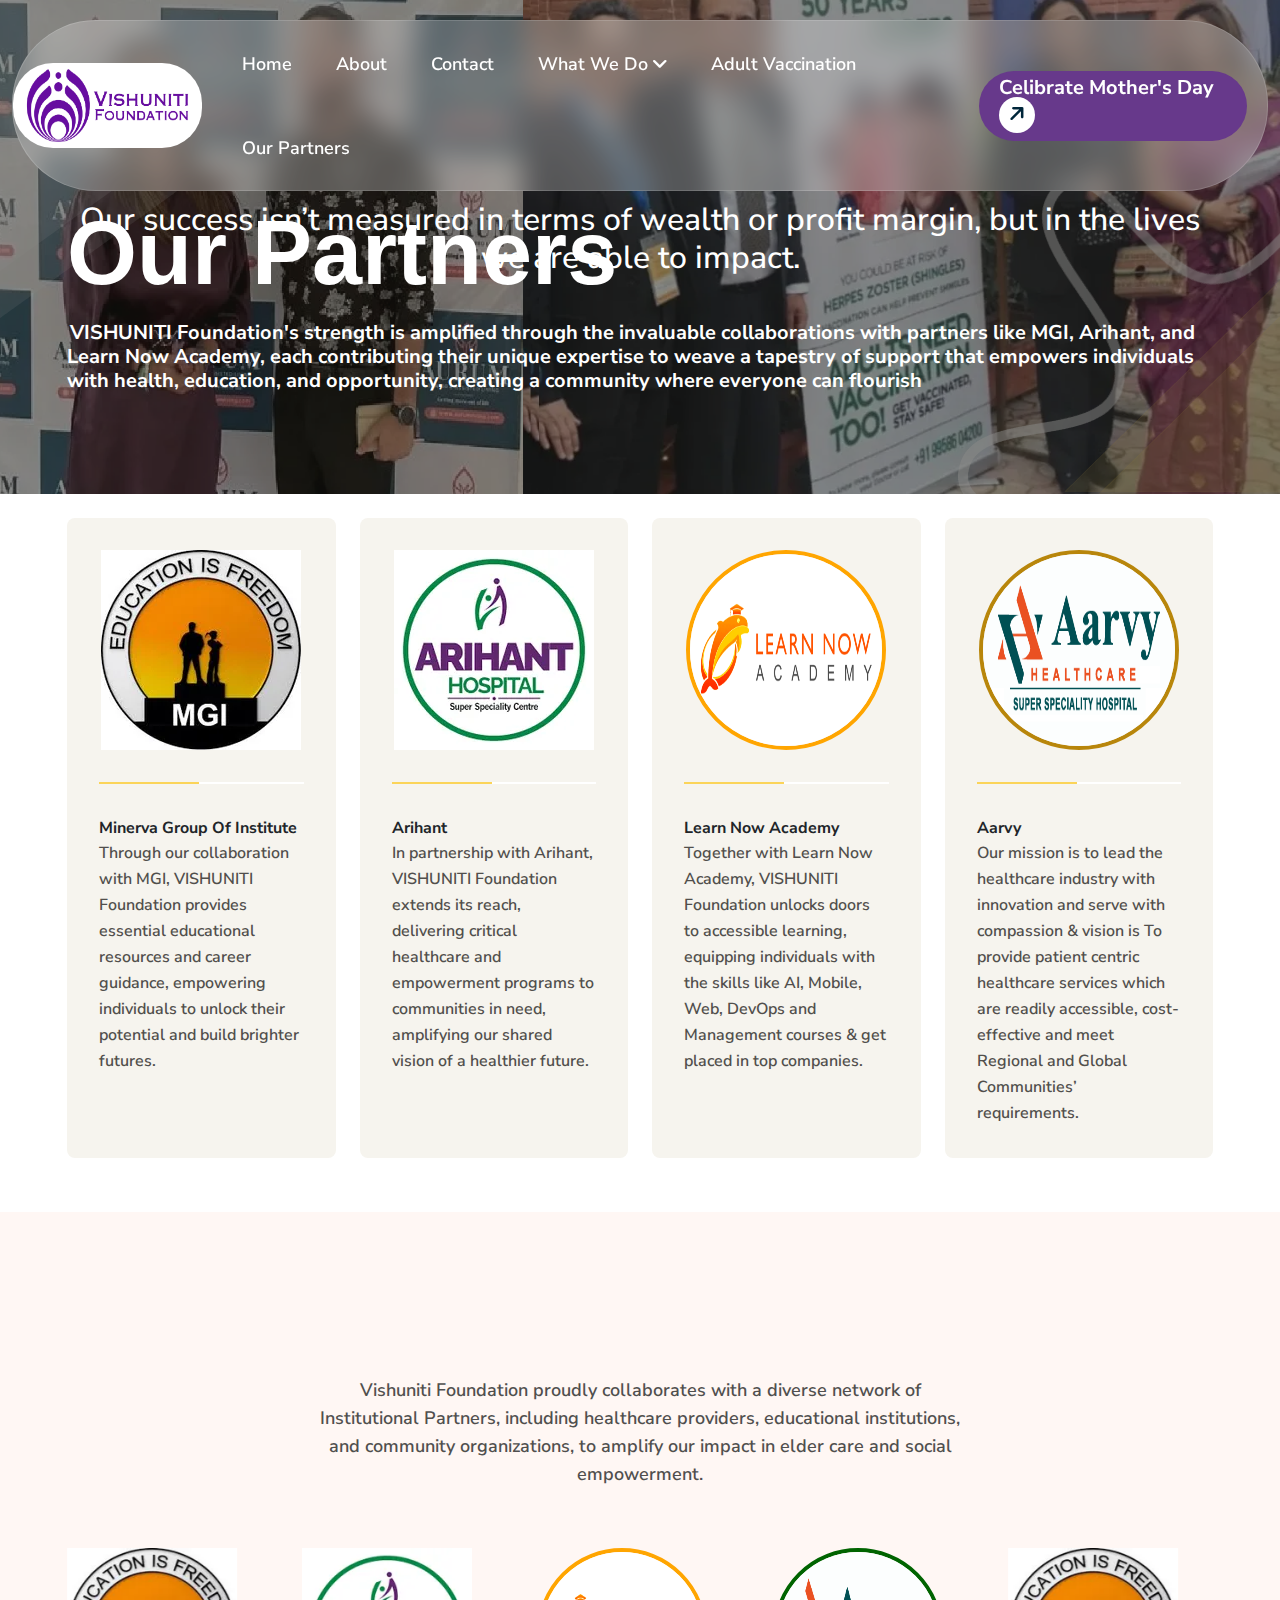
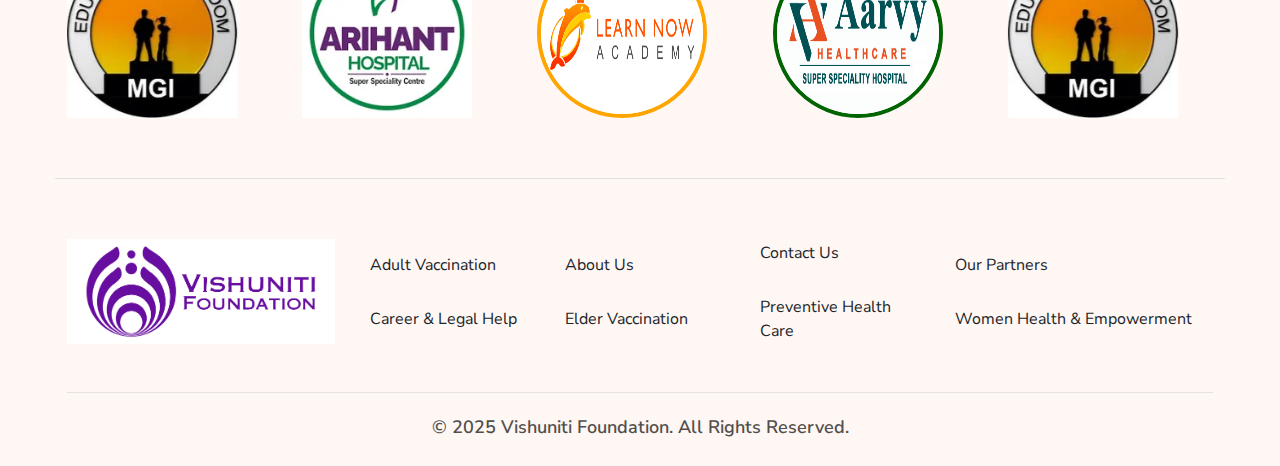
<file: our-partner.html>
<!DOCTYPE html>
<html lang="en">



<head>
  <meta charset="UTF-8">
  <meta name="viewport" content="width=device-width, initial-scale=1.0">
  <title>Vishuniti Foundation Foundation</title>

  <!--=====FAB ICON=======-->
  <link rel="shortcut icon" href="assets/img/logo.png" type="image/x-icon">

  <!--===== CSS LINK =======-->
  <link rel="stylesheet" href="assets/css/plugins/bootstrap.min.css">
  <link rel="stylesheet" href="assets/css/plugins/aos.css">
  <link rel="stylesheet" href="assets/css/plugins/fontawesome.css">
  <link rel="stylesheet" href="assets/css/plugins/magnific-popup.css">
  <link rel="stylesheet" href="assets/css/plugins/mobile.css">
  <link rel="stylesheet" href="assets/css/plugins/owlcarousel.min.css">
  <link rel="stylesheet" href="assets/css/plugins/swiper-bundle.min.css">
  <link rel="stylesheet" href="assets/css/plugins/sidebar.css">
  <link rel="stylesheet" href="assets/css/plugins/slick-slider.css">
  <link rel="stylesheet" href="assets/css/plugins/nice-select.css">
  <link rel="stylesheet" href="assets/css/plugins/lightbox.css">
  <link rel="stylesheet" href="assets/css/main.css">
<!-- Google tag (gtag.js) -->
<script async src="https://www.googletagmanager.com/gtag/js?id=G-SVTMN8QK37"></script>
<script>
  window.dataLayer = window.dataLayer || [];
  function gtag(){dataLayer.push(arguments);}
  gtag('js', new Date());

  gtag('config', 'G-SVTMN8QK37');
</script>
</head>

<body class="homepage1-body">

  <!--===== PRELOADER STARTS =======-->
  <!-- <div class="preloader">
    <div class="loading-container">
      <div class="loading"></div>
      <div id="loading-icon"><img src="assets/img/preloader/vl-preloader-1.1.png" alt=""></div>
    </div>
  </div> -->


  <!-- ===================== HEADER TOP AREA START =====================-->

  <!-- ===================== HEADER TOP AREA END =====================-->
  <header>
    <div class="header-area header4 homepage1 header header-sticky d-none d-lg-block mt-20" id="header">
        <div class="container-fluid">
            <div class="row">
                <div class="col-lg-12">
                    <div class="header-elements header-elements-1  header-elements-4">
                        <div class="site-logo">
                            <a href="index.html"><img src="assets/img/logo.jpg" alt="" style="border-radius: 40px; width: 200px; height: 85px;background: white;position: relative;left: -20px;">
                            </a>
                        </div>
                        <div class="main-menu main-menu-4">
                            <ul>
                                <li><a href="index.html">Home</a></li>
                                <li><a href="about.html">About</a></li>
                                <li><a href="contact.html">Contact</a></li>
                                <li><a href="#">What We Do <i class="fa-solid fa-angle-down"></i></a>
                                  <ul class="dropdown-padding">
                                      <li><a href="career-counselling-legal-advice.html">Career counselling & Legal Advice</a></li>
                                      <li><a href="elder-vaccination.html">Elder Vaccination</a></li>
                                      <!-- <li class="hash-has-sub"><a href="adult-vaccination.html">Adult Vaccination</a></li> -->
                                      <li><a href="preventive-health-care.html">Preventive Health Care</a></li>
                                      <li><a href="women-health-empowerment.html">Women Health & Empowerment</a></li>
                                  </ul>
                              </li>
                              <li><a href="adult-vaccination.html">Adult Vaccination</a>
                              <li><a href="our-partner.html">Our Partners</a></li>   
                            </ul>
                        </div>
                        <div class="btn-area4">
                            <p id="myBtn" data-bs-toggle="modal" data-bs-target="#exampleModal" class="header-btn1 btn-purple btn-purple">Celibrate Mother's Day <span><i class="fa-solid fa-arrow-right"></i></span></p>
                        </div>
                    </div>
                </div>
                <div>
                    <h2 style="color: white; text-align: center;margin: 10px 50px;">Our success isn’t measured in terms of wealth or profit margin, but in the lives we are able to impact.</h2>
                </div>
            </div>
        </div>
    </div>
</header>
  <!--=====HEADER END =======-->

  <!--===== MOBILE HEADER STARTS =======-->
    <!--===== MOBILE HEADER STARTS =======-->
    <div class="mobile-header mobile-haeder4 d-block d-lg-none pt-1 pb-1">
      <div class="container">
          <div class="col-12">
              <div class="mobile-header-elements">
                  <div class="mobile-logo">
                      <a href="index.html"><img src="assets/img/logo.jpg" alt="" style="width: 220px;"></a>
                  </div>
                  <div class="mobile-nav-icon mobile-nav-icon3 dots-menu">
                      <i class="fa-solid fa-bars"></i>
                  </div>
              </div>
          </div>
      </div>
      <div>
          <h5 style="text-align: center; margin: 13px">Our success isn’t measured in terms of wealth or profit margin, but in the lives we are able to impact.</h5>
      </div>
  </div>

  <div class="mobile-sidebar mobile-sidebar1">
      <div class="logosicon-area">
          <div class="logos">
              <img src="assets/img/logo.jpg" alt="" style="width: 320px;">
          </div>
          <div class="menu-close">
              <i class="fa-solid fa-xmark"></i>
          </div>
      </div>
      <div class="mobile-nav mobile-nav1">
          <ul class="mobile-nav-list nav-list1">
              <li class="hash-has-sub"><a href="index.html" class="hash-nav">Home</a></li>
              <li class="hash-has-sub"><a href="about.html" class="hash-nav">About</a></li>
              <li class="hash-has-sub"><a href="contact.html" class="hash-nav">Contact Us</a></li>
              <li class="hash-has-sub"><a href="career-counselling-legal-advice.html">Career counselling & Legal Advice</a></li>
              <li class="hash-has-sub"><a href="elder-vaccination.html">Elder Vaccination</a></li>
              <li class="hash-has-sub"><a href="adult-vaccination.html">Adult Vaccination</a></li>
              <li class="hash-has-sub"><a href="preventive-health-care.html">Preventive Health Care</a></li>
              <li class="hash-has-sub"><a href="women-health-empowerment.html">Women Health & Empowerment</a></li>              
              <li class="hash-has-sub"><a href="our-partner.html">Our Partners</a></li>   
          </ul>

          <div class="allmobilesection">
              <!-- btn -->
              <div class="vl-about-btn">
                  <div class="btn-area4 hash-has-sub">
                      <p id="myBtn" data-bs-toggle="modal" data-bs-target="#exampleModal" class="header-btn1 btn-purple btn-purple">Celibrate Mother's Day <span><i class="fa-solid fa-arrow-right"></i></span></p>
                  </div>
              </div>
          </div>
      </div>
  </div>

<!--===== BREADCRUMB AREA STARTS =======-->
<section class="vl-breadcrumb" style="background-image: url(assets/img/cause/our-partners-main.png);">
  <div class="shape1"><img src="assets/img/breadcrumb/breadcrumb-shape-1.1.png" alt=""></div>
  <div class="shape2"><img src="assets/img/breadcrumb/breadcrumb-shape-1.2.png" alt=""></div>
  <div class="shape2"><img src="assets/img/breadcrumb/breadcrumb-shape-1.3.png" alt=""></div>
  <div class="container">
    <div class="row">
      <div class="col-lg-12">
        <div class="vl-breadcrumb-title">
          <h2 class="heading">Our Partners</h2>
            <div class="vl-breadcrumb-list">
              
              <span><a class="active" href="#">VISHUNITI Foundation's strength is amplified through the invaluable collaborations with partners like MGI, Arihant, and Learn Now Academy, each contributing their unique expertise to weave a tapestry of support that empowers individuals with health, education, and opportunity, creating a community where everyone can flourish</a></span>
            </div>
        </div>
      </div>
    </div>
  </div>
</section>
<!--===== BREADCRUMB AREA ENDS =======-->



<!--===== Icon AREA STARTS =======-->
<section class="vl-icon-box-inner mt-4 mb-4">
  <div class="container">
    <div class="row">
      <!-- icon box -->
      <div class="col-lg-3 col-md-6 mb-30">
        <a href="https://minervainstitute.in/">
          <div class="iconbox h-100">
            <div class="icon-box-flex" style="display: block;text-align: center;">
              <div class="icon">
                <img src="assets/img/brand/1.webp" alt="" style="height: 200px;">
              </div>           
            </div>
            <div class="contact-number">            
              <p><b>Minerva Group Of Institute</b></p>
              <a class="para">Through our collaboration with MGI, VISHUNITI Foundation provides essential educational resources and career guidance, empowering individuals to unlock their potential and build brighter futures.</a> <br>
            </div>
          </div>
        </a>        
      </div>
      <!-- icon box -->
      <div class="col-lg-3 col-md-6 mb-30">
        <a href="https://www.arihanthospitalggn.com/">
          <div class="iconbox active h-100">
            <div class="icon-box-flex" style="display: block;text-align: center;">
              <div class="icon">
                <img src="assets/img/brand/2.webp" alt="" style="height: 200px;">
              </div>
            
            </div>
            <div class="contact-number">
              <p><b>Arihant</b></p>
              <a class="para">In partnership with Arihant, VISHUNITI Foundation extends its reach, delivering critical healthcare and empowerment programs to communities in need, amplifying our shared vision of a healthier future.</a> <br>            
            </div>
          </div>
        </a>
      </div>

      <!-- icon box -->
      <div class="col-lg-3 col-md-6 mb-30">
        <a href="https://learnowacademy.com/">
          <div class="iconbox h-100">
            <div class="icon-box-flex" style="display: block;text-align: center;">
              <div class="icon">
                <img src="assets/img/brand/3.png" alt="" style="height: 200px;
                width: 200px !important;                        
                border: 4px solid orange;
                border-radius: 60%;">
              </div>
              
            </div>
            <div class="contact-number">
              <p><b>Learn Now Academy</b></p>
              <a class="para">Together with Learn Now Academy, VISHUNITI Foundation unlocks doors to accessible learning, equipping individuals with the skills like AI, Mobile, Web, DevOps and Management courses & get placed in top companies.</a><br>            
            </div>
          </div>
        </a>
      </div>

         <!-- icon box -->
        <div class="col-lg-3 col-md-6 mb-30">
        <a href="https://learnowacademy.com/">
          <div class="iconbox h-100">
            <div class="icon-box-flex" style="display: block;text-align: center;">
              <div class="icon">
                <img src="assets/img/partner/4.png" alt="" style="height: 200px;
                width: 200px !important;                        
                border: 4px solid darkgoldenrod;
                border-radius: 60%;">
              </div>
              
            </div>
            <div class="contact-number">
              <p><b>Aarvy</b></p>
              <a class="para">Our mission is to lead the healthcare industry with innovation and serve with compassion & vision is To provide patient centric healthcare services which are readily accessible, cost-effective and meet Regional and Global Communities’ requirements.</a><br>            
            </div>
          </div>
        </a>
      </div>
    </div>
  </div>
</section>
<!--===== Icon AREA ENDS =======-->

  <!--===== FOOTER AREA STARTS =======-->

  <footer class="vl-footer-bg-4">
    <div class="container">
        <div class="row">
            <div class="col-lg-7 mx-auto">
                <div class="vl-section-title4 text-center mb-60">

                    <h2 class="title text-anime-style-3">Our Institutional Partners</h2>
                    <p class="para">Vishuniti Foundation proudly collaborates with a diverse network of Institutional Partners, including healthcare providers, educational institutions, and community organizations, to amplify our impact in elder care and social empowerment.</p>
                </div>
            </div>
        </div>
        <div class="row">
            <div id="vl-brand-active4" class="owl-carousel owl-theme">
                <div class="single-brand-logo">
                    <img src="assets/img/brand/1.webp" alt="">
                </div>

                <div class="single-brand-logo">
                    <img src="assets/img/brand/2.webp" alt="">
                </div>

                <div class="single-brand-logo w-100">
                    <img src="assets/img/brand/3.png" alt="" style="height: 170px;
                    width: 170px !important;                        
                    border: 4px solid orange;
                    border-radius: 60%;">
                </div>
                <div class="single-brand-logo w-100">
                    <img src="assets/img/partner/4.png" alt="" style="height: 170px;
                    width: 170px !important;                        
                    border: 4px solid darkgreen;
                    border-radius: 60%;">
                </div>
            </div>
        </div>
    </div>
    <div class="container">
        <div class="row" style="align-items: center;">
            <!-- single widget -->
            <div class="col-lg-3 col-md-6">
                <div class="vl-footer-widget-1 mb-30">
                    <div class="">
                        <a href="index.html"><img src="assets/img/logo.jpg" alt=""></a>
                    </div>
                </div>
            </div>

            <!-- single widget -->
            <div class="col-lg-2 col-md-6">
                <div class="vl-footer-widget-2 pl-10 pr-10 mb-30">
                    <a href="adult-vaccination.html">Adult Vaccination</a>
                </div>
                <div class="vl-footer-widget-2 pl-10 pr-10 mb-30 text-left">
                  <a href="career-counselling-legal-advice.html">Career & Legal Help</a>
              </div>
            </div>

            <!-- single widget -->
            <div class="col-lg-2 col-md-6">
                <div class="vl-footer-widget-2 pl-10 pr-10 mb-30">
                    <a href="about.html">About Us</a>
                </div>
                <div class="vl-footer-widget-2 pl-10 pr-10 mb-30 text-left">
                  <a href="elder-vaccination.html">Elder Vaccination</a>
              </div>
            </div>

            <div class="col-lg-2 col-md-6">
                <div class="vl-footer-widget-2 pl-10 pr-10 mb-30">
                    <a href="contact.html">Contact Us</a>
                </div>
                <div class="vl-footer-widget-2 pl-10 pr-10 mb-30">
                  <a href="preventive-health-care.html">Preventive Health Care</a>
              </div>
            </div>
            <div class="col-lg-3 col-md-6">
                <div class="vl-footer-widget-2 pl-10 pr-10 mb-30">
                    <a href="our-partner.html">Our Partners</a>
                </div>
                <div class="vl-footer-widget-2 pl-10 pr-10 mb-30">
                  <a href="women-health-empowerment.html">Women Health & Empowerment</a>
              </div>
            </div>
            

        </div>

        <div class="vl-copyright">
            <div class="row">
                <div class="col-lg-12 text-center">
                    <p class="vl-copyright-text">© 2025 Vishuniti Foundation. All Rights Reserved.</p>
                </div>
            </div>
        </div>
    </div>
</footer>
  <!--===== FOOTER AREA ENDS =======-->

  <!--===== Scroll Top =======-->
  <div class="paginacontainer">
    <div class="progress-wrap">
      <svg class="progress-circle svg-content" width="100%" height="100%" viewBox="-1 -1 102 102">
        <path d="M50,1 a49,49 0 0,1 0,98 a49,49 0 0,1 0,-98" />
      </svg>
    </div>
  </div>



  <!--===== JS SCRIPT LINK =======-->
  <script src="assets/js/plugins/jquery-3.7.1.min.js"></script>
  <script src="assets/js/plugins/bootstrap.min.js"></script>
  <script src="assets/js/plugins/fontawesome.js"></script>
  <script src="assets/js/plugins/aos.js"></script>
  <script src="assets/js/plugins/counter.js"></script>
  <script src="assets/js/plugins/sidebar.js"></script>
  <script src="assets/js/plugins/magnific-popup.js"></script>
  <script src="assets/js/plugins/mobilemenu.js"></script>
  <script src="assets/js/plugins/owlcarousel.min.js"></script>
  <script src="assets/js/plugins/swiper-bundle.min.js"></script>
  <script src="assets/js/plugins/nice-select.js"></script>
  <script src="assets/js/plugins/jquery.counterup.min.js"></script>
  <script src="assets/js/plugins/waypoints.js"></script>
  <script src="assets/js/plugins/slick-slider.js"></script>
  <script src="assets/js/plugins/circle-progress.js"></script>
  <script src="assets/js/plugins/gsap.min.js"></script>
  <script src="assets/js/plugins/ScrollTrigger.min.js"></script>
  <script src="assets/js/plugins/Splitetext.js"></script>
  <script src="assets/js/plugins/lightbox.js"></script>
  <script src="assets/js/main.js"></script>
  <script src="assets/js/plugins/modal.js"></script>

</body>



</html>
</file>
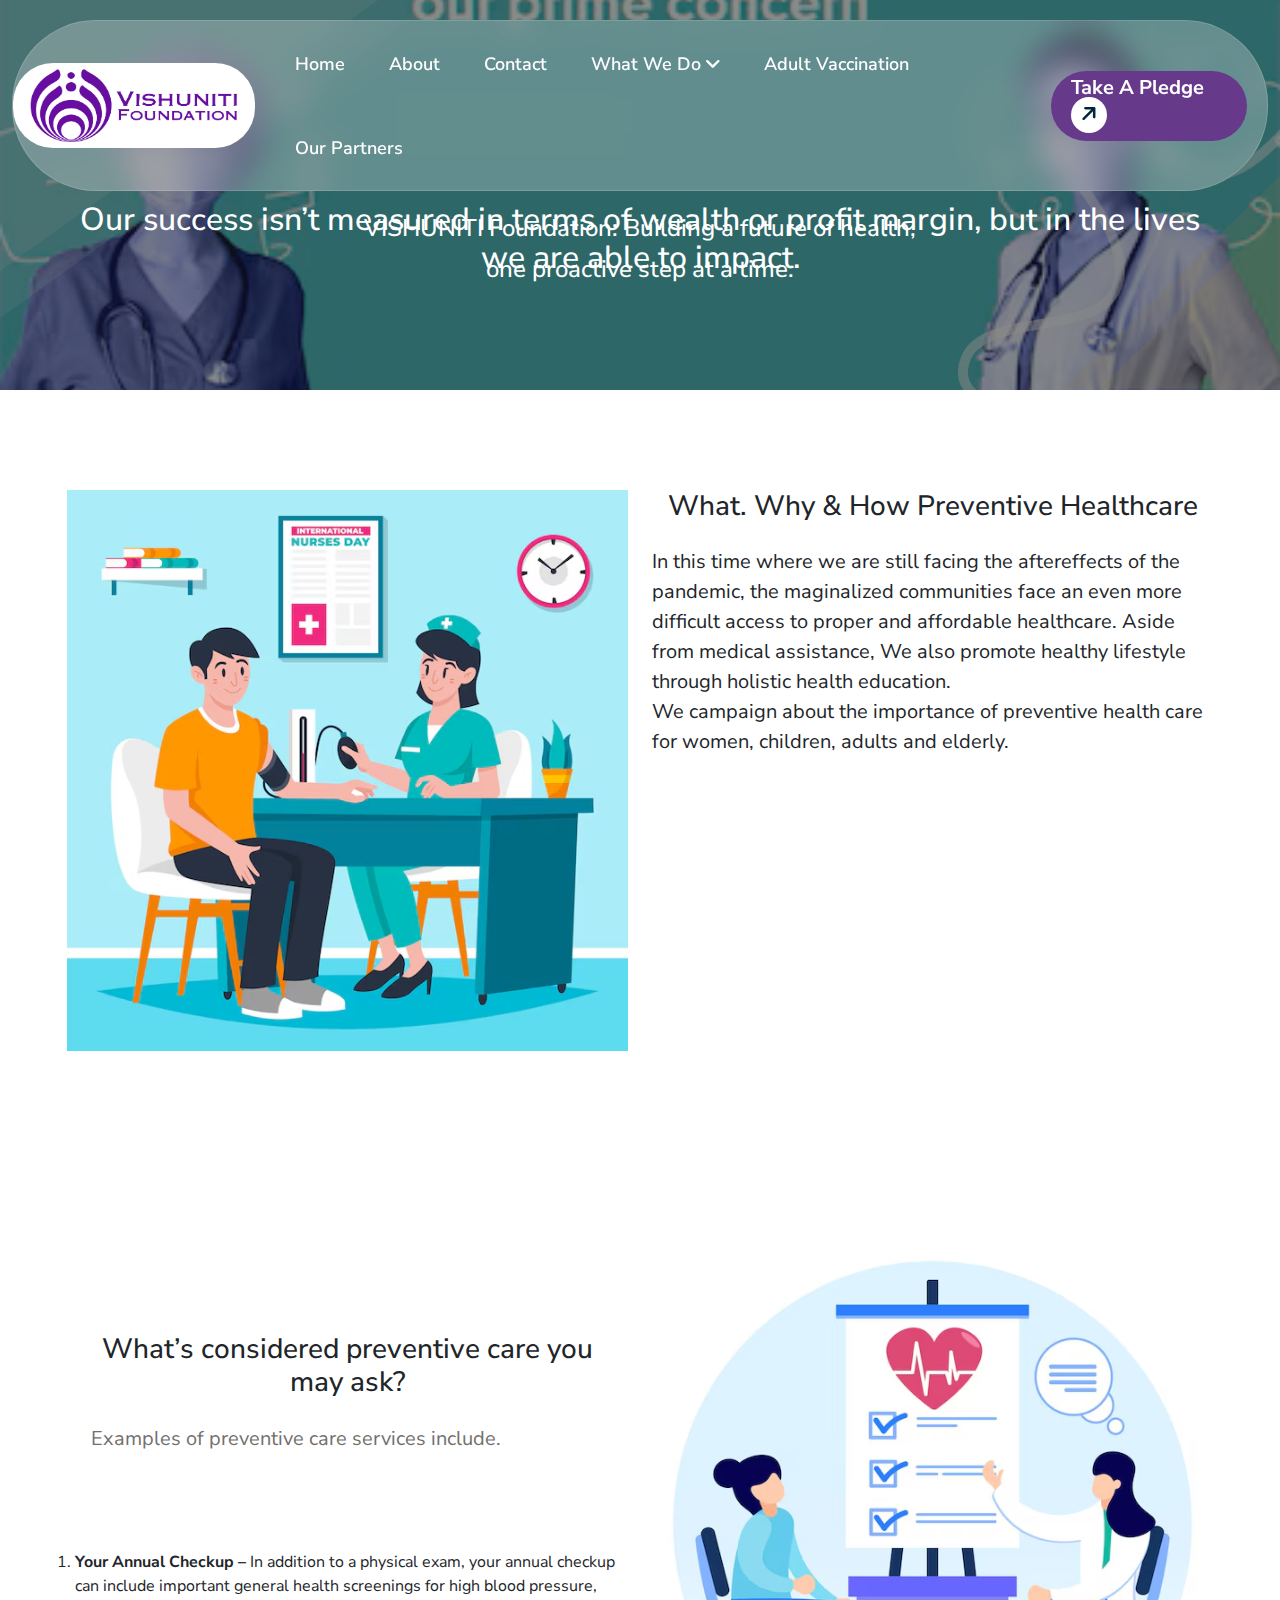
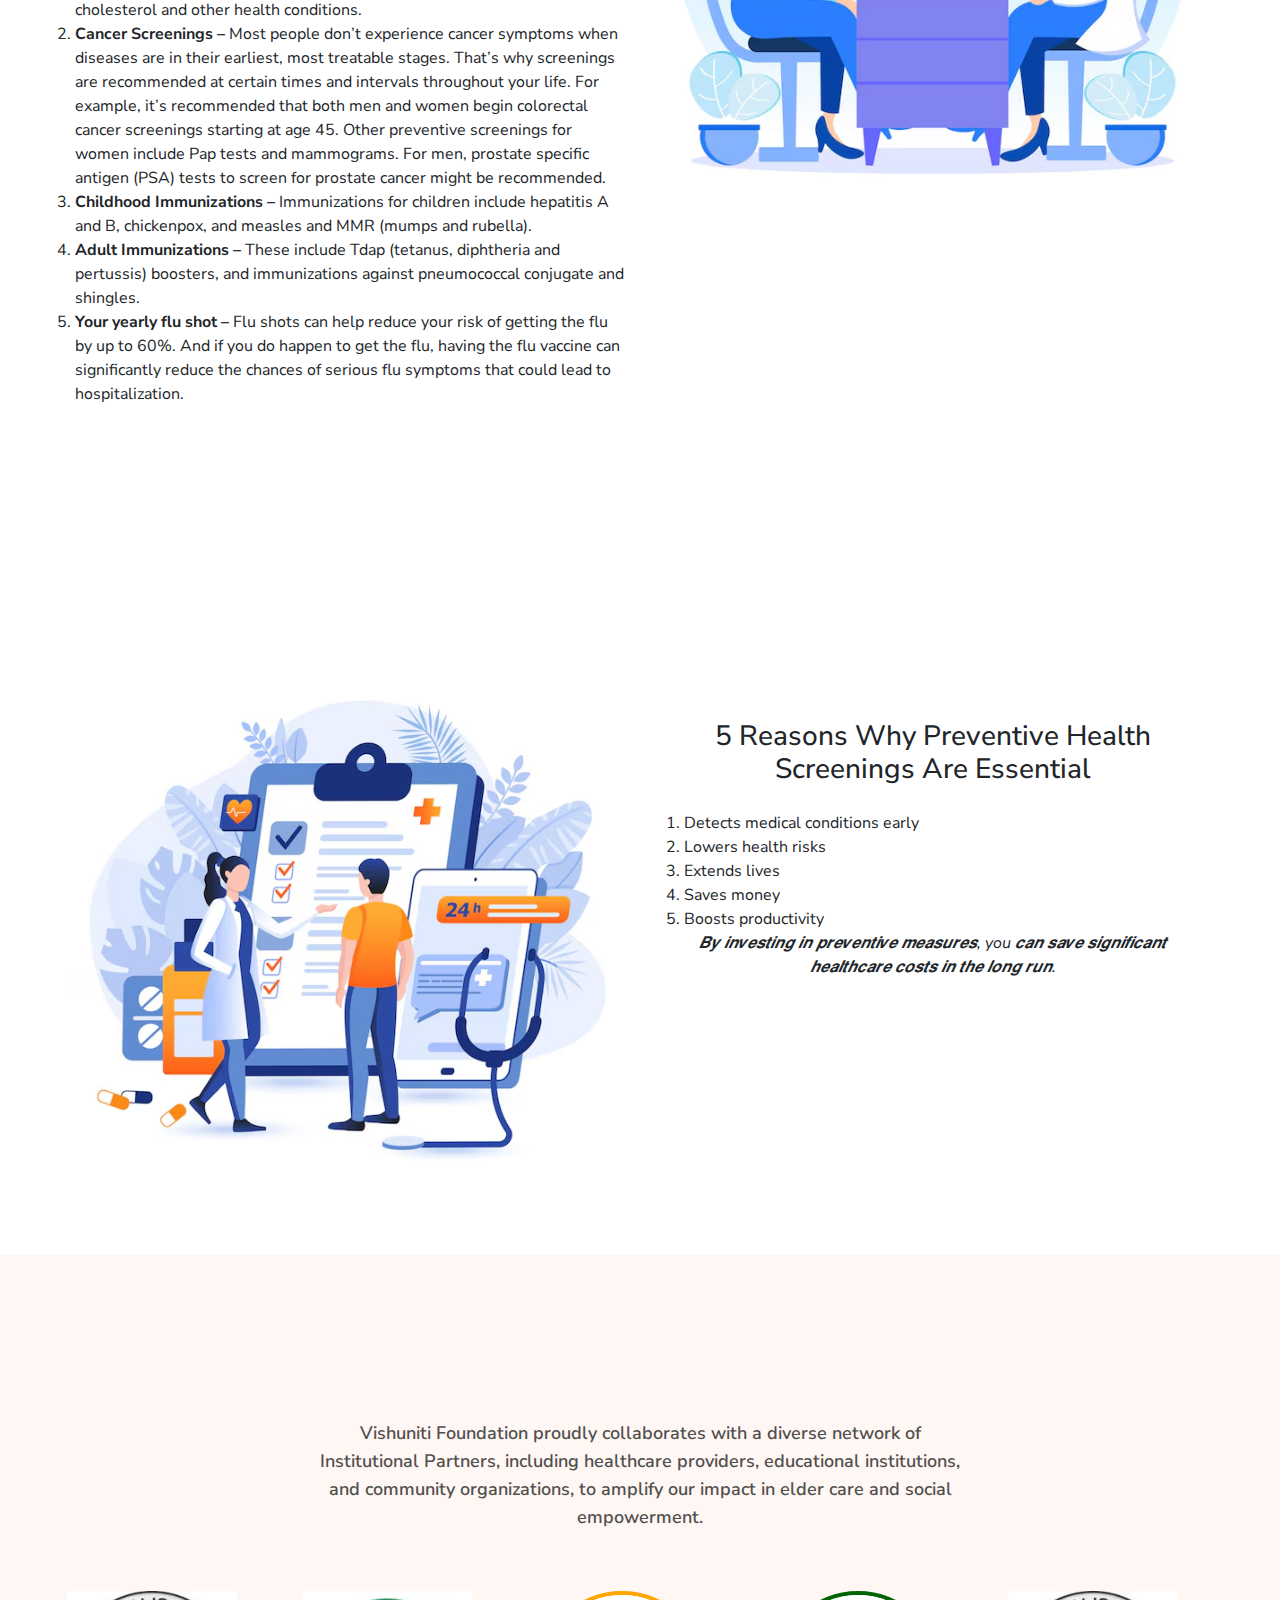
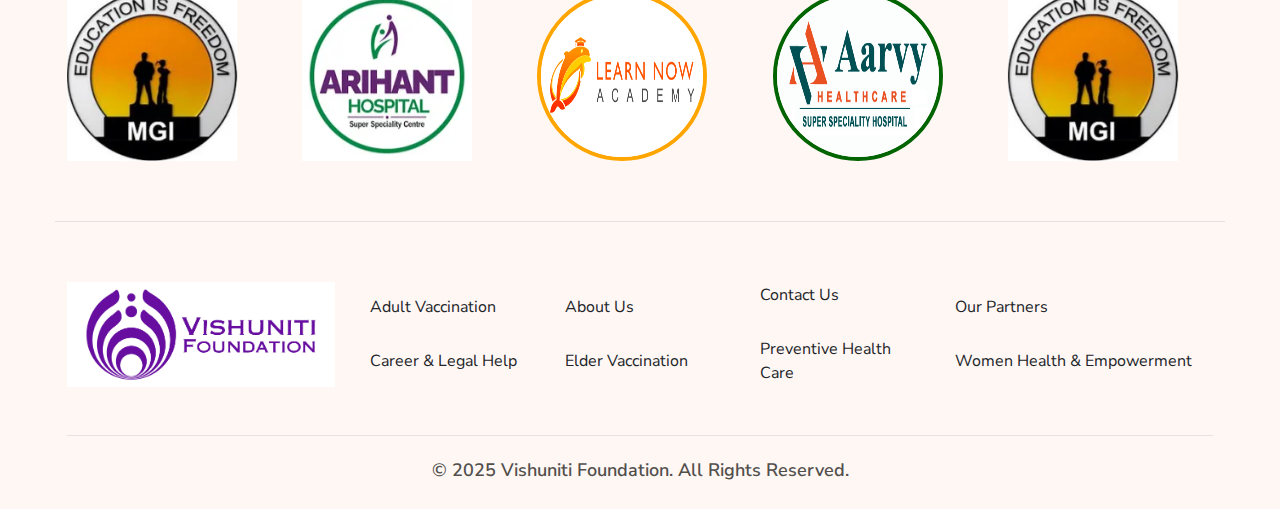
<file: preventive-health-care.html>
<!DOCTYPE html>
<html lang="en">



<head>
  <meta charset="UTF-8">
  <meta name="viewport" content="width=device-width, initial-scale=1.0">
  <title>Vishuniti Foundation Foundation</title>

  <!--=====FAB ICON=======-->
  <link rel="shortcut icon" href="assets/img/logo.png" type="image/x-icon">

  <!--===== CSS LINK =======-->
  <link rel="stylesheet" href="assets/css/plugins/bootstrap.min.css">
  <link rel="stylesheet" href="assets/css/plugins/aos.css">
  <link rel="stylesheet" href="assets/css/plugins/fontawesome.css">
  <link rel="stylesheet" href="assets/css/plugins/magnific-popup.css">
  <link rel="stylesheet" href="assets/css/plugins/mobile.css">
  <link rel="stylesheet" href="assets/css/plugins/owlcarousel.min.css">
  <link rel="stylesheet" href="assets/css/plugins/swiper-bundle.min.css">
  <link rel="stylesheet" href="assets/css/plugins/sidebar.css">
  <link rel="stylesheet" href="assets/css/plugins/slick-slider.css">
  <link rel="stylesheet" href="assets/css/plugins/nice-select.css">
  <link rel="stylesheet" href="assets/css/plugins/lightbox.css">
  <link rel="stylesheet" href="assets/css/main.css">
  <!-- Google tag (gtag.js) -->
  <script async src="https://www.googletagmanager.com/gtag/js?id=G-SVTMN8QK37"></script>
  <script>
    window.dataLayer = window.dataLayer || [];
    function gtag() { dataLayer.push(arguments); }
    gtag('js', new Date());

    gtag('config', 'G-SVTMN8QK37');
  </script>
</head>

<body class="homepage1-body">

  <!--===== PRELOADER STARTS =======-->
  <!-- <div class="preloader">
    <div class="loading-container">
      <div class="loading"></div>
      <div id="loading-icon"><img src="assets/img/preloader/vl-preloader-1.1.png" alt=""></div>
    </div>
  </div> -->


  <!-- ===================== HEADER TOP AREA START =====================-->

  <!-- ===================== HEADER TOP AREA END =====================-->

  <!--=====HEADER START=======-->
  <header>
    <div class="header-area header4 homepage1 header header-sticky d-none d-lg-block mt-20" id="header">
      <div class="container-fluid">
        <div class="row">
          <div class="col-lg-12">
            <div class="header-elements header-elements-1  header-elements-4">
              <div class="site-logo">
                <a href="index.html"><img src="assets/img/logo.jpg" alt=""
                    style="border-radius: 40px; width: 250px; height: 85px;background: white;position: relative;left: -20px;">
                </a>
              </div>
              <div class="main-menu main-menu-4">
                <ul>
                  <li><a href="index.html">Home</a></li>
                  <li><a href="about.html">About</a></li>
                  <li><a href="contact.html">Contact</a></li>
                  <li><a href="#">What We Do <i class="fa-solid fa-angle-down"></i></a>
                    <ul class="dropdown-padding">
                      <li><a href="career-counselling-legal-advice.html">Career counselling & Legal Advice</a></li>
                      <li><a href="elder-vaccination.html">Elder Vaccination</a></li>
                      <!-- <li class="hash-has-sub"><a href="adult-vaccination.html">Adult Vaccination</a></li> -->
                      <li><a href="preventive-health-care.html">Preventive Health Care</a></li>
                      <li><a href="women-health-empowerment.html">Women Health & Empowerment</a></li>
                    </ul>
                  </li>
                  <li><a href="adult-vaccination.html">Adult Vaccination</a>
                  <li><a href="our-partner.html">Our Partners</a></li>
                </ul>
              </div>
              <div class="btn-area4">
                <p id="myBtn" data-bs-toggle="modal" data-bs-target="#exampleModal"
                  class="header-btn1 btn-purple btn-purple">Take A Pledge <span><i
                      class="fa-solid fa-arrow-right"></i></span></p>
              </div>
            </div>
          </div>
          <div>
            <h2 style="color: white; text-align: center;margin: 10px 50px;">Our success isn’t measured in terms of
              wealth or profit margin, but in the lives we are able to impact.</h2>
          </div>
        </div>
      </div>
    </div>
  </header>
  <!--=====HEADER END =======-->

  <!--===== MOBILE HEADER STARTS =======-->
  <!--===== MOBILE HEADER STARTS =======-->
  <div class="mobile-header mobile-haeder4 d-block d-lg-none pt-1 pb-1">
    <div class="container">
      <div class="col-12">
        <div class="mobile-header-elements">
          <div class="mobile-logo">
            <a href="index.html"><img src="assets/img/logo.jpg" alt="" style="width: 220px;"></a>
          </div>
          <div class="mobile-nav-icon mobile-nav-icon3 dots-menu">
            <i class="fa-solid fa-bars"></i>
          </div>
        </div>
      </div>
    </div>
    <div>
      <h5 style="text-align: center; margin: 13px">Our success isn’t measured in terms of wealth or profit margin, but
        in the lives we are able to impact.</h5>
    </div>
  </div>

  <div class="mobile-sidebar mobile-sidebar1">
    <div class="logosicon-area">
      <div class="logos">
        <img src="assets/img/logo.jpg" alt="" style="width: 320px;">
      </div>
      <div class="menu-close">
        <i class="fa-solid fa-xmark"></i>
      </div>
    </div>
    <div class="mobile-nav mobile-nav1">
      <ul class="mobile-nav-list nav-list1">
        <li class="hash-has-sub"><a href="index.html" class="hash-nav">Home</a></li>
        <li class="hash-has-sub"><a href="about.html" class="hash-nav">About</a></li>
        <li class="hash-has-sub"><a href="contact.html" class="hash-nav">Contact Us</a></li>
        <li class="hash-has-sub"><a href="career-counselling-legal-advice.html">Career counselling & Legal Advice</a>
        </li>
        <li class="hash-has-sub"><a href="elder-vaccination.html">Elder Vaccination</a></li>
        <li class="hash-has-sub"><a href="preventive-health-care.html">Preventive Health Care</a></li>
        <li class="hash-has-sub"><a href="women-health-empowerment.html">Women Health & Empowerment</a></li>
        <li class="hash-has-sub"><a href="our-partner.html">Our Partners</a></li>
      </ul>

      <div class="allmobilesection">
        <!-- btn -->
        <div class="vl-about-btn">
          <div class="btn-area4 hash-has-sub">
            <p id="myBtn" data-bs-toggle="modal" data-bs-target="#exampleModal"
              class="header-btn1 btn-purple btn-purple">Take A Pledge <span><i
                  class="fa-solid fa-arrow-right"></i></span></p>
          </div>
        </div>
      </div>
    </div>
  </div>

  <!-- Modal -->
  <div class="modal fade" id="exampleModal" tabindex="-1" aria-labelledby="exampleModalLabel" aria-hidden="true">
    <div class="modal-dialog">
      <div class="modal-content">
        <div class="modal-header">
          <h5 class="modal-title" id="exampleModalLabel">Pledge Form</h5>
          <button type="button" class="btn-close" data-bs-dismiss="modal" aria-label="Close"></button>
        </div>
        <div class="modal-body w-100">
          <form novalidate class="needs-validation">
            <div class="mb-3">
              <label for="name" class="form-label">Name</label>
              <input type="text" id="name" required>
              <div class="invalid-feedback">
                Please enter your name.
              </div>
            </div>
            <div class="mb-3 d-none">
              <label for="email" class="form-label">Email</label>
              <input type="email" id="email" required>
              <div class="invalid-feedback">
                Please enter a valid email address.
              </div>
            </div>
            <div class="mb-3">
              <label for="phone" class="form-label">Phone</label>
              <input type="tel" id="phone" pattern="[0-9]{10}" required title="Phone number should be 10 digits">
              <div class="invalid-feedback">
                Please enter a 10-digit phone number.
              </div>
            </div>
            <div class="mb-3">
              <label for="city" class="form-label">City</label>
              <input type="text" name="city" id="city" required>
            </div>
            <!-- <div class="mb-3 form-check">
              <input required type="radio" name="certificate" class="form-check-input" id="mother"
                value="Celebrate Mother's Day">
              <label class="form-check-label" for="mother">Celebrate Mother's Day</label>
            </div> -->
            <!-- <div class="mb-3 form-check">
              <input required type="radio" name="certificate" class="form-check-input" id="vaccine"
                value="Taken Cervical Cancer Vaccine">
              <label class="form-check-label" for="vaccine">Taken Cervical Cancer Vaccine</label>
            </div> -->
            <div class="mb-3 form-check">
              <input required type="radio" name="certificate" class="form-check-input" id="elder-abuse"
                value="World Elder Abuse Awareness">
              <label class="form-check-label" for="elder-abuse">World Elder Abuse Awareness</label>
            </div>            
            <button type="submit" class="btn text-white submit-btn w-100">Submit</button>
          </form>
        </div>
      </div>
    </div>
  </div>

  <!--===== BREADCRUMB AREA STARTS =======-->
  <section class="vl-breadcrumb"
    style="background-image: url(assets/img/preventive/main.png); background-size: cover;background-position: left;background-repeat: no-repeat;">
    <div class="shape1"><img src="assets/img/breadcrumb/breadcrumb-shape-1.1.png" alt=""></div>
    <div class="shape2"><img src="assets/img/breadcrumb/breadcrumb-shape-1.2.png" alt=""></div>
    <div class="shape2"><img src="assets/img/breadcrumb/breadcrumb-shape-1.3.png" alt=""></div>
    <div class="container">
      <div class="row " style="justify-content: center; text-align: center;">
        <div class="col-12 col-lg-6">
          <div class="vl-breadcrumb-title">
            <div class="vl-breadcrumb-list">
              <h4 class="text-white text-right" style="line-height: 1.7;">VISHUNITI Foundation: Building a future of
                health, one proactive step at a time.
              </h4>
            </div>
          </div>
        </div>
      </div>
    </div>
  </section>
  <!--===== BREADCRUMB AREA ENDS =======-->


  <!--===== ABOUT AREA STARTS =======-->
  <section class="vl-about5 sp2">
    <div class="container">
      <div class="row">
        <div class="col-lg-6 mb-3">
          <img src="./assets/img/preventive/1.png" alt="">
        </div>
        <div class="col-lg-6">
          <h3 class="text-center mb-4">What. Why & How Preventive Healthcare </h3>
          <p style="font-size: var(--ztc-font-size-font-s20);">
            In this time where we are still facing the aftereffects of the pandemic, the maginalized communities face an
            even more difficult access to proper and affordable healthcare. Aside from medical assistance, We also
            promote healthy lifestyle through holistic health education.
            <br>We campaign about the importance of preventive health care for women, children, adults and elderly.
          </p>
        </div>

      </div>
    </div>
  </section>
  <!--===== ABOUT AREA ENDS =======-->


  <!--===== MISSION AREA STARTS =======-->
  <section class="vl-about5 sp2">
    <div class="container">
      <div class="row">
        <div class="col-lg-6 d-block d-lg-none mb-3">
          <img src="./assets/img/preventive/2.png" alt="">
        </div>
        <div class="col-lg-6 text-center">
          <div class="px-4 py-5 my-5">
            <h3 class="text-center mb-4">What’s considered preventive care you may ask?</h3>
            <p class="features-paragrap-text text-align-left">Examples of preventive care services include.</p>
          </div>
          <ul class="ps-2 text-align-left">
            <li class="list-style-auto"><b>Your Annual Checkup –</b> In addition to a physical exam, your annual checkup
              can include important general health screenings for high blood pressure, cholesterol and other health
              conditions.</li>
            <li class="list-style-auto"><b>Cancer Screenings –</b> Most people don’t experience cancer symptoms when
              diseases are in their earliest, most treatable stages. That’s why screenings are recommended at certain
              times and intervals throughout your life. For example, it’s recommended that both men and women begin
              colorectal cancer screenings starting at age 45. Other preventive screenings for women include Pap tests
              and mammograms. For men, prostate specific antigen (PSA) tests to screen for prostate cancer might be
              recommended.</li>
            <li class="list-style-auto"><b>Childhood Immunizations –</b> Immunizations for children include hepatitis A
              and B, chickenpox, and measles and MMR (mumps and rubella).</li>
            <li class="list-style-auto"><b>Adult Immunizations –</b> These include Tdap (tetanus, diphtheria and
              pertussis) boosters, and immunizations against pneumococcal conjugate and shingles.</li>
            <li class="list-style-auto"><b>Your yearly flu shot –</b> Flu shots can help reduce your risk of getting the
              flu by up to 60%. And if you do happen to get the flu, having the flu vaccine can significantly reduce the
              chances of serious flu symptoms that could lead to hospitalization.</li>
          </ul>
        </div>
        <div class="col-lg-6 d-none d-lg-block">
          <img src="./assets/img/preventive/2.png" alt="">
        </div>
      </div>
    </div>
  </section>

  <section class="vl-about5 sp2">
    <div class="container">
      <div class="row mt-5">
        <div class="col-lg-6 d-none d-lg-block">
          <img src="./assets/img/preventive/3.png" alt="">
        </div>
        <div class="col-lg-6 d-block d-lg-none mb-3">
          <img src="./assets/img/preventive/3.png" alt="">
        </div>
        <div class="col-lg-6 text-center">
          <div class="px-4 py-5 my-5">
            <h3 class="text-center mb-4">5 Reasons Why Preventive Health Screenings Are Essential</h3>

            <ul class="ps-2 text-align-left">
              <li class="list-style-auto">Detects medical conditions early</li>
              <li class="list-style-auto">Lowers health risks</li>
              <li class="list-style-auto">Extends lives</li>
              <li class="list-style-auto">Saves money</li>
              <li class="list-style-auto">Boosts productivity</li>
            </ul>
            <p><i>𝑩𝒚 𝒊𝒏𝒗𝒆𝒔𝒕𝒊𝒏𝒈 𝒊𝒏 𝒑𝒓𝒆𝒗𝒆𝒏𝒕𝒊𝒗𝒆 𝒎𝒆𝒂𝒔𝒖𝒓𝒆𝒔, you 𝒄𝒂𝒏 𝒔𝒂𝒗𝒆
                𝒔𝒊𝒈𝒏𝒊𝒇𝒊𝒄𝒂𝒏𝒕 𝒉𝒆𝒂𝒍𝒕𝒉𝒄𝒂𝒓𝒆 𝒄𝒐𝒔𝒕𝒔 𝒊𝒏 𝒕𝒉𝒆 𝒍𝒐𝒏𝒈 𝒓𝒖𝒏.</i></p>
          </div>
        </div>
      </div>

    </div>
  </section>

  <!--===== MISSION AREA END =======-->

  <!--===== FOOTER AREA STARTS =======-->

  <footer class="vl-footer-bg-4">
    <div class="container">
      <div class="row">
        <div class="col-lg-7 mx-auto">
          <div class="vl-section-title4 text-center mb-60">

            <h2 class="title text-anime-style-3">Our Institutional Partners</h2>
            <p class="para">Vishuniti Foundation proudly collaborates with a diverse network of Institutional Partners,
              including healthcare providers, educational institutions, and community organizations, to amplify our
              impact in elder care and social empowerment.</p>
          </div>
        </div>
      </div>
      <div class="row">
        <div id="vl-brand-active4" class="owl-carousel owl-theme">
          <div class="single-brand-logo">
            <img src="assets/img/brand/1.webp" alt="">
          </div>

          <div class="single-brand-logo">
            <img src="assets/img/brand/2.webp" alt="">
          </div>

          <div class="single-brand-logo w-100">
            <img src="assets/img/brand/3.png" alt="" style="height: 170px;
                    width: 170px !important;                        
                    border: 4px solid orange;
                    border-radius: 60%;">
          </div>
          <div class="single-brand-logo w-100">
            <img src="assets/img/partner/4.png" alt="" style="height: 170px;
                    width: 170px !important;                        
                    border: 4px solid darkgreen;
                    border-radius: 60%;">
          </div>
        </div>
      </div>
    </div>
    <div class="container">
      <div class="row" style="align-items: center;">
        <!-- single widget -->
        <div class="col-lg-3 col-md-6">
          <div class="vl-footer-widget-1 mb-30">
            <div class="">
              <a href="index.html"><img src="assets/img/logo.jpg" alt=""></a>
            </div>
          </div>
        </div>

        <!-- single widget -->
        <div class="col-lg-2 col-md-6">
          <div class="vl-footer-widget-2 pl-10 pr-10 mb-30">
            <a href="adult-vaccination.html">Adult Vaccination</a>
          </div>
          <div class="vl-footer-widget-2 pl-10 pr-10 mb-30 text-left">
            <a href="career-counselling-legal-advice.html">Career & Legal Help</a>
          </div>
        </div>

        <!-- single widget -->
        <div class="col-lg-2 col-md-6">
          <div class="vl-footer-widget-2 pl-10 pr-10 mb-30">
            <a href="about.html">About Us</a>
          </div>
          <div class="vl-footer-widget-2 pl-10 pr-10 mb-30 text-left">
            <a href="elder-vaccination.html">Elder Vaccination</a>
          </div>
        </div>

        <div class="col-lg-2 col-md-6">
          <div class="vl-footer-widget-2 pl-10 pr-10 mb-30">
            <a href="contact.html">Contact Us</a>
          </div>
          <div class="vl-footer-widget-2 pl-10 pr-10 mb-30">
            <a href="preventive-health-care.html">Preventive Health Care</a>
          </div>
        </div>
        <div class="col-lg-3 col-md-6">
          <div class="vl-footer-widget-2 pl-10 pr-10 mb-30">
            <a href="our-partner.html">Our Partners</a>
          </div>
          <div class="vl-footer-widget-2 pl-10 pr-10 mb-30">
            <a href="women-health-empowerment.html">Women Health & Empowerment</a>
          </div>
        </div>


      </div>

      <div class="vl-copyright">
        <div class="row">
          <div class="col-lg-12 text-center">
            <p class="vl-copyright-text">© 2025 Vishuniti Foundation. All Rights Reserved.</p>
          </div>
        </div>
      </div>
    </div>
  </footer>
  <!--===== FOOTER AREA ENDS =======-->

  <!--===== Scroll Top =======-->
  <div class="paginacontainer">
    <div class="progress-wrap">
      <svg class="progress-circle svg-content" width="100%" height="100%" viewBox="-1 -1 102 102">
        <path d="M50,1 a49,49 0 0,1 0,98 a49,49 0 0,1 0,-98" />
      </svg>
    </div>
  </div>



  <!--===== JS SCRIPT LINK =======-->
  <script src="assets/js/plugins/jquery-3.7.1.min.js"></script>
  <script src="assets/js/plugins/bootstrap.min.js"></script>
  <script src="assets/js/plugins/fontawesome.js"></script>
  <script src="assets/js/plugins/aos.js"></script>
  <script src="assets/js/plugins/counter.js"></script>
  <script src="assets/js/plugins/sidebar.js"></script>
  <script src="assets/js/plugins/magnific-popup.js"></script>
  <script src="assets/js/plugins/mobilemenu.js"></script>
  <script src="assets/js/plugins/owlcarousel.min.js"></script>
  <script src="assets/js/plugins/swiper-bundle.min.js"></script>
  <script src="assets/js/plugins/nice-select.js"></script>
  <script src="assets/js/plugins/jquery.counterup.min.js"></script>
  <script src="assets/js/plugins/waypoints.js"></script>
  <script src="assets/js/plugins/slick-slider.js"></script>
  <script src="assets/js/plugins/circle-progress.js"></script>
  <script src="assets/js/plugins/gsap.min.js"></script>
  <script src="assets/js/plugins/ScrollTrigger.min.js"></script>
  <script src="assets/js/plugins/Splitetext.js"></script>
  <script src="assets/js/plugins/lightbox.js"></script>
  <script src="assets/js/main.js"></script>
  <script src="assets/js/plugins/modal.js"></script>

</body>



</html>
</file>
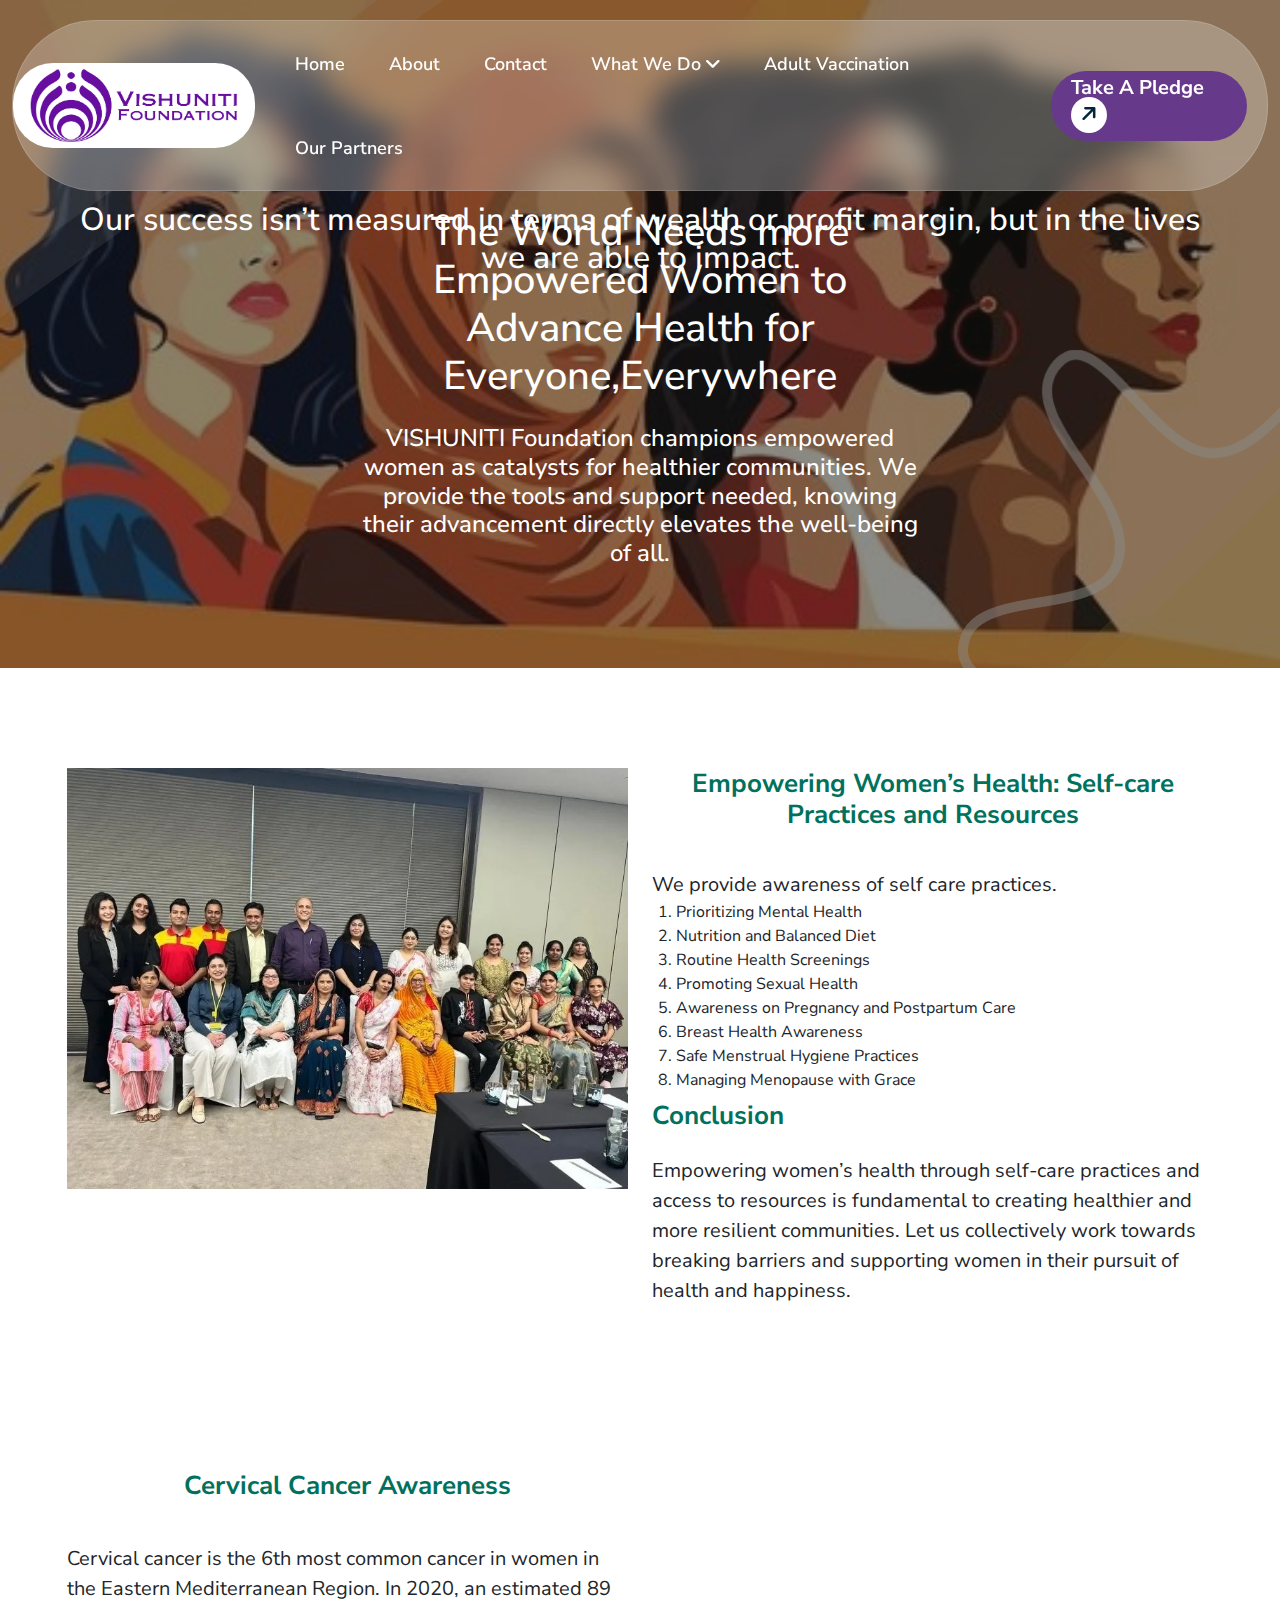
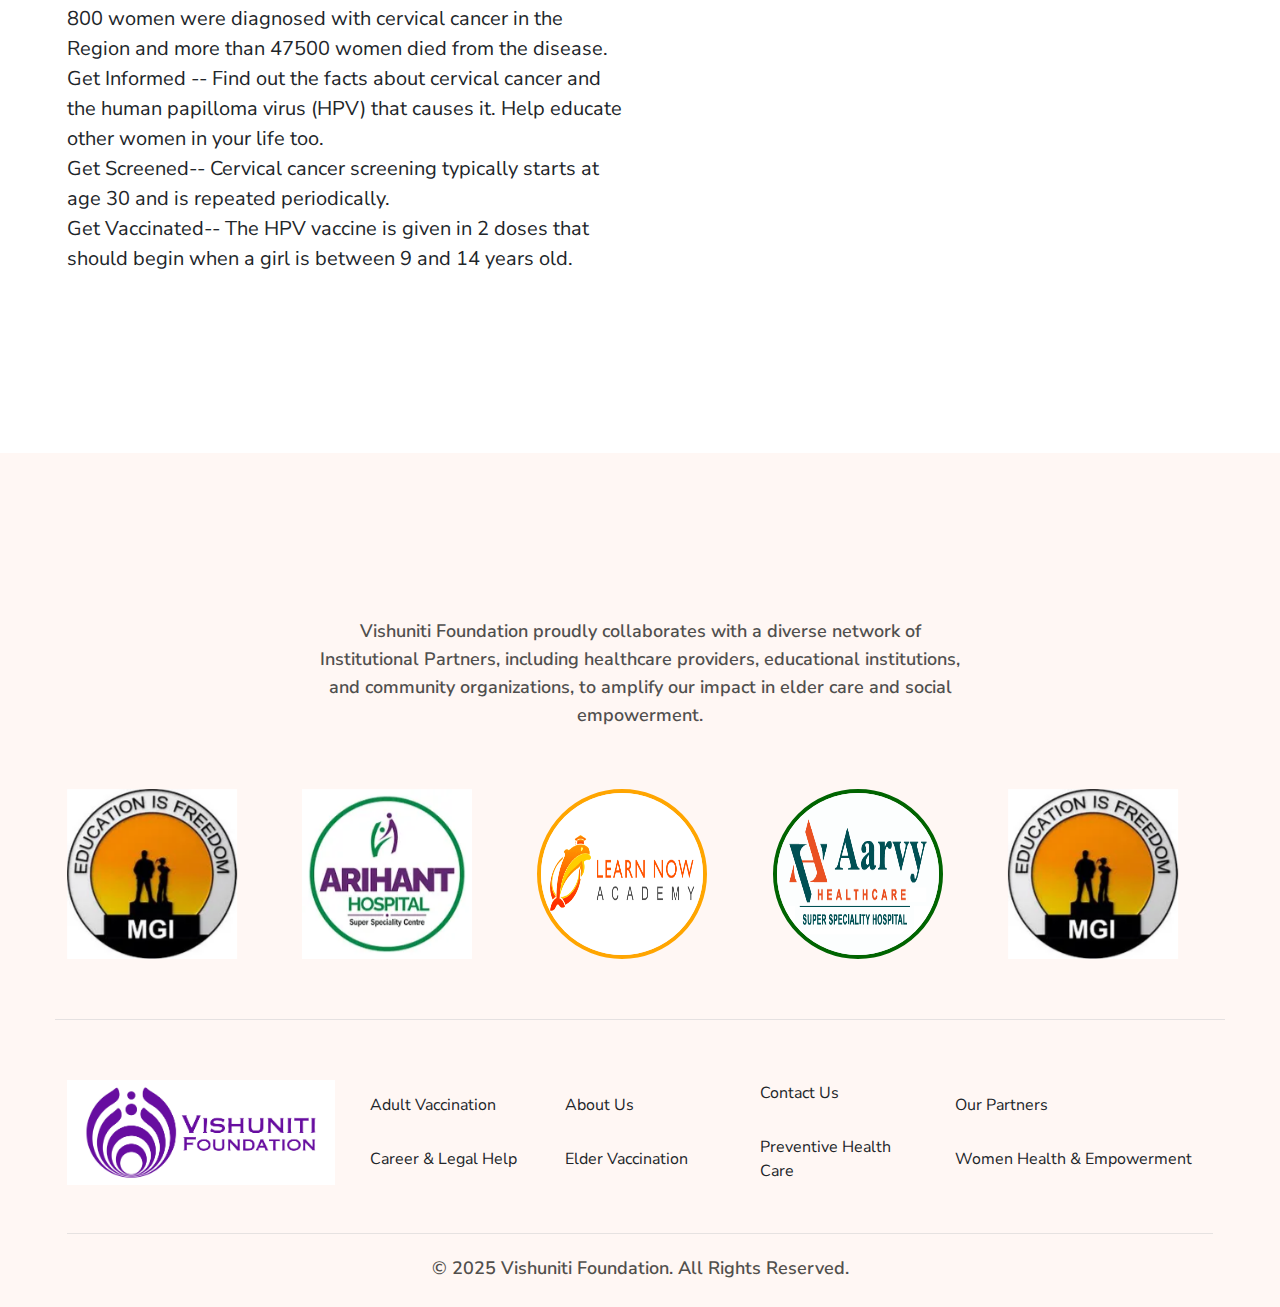
<file: women-health-empowerment.html>
<!DOCTYPE html>
<html lang="en">



<head>
  <meta charset="UTF-8">
  <meta name="viewport" content="width=device-width, initial-scale=1.0">
  <title>Vishuniti Foundation Foundation</title>

  <!--=====FAB ICON=======-->
  <link rel="shortcut icon" href="assets/img/logo.png" type="image/x-icon">

  <!--===== CSS LINK =======-->
  <link rel="stylesheet" href="assets/css/plugins/bootstrap.min.css">
  <link rel="stylesheet" href="assets/css/plugins/aos.css">
  <link rel="stylesheet" href="assets/css/plugins/fontawesome.css">
  <link rel="stylesheet" href="assets/css/plugins/magnific-popup.css">
  <link rel="stylesheet" href="assets/css/plugins/mobile.css">
  <link rel="stylesheet" href="assets/css/plugins/owlcarousel.min.css">
  <link rel="stylesheet" href="assets/css/plugins/swiper-bundle.min.css">
  <link rel="stylesheet" href="assets/css/plugins/sidebar.css">
  <link rel="stylesheet" href="assets/css/plugins/slick-slider.css">
  <link rel="stylesheet" href="assets/css/plugins/nice-select.css">
  <link rel="stylesheet" href="assets/css/plugins/lightbox.css">
  <link rel="stylesheet" href="assets/css/main.css">
  <!-- Google tag (gtag.js) -->
  <script async src="https://www.googletagmanager.com/gtag/js?id=G-SVTMN8QK37"></script>
  <script>
    window.dataLayer = window.dataLayer || [];
    function gtag() { dataLayer.push(arguments); }
    gtag('js', new Date());

    gtag('config', 'G-SVTMN8QK37');
  </script>
</head>

<body class="homepage1-body">

  <!--===== PRELOADER STARTS =======-->
  <!-- <div class="preloader">
    <div class="loading-container">
      <div class="loading"></div>
      <div id="loading-icon"><img src="assets/img/preloader/vl-preloader-1.1.png" alt=""></div>
    </div>
  </div> -->


  <!-- ===================== HEADER TOP AREA START =====================-->

  <!-- ===================== HEADER TOP AREA END =====================-->

  <!--=====HEADER START=======-->
  <header>
    <div class="header-area header4 homepage1 header header-sticky d-none d-lg-block mt-20" id="header">
      <div class="container-fluid">
        <div class="row">
          <div class="col-lg-12">
            <div class="header-elements header-elements-1  header-elements-4">
              <div class="site-logo">
                <a href="index.html"><img src="assets/img/logo.jpg" alt=""
                    style="border-radius: 40px; width: 250px; height: 85px;background: white;position: relative;left: -20px;">
                </a>
              </div>
              <div class="main-menu main-menu-4">
                <ul>
                  <li><a href="index.html">Home</a></li>
                  <li><a href="about.html">About</a></li>
                  <li><a href="contact.html">Contact</a></li>
                  <li><a href="#">What We Do <i class="fa-solid fa-angle-down"></i></a>
                    <ul class="dropdown-padding">
                      <li><a href="career-counselling-legal-advice.html">Career counselling & Legal Advice</a></li>
                      <li><a href="elder-vaccination.html">Elder Vaccination</a></li>
                      <!-- <li class="hash-has-sub"><a href="adult-vaccination.html">Adult Vaccination</a></li> -->
                      <li><a href="preventive-health-care.html">Preventive Health Care</a></li>
                      <li><a href="women-health-empowerment.html">Women Health & Empowerment</a></li>
                    </ul>
                  </li>
                  <li><a href="adult-vaccination.html">Adult Vaccination</a>
                  <li><a href="our-partner.html">Our Partners</a></li>
                </ul>
              </div>
              <div class="btn-area4">
                <p id="myBtn" data-bs-toggle="modal" data-bs-target="#exampleModal"
                  class="header-btn1 btn-purple btn-purple">Take A Pledge <span><i
                      class="fa-solid fa-arrow-right"></i></span></p>
              </div>
            </div>
          </div>
          <div>
            <h2 style="color: white; text-align: center;margin: 10px 50px;">Our success isn’t measured in terms of
              wealth or profit margin, but in the lives we are able to impact.</h2>
          </div>
        </div>
      </div>
    </div>
  </header>
  <!--=====HEADER END =======-->

  <!--===== MOBILE HEADER STARTS =======-->
  <!--===== MOBILE HEADER STARTS =======-->
  <div class="mobile-header mobile-haeder4 d-block d-lg-none pt-1 pb-1">
    <div class="container">
      <div class="col-12">
        <div class="mobile-header-elements">
          <div class="mobile-logo">
            <a href="index.html"><img src="assets/img/logo.jpg" alt="" style="width: 220px;"></a>
          </div>
          <div class="mobile-nav-icon mobile-nav-icon3 dots-menu">
            <i class="fa-solid fa-bars"></i>
          </div>
        </div>
      </div>
    </div>
    <div>
      <h5 style="text-align: center; margin: 13px">Our success isn’t measured in terms of wealth or profit margin, but
        in the lives we are able to impact.</h5>
    </div>
  </div>

  <div class="mobile-sidebar mobile-sidebar1">
    <div class="logosicon-area">
      <div class="logos">
        <img src="assets/img/logo.jpg" alt="" style="width: 320px;">
      </div>
      <div class="menu-close">
        <i class="fa-solid fa-xmark"></i>
      </div>
    </div>
    <div class="mobile-nav mobile-nav1">
      <ul class="mobile-nav-list nav-list1">
        <li class="hash-has-sub"><a href="index.html" class="hash-nav">Home</a></li>
        <li class="hash-has-sub"><a href="about.html" class="hash-nav">About</a></li>
        <li class="hash-has-sub"><a href="contact.html" class="hash-nav">Contact Us</a></li>
        <li class="hash-has-sub"><a href="career-counselling-legal-advice.html">Career counselling & Legal Advice</a>
        </li>
        <li class="hash-has-sub"><a href="elder-vaccination.html">Elder Vaccination</a></li>
        <li class="hash-has-sub"><a href="preventive-health-care.html">Preventive Health Care</a></li>
        <li class="hash-has-sub"><a href="women-health-empowerment.html">Women Health & Empowerment</a></li>
        <li class="hash-has-sub"><a href="our-partner.html">Our Partners</a></li>
      </ul>

      <div class="allmobilesection">
        <!-- btn -->
        <div class="vl-about-btn">
          <div class="btn-area4 hash-has-sub">
            <p id="myBtn" data-bs-toggle="modal" data-bs-target="#exampleModal"
              class="header-btn1 btn-purple btn-purple">Take A Pledge <span><i
                  class="fa-solid fa-arrow-right"></i></span></p>
          </div>
        </div>
      </div>
    </div>
  </div>

  <!-- Modal -->
  <div class="modal fade" id="exampleModal" tabindex="-1" aria-labelledby="exampleModalLabel" aria-hidden="true">
    <div class="modal-dialog">
      <div class="modal-content">
        <div class="modal-header">
          <h5 class="modal-title" id="exampleModalLabel">Pledge Form</h5>
          <button type="button" class="btn-close" data-bs-dismiss="modal" aria-label="Close"></button>
        </div>
        <div class="modal-body w-100">
          <form novalidate class="needs-validation">
            <div class="mb-3">
              <label for="name" class="form-label">Name</label>
              <input type="text" id="name" required>
              <div class="invalid-feedback">
                Please enter your name.
              </div>
            </div>
            <div class="mb-3 d-none">
              <label for="email" class="form-label">Email</label>
              <input type="email" id="email" required>
              <div class="invalid-feedback">
                Please enter a valid email address.
              </div>
            </div>
            <div class="mb-3">
              <label for="phone" class="form-label">Phone</label>
              <input type="tel" id="phone" pattern="[0-9]{10}" required title="Phone number should be 10 digits">
              <div class="invalid-feedback">
                Please enter a 10-digit phone number.
              </div>
            </div>
            <div class="mb-3">
              <label for="city" class="form-label">City</label>
              <input type="text" name="city" id="city" required>
            </div>
            <!-- <div class="mb-3 form-check">
              <input required type="radio" name="certificate" class="form-check-input" id="mother"
                value="Celebrate Mother's Day">
              <label class="form-check-label" for="mother">Celebrate Mother's Day</label>
            </div> -->
            <!-- <div class="mb-3 form-check">
              <input required type="radio" name="certificate" class="form-check-input" id="vaccine"
                value="Taken Cervical Cancer Vaccine">
              <label class="form-check-label" for="vaccine">Taken Cervical Cancer Vaccine</label>
            </div> -->
            <div class="mb-3 form-check">
              <input required type="radio" name="certificate" class="form-check-input" id="elder-abuse"
                value="World Elder Abuse Awareness">
              <label class="form-check-label" for="elder-abuse">World Elder Abuse Awareness</label>
            </div>            
            <button type="submit" class="btn text-white submit-btn w-100">Submit</button>
          </form>
        </div>
      </div>
    </div>
  </div>

  <!--===== BREADCRUMB AREA STARTS =======-->
  <section class="vl-breadcrumb"
    style="background-image: url(assets/img/woman/1.jpg); background-size: cover;background-position: left;background-repeat: no-repeat;">
    <div class="shape1"><img src="assets/img/breadcrumb/breadcrumb-shape-1.1.png" alt=""></div>
    <div class="shape2"><img src="assets/img/breadcrumb/breadcrumb-shape-1.2.png" alt=""></div>
    <div class="shape2"><img src="assets/img/breadcrumb/breadcrumb-shape-1.3.png" alt=""></div>
    <div class="container">
      <div class="row " style="justify-content: center; text-align: center;">
        <div class="col-12 col-lg-6">
          <div class="vl-breadcrumb-title">
            <div class="vl-breadcrumb-list">
              <h1 class="text-white text-right" style="line-height: 1.2;">
                The World Needs more Empowered Women to Advance Health for Everyone,Everywhere
              </h1><br>
              <h4 class="text-white">
                VISHUNITI Foundation champions empowered women as catalysts for healthier communities. We provide the
                tools and support needed, knowing their advancement directly elevates the well-being of all.
              </h4>
            </div>
          </div>
        </div>
      </div>
    </div>
  </section>
  <!--===== BREADCRUMB AREA ENDS =======-->


  <!--===== ABOUT AREA STARTS =======-->
  <section class="vl-about5 sp2">
    <div class="container">
      <div class="row">
        <div class="col-lg-6 mb-3">
          <img src="./assets/img/woman/2.jpg" alt="" class="w-100">
        </div>
        <div class="col-lg-6">
          <div class="row">
            <div class="col-lg-12">
              <h3 class="text-center features-heading-text mb-3" style="line-height: 1.2;">Empowering Women’s Health:
                Self-care Practices and Resources</h3>
              <p style="font-size: var(--ztc-font-size-font-s20);">
                We provide awareness of self care practices.
              </p>
              <ul class="ps-4">
                <li class="list-style-auto">Prioritizing Mental Health</li>
                <li class="list-style-auto">Nutrition and Balanced Diet</li>
                <li class="list-style-auto">Routine Health Screenings</li>
                <li class="list-style-auto">Promoting Sexual Health</li>
                <li class="list-style-auto">Awareness on Pregnancy and Postpartum Care</li>
                <li class="list-style-auto">Breast Health Awareness</li>
                <li class="list-style-auto">Safe Menstrual Hygiene Practices</li>
                <li class="list-style-auto">Managing Menopause with Grace</li>
              </ul>
              <h3 class="text-align-left features-heading-text mt-2" style="line-height: 1.2;">Conclusion</h3>
              <p style="font-size: var(--ztc-font-size-font-s20);">
                Empowering women’s health through self-care practices and access to resources is fundamental to creating
                healthier and more resilient communities. Let us collectively work towards breaking barriers and
                supporting women in their pursuit of health and happiness.
              </p>
            </div>
          </div>
        </div>

      </div>
    </div>
  </section>
  <!--===== ABOUT AREA ENDS =======-->

  <section class="vl-about5 sp2">
    <div class="container">
      <div class="row">
        <div class="col-lg-6 d-block d-lg-none mb-3">
          <iframe width="100%" height="300" src="https://www.youtube.com/embed/k5Y5MiQPRK8"
            title="Cervical cancer is preventable and treatable: it is time to eliminate it" frameborder="0"
            allow="accelerometer; autoplay; clipboard-write; encrypted-media; gyroscope; picture-in-picture; web-share"
            referrerpolicy="strict-origin-when-cross-origin" allowfullscreen></iframe>
        </div>
        <div class="col-lg-6">
          <h3 class="text-center features-heading-text">Cervical Cancer Awareness</h3>
          <br>
          <p class="" style="font-size: var(--ztc-font-size-font-s20);">
            Cervical cancer is the 6th most common cancer in women in the Eastern Mediterranean Region. In 2020, an
            estimated 89 800 women were diagnosed with cervical cancer in the Region and more than 47500 women died from
            the disease.
          </p>
          <p class="" style="font-size: var(--ztc-font-size-font-s20);">
            Get Informed -- Find out the facts about cervical cancer and the human papilloma virus (HPV) that causes it.
            Help educate other women in your life too.
          </p>
          <p class="" style="font-size: var(--ztc-font-size-font-s20);">
            Get Screened-- Cervical cancer screening typically starts at age 30 and is repeated periodically.
          </p>
          <p class="" style="font-size: var(--ztc-font-size-font-s20);">
            Get Vaccinated-- The HPV vaccine is given in 2 doses that should begin when a girl is between 9 and 14 years
            old.
          </p>

        </div>
        <div class="col-lg-6 d-none d-lg-block">
          <iframe width="100%" height="500" src="https://www.youtube.com/embed/k5Y5MiQPRK8"
            title="Cervical cancer is preventable and treatable: it is time to eliminate it" frameborder="0"
            allow="accelerometer; autoplay; clipboard-write; encrypted-media; gyroscope; picture-in-picture; web-share"
            referrerpolicy="strict-origin-when-cross-origin" allowfullscreen></iframe>
        </div>
      </div>
    </div>
  </section>
  <!--===== MISSION AREA STARTS =======-->




  <!--===== MISSION AREA END =======-->

  <!--===== FOOTER AREA STARTS =======-->

  <footer class="vl-footer-bg-4">
    <div class="container">
      <div class="row">
        <div class="col-lg-7 mx-auto">
          <div class="vl-section-title4 text-center mb-60">

            <h2 class="title text-anime-style-3">Our Institutional Partners</h2>
            <p class="para">Vishuniti Foundation proudly collaborates with a diverse network of Institutional Partners,
              including healthcare providers, educational institutions, and community organizations, to amplify our
              impact in elder care and social empowerment.</p>
          </div>
        </div>
      </div>
      <div class="row">
        <div id="vl-brand-active4" class="owl-carousel owl-theme">
          <div class="single-brand-logo">
            <img src="assets/img/brand/1.webp" alt="">
          </div>

          <div class="single-brand-logo">
            <img src="assets/img/brand/2.webp" alt="">
          </div>

          <div class="single-brand-logo w-100">
            <img src="assets/img/brand/3.png" alt="" style="height: 170px;
                    width: 170px !important;                        
                    border: 4px solid orange;
                    border-radius: 60%;">
          </div>
          <div class="single-brand-logo w-100">
            <img src="assets/img/partner/4.png" alt="" style="height: 170px;
                    width: 170px !important;                        
                    border: 4px solid darkgreen;
                    border-radius: 60%;">
          </div>
        </div>
      </div>
    </div>
    <div class="container">
      <div class="row" style="align-items: center;">
        <!-- single widget -->
        <div class="col-lg-3 col-md-6">
          <div class="vl-footer-widget-1 mb-30">
            <div class="">
              <a href="index.html"><img src="assets/img/logo.jpg" alt=""></a>
            </div>
          </div>
        </div>

        <!-- single widget -->
        <div class="col-lg-2 col-md-6">
          <div class="vl-footer-widget-2 pl-10 pr-10 mb-30">
            <a href="adult-vaccination.html">Adult Vaccination</a>
          </div>
          <div class="vl-footer-widget-2 pl-10 pr-10 mb-30 text-left">
            <a href="career-counselling-legal-advice.html">Career & Legal Help</a>
          </div>
        </div>

        <!-- single widget -->
        <div class="col-lg-2 col-md-6">
          <div class="vl-footer-widget-2 pl-10 pr-10 mb-30">
            <a href="about.html">About Us</a>
          </div>
          <div class="vl-footer-widget-2 pl-10 pr-10 mb-30 text-left">
            <a href="elder-vaccination.html">Elder Vaccination</a>
          </div>
        </div>

        <div class="col-lg-2 col-md-6">
          <div class="vl-footer-widget-2 pl-10 pr-10 mb-30">
            <a href="contact.html">Contact Us</a>
          </div>
          <div class="vl-footer-widget-2 pl-10 pr-10 mb-30">
            <a href="preventive-health-care.html">Preventive Health Care</a>
          </div>
        </div>
        <div class="col-lg-3 col-md-6">
          <div class="vl-footer-widget-2 pl-10 pr-10 mb-30">
            <a href="our-partner.html">Our Partners</a>
          </div>
          <div class="vl-footer-widget-2 pl-10 pr-10 mb-30">
            <a href="women-health-empowerment.html">Women Health & Empowerment</a>
          </div>
        </div>


      </div>

      <div class="vl-copyright">
        <div class="row">
          <div class="col-lg-12 text-center">
            <p class="vl-copyright-text">© 2025 Vishuniti Foundation. All Rights Reserved.</p>
          </div>
        </div>
      </div>
    </div>
  </footer>
  <!--===== FOOTER AREA ENDS =======-->

  <!--===== Scroll Top =======-->
  <div class="paginacontainer">
    <div class="progress-wrap">
      <svg class="progress-circle svg-content" width="100%" height="100%" viewBox="-1 -1 102 102">
        <path d="M50,1 a49,49 0 0,1 0,98 a49,49 0 0,1 0,-98" />
      </svg>
    </div>
  </div>



  <!--===== JS SCRIPT LINK =======-->
  <script src="assets/js/plugins/jquery-3.7.1.min.js"></script>
  <script src="assets/js/plugins/bootstrap.min.js"></script>
  <script src="assets/js/plugins/fontawesome.js"></script>
  <script src="assets/js/plugins/aos.js"></script>
  <script src="assets/js/plugins/counter.js"></script>
  <script src="assets/js/plugins/sidebar.js"></script>
  <script src="assets/js/plugins/magnific-popup.js"></script>
  <script src="assets/js/plugins/mobilemenu.js"></script>
  <script src="assets/js/plugins/owlcarousel.min.js"></script>
  <script src="assets/js/plugins/swiper-bundle.min.js"></script>
  <script src="assets/js/plugins/nice-select.js"></script>
  <script src="assets/js/plugins/jquery.counterup.min.js"></script>
  <script src="assets/js/plugins/waypoints.js"></script>
  <script src="assets/js/plugins/slick-slider.js"></script>
  <script src="assets/js/plugins/circle-progress.js"></script>
  <script src="assets/js/plugins/gsap.min.js"></script>
  <script src="assets/js/plugins/ScrollTrigger.min.js"></script>
  <script src="assets/js/plugins/Splitetext.js"></script>
  <script src="assets/js/plugins/lightbox.js"></script>
  <script src="assets/js/main.js"></script>
  <script src="assets/js/plugins/modal.js"></script>

</body>



</html>
</file>
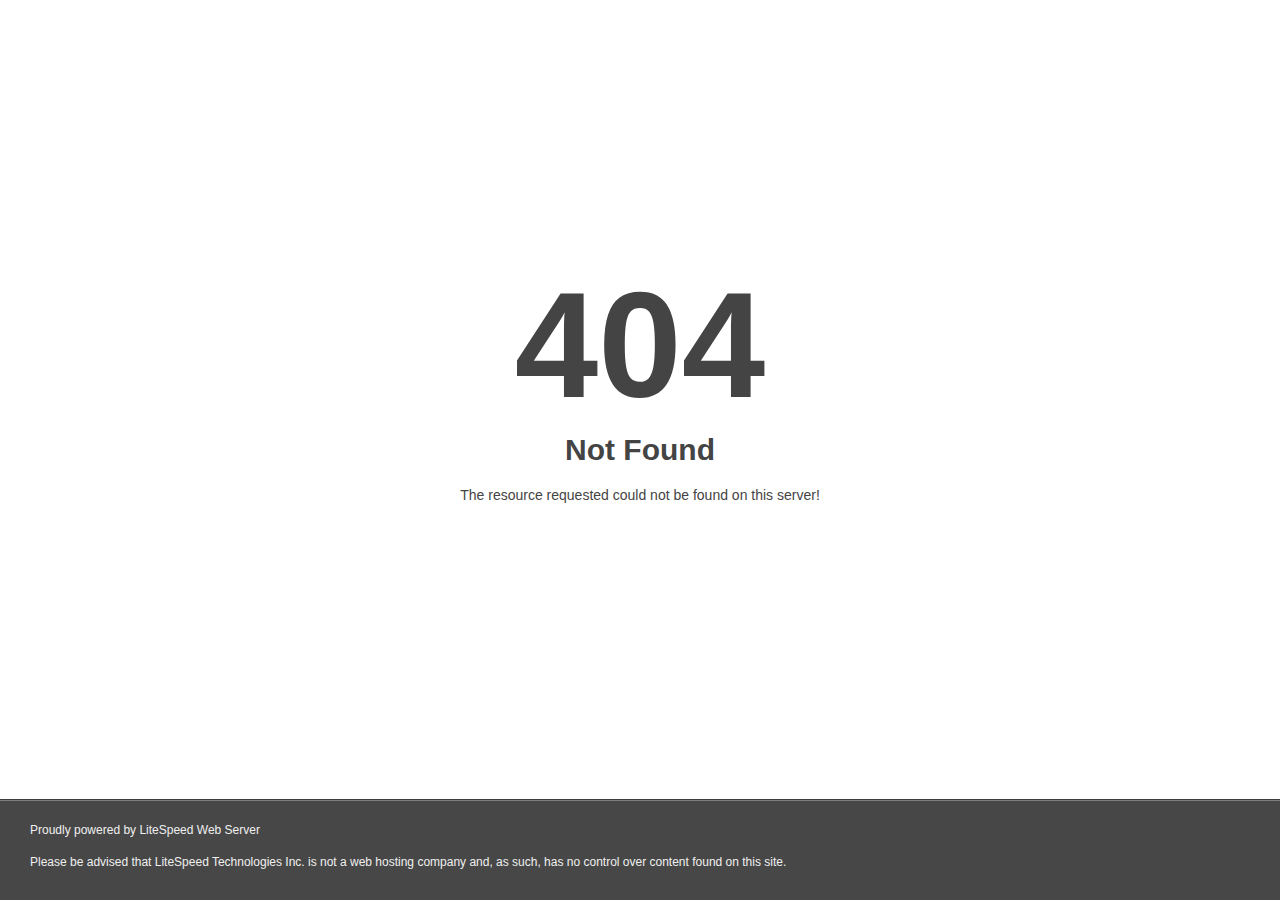
<file: assets/css/fonts/fa-brands-400.html>
<!DOCTYPE html>
<html style="height:100%">
<head>
<meta name="viewport" content="width=device-width, initial-scale=1, shrink-to-fit=no" />
<title> 404 Not Found
</title><style>@media (prefers-color-scheme:dark){body{background-color:#000!important}}</style></head>
<body style="color: #444; margin:0;font: normal 14px/20px Arial, Helvetica, sans-serif; height:100%; background-color: #fff;">
<div style="height:auto; min-height:100%; ">     <div style="text-align: center; width:800px; margin-left: -400px; position:absolute; top: 30%; left:50%;">
        <h1 style="margin:0; font-size:150px; line-height:150px; font-weight:bold;">404</h1>
<h2 style="margin-top:20px;font-size: 30px;">Not Found
</h2>
<p>The resource requested could not be found on this server!</p>
</div></div><div style="color:#f0f0f0; font-size:12px;margin:auto;padding:0px 30px 0px 30px;position:relative;clear:both;height:100px;margin-top:-101px;background-color:#474747;border-top: 1px solid rgba(0,0,0,0.15);box-shadow: 0 1px 0 rgba(255, 255, 255, 0.3) inset;">
<br>Proudly powered by LiteSpeed Web Server<p>Please be advised that LiteSpeed Technologies Inc. is not a web hosting company and, as such, has no control over content found on this site.</p></div></body></html>
</file>
<file: assets/css/plugins/mobile.css>
/*

Plugin Name: Multi Drop Down Mobile menu
version: 1.0
Author: 
Desc: 



*/




/*Base css*/

*{
    margin: 0;
    padding: 0;
}
body{
    font-size: 16px;
    font-family: "Nunito Sans", sans-serif;
}

a, a:hover{
    outline: none;
    text-decoration: none;
}

ul, li{
    list-style: none;
}




/*============= MOBILE-MENU CSS AREA ===============*/

.mobile-logo a{
    font-size: 20px;
    font-weight: 500;
    color: #161616;
    text-decoration: none;
}


.mobile-header {
    position: absolute;
    top: 0;
    left: 0;
    width: 100%;
    padding: 17px 0;
    z-index: 9;
    &.mobile-haeder1 {
        position: fixed;
        background: var(--ztc-text-text-6);
        & .mobile-nav-icon{
            color: #fff;
        }
    }
    &.mobile-haeder2{
        position: fixed;
        background: var(--ztc-text-text-10);
    }
    &.mobile-haeder3 {
        position: fixed;
        background: #E7E6EA;
    }
    &.mobile-haeder4 {
        position: fixed;
        background: var(--ztc-text-text-1);
        z-index: 99;
    }
    
}

.mobile-header-elements {
    display: flex;
    align-items: center;
    justify-content: space-between;
}

.mobile-nav-icon {
    font-size: 23px;
    border: 1px solid;
    width: 40px;
    height: 40px;
    display: flex;
    align-items: center;
    justify-content: center;
    border-radius: 4px;
    color: #161616;
}

.mobile-nav-icon2 {
    font-size: 23px;
    border: 1px solid;
    width: 40px;
    height: 40px;
    display: flex;
    align-items: center;
    justify-content: center;
    border-radius: 4px;
    color: #fff;
}


.mobile-sidebar {
    position: fixed;
    height: 100%;
    width: 100%;
    background:#F6F6EC;
    z-index: 99;
    padding: 40px 30px;
    left: -100%;
    top: 0;
    visibility: hidden;
    opacity: 0;
    transition: all .3s;
    &.mobile-sidebar1{
        & .vl-about-btn{
            & .btn-primary2{
                width: 100%;
                text-align: center;
                margin-bottom: 30px;
            }
        }
    }
    
}

.mobile-sidebar .contact-icon{
    background: #161616;
}


.mobile-sidebar.mobile-menu-active{
    left: 0;
    visibility: visible;
    opacity: 1;
    transition: all .3s;
    overflow-y:scroll ;
}

.menu-close {
    position: absolute;
    right: 20px;
    top: 20px;
    font-size: 25px;
    color: #161616;
    cursor: pointer;
}

.mobile-nav li a {
    font-size: 18px;
    line-height: 24px;
    color: #161616;
    padding: 10px 0;
    display: block;
    font-family: "Nunito Sans", sans-serif;
    font-weight: 600 !important;
}


ul.mobile-nav-list {
    margin-top: 30px;
}


li.has-children {
    position: relative;
    z-index: 2;
}

span.mobile-nav-menu-icon {
    position: absolute;
    right: 0;
    top: 0;
    height: 50px;
    width: 50px;
    text-align: center;
    line-height: 50px;
    color: #161616;
}

ul.mobile-menu-sub {
    display: none;
    position: relative;
    left: 0;
    padding-left: 10px;
    transition: all .3s;
}

ul.mobile-menu-sub.sub-menu-active{
    display: block;
    position: relative;
    transition: all .3s;
}



.mobile-nav li {
    position: relative;
    z-index: 2;
}

span.submenu-button {
    position: absolute;
    width: 100%;
    height: 44px;
    top: 0;
    left: 0;
    z-index: 3;
    transition: all .3s;
}

span.submenu-button:after, span.submenu-button:before {
    position: absolute;
    content: "";
    height: 20px;
    width: 2px;
    background: #161616;
    top: 12px;
    right: 9px;
    transition: all .3s;
}

span.submenu-button:before {
    height: 2px;
    width: 20px;
    right: 0px;
    top: 22px;
}

span.submenu-button.submenu-opened:after {
    visibility: hidden;
    opacity: 0;
}

.sub-menu{
    display: none;
    padding-left: 15px;
}


span.multi-drop-icon {
    position: absolute;
    right: 10px;
    width: 20px;
    height: 100%;
    top: 0;
    text-align: center;
    display: flex;
    align-items: center;
    justify-content: flex-end;
}


ul.mobile-nav-list {
    max-height: 500px;
    overflow-y: scroll;
}

/* mobile btn */
.header-mobile-btn1 {
    background: var(--ztc-text-text-4);
    color: var(--ztc-text-text-3);
    padding: 8px 8px 8px 20px;
    display: inline-block;
    width: 100%;
    text-align: center;
    border-radius: 8px;
    font-size: var(--ztc-font-size-font-s20);
    line-height: var(--ztc-specing-height20);
    font-family: var(--ztc-family-font2);
    font-weight: var(--ztc-weight-bold);
    position: relative;
    z-index: 1;
    transition: .3s;
    margin-top: 25px;
    margin-bottom: 25px;
    &:after{
        position: absolute;
        content: "";
        left: 0;
        top:0;
        height: 100%;
        width: 100%;
        background: var(--ztc-text-text-3);
        transition: .3s;
        z-index: -1;
        border-radius: 8px;
        transform: scaleX(0);
    }
    &:hover{
        &:after{
            transform: scaleX(1);
            transition: .3s;
        }
    }
}
.header-mobile-btn1 span {
    background: var(--ztc-text-text-1);
    height: 36px;
    width: 36px;
    display: inline-block;
    line-height: 36px;
    text-align: center;
    border-radius: 50px;
    transform: rotate(-45deg);
}

/* Mobile contact */
.vl-mobile-contact1{
    & .title{
        color:var(--ztc-text-text-3);
        font-size: var(--ztc-font-size-font-s20);
        line-height: var(--ztc-specing-height20);
        font-family: var(--ztc-family-font2);
        font-weight: var(--ztc-weight-bold);
        margin-bottom: 20px;
    }
    & .contact-info-single {
        display: flex;
        align-items: center;
        margin-bottom: 20px;
        &:last-child{
            margin-bottom: 0;
        }
        & .contact-info-text a {
            color: var(--ztc-text-text-3);
            font-family: var(--ztc-family-font1);
            font-weight: var(--ztc-weight-semibold);
            transition: .3s;
        }
       & .contact-info-icon i {
            display: inline-block;
            border: 1px solid;
            height: 40px;
            width: 40px;
            line-height: 40px;
            text-align: center;
            border-radius: 50px;
            margin-right: 10px;
            transition: .3s;
        }
    }
}

/* mobile social */
.social-links-mobile-menu ul li {
    display: inline-block;
}

.social-links-mobile-menu ul li a {
    padding: 0;
    height: 40px;
    width: 40px;
    display: inline-block;
    border: 1px solid;
    line-height: 40px;
    text-align: center;
    border-radius: 50px;
    margin-right: 8px;
    transition: .3s;
}
.social-links-mobile-menu ul li a:hover{
    background: var(--ztc-text-text-4);
    color: var(--ztc-text-text-1);
    transition: .3s;
}

/* mobile btn 4 */
.vl-about-btn .btn-area4 .header-btn1 {
    width: 100%;
    text-align: center;
    margin-bottom: 30px;
}
</file>
<file: assets/css/plugins/nice-select.css>
.nice-select {
    -webkit-tap-highlight-color: transparent;
    background-color: #fff;
    border-radius: 5px;
    border: solid 1px #e8e8e8;
    box-sizing: border-box;
    clear: both;
    cursor: pointer;
    display: block;
    float: left;
    font-family: inherit;
    font-size: 14px;
    font-weight: normal;
    height: 42px;
    line-height: 40px;
    outline: none;
    padding-left: 18px;
    padding-right: 30px;
    position: relative;
    text-align: left !important;
    -webkit-transition: all 0.2s ease-in-out;
    transition: all 0.2s ease-in-out;
    -webkit-user-select: none;
       -moz-user-select: none;
        -ms-user-select: none;
            user-select: none;
    white-space: nowrap;
    width: auto; }
    .nice-select:hover {
      border-color: #dbdbdb; }
    .nice-select:active, .nice-select.open, .nice-select:focus {
      border-color: #999; }
    .nice-select:after {
      border-bottom: 2px solid #999;
      border-right: 2px solid #999;
      content: '';
      display: block;
      height: 5px;
      margin-top: -4px;
      pointer-events: none;
      position: absolute;
      right: 12px;
      top: 50%;
      -webkit-transform-origin: 66% 66%;
          -ms-transform-origin: 66% 66%;
              transform-origin: 66% 66%;
      -webkit-transform: rotate(45deg);
          -ms-transform: rotate(45deg);
              transform: rotate(45deg);
      -webkit-transition: all 0.15s ease-in-out;
      transition: all 0.15s ease-in-out;
      width: 5px; }
    .nice-select.open:after {
      -webkit-transform: rotate(-135deg);
          -ms-transform: rotate(-135deg);
              transform: rotate(-135deg); }
    .nice-select.open .list {
      opacity: 1;
      pointer-events: auto;
      -webkit-transform: scale(1) translateY(0);
          -ms-transform: scale(1) translateY(0);
              transform: scale(1) translateY(0); }
    .nice-select.disabled {
      border-color: #ededed;
      color: #999;
      pointer-events: none; }
      .nice-select.disabled:after {
        border-color: #cccccc; }
    .nice-select.wide {
      width: 100%; }
      .nice-select.wide .list {
        left: 0 !important;
        right: 0 !important; }
    .nice-select.right {
      float: right; }
      .nice-select.right .list {
        left: auto;
        right: 0; }
    .nice-select.small {
      font-size: 12px;
      height: 36px;
      line-height: 34px; }
      .nice-select.small:after {
        height: 4px;
        width: 4px; }
      .nice-select.small .option {
        line-height: 34px;
        min-height: 34px; }
    .nice-select .list {
      background-color: #fff;
      border-radius: 5px;
      box-shadow: 0 0 0 1px rgba(68, 68, 68, 0.11);
      box-sizing: border-box;
      margin-top: 4px;
      opacity: 0;
      overflow: hidden;
      padding: 0;
      pointer-events: none;
      position: absolute;
      top: 100%;
      left: 0;
      -webkit-transform-origin: 50% 0;
          -ms-transform-origin: 50% 0;
              transform-origin: 50% 0;
      -webkit-transform: scale(0.75) translateY(-21px);
          -ms-transform: scale(0.75) translateY(-21px);
              transform: scale(0.75) translateY(-21px);
      -webkit-transition: all 0.2s cubic-bezier(0.5, 0, 0, 1.25), opacity 0.15s ease-out;
      transition: all 0.2s cubic-bezier(0.5, 0, 0, 1.25), opacity 0.15s ease-out;
      z-index: 9; }
      .nice-select .list:hover .option:not(:hover) {
        background-color: transparent !important; }
    .nice-select .option {
      cursor: pointer;
      font-weight: 400;
      line-height: 40px;
      list-style: none;
      min-height: 40px;
      outline: none;
      padding-left: 18px;
      padding-right: 29px;
      text-align: left;
      -webkit-transition: all 0.2s;
      transition: all 0.2s; }
      .nice-select .option:hover, .nice-select .option.focus, .nice-select .option.selected.focus {
        background-color: #f6f6f6; }
      .nice-select .option.selected {
        font-weight: bold; }
      .nice-select .option.disabled {
        background-color: transparent;
        color: #999;
        cursor: default; }
  
  .no-csspointerevents .nice-select .list {
    display: none; }
  
  .no-csspointerevents .nice-select.open .list {
    display: block; }
</file>
<file: assets/css/main.css>
/*
============================
Name:  Helpy - Charity HTML Template
Version: 1.0.0
Description: Helpy -Charity HTML Template
Author: Vikiglab
Author URI: https://themeforest.net/user/vikinglab/portfolio
Location:
============================
*/
/*============= TYPHOGRAPHY AREA STARS ===============*/
/*============= HEDAER CSS AREA ===============*/
/*============= MENU CSS AREA STARS ===============*/
/*============= HERO CSS AREA ===============*/
/*============= ABOUT CSS AREA ===============*/
/*============= BREADCRUMB CSS AREA ===============*/
/*============= SERVICE CSS AREA ===============*/
/*============= WORK CSS AREA ===============*/
/*============= CAUSE CSS AREA ===============*/
/*============= TESTIMONIAL CSS AREA ===============*/
/*============= CHOOSE CSS AREA ===============*/
/*============= BLOG CSS AREA ===============*/
/*============= COMON CSS AREA ===============*/
/*============= SIDEBAR CSS AREA ===============*/
/*============= Counter CSS AREA ===============*/
/*============= BUTTON CSS AREA  ===============*/
/*============= PROGRESS CSS AREA ===============*/
/*============= BRANDS CSS AREA ===============*/
/*============= EVENT CSS AREA ===============*/
/*============= CONTACT CSS AREA ===============*/
/*============= TAB CSS AREA ===============*/
/*============= PRELOADER CSS AREA ===============*/
/*============= TEAM CSS AREA ===============*/
/*============= FAQ CSS AREA ===============*/
/*============= CTA CSS AREA ===============*/
/*============= GALLERY CSS AREA ===============*/
/*============= 404 CSS AREA ===============*/
/*============= SCROLLTOP CSS AREA ===============*/
/*============= FOOTER CSS AREA ===============*/
/*============= SPACING CSS AREA ===============*/
/*============= TYPHOGRAPHY AREA STARS ===============*/
@import url("https://fonts.googleapis.com/css2?family=Nunito+Sans:ital,opsz,wght@0,6..12,200..1000;1,6..12,200..1000&amp;family=Quicksand:wght@300..700&amp;display=swap");
html,
body {
  overflow-x: hidden;
}

a,
a:hover {
  text-decoration: none;
}

ul {
  padding: 0;
  margin: 0;
}
ul li {
  list-style: none;
}

h2,
p {
  margin-bottom: 0;
}

h1,
h2,
h3,
h4,
h5,
h6 {
  margin-bottom: 0;
}

input,
textarea {
  background: none;
  border: none;
  outline: none;
}

img {
  max-width: 100%;
  max-height: 100%;
}

.space6 {
  height: 6px;
}

.space8 {
  height: 8px;
}

.space10 {
  height: 10px;
}

.space12 {
  height: 12px;
}

.space14 {
  height: 14px;
}

.space16 {
  height: 16px;
}

.space18 {
  height: 18px;
}

.space20 {
  height: 20px;
}

.space22 {
  height: 22px;
}

.space24 {
  height: 24px;
}

.space26 {
  height: 26px;
}

.space28 {
  height: 28px;
}

.space30 {
  height: 30px;
}

.space32 {
  height: 32px;
}

.space34 {
  height: 34px;
}

.space36 {
  height: 36px;
}

.space38 {
  height: 38px;
}

.space40 {
  height: 40px;
}

.space42 {
  height: 42px;
}

.space44 {
  height: 44px;
}

.space46 {
  height: 46px;
}

.space48 {
  height: 48px;
}

.space50 {
  height: 50px;
}

.space52 {
  height: 52px;
}

.space54 {
  height: 54px;
}

.space56 {
  height: 56px;
}

.space58 {
  height: 58px;
}

.space60 {
  height: 60px;
}

.space62 {
  height: 62px;
}

.space64 {
  height: 64px;
}

.space66 {
  height: 66px;
}

.space68 {
  height: 68px;
}

.space70 {
  height: 70px;
}

.space72 {
  height: 72px;
}

.space74 {
  height: 74px;
}

.space76 {
  height: 76px;
}

.space78 {
  height: 78px;
}

.space80 {
  height: 80px;
}

.space82 {
  height: 82px;
}

.space84 {
  height: 84px;
}

.space86 {
  height: 86px;
}

.space {
  height: 88px;
}

.space90 {
  height: 90px;
}

.space92 {
  height: 92px;
}

.space94 {
  height: 94px;
}

.space96 {
  height: 96px;
}

.space98 {
  height: 98px;
}

.space100 {
  height: 100px;
}

@keyframes animation-5 {
  0% {
    transform: scale(1);
  }
  100% {
    transform: scale(1.1);
  }
}
.aniamtion-key-5 {
  position: relative;
  animation-name: animation-5;
  animation-duration: 1.5s;
  animation-iteration-count: infinite;
  animation-direction: alternate;
  transition: all 0.4s ease-in-out;
}

@keyframes animation-7 {
  0% {
    transform: rotate(0);
  }
  100% {
    transform: rotate(-1000deg);
  }
}
.keyframe5 {
  position: relative;
  animation-name: animation-7;
  animation-duration: 90s;
  animation-iteration-count: infinite;
  animation-direction: alternate;
  animation-timing-function: cubic-bezier(0.59, 0.59, 1, 1);
}

@keyframes animation-1 {
  0% {
    transform: translateY(0);
  }
  100% {
    transform: translateY(30px);
  }
}
.aniamtion-key-1 {
  position: relative;
  animation-name: animation-1;
  animation-duration: 3s;
  animation-iteration-count: infinite;
  animation-direction: alternate;
}

@keyframes animation-2 {
  0% {
    transform: translateX(0);
  }
  100% {
    transform: translateX(50px);
  }
}
.aniamtion-key-2 {
  position: relative;
  animation-name: animation-2;
  animation-duration: 2.5s;
  animation-iteration-count: infinite;
  animation-direction: alternate;
}

@keyframes animation-3 {
  0% {
    transform: translateY(0);
  }
  100% {
    transform: translateY(60px);
  }
}
.aniamtion-key-3 {
  position: relative;
  animation-name: animation-3;
  animation-duration: 1.3s;
  animation-iteration-count: infinite;
  animation-direction: alternate;
}

@keyframes animation-4 {
  0% {
    transform: translateY(0);
  }
  100% {
    transform: translateY(40px);
  }
}
.aniamtion-key-4 {
  position: relative;
  animation-name: animation-4;
  animation-duration: 1.6s;
  animation-iteration-count: infinite;
  animation-direction: alternate;
}

@keyframes animation-6 {
  0% {
    transform: translateY(0);
  }
  100% {
    transform: translateY(50px);
  }
}
.aniamtion-key-6 {
  position: relative;
  animation-name: animation-6;
  animation-duration: 1.9s;
  animation-iteration-count: infinite;
  animation-direction: alternate;
}

@keyframes animation-8 {
  0% {
    padding-left: 0px;
  }
  100% {
    padding-left: 50px;
  }
}
.aniamtion-key-7 {
  position: relative;
  animation-name: animation-8;
  animation-duration: 1.3s;
  animation-iteration-count: infinite;
  animation-direction: alternate;
}

@-webkit-keyframes fade-in-down {
  0% {
    opacity: 0;
    -webkit-transform: translate3d(0, -50px, 0);
    transform: translate3d(0, -50px, 0);
  }
  100% {
    opacity: 1;
    -webkit-transform: none;
    transform: none;
  }
}
@keyframes fade-in-down {
  0% {
    -webkit-transform: translate3d(0, -50px, 0);
    transform: translate3d(0, -50px, 0);
  }
  100% {
    opacity: 1;
    -webkit-transform: none;
    transform: none;
  }
}
@keyframes pulse-border {
  0% {
    transform: translateX(0) translateY(0) translateZ(0) scale(1);
    opacity: 1;
  }
  100% {
    transform: translateX(0) translateY(0) translateZ(0) scale(1.5);
    opacity: 1;
  }
}
.pulse-border {
  position: relative;
  animation-name: pulse-border;
  animation-duration: 1500ms;
  animation-iteration-count: infinite;
  animation-direction: alternate;
}

@keyframes marquee {
  0% {
    transform: translateX(0);
  }
  100% {
    transform: translatex(-100%);
  }
}
@keyframes marquee-2 {
  0% {
    transform: translateX(-100%);
  }
  100% {
    transform: translatex(0);
  }
}
.reveal {
  position: relative;
  display: -ms-inline-flexbox;
  visibility: hidden;
  overflow: hidden;
}

.reveal img {
  height: 100%;
  width: 100%;
  display: inline-block;
  -o-object-fit: cover;
  object-fit: cover;
  transform-origin: left;
}

.mt-4- {
  margin-top: -4px;
}

.mrf-16 {
  margin-right: 16px;
}

:root {
  --ztc-text-text-1: #fff;
  --ztc-text-text-2: #514f4c;
  --ztc-text-text-3: #181713;
  --ztc-text-text-4: #fbd459;
  --ztc-text-text-5: #72706c;
  --ztc-text-text-6: #01715d;
  --ztc-text-text-7: #ffa41c;
  --ztc-text-text-8: #170822;
  --ztc-text-text-9: #514e53;
  --ztc-text-text-10: #56227f;
  --ztc-text-text-11: #0e082b;
  --ztc-text-text-12: #0085ff;
  --ztc-text-text-13: #46475f;
  --ztc-text-text-14: #ff5f27;
  --ztc-text-text-15: #00263a;
  --ztc-text-text-16: #504f4e;
  --ztc-bg-bg-1: #fff;
  --ztc-bg-bg-2: #01715d;
  --ztc-bg-bg-3: #fbd459;
  --ztc-bg-bg-4: #f6f4ee;
  --ztc-bg-bg-5: #fbf7ff;
  --ztc-bg-bg-6: #e7e6ea;
  --ztc-bg-bg-7: #e6f3ff;
  --ztc-bg-bg-8: #fff7f4;
  --ztc-border-border-1: #e5e7eb;
  --ztc-border-border-2: #dfdcdc;
  --ztc-font-size-font-s10: 10px;
  --ztc-font-size-font-s12: 12px;
  --ztc-font-size-font-s14: 14px;
  --ztc-font-size-font-s16: 16px;
  --ztc-font-size-font-s18: 18px;
  --ztc-font-size-font-s20: 20px;
  --ztc-font-size-font-s22: 22px;
  --ztc-font-size-font-s24: 24px;
  --ztc-font-size-font-s26: 26px;
  --ztc-font-size-font-s28: 28px;
  --ztc-font-size-font-s30: 30px;
  --ztc-font-size-font-s32: 32px;
  --ztc-font-size-font-s34: 34px;
  --ztc-font-size-font-s36: 36px;
  --ztc-font-size-font-s38: 38px;
  --ztc-font-size-font-s40: 40px;
  --ztc-font-size-font-s42: 42px;
  --ztc-font-size-font-s44: 44px;
  --ztc-font-size-font-s46: 46px;
  --ztc-font-size-font-s48: 48px;
  --ztc-font-size-font-s50: 50px;
  --ztc-font-size-font-s52: 52px;
  --ztc-font-size-font-s54: 54px;
  --ztc-font-size-font-s55: 55px;
  --ztc-font-size-font-s56: 56px;
  --ztc-font-size-font-s58: 58px;
  --ztc-font-size-font-s60: 60px;
  --ztc-font-size-font-s62: 62px;
  --ztc-font-size-font-s64: 64px;
  --ztc-font-size-font-s66: 66px;
  --ztc-font-size-font-s68: 68px;
  --ztc-font-size-font-s70: 70px;
  --ztc-font-size-font-s80: 80px;
  --ztc-font-size-font-s90: 90px;
  --ztc-font-size-font-s10: 10px;
  --ztc-font-size-font-s12: 12px;
  --ztc-font-size-font-s14: 14px;
  --ztc-font-size-font-s16: 16px;
  --ztc-font-size-font-s18: 18px;
  --ztc-font-size-font-s20: 20px;
  --ztc-font-size-font-s22: 22px;
  --ztc-font-size-font-s24: 24px;
  --ztc-font-size-font-s26: 26px;
  --ztc-font-size-font-s28: 28px;
  --ztc-font-size-font-s30: 30px;
  --ztc-font-size-font-s32: 32px;
  --ztc-font-size-font-s34: 34px;
  --ztc-font-size-font-s36: 36px;
  --ztc-font-size-font-s38: 38px;
  --ztc-font-size-font-s40: 40px;
  --ztc-font-size-font-s42: 42px;
  --ztc-font-size-font-s44: 44px;
  --ztc-font-size-font-s46: 46px;
  --ztc-font-size-font-s48: 48px;
  --ztc-font-size-font-s50: 50px;
  --ztc-font-size-font-s52: 52px;
  --ztc-font-size-font-s54: 54px;
  --ztc-font-size-font-s55: 55px;
  --ztc-font-size-font-s56: 56px;
  --ztc-font-size-font-s58: 58px;
  --ztc-font-size-font-s60: 60px;
  --ztc-font-size-font-s62: 62px;
  --ztc-font-size-font-s64: 64px;
  --ztc-font-size-font-s66: 66px;
  --ztc-font-size-font-s68: 68px;
  --ztc-font-size-font-s70: 70px;
  --ztc-font-size-font-s80: 80px;
  --ztc-font-size-font-s90: 90px;
  --ztc-specing-height6: 6px;
  --ztc-specing-height8: 8px;
  --ztc-specing-height10: 10px;
  --ztc-specing-height12: 12px;
  --ztc-specing-height14: 114px;
  --ztc-specing-height16: 16px;
  --ztc-specing-height18: 18px;
  --ztc-specing-height20: 20px;
  --ztc-specing-height22: 22px;
  --ztc-specing-height24: 24px;
  --ztc-specing-height26: 26px;
  --ztc-specing-height28: 28px;
  --ztc-specing-height30: 30px;
  --ztc-specing-height32: 32px;
  --ztc-specing-height34: 34px;
  --ztc-specing-height36: 36px;
  --ztc-specing-height38: 38px;
  --ztc-specing-height40: 40px;
  --ztc-specing-height42: 42px;
  --ztc-specing-height44: 44px;
  --ztc-specing-height46: 46px;
  --ztc-specing-height48: 48px;
  --ztc-specing-height50: 50px;
  --ztc-specing-height52: 52px;
  --ztc-specing-height54: 54px;
  --ztc-specing-height55: 55px;
  --ztc-specing-height56: 56px;
  --ztc-specing-height58: 58px;
  --ztc-specing-height60: 60px;
  --ztc-specing-height64: 64px;
  --ztc-specing-height70: 70px;
  --ztc-specing-height72: 72px;
  --ztc-specing-height80: 80px;
  --ztc-specing-height82: 82px;
  --ztc-specing-height90: 90px;
  --ztc-specing-height92: 92px;
  --ztc-specing-height100: 100px;
  --ztc-specing-height110: 110px;
  --ztc-specing-height120: 120px;
  --ztc-specing-height130: 130px;
  --ztc-weight-regular: 400;
  --ztc-weight-medium: 500;
  --ztc-weight-semibold: 600;
  --ztc-weight-bold: 700;
  --ztc-weight-black: 800;
  --ztc-family-font1: "Nunito Sans", serif;
  --ztc-family-font2: "Quicksand", sans-serif;
}

/*
============================
Name:  Helpy - Charity HTML Template
Version: 1.0.0
Description: Helpy -Charity HTML Template
Author: Vikiglab
Author URI: https://themeforest.net/user/vikinglab/portfolio
Location:
============================
*/
/*============= COMON CSS AREA ===============*/
.vl-section-title-1 .subtitle {
  background: var(--ztc-bg-bg-4);
  color: var(--ztc-text-text-3);
  font-size: var(--ztc-font-size-font-s18);
  line-height: var(--ztc-specing-height18);
  font-family: var(--ztc-family-font1);
  font-weight: var(--ztc-weight-semibold);
  display: inline-block;
  padding: 8px 12px;
  border-radius: 50px;
}
.vl-section-title-1 .title {
  color: var(--ztc-text-text-3);
  font-size: var(--ztc-font-size-font-s44);
  line-height: var(--ztc-specing-height52);
  font-family: var(--ztc-family-font2);
  font-weight: var(--ztc-weight-bold);
  padding-top: 16px;
  padding-bottom: 16px;
}
@media only screen and (min-width: 768px) and (max-width: 991px) {
  .vl-section-title-1 .title {
    font-size: var(--ztc-font-size-font-s34);
    line-height: var(--ztc-specing-height44);
  }
}
@media (max-width: 767px) {
  .vl-section-title-1 .title {
    font-size: var(--ztc-font-size-font-s28);
    line-height: var(--ztc-specing-height38);
  }
}
.vl-section-title-1 p {
  color: var(--ztc-text-text-2);
  font-size: var(--ztc-font-size-font-s18);
  line-height: var(--ztc-specing-height28);
  font-family: var(--ztc-family-font1);
  font-weight: var(--ztc-weight-semibold);
}
.vl-section-title-1.white .subtitle {
  border-radius: 50px;
  background: rgba(255, 255, 255, 0.1);
  color: var(--ztc-text-text-1);
}
.vl-section-title-1.white .title {
  color: var(--ztc-text-text-1);
  font-size: var(--ztc-font-size-font-s44);
  line-height: var(--ztc-specing-height44);
  font-family: var(--ztc-family-font2);
  font-weight: var(--ztc-weight-bold);
}
@media only screen and (min-width: 768px) and (max-width: 991px) {
  .vl-section-title-1.white .title {
    font-size: var(--ztc-font-size-font-s34);
    line-height: var(--ztc-specing-height44);
  }
}
@media (max-width: 767px) {
  .vl-section-title-1.white .title {
    font-size: var(--ztc-font-size-font-s34);
    line-height: var(--ztc-specing-height44);
  }
}
.vl-section-title-1.white p {
  color: rgba(255, 255, 255, 0.8);
}
.vl-section-title-2 .subtitle {
  border-radius: 8px;
  border: 1px solid rgba(255, 255, 255, 0.1);
  background: rgba(255, 255, 255, 0.2);
  backdrop-filter: blur(25px);
  padding: 8px 12px;
  display: inline-block;
  color: var(--ztc-text-text-1);
  font-size: var(--ztc-font-size-font-s20);
  line-height: var(--ztc-specing-height20);
  font-family: var(--ztc-family-font1);
  font-weight: var(--ztc-weight-semibold);
}
.vl-section-title-2 .title {
  color: var(--ztc-text-text-1);
  font-size: var(--ztc-font-size-font-s64);
  line-height: var(--ztc-specing-height72);
  font-family: var(--ztc-family-font2);
  font-weight: var(--ztc-weight-bold);
  padding-top: 16px;
  padding-bottom: 32px;
}
@media only screen and (min-width: 768px) and (max-width: 991px) {
  .vl-section-title-2 .title {
    font-size: var(--ztc-font-size-font-s54);
    line-height: var(--ztc-specing-height64);
  }
}
@media (max-width: 767px) {
  .vl-section-title-2 .title {
    font-size: var(--ztc-font-size-font-s40);
    line-height: var(--ztc-specing-height50);
  }
}
.vl-section-title-3 .subtitle {
  border-radius: 8px;
  background: rgba(86, 34, 127, 0.1);
  display: inline-block;
  color: var(--ztc-text-text-10);
  font-size: var(--ztc-font-size-font-s18);
  line-height: var(--ztc-specing-height18);
  font-family: var(--ztc-family-font1);
  font-weight: var(--ztc-weight-semibold);
  padding: 8px 12px;
}
.vl-section-title-3 .title {
  color: var(--ztc-text-text-8);
  font-size: var(--ztc-font-size-font-s44);
  line-height: var(--ztc-specing-height44);
  font-family: var(--ztc-family-font2);
  font-weight: var(--ztc-weight-bold);
  padding-top: 16px;
  padding-bottom: 16px;
}
@media ((max-width: 767px)) {
  .vl-section-title-3 .title {
    font-size: var(--ztc-font-size-font-s26);
    line-height: var(--ztc-specing-height26);
  }
}
.vl-section-title-3 p {
  color: var(--ztc-text-text-9);
  font-size: var(--ztc-font-size-font-s18);
  line-height: var(--ztc-specing-height28);
  font-family: var(--ztc-family-font1);
  font-weight: var(--ztc-weight-semibold);
}

.vl-section-heading3 .subtitle {
  background: var(--ztc-bg-bg-7);
  color: var(--ztc-text-text-12);
  border-radius: 8px;
  padding: 8px 12px;
  display: inline-block;
  font-size: var(--ztc-font-size-font-s20);
  line-height: var(--ztc-specing-height20);
  font-family: var(--ztc-family-font1);
  font-weight: var(--ztc-weight-semibold);
}
@media (max-width: 767px) {
  .vl-section-heading3 .subtitle {
    font-size: 13px;
    line-height: var(--ztc-specing-height20);
  }
}
.vl-section-heading3 .heading-title {
  color: var(--ztc-text-text-11);
  font-size: var(--ztc-font-size-font-s64);
  line-height: var(--ztc-specing-height72);
  font-family: var(--ztc-family-font2);
  font-weight: var(--ztc-weight-bold);
  padding-top: 16px;
  padding-bottom: 20px;
}
@media (max-width: 767px) {
  .vl-section-heading3 .heading-title {
    font-size: var(--ztc-font-size-font-s44);
    line-height: var(--ztc-specing-height52);
    font-size: 38px;
  }
}
@media only screen and (min-width: 1200px) and (max-width: 1399px) {
  .vl-section-heading3 .heading-title {
    font-size: var(--ztc-font-size-font-s60);
    line-height: var(--ztc-specing-height72);
  }
}
.vl-section-heading3 .para {
  color: var(--ztc-text-text-13);
  font-size: var(--ztc-font-size-font-s20);
  line-height: var(--ztc-specing-height30);
  font-family: var(--ztc-family-font1);
  font-weight: var(--ztc-weight-semibold);
}
@media only screen and (min-width: 1200px) and (max-width: 1399px) {
  .vl-section-heading3 .para {
    font-size: var(--ztc-font-size-font-s18);
    line-height: var(--ztc-specing-height30);
  }
}

.vl-section-title3 .subtitle {
  background: var(--ztc-bg-bg-7);
  color: var(--ztc-text-text-12);
  border-radius: 8px;
  padding: 8px 12px;
  display: inline-block;
  font-size: var(--ztc-font-size-font-s18);
  line-height: var(--ztc-specing-height18);
  font-family: var(--ztc-family-font1);
  font-weight: var(--ztc-weight-semibold);
}
.vl-section-title3 .title {
  color: var(--ztc-text-text-11);
  font-size: var(--ztc-font-size-font-s44);
  line-height: var(--ztc-specing-height52);
  font-family: var(--ztc-family-font2);
  font-weight: var(--ztc-weight-bold);
  padding-top: 16px;
  padding-bottom: 16px;
}
@media (max-width: 767px) {
  .vl-section-title3 .title {
    font-size: var(--ztc-font-size-font-s30);
    line-height: var(--ztc-specing-height40);
  }
}
@media only screen and (min-width: 1200px) and (max-width: 1399px) {
  .vl-section-title3 .title {
    font-size: var(--ztc-font-size-font-s40);
    line-height: var(--ztc-specing-height52);
  }
}
.vl-section-title3 .para {
  color: var(--ztc-text-text-13);
  font-size: var(--ztc-font-size-font-s18);
  line-height: var(--ztc-specing-height28);
  font-family: var(--ztc-family-font1);
  font-weight: var(--ztc-weight-semibold);
}
@media only screen and (min-width: 1200px) and (max-width: 1399px) {
  .vl-section-title3 .para br {
    display: none;
  }
}

.vl-section-title4 .subtitle {
  background: var(--ztc-bg-bg-8);
  color: var(--ztc-text-text-15);
  border-radius: 50px;
  padding: 8px 12px;
  display: inline-block;
  font-size: var(--ztc-font-size-font-s18);
  line-height: var(--ztc-specing-height18);
  font-family: var(--ztc-family-font1);
  font-weight: var(--ztc-weight-semibold);
}
.vl-section-title4 .title {
  color: var(--ztc-text-text-15);
  font-size: var(--ztc-font-size-font-s44);
  line-height: var(--ztc-specing-height52);
  font-family: var(--ztc-family-font2);
  font-weight: var(--ztc-weight-bold);
  padding-top: 16px;
  padding-bottom: 16px;
}
@media (max-width: 767px) {
  .vl-section-title4 .title {
    font-size: var(--ztc-font-size-font-s32);
    line-height: var(--ztc-specing-height44);
  }
}
.vl-section-title4 .para {
  color: var(--ztc-text-text-16);
  font-size: var(--ztc-font-size-font-s18);
  line-height: var(--ztc-specing-height28);
  font-family: var(--ztc-family-font1);
  font-weight: var(--ztc-weight-semibold);
}
@media only screen and (min-width: 1200px) and (max-width: 1399px) {
  .vl-section-title4 .para br {
    display: none;
  }
}

.vl-section-title5 .subtitle {
  border-radius: 8px;
  background: rgba(1, 113, 93, 0.1);
  padding: 8px 12px;
  display: inline-block;
  font-size: var(--ztc-font-size-font-s18);
  line-height: var(--ztc-specing-height18);
  font-family: var(--ztc-family-font1);
  font-weight: var(--ztc-weight-semibold);
  color: var(--ztc-text-text-6);
}
.vl-section-title5 .title {
  color: var(--ztc-text-text-3);
  font-size: var(--ztc-font-size-font-s44);
  line-height: var(--ztc-specing-height54);
  font-family: var(--ztc-family-font2);
  font-weight: var(--ztc-weight-bold);
  padding-top: 16px;
  padding-bottom: 16px;
}
@media (max-width: 767px) {
  .vl-section-title5 .title {
    font-size: var(--ztc-font-size-font-s32);
    line-height: var(--ztc-specing-height44);
  }
}
.vl-section-title5 .para {
  color: var(--ztc-text-text-2);
  font-size: var(--ztc-font-size-font-s18);
  line-height: var(--ztc-specing-height28);
  font-family: var(--ztc-family-font1);
  font-weight: var(--ztc-weight-semibold);
}

input[type="text"],
input[type="email"],
input[type="tel"],
input[type="number"],
input[type="password"],
input[type="url"],
textarea {
  outline: none;
  background-color: #fff;
  height: 56px;
  width: 100%;
  line-height: 56px;
  font-size: 14px;
  color: var(--ztc-text-text-3);
  padding-left: 26px;
  padding-right: 26px;
  border: 1px solid #e0e2e3;
}
input[type="text"]:focus::placeholder,
input[type="email"]:focus::placeholder,
input[type="tel"]:focus::placeholder,
input[type="number"]:focus::placeholder,
input[type="password"]:focus::placeholder,
input[type="url"]:focus::placeholder,
textarea:focus::placeholder {
  opacity: 0;
}

textarea {
  line-height: 1.4;
  padding-top: 17px;
  padding-bottom: 17px;
}

.gray-bg {
  background: var(--ztc-bg-bg-4) !important;
}

.mt-18 {
  margin-top: 18px;
}

/* Hide the default radio button */
input[type="radio"] {
  appearance: none;
  -webkit-appearance: none;
  width: 20px;
  height: 20px;
  border: 2px solid #01715d;
  border-radius: 50%;
  outline: none;
  cursor: pointer;
  position: relative;
  transition: border-color 0.3s ease, background-color 0.3s ease;
}

input[type="radio"]::before {
  content: "";
  position: absolute;
  top: 50%;
  left: 50%;
  width: 10px;
  height: 10px;
  background-color: transparent;
  border-radius: 50%;
  transform: translate(-50%, -50%);
  transition: background-color 0.3s ease;
}

input[type="radio"]:checked {
  border-color: #fbd459;
}

input[type="radio"]:checked::before {
  background-color: #01715d;
}

input[type="radio"]:focus {
  outline: 2px solid #fbd459;
}

/*============= COMON CSS AREA ENDS ===============*/
/*============= SPACING CSS AREA ===============*/
.sp1 {
  padding: 100px 0 100px;
}
@media (max-width: 767px) {
  .sp1 {
    padding: 50px 0 50px;
  }
}
@media only screen and (min-width: 768px) and (max-width: 991px) {
  .sp1 {
    padding: 50px 0 50px;
  }
}

.sp2 {
  padding: 100px 0 70px;
}
@media (max-width: 767px) {
  .sp2 {
    padding: 50px 0 20px;
  }
}
@media only screen and (min-width: 768px) and (max-width: 991px) {
  .sp2 {
    padding: 50px 0 20px;
  }
}

.sp3 {
  padding: 100px 0 50px;
}

.sp4 {
  padding: 80px 0 80px;
}
@media (max-width: 767px) {
  .sp4 {
    padding: 40px 0 40px;
  }
}
@media only screen and (min-width: 768px) and (max-width: 991px) {
  .sp4 {
    padding: 40px 0 40px;
  }
}

.sp5 {
  padding: 60px 0 60px;
}
@media (max-width: 767px) {
  .sp5 {
    padding: 30px 0 30px;
  }
}
@media only screen and (min-width: 768px) and (max-width: 991px) {
  .sp5 {
    padding: 30px 0 30px;
  }
}

.sp6 {
  padding: 120px 0 120px;
}
@media (max-width: 767px) {
  .sp6 {
    padding: 60px 0 60px;
  }
}
@media only screen and (min-width: 768px) and (max-width: 991px) {
  .sp6 {
    padding: 60px 0 60px;
  }
}

.sp7 {
  padding: 120px 0 90px;
}
@media (max-width: 767px) {
  .sp7 {
    padding: 60px 0 30px;
  }
}
@media only screen and (min-width: 768px) and (max-width: 991px) {
  .sp7 {
    padding: 60px 0 30px;
  }
}

.sp8 {
  padding: 100px 0 0;
}
@media (max-width: 767px) {
  .sp8 {
    padding: 50px 0 0;
  }
}
@media only screen and (min-width: 768px) and (max-width: 991px) {
  .sp8 {
    padding: 50px 0 0;
  }
}

.sp9 {
  padding: 120px 0 0;
}
@media (max-width: 767px) {
  .sp9 {
    padding: 60px 0 0;
  }
}
@media only screen and (min-width: 768px) and (max-width: 991px) {
  .sp9 {
    padding: 60px 0 0;
  }
}

.sp10 {
  padding: 0 0 100px;
}
@media (max-width: 767px) {
  .sp10 {
    padding: 0 0 50px;
  }
}
@media only screen and (min-width: 768px) and (max-width: 991px) {
  .sp10 {
    padding: 0 0 50px;
  }
}

@media only screen and (min-width: 768px) and (max-width: 991px),
  (max-width: 767px) {
  p br {
    display: none;
  }
}

.w-100 {
  width: 100%;
}

.mb-10 {
  margin-bottom: 10px;
}

.mb-20 {
  margin-bottom: 20px;
}

.mb-30 {
  margin-bottom: 30px;
}

.mb-40 {
  margin-bottom: 40px;
}

.mb-60 {
  margin-bottom: 60px;
}
@media only screen and (min-width: 768px) and (max-width: 991px) {
  .mb-60 {
    margin-bottom: 30px;
  }
}

.pb-32 {
  padding-bottom: 32px;
}

.pl-90 {
  padding-left: 90px;
}
@media only screen and (min-width: 768px) and (max-width: 991px),
  (max-width: 767px) {
  .pl-90 {
    padding-left: 0px;
  }
}

.pl-30 {
  padding-left: 30px;
}
@media only screen and (min-width: 768px) and (max-width: 991px),
  (max-width: 767px) {
  .pl-30 {
    padding-left: 0px;
  }
}

.ml-20 {
  margin-left: 20px;
}
@media only screen and (min-width: 768px) and (max-width: 991px),
  (max-width: 767px) {
  .ml-20 {
    margin-left: 0px;
  }
}

.mb-50 {
  margin-bottom: 50px;
}

.space-margin60 {
  margin-bottom: 60px;
}
@media (max-width: 767px) {
  .space-margin60 {
    margin-bottom: 30px;
  }
}
@media only screen and (min-width: 768px) and (max-width: 991px) {
  .space-margin60 {
    margin-bottom: 30px;
  }
}

.p-relative {
  position: relative;
}

.p-absolute {
  position: absolute;
}

a,
button {
  color: inherit;
  outline: none;
  border: none;
  background: transparent;
}

.ml-15 {
  margin-left: 15px;
}
@media only screen and (min-width: 768px) and (max-width: 991px),
  (max-width: 767px) {
  .ml-15 {
    margin-left: 0px;
  }
}

.mr-15 {
  margin-right: 15px;
}
@media only screen and (min-width: 768px) and (max-width: 991px),
  (max-width: 767px) {
  .mr-15 {
    margin-right: 0px;
  }
}

.pb-16 {
  padding-bottom: 16px;
}

.pb-20 {
  padding-bottom: 20px;
}

.pt-20 {
  padding-top: 20px;
}

.pb-48 {
  padding-bottom: 48px;
}

.pb-50 {
  padding-bottom: 50px;
}

.ml-50 {
  margin-left: 50px;
}
@media only screen and (min-width: 768px) and (max-width: 991px),
  (max-width: 767px) {
  .ml-50 {
    margin-left: 0px;
  }
}

.mr-50 {
  margin-right: 50px;
}
@media only screen and (min-width: 768px) and (max-width: 991px),
  (max-width: 767px) {
  .mr-50 {
    margin-right: 0px;
  }
}

.pb-70 {
  padding-bottom: 70px;
}
@media only screen and (min-width: 768px) and (max-width: 991px),
  (max-width: 767px) {
  .pb-70 {
    padding-bottom: 20px;
  }
}

.mt-16 {
  margin-top: 16px;
}

.mt-32 {
  margin-top: 32px;
}

.mt-20 {
  margin-top: 20px;
}

.mt-24 {
  margin-top: 24px;
}

.thme-pagination-mt {
  margin-top: 30px;
}

/*============= SPACING CSS AREA ENDS ===============*/
/*============= BRANDS CSS AREA ===============*/
.vl-brand-area {
  background: var(--ztc-text-text-10);
  padding-top: 70px;
  padding-bottom: 70px;
}
.vl-brand-area .single-brand-item {
  width: 170px;
}

.vl-brand5 {
  background: var(--ztc-bg-bg-4);
  padding-top: 74px;
  padding-bottom: 74px;
}
.vl-brand5 .owl-carousel .owl-stage-outer {
  overflow: inherit;
}
.vl-brand5 .single-brand-logo img {
  width: 156px;
  height: 80px !important;
  object-fit: contain;
}
@media (max-width: 767px) {
  .vl-brand5 .single-brand-logo img {
    width: auto;
    height: auto;
    text-align: center;
    margin: 0 auto;
  }
}

.single-brand-item img {
  width: 156px;
}

/*============= BRANDS CSS AREA ENDS ===============*/
/*============= BUTTON CSS AREA  ===============*/
.btn-area .header-btn1 {
  background: var(--ztc-text-text-4);
  color: var(--ztc-text-text-3);
  font-size: var(--ztc-font-size-font-s18);
  line-height: var(--ztc-specing-height18);
  font-family: var(--ztc-family-font1);
  font-weight: var(--ztc-weight-bold);
  padding: 8px 8px 8px 20px;
  border-radius: 50px;
  display: inline-block;
  position: relative;
  z-index: 1;
  transition: 0.3s;
}
.btn-area .header-btn1 span {
  background: var(--ztc-text-text-1);
  height: 36px;
  width: 36px;
  display: inline-block;
  line-height: 36px;
  text-align: center;
  border-radius: 50px;
  transition: 0.3s;
}
.btn-area .header-btn1 span i {
  transform: rotate(-45deg);
  transition: 0.3s;
}
.btn-area .header-btn1:after {
  position: absolute;
  content: "";
  left: 0;
  top: 0;
  height: 100%;
  width: 100%;
  background: var(--ztc-text-text-3);
  border-radius: 50px;
  z-index: -1;
  transition: 0.3s;
  transform: scaleX(0);
}
.btn-area .header-btn1:hover {
  color: var(--ztc-text-text-1);
  transition: 0.3s;
}
.btn-area .header-btn1:hover span {
  color: var(--ztc-text-text-2);
}
.btn-area .header-btn1:hover:after {
  transform: scaleX(1);
  transition: 0.3s;
}
.btn-area .header-btn3 {
  color: var(--ztc-text-text-1);
  font-size: var(--ztc-font-size-font-s20);
  line-height: var(--ztc-specing-height18);
  background: var(--ztc-text-text-12);
  border-radius: 8px;
  padding: 8px 23px 8px 8px;
  position: relative;
}
.btn-area.vl-cta-btn1 {
  position: absolute;
  right: 6px;
  top: 6px;
}

.vl-hero-btn .header-btn1 {
  background: var(--ztc-text-text-4);
  color: var(--ztc-text-text-3);
  font-size: var(--ztc-font-size-font-s18);
  line-height: var(--ztc-specing-height18);
  font-family: var(--ztc-family-font1);
  font-weight: var(--ztc-weight-bold);
  padding: 8px 8px 8px 20px;
  border-radius: 50px;
  display: inline-block;
  transform: translateY(50px);
  opacity: 0;
  visibility: hidden;
  transition: 1400ms;
}
.vl-hero-btn .header-btn1:after {
  position: absolute;
  content: "";
  left: 0;
  top: 0;
  height: 100%;
  width: 100%;
  background: var(--ztc-text-text-3);
  border-radius: 50px;
  z-index: -1;
  transform: scaleX(0);
  transition: 0.3s;
}
.vl-hero-btn .header-btn1:hover {
  color: var(--ztc-text-text-1);
  transition: 0.3s;
}
.vl-hero-btn .header-btn1:hover::after {
  transform: scaleX(1);
}
.vl-hero-btn .header-btn1:hover span {
  background: var(--ztc-text-text-4);
  color: var(--ztc-text-text-3);
  transition: 0.3s;
}
.vl-hero-btn .header-btn1 span {
  background: var(--ztc-text-text-1);
  height: 36px;
  width: 36px;
  display: inline-block;
  line-height: 36px;
  text-align: center;
  border-radius: 50px;
  transition: 0.3s;
}
.vl-hero-btn .header-btn1 span i {
  transform: rotate(-45deg);
  transition: 0.3s;
}

.home-btn-2 {
  border-radius: 8px;
}
.home-btn-2 .btn-2 {
  background: var(--ztc-text-text-1);
  color: var(--ztc-text-text-8);
  font-size: var(--ztc-font-size-font-s20);
  line-height: var(--ztc-specing-height18);
  font-family: var(--ztc-family-font1);
  font-weight: var(--ztc-weight-bold);
  transition: 0.3s;
  padding: 18px 24px;
  text-transform: uppercase;
  display: inline-block;
  border-radius: 8px;
  position: relative;
  z-index: 1;
}
.home-btn-2 .btn-2 span {
  display: inline-block;
  margin-left: 4px;
}
.home-btn-2 .btn-2::after {
  position: absolute;
  content: "";
  left: 0;
  top: 0;
  height: 100%;
  width: 100%;
  background: var(--ztc-text-text-8);
  z-index: -1;
  transform: scaleX(0);
  transition: 0.3s;
  border-radius: 8px;
}
.home-btn-2 .btn-2:hover {
  color: var(--ztc-text-text-1);
}
.home-btn-2 .btn-2:hover::after {
  transform: scaleX(1);
  transition: 0.3s;
}

.vl-about-btn {
  padding-top: 32px;
}
.vl-about-btn .btn-primary2 {
  background: var(--ztc-text-text-10);
  padding: 18px 24px;
  display: inline-block;
  text-transform: uppercase;
  color: var(--ztc-text-text-1);
  border-radius: 8px;
  transition: 0.3s;
  position: relative;
  z-index: 1;
  font-family: var(--ztc-family-font1);
  font-weight: var(--ztc-weight-bold);
  font-size: var(--ztc-font-size-font-s20);
  line-height: var(--ztc-specing-height18);
}
.vl-about-btn .btn-primary2::after {
  position: absolute;
  content: "";
  left: 0;
  top: 0;
  height: 100%;
  width: 100%;
  background: var(--ztc-text-text-8);
  z-index: -1;
  transform: scaleX(0);
  transition: 0.3s;
  border-radius: 8px;
}
.vl-about-btn .btn-primary2:hover::after {
  transform: scaleX(1);
  transition: 0.3s;
}
.vl-about-btn .btn-primary2 span {
  margin-left: 4px;
}

.primary-btn-3 {
  background: var(--ztc-text-text-12);
  color: var(--ztc-text-text-1);
  padding: 19px 23px 19px 25px;
  display: inline-block;
  text-transform: uppercase;
  border-radius: 8px;
  font-size: var(--ztc-font-size-font-s20);
  line-height: var(--ztc-specing-height18);
  font-family: var(--ztc-family-font1);
  font-weight: var(--ztc-weight-bold);
  position: relative;
  transition: 0.3s;
}
@media only screen and (min-width: 768px) and (max-width: 991px),
  (max-width: 767px) {
  .primary-btn-3 {
    width: 100%;
    text-align: center;
    margin-top: 30px;
  }
}
.primary-btn-3:after {
  position: absolute;
  content: "";
  left: 8px;
  top: 8px;
  height: 40px;
  width: 40px;
  background: rgba(255, 255, 255, 0.2);
  border-radius: 50px;
  transition: 0.3s;
}
@media only screen and (min-width: 768px) and (max-width: 991px),
  (max-width: 767px) {
  .primary-btn-3:after {
    left: 38%;
  }
}
.primary-btn-3:hover {
  color: var(--ztc-text-text-1);
}
.primary-btn-3:hover:after {
  width: 100%;
  height: 100%;
  top: 0;
  left: 0;
  border-radius: inherit;
}

.btn-area4 .header-btn1 {
  background: var(--ztc-text-text-14);
  color: var(--ztc-text-text-1);
  font-size: var(--ztc-font-size-font-s20);
  line-height: var(--ztc-specing-height18);
  font-family: var(--ztc-family-font1);
  font-weight: var(--ztc-weight-bold);
  padding: 8px 8px 8px 20px;
  border-radius: 50px;
  display: inline-block;
  position: relative;
  transition: 0.3s;
  z-index: 1;
}
.btn-area4 .header-btn1::after {
  position: absolute;
  content: "";
  left: 0;
  top: 0;
  height: 100%;
  width: 100%;
  background: var(--ztc-text-text-15);
  transition: 0.3s;
  border-radius: 50px;
  z-index: -1;
  transform: scaleX(0);
}
.btn-area4 .header-btn1 .testimonial-btn4:after {
  background: #335161;
}
.btn-area4 .header-btn1:hover::after {
  transform: scaleX(1);
}
.btn-area4 .header-btn1 span {
  background: var(--ztc-text-text-1);
  height: 36px;
  width: 36px;
  display: inline-block;
  line-height: 36px;
  text-align: center;
  border-radius: 50px;
  transition: 0.3s;
}
.btn-area4 .header-btn1 span i {
  transform: rotate(-45deg);
  transition: 0.3s;
  color: var(--ztc-text-text-15);
}

.btn-flex-area {
  display: flex;
}
.btn-flex-area .btn-area4 {
  margin-right: 12px;
}
@media (max-width: 767px) {
  .btn-flex-area {
    display: block;
  }
}

.vl-video-play {
  display: flex;
  align-items: center;
}
@media (max-width: 767px) {
  .vl-video-play {
    margin-top: 30px;
  }
}
.vl-video-play .video-text .vtitle {
  color: var(--ztc-text-text-1);
  font-size: var(--ztc-font-size-font-s20);
  line-height: var(--ztc-specing-height18);
  font-family: var(--ztc-family-font1);
  font-weight: var(--ztc-weight-semibold);
  text-decoration: underline;
  cursor: pointer;
}

.video-play-button {
  transform: translateX(0%) translateY(0%);
  box-sizing: content-box;
  display: block;
  width: 32px;
  height: 44px;
  border-radius: 50%;
  padding: 0px 20px 0px 28px;
  margin-right: 8px;
}

.video-play-button:before {
  content: "";
  position: absolute;
  z-index: 0;
  left: 50%;
  top: 50%;
  transform: translateX(-50%) translateY(-50%);
  display: block;
  width: 55px;
  height: 55px;
  background: var(--ztc-text-text-1);
  border-radius: 50%;
  animation: pulse-border 1100ms ease-out infinite;
}

.video-play-button:after {
  content: "";
  position: absolute;
  z-index: 1;
  left: 50%;
  top: 50%;
  transform: translateX(-50%) translateY(-50%);
  display: block;
  width: 60px;
  height: 60px;
  background: var(--ztc-text-text-1);
  border-radius: 50%;
  transition: all 200ms;
}

.video-play-button span {
  display: block;
  position: relative;
  z-index: 3;
  width: 0;
  height: 0;
  border-left: 19px solid var(--ztc-text-text-15);
  border-top: 12px solid transparent;
  border-bottom: 12px solid transparent;
  top: 10px;
  left: 5px;
}

@keyframes pulse-border {
  0% {
    transform: translateX(-50%) translateY(-50%) translateZ(0) scale(1);
    opacity: 1;
  }
  100% {
    transform: translateX(-50%) translateY(-50%) translateZ(0) scale(1.5);
    opacity: 0;
  }
}
.btn5 .btn-priamry1 {
  background: var(--ztc-text-text-6);
  color: var(--ztc-text-text-1);
  border-radius: 8px;
  padding: 8px 8px 8px 20px;
  display: inline-block;
  font-size: var(--ztc-font-size-font-s20);
  line-height: var(--ztc-specing-height18);
  font-family: var(--ztc-family-font1);
  font-weight: var(--ztc-weight-bold);
  position: relative;
  z-index: 1;
  transition: 0.3s;
}
.btn5 .btn-priamry1::after {
  position: absolute;
  content: "";
  left: 0;
  top: 0;
  height: 100%;
  width: 100%;
  background: var(--ztc-text-text-3);
  z-index: -1;
  border-radius: 8px;
  transform: scaleX(0);
  transition: 0.3s;
}
.btn5 .btn-priamry1:hover::after {
  transform: scaleX(1);
  transition: 0.3s;
}
.btn5 .btn-priamry1 span {
  height: 36px;
  width: 36px;
  line-height: 36px;
  text-align: center;
  display: inline-block;
  background: var(--ztc-text-text-1);
  color: var(--ztc-text-text-6);
  border-radius: 50px;
  transform: rotate(-45deg);
  transition: 0.3s;
}

.btn-area4 .header-btn1.headbtn4:hover span {
  background: var(--ztc-text-text-14) !important;
}

.mobile-btn5 {
  margin-top: 30px;
  margin-bottom: 30px;
}
.mobile-btn5 .btn-priamry1 {
  width: 100%;
  text-align: center;
}

a.header-btn1.testimonial-btn4.testibtn4:after {
  background: var(--ztc-text-text-1);
}

a.header-btn1.testimonial-btn4.testibtn4:hover span {
  background: var(--ztc-text-text-14);
}

a.header-btn1.testimonial-btn4.testibtn4:hover {
  color: var(--ztc-text-text-14);
}

/*============= BUTTON CSS AREA ENDS ===============*/
/*============= PROGRESS CSS AREA ===============*/
.skill-progress {
  position: relative;
  width: 100%;
}
.skill-progress .skill-box {
  width: 100%;
}
.skill-progress .skill-box .title {
  display: block;
  font-size: 14px;
  font-weight: 600;
  color: #333;
}
.skill-progress .skill-box .skill-bar {
  height: 8px;
  width: 100%;
  border-radius: 6px;
  margin-top: 6px;
  margin-bottom: 16px;
  background: #f6f4ee;
}
.skill-progress .skill-box .skill-bar .skill-per {
  position: relative;
  display: block;
  height: 100%;
  width: 90%;
  border-radius: 6px;
  background: var(--ztc-text-text-6);
  animation: progress 0.4s ease-in-out forwards;
  opacity: 0;
}
.skill-progress .skill-box .skill-bar .skill-per.html {
  width: 16%;
  animation-delay: 0.4s;
}
.skill-progress .skill-box .skill-bar .skill-per-2 {
  background: var(--ztc-text-text-8);
}

.skill-vlue {
  display: flex;
  justify-content: space-between;
}
.skill-vlue .num1 {
  color: var(--ztc-text-text-3);
  font-size: var(--ztc-font-size-font-s18);
  line-height: var(--ztc-specing-height18);
  font-family: var(--ztc-family-font1);
  font-weight: var(--ztc-weight-bold);
}
.skill-vlue .num1 span {
  font-weight: var(--ztc-weight-semibold);
}
.skill-vlue .num1-2 {
  color: var(--ztc-text-text-8);
}

span.tooltipp {
  position: absolute;
  right: 0;
  top: -29px;
  color: var(--ztc-text-text-3);
  font-size: var(--ztc-font-size-font-s18);
  line-height: var(--ztc-specing-height18);
  font-family: var(--ztc-family-font1);
  font-weight: var(--ztc-weight-bold);
}
span.tooltipp-2 {
  color: var(--ztc-text-text-8);
}

.cause-box-bg .skill-progress {
  margin-bottom: 32px;
}

@keyframes progress {
  0% {
    width: 0;
    opacity: 1;
  }
  100% {
    opacity: 1;
  }
}
/*============= PROGRESS CSS AREA ENDS===============*/
/*============= SCROLLTOP CSS AREA ===============*/
.progress-wrap {
  position: fixed;
  right: 30px;
  bottom: 30px;
  height: 56px;
  width: 56px;
  cursor: pointer;
  display: block;
  border-radius: 50px;
  box-shadow: inset 0 0 0 2px rgba(0, 0, 0, 0.1);
  z-index: 1;
  opacity: 0;
  visibility: hidden;
  transform: translateY(15px);
  transition: all 200ms linear;
}
.progress-wrap.active-progress {
  opacity: 1;
  visibility: visible;
  transform: translateY(0);
  z-index: 999;
}
.progress-wrap::after,
.progress-wrap::before {
  position: absolute;
  font-family: "FontAwesome";
  content: "\f062";
  text-align: center;
  line-height: 56px;
  font-size: 18px;
  left: 0;
  top: 0;
  height: 56px;
  width: 56px;
  cursor: pointer;
  display: block;
  z-index: 1;
  transition: all 200ms linear;
}
.progress-wrap::after {
  color: var(--ztc-text-text-3);
  z-index: 1;
}
.progress-wrap::before {
  opacity: 0;
  z-index: 2;
}
.progress-wrap:hover::before {
  opacity: 1;
}
.progress-wrap svg path {
  fill: none;
}
.progress-wrap svg.progress-circle path {
  stroke: var(--ztc-text-text-3);
  stroke-width: 4;
  box-sizing: border-box;
  transition: all 200ms linear;
}
.progress-wrap .progress-wrap2 svg.progress-circle path {
  stroke: var(--ztc-text-text-12);
  stroke-width: 4;
  box-sizing: border-box;
  transition: all 200ms linear;
}

.progress-wrap2 svg.progress-circle path {
  stroke: var(--ztc-text-text-12);
  stroke-width: 4;
  box-sizing: border-box;
  transition: all 200ms linear;
}

.progress-wrap2::after {
  z-index: 1;
  color: var(--ztc-text-text-12);
}

.progress-wrap4 svg.progress-circle path {
  stroke: var(--ztc-text-text-14);
  stroke-width: 4;
  box-sizing: border-box;
  transition: all 200ms linear;
}

.progress-wrap4::after {
  z-index: 1;
  color: var(--ztc-text-text-14);
}

.progress-wrap5 svg.progress-circle path {
  stroke: var(--ztc-text-text-6);
  stroke-width: 4;
  box-sizing: border-box;
  transition: all 200ms linear;
}

.progress-wrap5::after {
  z-index: 1;
  color: var(--ztc-text-text-6);
}

.progress-wrap6 svg.progress-circle path {
  stroke: var(--ztc-text-text-8);
  stroke-width: 4;
  box-sizing: border-box;
  transition: all 200ms linear;
}

/*============= SCROLLTOP CSS AREA ENDS===============*/
/*============= PRELOADER CSS AREA ===============*/
.preloader {
  position: fixed;
  top: 0;
  left: 0;
  right: 0;
  bottom: 0;
  z-index: 99999;
  background-color: #111112;
  display: flex;
  align-items: center;
  justify-content: center;
}

.preloader2 {
  background-color: #1c1c25;
}

.loading-container,
.loading {
  height: 140px;
  position: relative;
  width: 140px;
  border-radius: 100%;
}

.loading-container {
  margin: 40px auto;
}

.loading {
  border: 1px solid transparent;
  border-color: transparent #fff;
  animation: rotate-loading 1.5s linear 0s infinite normal;
  transform-origin: 50% 50%;
}

.loading-container:hover .loading,
.loading-container .loading {
  transition: all 0.5s ease-in-out;
}

#loading-icon {
  position: absolute;
  top: 60%;
  left: 60% !important;
  transform: translate(-50%, -50%);
  height: 100px;
  width: 100px;
}

#loading-icon img {
  height: 70px;
  width: 70px;
}

@keyframes rotate-loading {
  0% {
    transform: rotate(0deg);
  }
  100% {
    transform: rotate(360deg);
  }
}
/*============= PRELOADER CSS AREA ENDS===============*/
/*============= TAB CSS AREA ===============*/
.event-tabs .nav-pills .nav-link.active .event-tab-content .subheading {
  background: var(--ztc-text-text-4);
  transition: 0.3s;
  color: var(--ztc-text-text-3);
}
.event-tabs .nav-pills .nav-link.active .event-tab-content {
  border: transparent;
}
.event-tabs .nav-pills .nav-link.active .event-tab-content .event-date {
  background: var(--ztc-text-text-6);
  transition: 0.3s;
}
.event-tabs .nav-pills .nav-link.active .event-tab-content .event-date .title {
  color: var(--ztc-text-text-1);
  transition: 0.3s;
}
.event-tabs
  .nav-pills
  .nav-link.active
  .event-tab-content
  .event-date
  .content
  p {
  color: var(--ztc-text-text-1);
  transition: 0.3s;
}
.event-tabs .nav-pills .nav-link.active .date-event1 {
  background: var(--ztc-text-text-6);
  transition: 0.3s;
}
.event-tabs .nav-pills .nav-link.active .date-event1 .date {
  color: var(--ztc-text-text-1);
}
.event-tabs .nav-pills .nav-link.active .date-event1 .year {
  color: var(--ztc-text-text-1);
}
.event-tabs .nav-pills .nav-link.active .nav {
  display: block;
}
.event-tabs .nav-pills .nav-link.active .nav-link {
  padding: 0 !important;
}

.event-tabs .nav-pills .nav-link.active {
  background-color: transparent;
}

.event-tab-content {
  border-radius: 8px;
  border: 1px solid rgba(24, 23, 19, 0.1);
  overflow: hidden;
}
@media only screen and (min-width: 768px) and (max-width: 991px) {
  .event-tab-content .event-date .content p br {
    display: block;
  }
}
@media (max-width: 767px) {
  .event-tab-content .event-date .content p br {
    display: block;
  }
}

.event-tabs .subheading {
  background: var(--ztc-bg-bg-4);
  color: var(--ztc-text-text-2);
  padding: 8px;
  font-size: var(--ztc-font-size-font-s18);
  line-height: var(--ztc-specing-height18);
  font-family: var(--ztc-family-font1);
  font-weight: var(--ztc-weight-semibold);
  transition: 0.3s;
}

.event-tabs {
  text-align: center;
}
.event-tabs .nav {
  display: block;
}
@media only screen and (min-width: 768px) and (max-width: 991px) {
  .event-tabs .nav {
    display: flex;
    justify-content: space-between;
  }
}
@media (max-width: 767px) {
  .event-tabs .nav {
    display: flex;
    justify-content: space-between;
  }
}
.event-tabs .nav .event-date {
  display: flex;
  justify-content: space-between;
  align-items: center;
  padding-top: 29px;
  padding-bottom: 22px;
  padding-left: 24px;
  padding-right: 18px;
}
.event-tabs .nav .event-date .title {
  color: var(--ztc-text-text-3);
  font-size: var(--ztc-font-size-font-s44);
  line-height: var(--ztc-specing-height44);
  font-family: var(--ztc-family-font2);
  font-weight: var(--ztc-weight-bold);
  transition: 0.3s;
}
@media only screen and (min-width: 768px) and (max-width: 991px),
  (max-width: 767px) {
  .event-tabs .nav .event-date .title {
    margin-right: 20px;
  }
}
.event-tabs .nav .event-date .content p {
  color: var(--ztc-text-text-3);
  font-size: var(--ztc-font-size-font-s20);
  line-height: var(--ztc-specing-height30);
  font-family: var(--ztc-family-font2);
  font-weight: var(--ztc-weight-bold);
  transition: 0.3s;
}
.event-tabs .nav .date-event1 {
  padding-top: 27px;
  padding-bottom: 24px;
}
@media only screen and (min-width: 768px) and (max-width: 991px) {
  .event-tabs .nav .date-event1 {
    padding-left: 15px;
    padding-right: 15px;
  }
}
@media (max-width: 767px) {
  .event-tabs .nav .date-event1 {
    padding-left: 15px;
    padding-right: 15px;
  }
}
.event-tabs .nav .date-event1 ul li span {
  color: var(--ztc-text-text-3);
  font-size: 44px;
  font-weight: 700;
  margin: 0 14px;
}
.event-tabs .nav .date-event1 ul li span.date {
  font-size: var(--ztc-font-size-font-s44);
  line-height: var(--ztc-specing-height44);
  font-family: var(--ztc-family-font2);
  font-weight: var(--ztc-weight-bold);
  display: table;
}
.event-tabs .nav .date-event1 ul li span.year {
  font-size: var(--ztc-font-size-font-s20);
  line-height: var(--ztc-specing-height30);
  font-family: var(--ztc-family-font2);
  font-weight: var(--ztc-weight-bold);
  margin: 0 auto;
}
.event-tabs .nav .date-event1 ul li {
  display: inline-block;
}

.event-tabs .nav-link {
  padding: 0;
}

/*============= TAB CSS AREA ENDS===============*/
/*============= BREADCRUMB CSS AREA ===============*/
.vl-breadcrumb {
  background-size: cover;
  background-position: center;
  background-repeat: no-repeat;
  position: relative;
  z-index: 1;
  overflow: hidden;
}
.vl-breadcrumb:after {
  position: absolute;
  content: "";
  left: 0;
  top: 0;
  height: 100%;
  width: 100%;
  background: #181713;
  opacity: 0.5;
  z-index: -1;
}
.vl-breadcrumb-title {
  padding-top: 208px;
  padding-bottom: 100px;
}
.vl-breadcrumb-title .heading {
  color: var(--ztc-text-text-1);
  font-size: var(--ztc-font-size-font-s90);
  line-height: var(--ztc-specing-height90);
  font-family: var(--ztc-family-font2);
  font-weight: var(--ztc-weight-bold);
  padding-bottom: 24px;
}
@media only screen and (min-width: 768px) and (max-width: 991px) {
  .vl-breadcrumb-title .heading {
    font-size: var(--ztc-font-size-font-s70);
    line-height: var(--ztc-specing-height80);
    padding-bottom: 10px;
  }
}
@media (max-width: 767px) {
  .vl-breadcrumb-title .heading {
    font-size: var(--ztc-font-size-font-s50);
    line-height: var(--ztc-specing-height60);
    padding-bottom: 10px;
  }
}
.vl-breadcrumb-list span {
  color: var(--ztc-text-text-1);
  font-size: var(--ztc-font-size-font-s20);
  line-height: var(--ztc-specing-height20);
  font-family: var(--ztc-family-font1);
  font-weight: var(--ztc-weight-semibold);
  margin: 0 3px;
}
.vl-breadcrumb-list span a {
  color: var(--ztc-text-text-1);
}
.vl-breadcrumb-list span a.active {
  font-weight: var(--ztc-weight-bold);
}
.vl-breadcrumb .shape1 {
  position: absolute;
  top: 0;
  left: 0;
  z-index: -1;
}
.vl-breadcrumb .shape2 {
  position: absolute;
  bottom: 0;
  right: 0;
  z-index: -1;
}
.vl-breadcrumb .shape3 {
  position: absolute;
  bottom: 0;
  right: 0;
  z-index: -1;
}

/*============= BREADCRUMB CSS AREA ENDS===============*/
/*============= SIDEBAR CSS AREA ===============*/
.vl-sidebar-area {
  position: relative;
  z-index: 1;
}
.vl-sidebar-area .vl-widget-area {
  position: sticky;
  top: 120px;
}
.vl-sidebar-area .vl-widget-area .vl-search-widget {
  background: var(--ztc-bg-bg-4);
  border-radius: 8px;
  padding: 24px 20px;
}
.vl-sidebar-area .vl-widget-area .vl-search-widget .title {
  color: var(--ztc-text-text-3);
  font-size: var(--ztc-font-size-font-s24);
  line-height: var(--ztc-specing-height24);
  font-family: var(--ztc-family-font2);
  font-weight: var(--ztc-weight-bold);
  padding-bottom: 24px;
}
.vl-sidebar-area .vl-widget-area .vl-search-widget .search input[type="text"] {
  height: 48px;
  border-radius: 8px;
  border: none;
  color: var(--ztc-text-text-2);
  font-size: 16px;
  line-height: 16px;
  font-weight: 600;
}
.vl-sidebar-area .vl-widget-area .vl-search-widget .search span {
  position: absolute;
  content: "";
  height: 48px;
  width: 48px;
  background: #fbd459;
  right: 0;
  line-height: 48px;
  text-align: center;
  border-radius: 8px;
  cursor: pointer;
}
.vl-sidebar-area .vl-widget-area .vl-search-widget .vl-single-service {
  position: relative;
  z-index: 1;
  transition: 0.3s;
  margin-bottom: 20px;
}
.vl-sidebar-area
  .vl-widget-area
  .vl-search-widget
  .vl-single-service:last-child {
  margin-bottom: 0;
}
.vl-sidebar-area .vl-widget-area .vl-search-widget .vl-single-service a {
  background: var(--ztc-text-text-1);
  padding: 21px 20px;
  border-radius: 8px;
  position: relative;
  z-index: 1;
  display: block;
  color: var(--ztc-text-text-3);
  font-size: var(--ztc-font-size-font-s18);
  line-height: var(--ztc-specing-height18);
  font-family: var(--ztc-family-font2);
  font-weight: var(--ztc-weight-bold);
  transition: 0.3s;
}
.vl-sidebar-area .vl-widget-area .vl-search-widget .vl-single-service span {
  background: var(--ztc-bg-bg-4);
  height: 32px;
  width: 32px;
  border-radius: 50px;
  display: inline-block;
  line-height: 32px;
  text-align: center;
  position: absolute;
  right: 20px;
  top: 14px;
  z-index: 9;
  transition: 0.3s;
}
.vl-sidebar-area .vl-widget-area .vl-search-widget .vl-single-service span img {
  transform: rotate(-90deg);
  transition: 0.3s;
}
.vl-sidebar-area .vl-widget-area .vl-search-widget .vl-single-service:hover a {
  background: var(--ztc-text-text-4);
  transition: 0.3s;
}
.vl-sidebar-area
  .vl-widget-area
  .vl-search-widget
  .vl-single-service:hover
  span {
  background: #e4c152;
  transition: 0.3s;
}
.vl-sidebar-area
  .vl-widget-area
  .vl-search-widget
  .vl-single-service:hover
  img {
  transform: rotate(0deg);
  transition: 0.3s;
}
.vl-sidebar-area .vl-phone-widget {
  background: var(--ztc-bg-bg-4);
  border-radius: 8px;
  padding: 24px 20px;
}
.vl-sidebar-area .vl-phone-widget .title {
  color: var(--ztc-text-text-3);
  font-size: var(--ztc-font-size-font-s24);
  line-height: var(--ztc-specing-height34);
  font-family: var(--ztc-family-font2);
  font-weight: var(--ztc-weight-bold);
  margin-bottom: 24px;
}
.vl-sidebar-area .vl-phone-widget .phone {
  background: var(--ztc-text-text-4);
  padding: 10px 16px;
  display: inline-block;
  border-radius: 50px;
  color: var(--ztc-text-text-3);
  font-size: var(--ztc-font-size-font-s18);
  line-height: var(--ztc-specing-height18);
  font-family: var(--ztc-family-font2);
  font-weight: var(--ztc-weight-bold);
}
.vl-sidebar-area .vl-phone-widget .phone span {
  background: #e4c152;
  height: 32px;
  width: 32px;
  display: inline-block;
  border-radius: 50px;
  line-height: 32px;
  text-align: center;
  margin-right: 4px;
}
.vl-sidebar-area .vl-social-widget {
  background: var(--ztc-bg-bg-4);
  padding: 24px 20px;
  border-radius: 8px;
}
.vl-sidebar-area .vl-social-widget .title {
  color: var(--ztc-text-text-3);
  font-size: var(--ztc-font-size-font-s24);
  line-height: var(--ztc-specing-height24);
  font-family: var(--ztc-family-font2);
  font-weight: var(--ztc-weight-bold);
  margin-bottom: 24px;
}
.vl-sidebar-area .vl-social-widget .social-icon ul li {
  display: inline-block;
}
.vl-sidebar-area .vl-social-widget .social-icon ul li a {
  background: var(--ztc-text-text-1);
  color: var(--ztc-text-text-3);
  transition: 0.3s;
  font-size: 20px;
  height: 40px;
  width: 40px;
  line-height: 44px;
  text-align: center;
  border-radius: 50px;
  display: block;
  margin-right: 12px;
}
.vl-sidebar-area .vl-social-widget .social-icon ul li a:hover {
  background: var(--ztc-text-text-4);
  transition: 0.3s;
}
.vl-sidebar-area .vl-social-widget.social-tags {
  padding-bottom: 8px;
}

.vl-event-content-area .vl-event-content.vl-blg-content .title {
  color: var(--ztc-text-text-3);
  font-size: var(--ztc-font-size-font-s32);
  line-height: var(--ztc-specing-height40);
  font-family: var(--ztc-family-font2);
  font-weight: var(--ztc-weight-bold);
  padding-top: 32px;
  padding-bottom: 16px;
}
@media (max-width: 767px) {
  .vl-event-content-area .vl-event-content.vl-blg-content .title {
    font-size: var(--ztc-font-size-font-s28);
    line-height: var(--ztc-specing-height40);
  }
}
.vl-event-content-area .vl-event-content .title {
  color: var(--ztc-text-text-3);
  font-size: var(--ztc-font-size-font-s32);
  line-height: var(--ztc-specing-height32);
  font-family: var(--ztc-family-font2);
  font-weight: var(--ztc-weight-bold);
  padding-top: 32px;
  padding-bottom: 16px;
}
@media (max-width: 767px) {
  .vl-event-content-area .vl-event-content .title {
    font-size: var(--ztc-font-size-font-s28);
    line-height: var(--ztc-specing-height40);
  }
}
.vl-event-content-area .vl-event-content .para {
  color: var(--ztc-text-text-2);
  font-size: var(--ztc-font-size-font-s18);
  line-height: var(--ztc-specing-height28);
  font-family: var(--ztc-family-font1);
  font-weight: var(--ztc-weight-semibold);
}
.vl-event-content-area .vl-event-box-bg {
  background: var(--ztc-bg-bg-4);
  border-radius: 8px;
  padding: 32px 24px;
}
.vl-event-content-area .vl-event-box-bg .icon-box {
  background: var(--ztc-text-text-4);
  display: flex;
  padding: 24px;
  border-radius: 8px;
}
.vl-event-content-area .vl-event-box-bg .icon-box .icon span {
  height: 50px;
  width: 50px;
  line-height: 50px;
  border-radius: 8px;
  display: block;
  background: var(--ztc-bg-bg-1);
  text-align: center;
  margin-right: 20px;
}
.vl-event-content-area .vl-event-box-bg .icon-box .content .title {
  color: var(--ztc-text-text-3);
  font-size: var(--ztc-font-size-font-s24);
  line-height: var(--ztc-specing-height24);
  font-family: var(--ztc-family-font2);
  font-weight: var(--ztc-weight-bold);
  padding-bottom: 16px;
}
.vl-event-content-area .vl-event-box-bg .icon-box .content .para {
  color: var(--ztc-text-text-2);
  font-size: var(--ztc-font-size-font-s18);
  line-height: var(--ztc-specing-height28);
  font-family: var(--ztc-family-font1);
  font-weight: var(--ztc-weight-semibold);
}
.vl-event-content-area .vl-event-box-bg .amount {
  background: var(--ztc-bg-bg-1);
  border-radius: 50px;
  display: inline-block;
  padding: 8px;
  color: var(--ztc-text-text-3);
  font-size: var(--ztc-font-size-font-s24);
  line-height: var(--ztc-specing-height24);
  font-family: var(--ztc-family-font2);
  font-weight: var(--ztc-weight-bold);
  width: 170px;
}
.vl-event-content-area .vl-event-box-bg .amount span {
  height: 48px;
  width: 48px;
  display: inline-block;
  border-radius: 50px;
  line-height: 48px;
  text-align: center;
  background: var(--ztc-text-text-4);
  margin-right: 16px;
}
.vl-event-content-area .vl-event-box-bg .amount span img {
  margin-top: -10px;
}
.vl-event-content-area .vl-event-box-bg .am-flex {
  display: flex;
  align-items: center;
  padding-top: 16px;
  padding-bottom: 32px;
}
@media only screen and (min-width: 768px) and (max-width: 991px),
  (max-width: 767px) {
  .vl-event-content-area .vl-event-box-bg .am-flex {
    display: block;
  }
}
.vl-event-content-area .vl-event-box-bg .am-flex .dlr ul li {
  display: inline-block;
}
.vl-event-content-area .vl-event-box-bg .am-flex .dlr ul li a {
  background: var(--ztc-bg-bg-1);
  transition: 0.3s;
  padding: 8px 12px;
  border-radius: 50px;
  display: inline-block;
  color: var(--ztc-text-text-3);
  font-size: var(--ztc-font-size-font-s18);
  line-height: var(--ztc-specing-height18);
  font-family: var(--ztc-family-font2);
  font-weight: var(--ztc-weight-bold);
  margin-right: 14px;
}
@media only screen and (min-width: 768px) and (max-width: 991px),
  (max-width: 767px) {
  .vl-event-content-area .vl-event-box-bg .am-flex .dlr ul li a {
    margin-bottom: 10px;
  }
}
.vl-event-content-area .vl-event-box-bg .am-flex .dlr ul li a:hover {
  background: var(--ztc-text-text-4);
  transition: 0.3s;
}
.vl-event-content-area .vl-event-box-bg .am-flex .contact .customer {
  color: var(--ztc-text-text-3);
  font-size: var(--ztc-font-size-font-s20);
  line-height: var(--ztc-specing-height18);
  font-family: var(--ztc-family-font1);
  font-weight: var(--ztc-weight-bold);
  border: 1px solid #181713;
  display: inline-block;
  padding: 8px 8px 8px 20px;
  border-radius: 50px;
  margin-left: 18px;
  transition: 0.3s;
}
@media only screen and (min-width: 768px) and (max-width: 991px),
  (max-width: 767px) {
  .vl-event-content-area .vl-event-box-bg .am-flex .contact .customer {
    margin-left: 0px;
  }
}
.vl-event-content-area .vl-event-box-bg .am-flex .contact .customer span {
  background: var(--ztc-bg-bg-1);
  height: 36px;
  width: 36px;
  display: inline-block;
  border-radius: 50px;
  transform: rotate(-45deg);
  line-height: 36px;
  text-align: center;
}
.vl-event-content-area .vl-event-box-bg .am-flex .contact .customer:hover {
  background: var(--ztc-text-text-4);
}
.vl-event-content-area .vl-event-box-bg .select-method {
  border-top: 1px solid #000000;
  border-bottom: 1px solid #000000;
  padding-bottom: 32px;
}
.vl-event-content-area .vl-event-box-bg .select-method .title {
  color: var(--ztc-text-text-3);
  font-size: var(--ztc-font-size-font-s24);
  line-height: var(--ztc-specing-height24);
  font-family: var(--ztc-family-font2);
  font-weight: var(--ztc-weight-bold);
  padding-top: 32px;
}
.vl-event-content-area .vl-event-box-bg .select-method .select-meth {
  display: flex;
}
@media (max-width: 767px) {
  .vl-event-content-area .vl-event-box-bg .select-method .select-meth {
    display: block;
  }
}
.vl-event-content-area .vl-event-box-bg .select-method .select-meth .ofline {
  margin-left: 24px;
}
@media (max-width: 767px) {
  .vl-event-content-area .vl-event-box-bg .select-method .select-meth .ofline {
    margin-left: 0px;
    margin-top: 14px;
  }
}
.vl-event-content-area
  .vl-event-box-bg
  .select-method
  .select-meth
  input#Online {
  height: 22px;
  width: 22px;
  display: inline-block;
  line-height: 22px;
  text-align: center;
}
.vl-event-content-area .vl-event-box-bg .select-method .select-meth .online {
  display: flex;
  align-items: center;
}
.vl-event-content-area
  .vl-event-box-bg
  .select-method
  .select-meth
  .online
  label {
  color: var(--ztc-text-text-3);
  font-size: var(--ztc-font-size-font-s18);
  line-height: var(--ztc-specing-height18);
  font-family: var(--ztc-family-font2);
  font-weight: var(--ztc-weight-bold);
  margin-left: 4px;
}
.vl-event-content-area
  .vl-event-box-bg
  .select-method
  .select-meth
  input#Offline {
  height: 22px;
  width: 22px;
  display: inline-block;
  line-height: 22px;
  text-align: center;
}
.vl-event-content-area .vl-event-box-bg .select-method .select-meth .ofline {
  display: flex;
  align-items: center;
}
.vl-event-content-area
  .vl-event-box-bg
  .select-method
  .select-meth
  .ofline
  label {
  color: var(--ztc-text-text-3);
  font-size: var(--ztc-font-size-font-s18);
  line-height: var(--ztc-specing-height18);
  font-family: var(--ztc-family-font2);
  font-weight: var(--ztc-weight-bold);
  margin-left: 4px;
}
.vl-event-content-area .vl-event-box-bg .donate-form {
  margin-top: 32px;
}
@media (max-width: 767px) {
  .vl-event-content-area .vl-event-box-bg .donate-form form {
    display: block;
  }
}
.vl-event-content-area .vl-event-box-bg .donate-form form input {
  border-radius: 8px;
}
@media (max-width: 767px) {
  .vl-event-content-area .vl-event-box-bg .donate-form form input {
    width: 100%;
    margin-bottom: 15px;
  }
  .vl-event-content-area .vl-event-box-bg .donate-form form input:last-child {
    margin-bottom: 0px;
  }
}
.vl-event-content-area .vl-event-box-bg .donate-form form input::placeholder {
  color: var(--ztc-text-text-2);
  font-size: 16px;
  line-height: 16px;
  font-weight: 600;
}
.vl-event-content-area .vl-event-box-bg .donate-form form input[type="text"],
.vl-event-content-area .vl-event-box-bg .donate-form form input[type="email"] {
  color: var(--ztc-text-text-2);
  font-size: 16px;
  line-height: 16px;
  font-weight: 600;
}
.vl-event-content-area
  .vl-event-box-bg
  .donate-form
  form
  input[type="text"]::placeholder,
.vl-event-content-area
  .vl-event-box-bg
  .donate-form
  form
  input[type="email"]::placeholder {
  color: var(--ztc-text-text-2);
  font-size: 16px;
  line-height: 16px;
  font-weight: 600;
}
.vl-event-content-area .vl-event-box-bg .total-anoumt {
  display: flex;
  align-items: center;
  justify-content: space-between;
  margin-top: 12px;
}
@media (max-width: 767px) {
  .vl-event-content-area .vl-event-box-bg .total-anoumt {
    display: block;
  }
}
.vl-event-content-area .vl-event-box-bg .total-anoumt .content .title {
  color: var(--ztc-text-text-3);
  font-size: var(--ztc-font-size-font-s24);
  line-height: var(--ztc-specing-height24);
  font-family: var(--ztc-family-font2);
  font-weight: var(--ztc-weight-bold);
}
@media (max-width: 767px) {
  .vl-event-content-area .vl-event-box-bg .total-anoumt .content .title {
    margin-top: 15px;
  }
}
.vl-event-content-area .event-content-area .title {
  color: var(--ztc-text-text-3);
  font-size: var(--ztc-font-size-font-s32);
  line-height: var(--ztc-specing-height32);
  font-family: var(--ztc-family-font2);
  font-weight: var(--ztc-weight-bold);
  padding-top: 32px;
}
@media (max-width: 767px) {
  .vl-event-content-area .event-content-area .title {
    font-size: var(--ztc-font-size-font-s26);
    line-height: var(--ztc-specing-height35);
  }
}
.vl-event-content-area .event-content-area .para {
  color: var(--ztc-text-text-2);
  font-size: var(--ztc-font-size-font-s18);
  line-height: var(--ztc-specing-height28);
  font-family: var(--ztc-family-font1);
  font-weight: var(--ztc-weight-semibold);
  padding-top: 16px;
}

.vl-singlevent-iner .more-title .title {
  color: var(--ztc-text-text-3);
  font-size: var(--ztc-font-size-font-s44);
  line-height: var(--ztc-specing-height44);
  font-family: var(--ztc-family-font2);
  font-weight: var(--ztc-weight-bold);
}
@media (max-width: 767px) {
  .vl-singlevent-iner .more-title .title {
    font-size: var(--ztc-font-size-font-s34);
    line-height: var(--ztc-specing-height44);
  }
}

.sidebar-area-all {
  position: sticky;
  top: 130px;
}

/*============= SIDEBAR CSS AREA ENDS===============*/
/*============= BLOG CSS AREA ===============*/
.vl-blog-lar-thumb-bg {
  background-size: cover;
  background-position: center;
  background-repeat: no-repeat;
  border-radius: 8px;
}
.vl-blog .vl-section-title-1 {
  padding: 140px 24px;
}
@media only screen and (min-width: 768px) and (max-width: 991px) {
  .vl-blog .vl-section-title-1 {
    padding: 95px 24px;
  }
}
.vl-blog .vl-section-title-1 .subtitle {
  border-radius: 50px;
  border: 1px solid rgba(255, 255, 255, 0.1);
  background: rgba(255, 255, 255, 0.2);
  backdrop-filter: blur(10px);
  color: var(--ztc-text-text-1);
}
.vl-blog .vl-section-title-1 .title {
  color: var(--ztc-text-text-1);
}
.vl-blog .vl-section-title-1 p {
  color: var(--ztc-text-text-1);
}

.vl-single-event {
  border-radius: 8px;
  border: 1px solid rgba(24, 23, 19, 0.1);
  background: var(--ztc-bg-bg-1);
  text-align: center;
  transition: 0.3s;
  overflow: hidden;
}
.vl-single-event-day {
  border-radius: 8px 8px 0px 0px;
  color: var(--ztc-text-text-2);
  background: var(--ztc-bg-bg-4);
  font-size: var(--ztc-font-size-font-s18);
  line-height: var(--ztc-specing-height18);
  font-family: var(--ztc-family-font1);
  font-weight: var(--ztc-weight-semibold);
  padding-top: 8px;
  padding-bottom: 8px;
  transition: 0.3s;
}
.vl-single-event-flex {
  display: flex;
  justify-content: space-between;
  align-items: center;
  padding-top: 27px;
  padding-bottom: 24px;
  padding-left: 24px;
  padding-right: 11px;
}
.vl-single-event-flex-num .title {
  color: var(--ztc-text-text-3);
  font-size: var(--ztc-font-size-font-s44);
  line-height: var(--ztc-specing-height44);
  font-family: var(--ztc-family-font2);
  font-weight: var(--ztc-weight-bold);
  transition: 0.3s;
}
.vl-single-event-flex-year {
  color: var(--ztc-text-text-3);
  font-size: var(--ztc-font-size-font-s18);
  line-height: var(--ztc-specing-height30);
  font-family: var(--ztc-family-font2);
  font-weight: var(--ztc-weight-bold);
  transition: 0.3s;
}

.vl-single-event.active .vl-single-event-day {
  background: var(--ztc-bg-bg-3);
  color: var(--ztc-text-text-3);
}
.vl-single-event.active .vl-single-event-flex {
  background: var(--ztc-bg-bg-2);
}
.vl-single-event.active .vl-single-event-flex .title {
  color: var(--ztc-text-text-1);
}
.vl-single-event.active .vl-single-event-flex-year {
  color: var(--ztc-text-text-1);
}

.vl-single-blog-box {
  border-radius: 8px;
  border: 1px solid rgba(24, 23, 19, 0.1);
  padding: 24px;
}
.vl-single-blog-box .sm-thumb {
  overflow: hidden;
  border-radius: 8px;
}
@media (max-width: 767px) {
  .vl-single-blog-box .sm-thumb {
    margin-top: 30px;
  }
}
.vl-single-blog-box .sm-thumb img {
  height: 162px;
  border-radius: 8px;
  object-fit: cover;
}
.vl-single-blog-box-content .date {
  background: var(--ztc-bg-bg-4);
  color: var(--ztc-text-text-2);
  font-size: var(--ztc-font-size-font-s16);
  line-height: var(--ztc-specing-height16);
  font-family: var(--ztc-family-font1);
  font-weight: var(--ztc-weight-semibold);
  padding: 8px 12px;
  display: inline-block;
  border-radius: 8px;
}
.vl-single-blog-box-content .date img {
  margin-right: 2px;
  margin-top: -3px;
}
.vl-single-blog-box-content .title a {
  color: var(--ztc-text-text-3);
  font-size: var(--ztc-font-size-font-s20);
  line-height: var(--ztc-specing-height30);
  font-family: var(--ztc-family-font2);
  font-weight: var(--ztc-weight-bold);
  padding-top: 20px;
  padding-bottom: 25px;
  display: block;
  transition: 0.3s;
}
.vl-single-blog-box-content .title a:hover {
  color: var(--ztc-text-text-6);
  transition: 0.3s;
}
.vl-single-blog-box-content .details {
  color: var(--ztc-text-text-3);
  font-size: var(--ztc-font-size-font-s18);
  line-height: var(--ztc-specing-height18);
  font-family: var(--ztc-family-font2);
  font-weight: var(--ztc-weight-bold);
  transition: 0.3s;
}
.vl-single-blog-box-content .details span {
  transform: rotate(-45deg);
  transition: 0.3s;
  display: inline-block;
}
.vl-single-blog-box-content .details:hover {
  color: var(--ztc-text-text-6);
  transition: 0.3s;
}
.vl-single-blog-box:hover .sm-thumb img {
  transform: scale(1.1) rotate(-4deg);
}

.vl-single-blg-item {
  position: relative;
  overflow: hidden;
}
.vl-single-blg-item:hover .vl-blg-thumb img {
  transform: scale(1.1) rotate(-3deg);
  transition: 0.3s;
}
.vl-single-blg-item:hover .vl-meta {
  background: var(--ztc-text-text-6);
  transition: 0.3s;
}
.vl-single-blg-item:hover .vl-meta ul li a {
  color: var(--ztc-text-text-1);
  transition: 0.3s;
}
.vl-single-blg-item:hover .vl-meta ul li a .top-minus img {
  filter: brightness(0) invert(1);
}
.vl-single-blg-item .vl-blg-thumb {
  overflow: hidden;
  transition: 0.3s;
  border-radius: 8px;
}
.vl-single-blg-item .vl-blg-thumb img {
  height: 270px;
  object-fit: cover;
  transition: 0.3s;
}
.vl-single-blg-item .vl-blg-meta {
  background: var(--ztc-bg-bg-4);
  padding: 12px 16px;
  border-radius: 8px;
  display: flex;
  justify-content: space-between;
  position: absolute;
  left: 26px;
  right: 26px;
  margin-top: -24px;
  transition: 0.3s;
}
@media only screen and (min-width: 768px) and (max-width: 991px),
  (max-width: 767px) {
  .vl-single-blg-item .vl-blg-meta {
    left: 10px;
    right: 10px;
  }
}
.vl-single-blg-item .vl-blg-meta .vl-meta-flex {
  display: flex;
  align-items: center;
}
.vl-single-blg-item .vl-blg-meta .vl-meta-flex .vl-meta-icon span {
  margin-right: 4px;
}
.vl-single-blg-item .vl-blg-meta .vl-meta-flex .vl-meta-icon span img {
  transition: 0.3s;
}
.vl-single-blg-item .vl-blg-meta .vl-meta-flex .vl-meta-text .date {
  display: block;
  margin-top: 5px;
  color: var(--ztc-text-text-3);
  font-size: var(--ztc-font-size-font-s16);
  line-height: var(--ztc-specing-height16);
  font-family: var(--ztc-family-font1);
  font-weight: var(--ztc-weight-semibold);
  transition: 0.3s;
}
.vl-single-blg-item .vl-blg-content {
  padding-top: 34px;
}
.vl-single-blg-item .vl-blg-content .title a {
  font-size: var(--ztc-font-size-font-s20);
  line-height: var(--ztc-specing-height32);
  font-family: var(--ztc-family-font2);
  font-weight: var(--ztc-weight-bold);
  color: var(--ztc-text-text-3);
  transition: 0.3s;
  display: block;
}
@media only screen and (min-width: 768px) and (max-width: 991px),
  (max-width: 767px) {
  .vl-single-blg-item .vl-blg-content .title a {
    font-size: var(--ztc-font-size-font-s18);
    line-height: var(--ztc-specing-height28);
  }
}
.vl-single-blg-item .vl-blg-content .title a:hover {
  color: var(--ztc-text-text-6);
  transition: 0.3s;
}
.vl-single-blg-item .vl-blg-content p {
  font-size: var(--ztc-font-size-font-s18);
  line-height: var(--ztc-specing-height28);
  font-family: var(--ztc-family-font);
  font-weight: var(--ztc-weight-semibold);
  color: var(--ztc-text-text-2);
  padding-top: 16px;
  padding-bottom: 24px;
}
.vl-single-blg-item .vl-blg-content .read-more {
  font-size: var(--ztc-font-size-font-s20);
  line-height: var(--ztc-specing-height18);
  font-family: var(--ztc-family-font);
  font-weight: var(--ztc-weight-bold);
  color: var(--ztc-text-text-3);
  transition: 0.3s;
}
@media only screen and (min-width: 768px) and (max-width: 991px),
  (max-width: 767px) {
  .vl-single-blg-item .vl-blg-content .read-more {
    font-size: var(--ztc-font-size-font-s18);
    line-height: var(--ztc-specing-height18);
  }
}
.vl-single-blg-item .vl-blg-content .read-more:hover {
  color: var(--ztc-text-text-6);
  transition: 0.3s;
}
.vl-single-blg-item .vl-blg-content .read-more:hover span {
  transform: rotate(0);
  transition: 0.3s;
}
.vl-single-blg-item .vl-blg-content .read-more span {
  transform: rotate(-45deg);
  display: inline-block;
  transition: 0.3s;
}
.vl-single-blg-item .vl-meta {
  background: var(--ztc-bg-bg-4);
  padding: 10px 16px;
  border-radius: 8px;
  margin-left: 26px;
  margin-right: 26px;
  margin-top: -26px;
  position: relative;
  z-index: 1;
  transition: 0.3s;
}
@media only screen and (min-width: 768px) and (max-width: 991px) {
  .vl-single-blg-item .vl-meta {
    margin-left: 8px;
    margin-right: 8px;
  }
}
@media (max-width: 767px) {
  .vl-single-blg-item .vl-meta {
    margin-left: 8px;
    margin-right: 8px;
  }
}
.vl-single-blg-item .vl-meta ul li {
  display: inline-block;
}
.vl-single-blg-item .vl-meta ul li a {
  font-size: var(--ztc-font-size-font-s16);
  line-height: var(--ztc-specing-height16);
  font-family: var(--ztc-family-font1);
  font-weight: var(--ztc-weight-semibold);
  color: var(--ztc-text-text-3);
  margin-right: 16px;
  display: block;
  transition: 0.3s;
}
@media only screen and (min-width: 768px) and (max-width: 991px),
  (max-width: 767px) {
  .vl-single-blg-item .vl-meta ul li a {
    font-size: var(--ztc-font-size-font-s14);
  }
}
.vl-single-blg-item .vl-meta ul li a span.top-minus img {
  display: inline-block;
  margin-top: -4px;
}

.vl-blog-metabox1 {
  background: #f6f4ee;
  border-radius: 8px;
  margin-left: 26px;
  margin-right: 26px;
  margin-top: -24px;
  position: relative;
  z-index: 1;
}
.vl-blog-metabox1 ul li {
  display: inline-block;
  margin-right: 16px;
}
.vl-blog-metabox1 ul li:last-child {
  margin-right: 0;
}
.vl-blog-metabox1 a {
  display: block;
  color: #181713;
  font-size: 16px;
  line-height: 16px;
  font-weight: 600;
  padding: 12px 16px;
}
.vl-blog-metabox1 a:last-child {
  margin-right: 0;
}

.vl-blog-2 .vl-section-title-3 .title {
  line-height: var(--ztc-specing-height54);
  padding-top: 28px;
}
@media ((max-width: 767px)) {
  .vl-blog-2 .vl-section-title-3 .title {
    line-height: var(--ztc-specing-height36);
  }
}
.vl-blog-2 .vl-single-blog-box2 {
  position: relative;
  z-index: 1;
}
.vl-blog-2 .vl-single-blog-box2 .thumb {
  overflow: hidden;
  border-radius: 8px;
}
.vl-blog-2 .vl-single-blog-box2 .thumb img {
  transition: 0.3s;
}
.vl-blog-2 .vl-single-blog-box2 .thumb .top-img {
  position: absolute;
  right: -14px;
  top: -15px;
}
.vl-blog-2 .vl-single-blog-box2 .blog-content-box {
  border-radius: 8px;
  background: var(--ztc-bg-bg-1);
  box-shadow: 0px 4px 48px 0px rgba(0, 0, 0, 0.09);
  padding: 24px 20px;
  margin-left: 30px;
  margin-right: 30px;
  margin-top: -50px;
  position: relative;
  z-index: 1;
}
@media only screen and (min-width: 768px) and (max-width: 991px),
  (max-width: 767px) {
  .vl-blog-2 .vl-single-blog-box2 .blog-content-box {
    margin-left: 0px;
    margin-right: 0px;
    margin-top: 0px;
    padding: 15px;
  }
}
.vl-blog-2 .vl-single-blog-box2 .blog-content-box .meta-flex {
  display: flex;
}
.vl-blog-2 .vl-single-blog-box2 .blog-content-box .meta-flex .meta {
  display: flex;
  align-items: center;
  margin-right: 16px;
}
.vl-blog-2 .vl-single-blog-box2 .blog-content-box .meta-flex .meta-icon span {
  margin-right: 4px;
}
.vl-blog-2 .vl-single-blog-box2 .blog-content-box .meta-flex .meta-text {
  color: var(--ztc-text-text-8);
  font-size: var(--ztc-font-size-font-s16);
  line-height: var(--ztc-specing-height16);
  font-family: var(--ztc-family-font1);
  font-weight: var(--ztc-weight-semibold);
  transition: 0.3s;
  margin-top: 6px;
}
.vl-blog-2 .vl-single-blog-box2 .blog-content-box .meta-flex .meta-text:hover {
  color: var(--ztc-text-text-10);
  transition: 0.3s;
}
.vl-blog-2 .vl-single-blog-box2 .blog-content-box .title {
  color: var(--ztc-text-text-8);
  font-size: var(--ztc-font-size-font-s20);
  line-height: var(--ztc-specing-height20);
  font-family: var(--ztc-family-font2);
  font-weight: var(--ztc-weight-bold);
  padding-top: 28px;
  padding-bottom: 16px;
  display: block;
  transition: 0.3s;
}
@media only screen and (min-width: 768px) and (max-width: 991px),
  (max-width: 767px) {
  .vl-blog-2 .vl-single-blog-box2 .blog-content-box .title {
    line-height: var(--ztc-specing-height28);
  }
}
.vl-blog-2 .vl-single-blog-box2 .blog-content-box .title:hover {
  color: var(--ztc-text-text-10);
  transition: 0.3s;
}
.vl-blog-2 .vl-single-blog-box2 .blog-content-box .para {
  color: var(--ztc-text-text-9);
  font-size: var(--ztc-font-size-font-s18);
  line-height: var(--ztc-specing-height26);
  font-family: var(--ztc-family-font1);
  font-weight: var(--ztc-weight-semibold);
}
.vl-blog-2 .vl-single-blog-box2 .blog-content-box .learn-more {
  color: var(--ztc-text-text-8);
  font-size: var(--ztc-font-size-font-s16);
  line-height: var(--ztc-specing-height16);
  font-family: var(--ztc-family-font2);
  font-weight: var(--ztc-weight-bold);
  display: inline-block;
  padding-top: 26px;
  transition: 0.3s;
}
.vl-blog-2 .vl-single-blog-box2 .blog-content-box .learn-more:hover {
  color: var(--ztc-text-text-10);
  transition: 0.3s;
}

.vl-blog3 .vl-section-title3 .title {
  padding-bottom: 0;
  line-height: var(--ztc-specing-height54);
}
@media (max-width: 767px) {
  .vl-blog3 .vl-section-title3 .title {
    font-size: var(--ztc-font-size-font-s30);
    line-height: var(--ztc-specing-height40);
  }
}
.vl-blog3 .vl-single-blog-item {
  position: relative;
  z-index: 1;
  overflow: hidden;
  border-radius: 8px;
}
@media only screen and (min-width: 768px) and (max-width: 991px) {
  .vl-blog3 .vl-single-blog-item {
    margin-left: 0px;
  }
}
@media (max-width: 767px) {
  .vl-blog3 .vl-single-blog-item {
    margin-left: 0px;
  }
}
.vl-blog3 .vl-single-blog-item .vl-blog-content {
  background: var(--ztc-text-text-11);
  padding: 24px;
  border-radius: 8px;
  position: absolute;
  bottom: 20px;
  left: 20px;
  right: 20px;
}
@media (max-width: 767px) {
  .vl-blog3 .vl-single-blog-item .vl-blog-content {
    padding: 14px;
    bottom: 10px;
    left: 10px;
    right: 10px;
  }
}
.vl-blog3 .vl-single-blog-item .vl-blog-thumb img {
  height: 570px;
  overflow: hidden;
  border-radius: 8px;
  object-fit: cover;
}
.vl-blog3 .vl-single-blog-item .vl-blog-content .vl-meta-flex {
  display: flex;
}
.vl-blog3
  .vl-single-blog-item
  .vl-blog-content
  .vl-meta-flex
  .vl-blog-meta-flex {
  display: flex;
  margin-right: 16px;
}
.vl-blog3
  .vl-single-blog-item
  .vl-blog-content
  .vl-meta-flex
  .vl-blog-meta-flex
  .icon {
  height: 20px;
  width: 20px;
  line-height: 20px;
}
.vl-blog3
  .vl-single-blog-item
  .vl-blog-content
  .vl-meta-flex
  .vl-blog-meta-flex
  .icon
  span {
  margin-right: 4px;
  display: block;
}
.vl-blog3
  .vl-single-blog-item
  .vl-blog-content
  .vl-meta-flex
  .vl-blog-meta-flex
  .text
  .title {
  color: var(--ztc-text-text-1);
  transition: 0.3s;
  font-size: var(--ztc-font-size-font-s16);
  line-height: var(--ztc-specing-height16);
  font-family: var(--ztc-family-font1);
  font-weight: var(--ztc-weight-semibold);
}
.vl-blog3
  .vl-single-blog-item
  .vl-blog-content
  .vl-meta-flex
  .vl-blog-meta-flex
  .text
  .title:hover {
  color: var(--ztc-text-text-12);
  transition: 0.3s;
}
.vl-blog3 .vl-single-blog-item .vl-blog-content .vl-content .title {
  color: var(--ztc-text-text-1);
  font-size: var(--ztc-font-size-font-s20);
  line-height: var(--ztc-specing-height18);
  font-family: var(--ztc-family-font2);
  font-weight: var(--ztc-weight-bold);
  transition: 0.3s;
  padding-top: 16px;
  display: inline-block;
}
@media (max-width: 767px) {
  .vl-blog3 .vl-single-blog-item .vl-blog-content .vl-content .title {
    line-height: var(--ztc-specing-height30);
  }
}
.vl-blog3 .vl-single-blog-item .vl-blog-content .vl-content .title:hover {
  color: var(--ztc-text-text-12);
  transition: 0.3s;
}
.vl-blog3 .vl-single-blog-item .vl-blog-content .vl-content .para {
  color: rgba(255, 255, 255, 0.8);
  font-size: var(--ztc-font-size-font-s18);
  line-height: var(--ztc-specing-height28);
  font-family: var(--ztc-family-font1);
  font-weight: var(--ztc-weight-semibold);
  padding-top: 14px;
  padding-bottom: 25px;
}
.vl-blog3 .vl-single-blog-item .vl-blog-content .vl-content .readmore {
  color: var(--ztc-text-text-1);
  font-size: var(--ztc-font-size-font-s18);
  line-height: var(--ztc-specing-height18);
  font-family: var(--ztc-family-font2);
  font-weight: var(--ztc-weight-bold);
  transition: 0.3s;
  display: inline-block;
}
.vl-blog3 .vl-single-blog-item .vl-blog-content .vl-content .readmore span {
  display: inline-block;
  transform: rotate(-45deg);
  transition: 0.3s;
}
.vl-blog3 .vl-single-blog-item .vl-blog-content .vl-content .readmore:hover {
  color: var(--ztc-text-text-12);
  transition: 0.3s;
}

.vl-blog4 .single-blog {
  overflow: hidden;
  position: relative;
  z-index: 1;
}
.vl-blog4 .single-blog .blog-thumb {
  position: relative;
  overflow: hidden;
  transition: 0.3s;
  border-radius: 8px;
  z-index: 1;
}
.vl-blog4 .single-blog .blog-thumb img {
  object-fit: cover;
  height: 462px;
  transition: 0.4s;
}
.vl-blog4 .single-blog .blog-content {
  background: var(--ztc-text-text-14);
  border-radius: 8px;
  padding: 25px 20px;
  position: absolute;
  left: 24px;
  right: 24px;
  bottom: 24px;
  z-index: 999;
}
.vl-blog4 .single-blog .blog-content .meta-flex {
  display: flex;
  align-items: center;
}
@media (max-width: 767px) {
  .vl-blog4 .single-blog .blog-content .meta-flex {
    display: block;
  }
}
.vl-blog4 .single-blog .blog-content .meta-flex .single-meta-box {
  margin-right: 16px;
  display: flex;
}
@media (max-width: 767px) {
  .vl-blog4 .single-blog .blog-content .meta-flex .single-meta-box {
    margin-bottom: 20px;
  }
  .vl-blog4 .single-blog .blog-content .meta-flex .single-meta-box:last-child {
    margin-bottom: 0px;
  }
}
.vl-blog4 .single-blog .blog-content .meta-flex .single-meta-box .icon span {
  margin-right: 4px;
  height: 20px;
  width: 20px;
  display: flex;
}
.vl-blog4
  .single-blog
  .blog-content
  .meta-flex
  .single-meta-box
  .icon
  span
  img {
  height: 20px;
  width: 20px;
  display: inline-block;
}
.vl-blog4 .single-blog .blog-content .meta-flex .single-meta-box .para {
  color: var(--ztc-text-text-1);
  font-size: var(--ztc-font-size-font-s16);
  line-height: var(--ztc-specing-height20);
  font-family: var(--ztc-family-font1);
  font-weight: var(--ztc-weight-semibold);
  display: block;
  transition: 0.3s;
}
.vl-blog4 .single-blog .blog-content .meta-flex .single-meta-box .para:hover {
  color: var(--ztc-text-text-15);
  transition: 0.3s;
}
.vl-blog4 .single-blog .blog-content .content .title {
  color: var(--ztc-text-text-1);
  font-size: var(--ztc-font-size-font-s20);
  line-height: var(--ztc-specing-height30);
  font-family: var(--ztc-family-font2);
  font-weight: var(--ztc-weight-bold);
  padding-bottom: 25px;
  display: block;
  padding-top: 14px;
  transition: 0.3s;
}
.vl-blog4 .single-blog .blog-content .content .title:hover {
  color: var(--ztc-text-text-15);
  transition: 0.3s;
}
.vl-blog4 .single-blog .blog-content .content .readmore {
  color: var(--ztc-text-text-1);
  font-size: var(--ztc-font-size-font-s18);
  line-height: var(--ztc-specing-height18);
  font-family: var(--ztc-family-font2);
  font-weight: var(--ztc-weight-bold);
  display: block;
  transition: 0.3s;
}
.vl-blog4 .single-blog .blog-content .content .readmore span {
  transform: rotate(-45deg);
  display: inline-block;
}
.vl-blog4 .single-blog .blog-content .content .readmore:hover {
  color: var(--ztc-text-text-15);
  transition: 0.3s;
}
.vl-blog4 .single-blog:hover .blog-thumb img {
  transform: scale(1.1);
  transition: 0.4s;
}
.vl-blog4 .vl-single-blog-item4 {
  background: var(--ztc-bg-bg-8);
  border-radius: 8px;
  padding-top: 25px;
  padding-bottom: 15px;
  padding-left: 20px;
  padding-right: 20px;
}
.vl-blog4 .vl-single-blog-item4 .meta-flex {
  display: flex;
  align-items: center;
}
.vl-blog4 .vl-single-blog-item4 .meta-flex .single-meta-box {
  margin-right: 14px;
  display: flex;
  align-items: center;
}
.vl-blog4 .vl-single-blog-item4 .meta-flex .single-meta-box .icon span {
  margin-right: 4px;
}
.vl-blog4 .vl-single-blog-item4 .meta-flex .single-meta-box .icon span img {
  margin-right: 4px;
}
.vl-blog4 .vl-single-blog-item4 .meta-flex .single-meta-box .para {
  color: var(--ztc-text-text-15);
  font-size: var(--ztc-font-size-font-s16);
  line-height: var(--ztc-specing-height16);
  font-family: var(--ztc-family-font1);
  font-weight: var(--ztc-weight-semibold);
}
.vl-blog4 .vl-single-blog-item4 .content .title {
  color: var(--ztc-text-text-15);
  font-size: var(--ztc-font-size-font-s20);
  line-height: var(--ztc-specing-height30);
  font-family: var(--ztc-family-font2);
  font-weight: var(--ztc-weight-bold);
  padding-bottom: 14px;
  display: block;
  padding-top: 14px;
  transition: 0.3s;
}
.vl-blog4 .vl-single-blog-item4 .content .title:hover {
  color: var(--ztc-text-text-14);
  transition: 0.3s;
}
.vl-blog4 .vl-single-blog-item4 .content .para {
  color: var(--ztc-text-text-16);
  font-size: var(--ztc-font-size-font-s18);
  line-height: var(--ztc-specing-height28);
  font-family: var(--ztc-family-font1);
  font-weight: var(--ztc-weight-semibold);
  display: block;
  transition: 0.3s;
  padding-bottom: 21px;
}
.vl-blog4 .vl-single-blog-item4 .content .readmore {
  color: var(--ztc-text-text-15);
  font-size: var(--ztc-font-size-font-s18);
  line-height: var(--ztc-specing-height18);
  font-family: var(--ztc-family-font2);
  font-weight: var(--ztc-weight-bold);
  display: block;
  transition: 0.3s;
}
.vl-blog4 .vl-single-blog-item4 .content .readmore span {
  transform: rotate(-45deg);
  display: inline-block;
}
.vl-blog4 .vl-single-blog-item4 .content .readmore:hover {
  color: var(--ztc-text-text-14);
  transition: 0.3s;
}

.vl-blog5 .vl-section-title5 {
  padding-bottom: 48px;
}
.vl-blog5 .vl-section-title5 .title {
  padding-bottom: 0;
}
.vl-blog5 .single-blog-box {
  overflow: hidden;
  position: relative;
  transition: 0.3s;
}
.vl-blog5 .single-blog-box .blog-thumb {
  overflow: hidden;
  border-radius: 8px;
}
.vl-blog5 .single-blog-box .blog-thumb img {
  border-radius: 8px;
  position: relative;
  overflow: hidden;
  z-index: 1;
  height: 570px;
  object-fit: cover;
}
.vl-blog5 .single-blog-box .blog-content {
  background: var(--ztc-text-text-6);
  padding: 24px;
  border-radius: 8px;
  position: absolute;
  bottom: 20px;
  left: 20px;
  right: 20px;
  z-index: 1;
  transition: 0.3s;
  opacity: 0;
  visibility: hidden;
  transform: translateY(150px);
}
.vl-blog5 .single-blog-box .blog-content .meta-flex {
  display: flex;
}
@media (max-width: 767px) {
  .vl-blog5 .single-blog-box .blog-content .meta-flex {
    display: block;
  }
}
.vl-blog5 .single-blog-box .blog-content .meta-flex .meta-icon-box {
  display: flex;
  padding-bottom: 20px;
  margin-right: 16px;
}
.vl-blog5
  .single-blog-box
  .blog-content
  .meta-flex
  .meta-icon-box
  .icon
  span
  img {
  height: 20px;
  width: 20px;
  margin-right: 4px;
}
.vl-blog5
  .single-blog-box
  .blog-content
  .meta-flex
  .meta-icon-box
  .text
  .title {
  color: var(--ztc-text-text-1);
  font-size: var(--ztc-font-size-font-s16);
  line-height: var(--ztc-specing-height16);
  font-family: var(--ztc-family-font1);
  font-weight: var(--ztc-weight-semibold);
  transition: 0.3s;
}
.vl-blog5 .single-blog-box .blog-content .title {
  color: var(--ztc-text-text-1);
  transition: 0.3s;
  font-size: var(--ztc-font-size-font-s20);
  line-height: var(--ztc-specing-height20);
  font-family: var(--ztc-family-font2);
  font-weight: var(--ztc-weight-bold);
  display: inline-block;
}
@media (max-width: 767px) {
  .vl-blog5 .single-blog-box .blog-content .title {
    line-height: var(--ztc-specing-height30);
  }
}
.vl-blog5 .single-blog-box .blog-content .para {
  color: rgba(255, 255, 255, 0.8);
  font-size: var(--ztc-font-size-font-s18);
  line-height: var(--ztc-specing-height28);
  font-family: var(--ztc-family-font1);
  font-weight: var(--ztc-weight-semibold);
  padding-top: 14px;
  padding-bottom: 25px;
}
.vl-blog5 .single-blog-box .blog-content .readmore {
  color: var(--ztc-text-text-1);
  transition: 0.3s;
  font-size: var(--ztc-font-size-font-s18);
  line-height: var(--ztc-specing-height18);
  font-family: var(--ztc-family-font2);
  font-weight: var(--ztc-weight-bold);
  display: inline-block;
}
.vl-blog5 .single-blog-box .blog-content .readmore span {
  transform: rotate(-45deg);
  transition: 0.3s;
  display: inline-block;
}
.vl-blog5 .single-blog-box.active .blog-content {
  transform: translateY(0);
  transition: 0.3s;
  opacity: 1;
  visibility: visible;
}

.vl-blog-inner .vl-single-blg-item:hover .vl-meta {
  background: var(--ztc-text-text-4);
  transition: 0.3s;
}
.vl-blog-inner .vl-single-blg-item:hover .vl-meta ul li a {
  color: var(--ztc-text-text-3);
  transition: 0.3s;
}
.vl-blog-inner .vl-single-blg-item:hover .vl-meta ul li a span img {
  filter: brightness(0);
  transition: 0.3s;
}

.vl-rec-blog-flex {
  display: flex;
  margin-bottom: 20px;
}
.vl-rec-blog-flex:last-child {
  margin-bottom: 0px;
}
.vl-rec-blog-thumb {
  border-radius: 8px;
}
.vl-rec-blog-thumb img {
  border-radius: 8px;
  height: 100px;
  width: 100px;
  margin-right: 13px;
}
.vl-rec-blog-content .vl-rec-blog-date {
  display: flex;
  align-items: center;
  margin-bottom: 10px;
}
.vl-rec-blog-content .vl-rec-blog-date span img {
  height: 16px;
  width: 16px;
}
.vl-rec-blog-content .vl-rec-blog-date .dta-blg {
  color: var(--ztc-text-text-2);
  font-size: var(--ztc-font-size-font-s16);
  line-height: var(--ztc-specing-height16);
  font-family: var(--ztc-family-font1);
  font-weight: var(--ztc-weight-semibold);
  margin-top: 2px;
}
.vl-rec-blog-content-heading .tittle a {
  color: var(--ztc-text-text-3);
  transition: 0.3s;
  font-size: var(--ztc-font-size-font-s20);
  line-height: var(--ztc-specing-height30);
  font-family: var(--ztc-family-font2);
  font-weight: var(--ztc-weight-bold);
}
.vl-rec-blog-content-heading .tittle a:hover {
  color: var(--ztc-text-text-6);
  transition: 0.3s;
}

.vl-tags ul li {
  display: inline-block;
}
.vl-tags ul li a {
  background: var(--ztc-text-text-1);
  color: var(--ztc-text-text-3);
  transition: 0.3s;
  padding: 12px 16px;
  display: inline-block;
  border-radius: 8px;
  font-size: var(--ztc-font-size-font-s16);
  line-height: var(--ztc-specing-height16);
  font-family: var(--ztc-family-font1);
  font-weight: var(--ztc-weight-bold);
  margin-right: 14px;
  margin-bottom: 16px;
}
.vl-tags ul li a:hover {
  background: var(--ztc-text-text-4);
  transition: 0.3s;
}

.vl-blog-grid img {
  height: 70px;
  width: 70px;
  border-radius: 50px;
}

.vl-blog-grid {
  display: grid;
  grid-template-columns: 1fr 1fr 1fr 1fr;
}

.vl-blog-auth-meta {
  display: flex;
  justify-content: space-between;
  margin-top: 32px;
}
@media (max-width: 767px) {
  .vl-blog-auth-meta {
    display: block;
  }
}
.vl-blog-auth-meta .blg-meta-box span img {
  height: 40px;
  width: 40px;
  border-radius: 50px;
  margin-right: 6px;
}
.vl-blog-auth-meta .auth-title {
  color: #514f4c;
  font-size: 18px;
  line-height: 18px;
  font-weight: 600;
  transition: 0.3s;
}
.vl-blog-auth-meta .auth-title:hover {
  color: #514f4c;
  transition: 0.3s;
}
.vl-blog-auth-meta span.calender-icon {
  height: 20px;
  width: 20px;
  display: inline-block;
}
.vl-blog-auth-meta .single-meta {
  display: flex;
  align-items: center;
  position: relative;
  z-index: 1;
}
@media (max-width: 767px) {
  .vl-blog-auth-meta .single-meta {
    margin-bottom: 15px;
  }
}
.vl-blog-auth-meta .single-meta:last-child {
  margin-bottom: 0;
}
.vl-blog-auth-meta .single-meta .blg-meta-box span img {
  height: 40px;
  width: 40px;
  border-radius: 50px;
  margin-right: 6px;
}
.vl-blog-auth-meta .single-meta .auth-title {
  color: #514f4c;
  font-size: 18px;
  line-height: 18px;
  font-weight: 600;
  transition: 0.3s;
}
.vl-blog-auth-meta .single-meta .auth-title:hover {
  color: #514f4c;
  transition: 0.3s;
}
.vl-blog-auth-meta .single-meta .meta-icon span.calender-icon img {
  height: 20px;
  width: 20px;
}
.vl-blog-auth-meta .single-meta .meta-icon span img {
  height: 40px;
  width: 40px;
  border-radius: 50px;
  margin-right: 8px;
}
.vl-blog-auth-meta .single-meta .meta-content .auth-title {
  color: var(--ztc-text-text-2);
  font-size: var(--ztc-font-size-font-s18);
  line-height: var(--ztc-specing-height18);
  font-family: var(--ztc-family-font1);
  font-weight: var(--ztc-weight-semibold);
}

.vl-blog-meta-box ul li {
  display: inline-block;
  position: relative;
  z-index: 1;
  margin-right: 16px;
  padding-right: 16px;
}
@media only screen and (min-width: 768px) and (max-width: 991px) {
  .vl-blog-meta-box ul li {
    margin-right: 10px;
  }
}
.vl-blog-meta-box ul li::after {
  position: absolute;
  content: "";
  height: 16px;
  width: 1px;
  background: #514f4c;
  top: 10px;
  right: 0;
}
.vl-blog-meta-box ul li:last-child::after {
  display: none;
}
.vl-blog-meta-box ul li a {
  color: #514f4c;
  font-size: 18px;
  line-height: 18px;
  font-weight: 600;
}
.vl-blog-meta-box ul li a span img {
  height: 40px;
  width: 40px;
  border-radius: 50px;
  margin-right: 8px;
}
.vl-blog-meta-box ul li a span .icon {
  height: 20px;
  width: 20px;
  display: inline-block;
}

.vl-blog-meta-box ul li a span.icon {
  height: auto;
  width: 20px;
  display: inline-block;
}

.vl-blg-icon-box .single-blog-box1 {
  background: var(--ztc-bg-bg-4);
  transition: 0.3s;
  border-radius: 8px;
  padding: 24px 20px;
}
.vl-blg-icon-box .single-blog-box1 .title {
  color: var(--ztc-text-text-3);
  transition: 0.3s;
  font-size: var(--ztc-font-size-font-s18);
  line-height: var(--ztc-specing-height18);
  font-family: var(--ztc-family-font2);
  font-weight: var(--ztc-weight-bold);
  display: inline-block;
}
.vl-blg-icon-box .single-blog-box1 .para {
  padding-top: 10px;
  color: var(--ztc-text-text-2);
  transition: 0.3s;
  font-size: var(--ztc-font-size-font-s18);
  line-height: var(--ztc-specing-height28);
  font-family: var(--ztc-family-font1);
  font-weight: var(--ztc-weight-semibold);
}
.vl-blg-icon-box .single-blog-box1:hover {
  background: var(--ztc-text-text-4);
  transition: 0.3s;
}

/*============= BLOG CSS AREA ENDS===============*/
/*============= FOOTER CSS AREA ===============*/
.vl-footer-bg-1 {
  background: var(--ztc-bg-bg-4);
  padding-top: 240px;
  margin-top: -172px;
}
.vl-footer-bg-3 {
  background: var(--ztc-bg-bg-7);
  padding-top: 240px;
  margin-top: -172px;
}
.vl-footer-widget-1 .vl-footer-logo {
  padding-bottom: 24px;
}
.vl-footer-widget-1 .vl-footer-content {
  color: var(--ztc-text-text-5);
  font-size: var(--ztc-font-size-font-s18);
  line-height: var(--ztc-specing-height28);
  font-family: var(--ztc-family-font1);
  font-weight: var(--ztc-weight-semibold);
  padding-bottom: 32px;
}
.vl-footer-widget-1 .vl-footer-social-1 {
  margin-bottom: 12px;
}
.vl-footer-widget-1 .vl-footer-social-1 ul li {
  display: inline-block;
  list-style: none;
}
.vl-footer-widget-1 .vl-footer-social-1 ul li a {
  background: var(--ztc-text-text-1);
  color: var(--ztc-text-text-3);
  height: 32px;
  width: 32px;
  border-radius: 50px;
  display: inline-block;
  text-align: center;
  line-height: var(--ztc-specing-height34);
  font-size: var(--ztc-font-size-font-s18);
  transition: 0.3s;
  margin-right: 6px;
}
.vl-footer-widget-1 .vl-footer-social-1 ul li a:hover {
  background: var(--ztc-text-text-4);
}
.vl-footer-widget-2 .title {
  color: var(--ztc-text-text-3);
  font-size: var(--ztc-font-size-font-s20);
  line-height: var(--ztc-specing-height20);
  font-family: var(--ztc-family-font2);
  font-weight: var(--ztc-weight-bold);
  padding-bottom: 24px;
}
.vl-footer-widget-2 .vl-footer-menu ul li {
  list-style: none;
}
.vl-footer-widget-2 .vl-footer-menu ul li a {
  color: var(--ztc-text-text-2);
  font-size: var(--ztc-font-size-font-s18);
  line-height: var(--ztc-specing-height18);
  font-family: var(--ztc-family-font1);
  font-weight: var(--ztc-weight-semibold);
  display: block;
  padding-bottom: 24px;
  transition: 0.3s;
}
.vl-footer-widget-2 .vl-footer-menu ul li a:hover {
  color: var(--ztc-text-text-6);
}
.vl-footer-widget-3 .title {
  color: var(--ztc-text-text-3);
  font-size: var(--ztc-font-size-font-s20);
  line-height: var(--ztc-specing-height20);
  font-family: var(--ztc-family-font2);
  font-weight: var(--ztc-weight-bold);
  padding-bottom: 24px;
}
.vl-footer-widget-3 .vl-footer-text a {
  color: var(--ztc-text-text-2);
  font-size: var(--ztc-font-size-font-s18);
  line-height: var(--ztc-specing-height18);
  font-weight: var(--ztc-weight-semibold);
  transition: 0.3s;
}
.vl-footer-widget-3 .vl-footer-icon span {
  margin-right: 8px;
}
.vl-footer-widget-3 .vl-footer-icon-list {
  display: flex;
  margin-bottom: 20px;
}

.vl-copyright.copyright-border-1 {
  border-top: 1px solid #e0ded8;
  padding-top: 24px;
}
@media (max-width: 767px) {
  .vl-copyright {
    text-align: center;
  }
}
.vl-copyright-text {
  color: var(--ztc-text-text-2);
  font-size: var(--ztc-font-size-font-s18);
  line-height: var(--ztc-specing-height18);
  font-family: var(--ztc-family-font1);
  font-weight: var(--ztc-weight-semibold);
  margin-bottom: 30px;
}
.vl-copyright-menu {
  text-align: end;
}
@media (max-width: 767px) {
  .vl-copyright-menu {
    text-align: start;
  }
}
.vl-copyright-menu ul li {
  display: inline-block;
  position: relative;
  z-index: 1;
}
.vl-copyright-menu ul li:after {
  position: absolute;
  content: "";
  left: 14px;
  top: 0;
  height: 18px;
  width: 2px;
  background: var(--ztc-text-text-2);
}
.vl-copyright-menu ul li:first-child:after {
  display: none;
}
.vl-copyright-menu ul li a {
  display: block;
  color: var(--ztc-text-text-2);
  font-size: var(--ztc-font-size-font-s18);
  line-height: var(--ztc-specing-height18);
  font-family: var(--ztc-family-font1);
  font-weight: var(--ztc-weight-semibold);
  margin-bottom: 30px;
  margin-left: 28px;
  position: relative;
}
.vl-copyright-menu ul li a:last-child {
  margin-right: 0;
}

.vl-footer-bg-2 {
  background: var(--ztc-bg-bg-5);
  padding-top: 80px;
  margin-top: 0px;
}
.vl-footer-bg-2 .vl-footer-widget-1 .vl-footer-content p {
  color: var(--ztc-text-text-9);
}
.vl-footer-bg-2 .vl-footer-widget-1 .vl-footer-social-1 ul li a {
  color: var(--ztc-text-text-8);
  transition: 0.3s;
}
.vl-footer-bg-2 .vl-footer-widget-1 .vl-footer-social-1 ul li a:hover {
  color: var(--ztc-text-text-1);
  background: var(--ztc-text-text-10);
  transition: 0.3s;
}
.vl-footer-bg-2 .vl-footer-widget-2 .title {
  color: var(--ztc-text-text-8);
}
.vl-footer-bg-2 .vl-footer-widget-2 .vl-footer-menu ul li a {
  color: var(--ztc-text-text-9);
  transition: 0.3s;
}
.vl-footer-bg-2 .vl-footer-widget-2 .vl-footer-menu ul li a:hover {
  color: var(--ztc-text-text-10);
  transition: 0.3s;
  padding-left: 3px;
}
.vl-footer-bg-2 .vl-footer-widget-3 .title {
  color: var(--ztc-text-text-8);
}
.vl-footer-bg-2 .vl-footer-widget-3 .vl-footer-icon-list .vl-footer-text a {
  color: var(--ztc-text-text-9);
  transition: 0.3s;
}
.vl-footer-bg-2
  .vl-footer-widget-3
  .vl-footer-icon-list
  .vl-footer-text
  a:hover {
  color: var(--ztc-text-text-10);
  transition: 0.3s;
}
.vl-footer-bg-2 .vl-copyright-text {
  color: var(--ztc-text-text-9);
  margin-bottom: 28px;
  border-top: 1px solid #e4dfe9;
  padding-top: 25px;
  margin-top: 18px;
  font-size: var(--ztc-font-size-font-s18);
  line-height: var(--ztc-specing-height18);
}
@media (max-width: 767px) {
  .vl-footer-bg-2 .vl-copyright-text {
    line-height: var(--ztc-specing-height30);
  }
}

.vl-footer-bg-3 .vl-footer-widget-1 .vl-footer-social-1 ul li a:hover {
  background: var(--ztc-text-text-12);
  color: var(--ztc-text-text-1);
}
.vl-footer-bg-3 .vl-footer-widget-2 .title {
  color: var(--ztc-text-text-11);
}
.vl-footer-bg-3 .vl-footer-widget-2 .vl-footer-menu ul li a {
  color: var(--ztc-text-text-13);
}
.vl-footer-bg-3 .vl-footer-widget-2 .vl-footer-menu ul li a:hover {
  color: var(--ztc-text-text-12);
}
.vl-footer-bg-3 .vl-footer-widget-3 .title {
  color: var(--ztc-text-text-11);
}
.vl-footer-bg-3 .vl-footer-widget-4 .title {
  color: var(--ztc-text-text-11);
  font-size: var(--ztc-font-size-font-s20);
  line-height: var(--ztc-specing-height20);
  font-family: var(--ztc-family-font2);
  font-weight: var(--ztc-weight-bold);
  padding-bottom: 24px;
}
.vl-footer-bg-3 .vl-footer-widget-4 .newsletter-form input[type="email"] {
  height: 50px;
  border-radius: 8px;
  border: inherit;
  padding: 16px;
  font-size: 18px;
  line-height: 18px;
  color: #46475f;
  font-weight: 600;
}
.vl-footer-bg-3
  .vl-footer-widget-4
  .newsletter-form
  input[type="email"]::placeholder {
  color: #46475f;
  font-size: 18px;
  line-height: 18px;
  font-weight: 600;
}
.vl-footer-bg-3 .vl-footer-widget-4 .newsletter-form .form-btn {
  background: var(--ztc-text-text-12);
  width: 100%;
  padding: 19px;
  display: inline-block;
  border-radius: 8px;
  text-transform: uppercase;
  color: var(--ztc-text-text-1);
  font-size: var(--ztc-font-size-font-s20);
  line-height: var(--ztc-specing-height18);
  font-family: var(--ztc-family-font2);
  font-weight: var(--ztc-weight-bold);
  margin-top: 16px;
  position: relative;
  z-index: 1;
  transition: 0.3s;
}
.vl-footer-bg-3 .vl-footer-widget-4 .newsletter-form .form-btn::after {
  position: absolute;
  content: "";
  height: 40px;
  width: 40px;
  background: rgba(255, 255, 255, 0.2);
  border-radius: 50px;
  left: 88px;
  top: 8px;
  transition: 0.3s;
}
.vl-footer-bg-3 .vl-footer-widget-4 .newsletter-form .form-btn:hover:after {
  width: 100%;
  height: 100%;
  left: 0;
  top: 0;
  border-radius: inherit;
  transition: 0.3s;
}
.vl-footer-bg-3 .vl-copyright {
  margin-top: 18px;
  padding-top: 25px;
  border-top: 1px solid #d0dbea;
}

.vl-footer-bg-4 {
  background: var(--ztc-bg-bg-8);
  padding-top: 80px;
}
.vl-footer-bg-4 .single-brand-logo img {
  width: 170px !important;
}
.vl-footer-bg-4 .vl-footer-widget-1 .vl-footer-content .para {
  color: var(--ztc-text-text-16);
}
.vl-footer-bg-4 .vl-footer-widget-1 .vl-footer-social-1 ul li a {
  background: var(--ztc-text-text-1);
  transition: 0.3s;
  color: var(--ztc-text-text-16);
}
.vl-footer-bg-4 .vl-footer-widget-1 .vl-footer-social-1 ul li a:hover {
  background: var(--ztc-text-text-14);
  transition: 0.3s;
  color: var(--ztc-text-text-1);
}
.vl-footer-bg-4 .vl-footer-widget-2 .title {
  color: var(--ztc-text-text-15);
  transition: 0.3s;
}
.vl-footer-bg-4 .vl-footer-widget-2 .vl-footer-menu ul li a {
  color: var(--ztc-text-text-16);
  transition: 0.3s;
}
.vl-footer-bg-4 .vl-footer-widget-2 .vl-footer-menu ul li a:hover {
  color: var(--ztc-text-text-14);
  transition: 0.3s;
}
.vl-footer-bg-4 .vl-footer-widget-3 .title {
  color: var(--ztc-text-text-15);
}
.vl-footer-bg-4 .vl-footer-widget-3 .vl-footer-icon-list .vl-footer-text a {
  color: var(--ztc-text-text-16);
  transition: 0.3s;
}
.vl-footer-bg-4
  .vl-footer-widget-3
  .vl-footer-icon-list
  .vl-footer-text
  a:hover {
  color: var(--ztc-text-text-14);
  transition: 0.3s;
}
.vl-footer-bg-4 .vl-copyright {
  border-top: 1px solid #e6e2e1;
  padding-top: 25px;
  margin-top: 18px;
}

#vl-brand-active4 {
  padding-bottom: 60px;
  border-bottom: 1px solid rgba(0, 38, 58, 0.1);
  margin-bottom: 60px;
}

.vl-footer-bg-1.vl-footer5 {
  background: var(--ztc-bg-bg-4);
}
.vl-footer-bg-1.vl-footer5 .vl-footer-widget-1 .vl-footer-content .para {
  color: var(--ztc-text-text-2);
  font-size: var(--ztc-font-size-font-s18);
  line-height: var(--ztc-specing-height28);
  font-family: var(--ztc-family-font1);
  font-weight: var(--ztc-weight-semibold);
}
.vl-footer-bg-1.vl-footer5 .vl-footer-widget-1 .vl-footer-social-1 ul li a {
  background: var(--ztc-text-text-1);
  color: var(--ztc-text-text-3);
  transition: 0.3s;
}
.vl-footer-bg-1.vl-footer5
  .vl-footer-widget-1
  .vl-footer-social-1
  ul
  li
  a:hover {
  background: var(--ztc-text-text-6);
  color: var(--ztc-text-text-1);
  transition: 0.3s;
}
.vl-footer-bg-1.vl-footer5 .vl-copyright {
  border-top: 1px solid #e0ded8;
  padding-top: 25px;
  margin-top: 18px;
}
.vl-footer-bg-1.vl-footer5 .vl-copyright .vl-copyright-menu ul li a:hover {
  color: var(--ztc-text-text-6);
  transition: 0.3s;
}
.vl-footer-bg-1.vl-footer5
  .vl-footer-widget-3
  .vl-footer-icon-list
  .vl-footer-text
  a:hover {
  color: var(--ztc-text-text-6);
  transition: 0.3s;
  padding-left: 3px;
}

/*============= FOOTER CSS AREA ENDS ===============*/
/*============= HEDAER CSS AREA ===============*/
.commingsoon {
  height: 280px !important;
  width: 100%;
  object-fit: cover;
  filter: blur(5px);
  border-radius: 4px;
}

.homepage1-body .header-area.homepage1 {
  position: absolute;
  width: 100%;
  z-index: 9999;
  transition: all 0.4s;
}
.homepage1-body .header-area.homepage1 .header-elements {
  display: flex;
  align-items: center;
  justify-content: space-between;
  position: relative;
  transition: all 0.4s;
}
.homepage1-body .header-area.homepage1 .header-elements .main-menu {
  position: relative;
}
.homepage1-body .header-area.homepage1 .header-elements .main-menu ul li {
  display: inline-block;
  position: relative;
}
.homepage1-body
  .header-area.homepage1
  .header-elements
  .main-menu
  ul
  li
  .tp-submenu
  .homemenu-thumb {
  transition: all 0.4s;
  position: relative;
  z-index: 1;
}
.homepage1-body
  .header-area.homepage1
  .header-elements
  .main-menu
  ul
  li
  .tp-submenu
  .homemenu-thumb:hover
  .img1::after {
  transform: scale(1);
  transition: all 0.4s;
  visibility: visible;
  opacity: 0.7;
}
.homepage1-body
  .header-area.homepage1
  .header-elements
  .main-menu
  ul
  li
  .tp-submenu
  .homemenu-thumb:hover
  .homemenu-btn {
  top: 42%;
  visibility: visible;
  opacity: 1;
  transition: all 0.6s;
}
.homepage1-body
  .header-area.homepage1
  .header-elements
  .main-menu
  ul
  li
  .tp-submenu
  .homemenu-thumb
  .img1 {
  position: relative;
  z-index: 1;
  overflow: hidden;
}
.homepage1-body
  .header-area.homepage1
  .header-elements
  .main-menu
  ul
  li
  .tp-submenu
  .homemenu-thumb
  .img1::after {
  position: absolute;
  content: "";
  height: 100%;
  width: 100%;
  left: 0;
  top: 0;
  transition: all 0.4s;
  background: var(--ztc-text-text-2);
  opacity: 0;
  border-radius: 4px;
  transform: scale(0.8);
  z-index: 1;
  visibility: hidden;
}
.homepage1-body
  .header-area.homepage1
  .header-elements
  .main-menu
  ul
  li
  .tp-submenu
  .homemenu-thumb
  .img1
  img {
  height: 100%;
  width: 100%;
  border-radius: 4px;
  transition: all 0.4s;
  border: 1px solid #e5e7eb;
}
.homepage1-body
  .header-area.homepage1
  .header-elements
  .main-menu
  ul
  li
  .tp-submenu
  .homemenu-thumb
  .homemenu-btn {
  position: absolute;
  top: 30%;
  z-index: 2;
  visibility: hidden;
  opacity: 0;
  text-align: center;
  transition: all 0.6s;
  margin: 0 auto;
  left: 25%;
  right: 25%;
}
.homepage1-body
  .header-area.homepage1
  .header-elements
  .main-menu
  ul
  li
  .tp-submenu
  .homemenu-thumb
  .homemenu-btn
  .header-btn1 {
  color: var(--ztc-text-text-1);
  transition: all 0.4s;
  padding: 6px 15px;
}
.homepage1-body
  .header-area.homepage1
  .header-elements
  .main-menu
  ul
  li
  .tp-submenu
  .homemenu-content
  a {
  font-family: var(--ztc-family-font1);
  font-size: var(--ztc-font-size-font-s24);
  line-height: var(--ztc-font-size-font-s24);
  font-weight: var(--ztc-weight-semibold);
  color: var(--ztc-text-text-2);
  transition: all 0.4s;
  margin-top: 20px;
  text-align: center;
}
.homepage1-body
  .header-area.homepage1
  .header-elements
  .main-menu
  ul
  li:hover
  .tp-submenu {
  visibility: visible;
  transition: all 0.5s ease-in-out;
  opacity: 1;
  z-index: 9;
  top: 50px;
  position: absolute;
  transition: all 0.4s;
}
.homepage1-body
  .header-area.homepage1
  .header-elements
  .main-menu
  ul
  li:hover
  ul.dropdown-padding {
  visibility: visible;
  transition: all 0.5s ease-in-out;
  opacity: 1;
  z-index: 9;
  top: 50px;
  position: absolute;
  transition: all 0.4s;
}
.homepage1-body .header-area.homepage1 .header-elements .main-menu ul li a {
  font-family: var(--ztc-family-font1);
  font-size: var(--ztc-font-size-font-s18);
  font-weight: var(--ztc-weight-medium);
  color: var(--ztc-text-text-2);
  display: inline-block;
  transition: all 0.4s;
  padding: 0 20px;
}
.homepage1-body
  .header-area.homepage1
  .header-elements
  .main-menu
  ul
  li:hover
  > a {
  transition: all 0.4s;
  color: var(--ztc-text-text-4) !important;
}
.homepage1-body
  .header-area.homepage1
  .header-elements
  .main-menu
  ul
  li
  .tp-submenu {
  visibility: hidden;
  opacity: 0;
  box-shadow: rgba(0, 0, 0, 0.2) 0px 20px 30px;
  position: absolute;
  background: var(--ztc-text-text-1);
  top: 100px;
  z-index: 1;
  transition: all 0.4s;
  border-radius: 5px;
  padding: 15px;
  left: -160px;
  width: 1100px;
  max-height: 600px;
  overflow: hidden;
  overflow-y: scroll;
}
.homepage1-body
  .header-area.homepage1
  .header-elements
  .main-menu
  ul
  li
  ul.dropdown-padding {
  visibility: hidden;
  opacity: 0;
  box-shadow: rgba(0, 0, 0, 0.2) 0px 20px 30px;
  position: absolute;
  background: var(--ztc-text-text-1);
  top: 100px;
  width: 225px;
  z-index: 1;
  transition: all 0.4s;
  border-radius: 5px;
  padding: 15px;
}
.homepage1-body
  .header-area.homepage1
  .header-elements
  .main-menu
  ul
  li
  ul.dropdown-padding
  li.main-small-menu {
  position: relative;
}
.homepage1-body
  .header-area.homepage1
  .header-elements
  .main-menu
  ul
  li
  ul.dropdown-padding
  li.main-small-menu:hover
  > a {
  transition: all 0.4s;
  padding-left: 25px;
  color: var(--ztc-text-text-4);
}
.homepage1-body
  .header-area.homepage1
  .header-elements
  .main-menu
  ul
  li
  ul.dropdown-padding
  li.main-small-menu:hover
  > a::after {
  background: var(--ztc-text-text-4);
  transition: all 0.4s;
  visibility: visible;
  opacity: 1;
  color: var(--ztc-text-text-4);
}
.homepage1-body
  .header-area.homepage1
  .header-elements
  .main-menu
  ul
  li
  ul.dropdown-padding
  li {
  display: block;
}
.homepage1-body
  .header-area.homepage1
  .header-elements
  .main-menu
  ul
  li
  ul.dropdown-padding
  li
  a {
  font-family: var(--ztc-family-font1);
  font-weight: var(--ztc-weight-medium);
  transition: all 0.4s;
  padding: 8px;
  display: inline-block;
  position: relative;
  z-index: 1;
  border-radius: 4px;
  color: var(--ztc-text-text-2);
}
.homepage1-body
  .header-area.homepage1
  .header-elements
  .main-menu
  ul
  li
  ul.dropdown-padding
  li
  a::after {
  position: absolute;
  content: "";
  height: 25px;
  width: 3px;
  transition: all 0.4s;
  z-index: -1;
  left: -10px;
  top: 20%;
  border-radius: 4px;
  display: inline-block;
  visibility: hidden;
  opacity: 0;
  background: var(--ztc-text-text-4);
}
.homepage1-body
  .header-area.homepage1
  .header-elements
  .main-menu
  ul
  li
  ul.dropdown-padding
  li
  a:hover {
  padding-left: 25px;
  color: var(--ztc-text-text-3) !important;
}
.homepage1-body
  .header-area.homepage1
  .header-elements
  .main-menu
  ul
  li
  ul.dropdown-padding
  li
  a:hover::after {
  border-radius: 4px;
  visibility: visible;
  transition: all 0.4s;
  opacity: 1;
  left: 0;
}

.header-area.homepage1.sticky {
  position: fixed;
  top: 0;
  left: 0;
  width: 100%;
  transform: translate3d(0, 0, 0);
  z-index: 111;
  -webkit-animation-name: fade-in-down;
  animation-name: fade-in-down;
  -webkit-animation-duration: 1s;
  animation-duration: 1s;
  -webkit-animation-fill-mode: forwards;
  animation-fill-mode: forwards;
  background: var(--ztc-text-text-1);
  transition: all 0.4s;
}

.vl-header-top {
  background: var(--ztc-bg-bg-2);
}
.vl-header-top-content {
  display: flex;
  color: var(--ztc-text-text-1);
  font-size: var(--ztc-font-size-font-s16);
  line-height: var(--ztc-specing-height16);
  font-family: var(--ztc-family-font1);
  font-weight: var(--ztc-weight-semibold);
  padding-top: 16px;
  padding-bottom: 16px;
}
.vl-header-top-content p {
  margin-right: 8px;
}
.vl-header-top-content .top-contact {
  color: var(--ztc-text-text-4);
  font-weight: var(--ztc-weight-bold);
}
.vl-header-top-icbox {
  display: flex;
  align-items: center;
  margin-right: 32px;
}
.vl-header-top-icbox:last-child {
  margin-right: 0;
}
.vl-header-top-icbox .top-icon span {
  margin-right: 6px;
}
.vl-header-top-icbox .top-content a {
  color: var(--ztc-text-text-1);
  font-size: var(--ztc-font-size-font-s16);
  line-height: var(--ztc-specing-height16);
  font-weight: var(--ztc-weight-semibold);
}
.vl-header-top-icon {
  display: flex;
  justify-content: end;
}

.header-elements.header-elements-1 .header-btn1:after {
  background: var(--ztc-text-text-1);
  transition: 0.3s;
}

.header-elements.header-elements-1 .header-btn1:hover {
  color: var(--ztc-text-text-3);
  transition: 0.3s;
}

.header-elements.header-elements-1 .header-btn1:hover span {
  background: var(--ztc-text-text-4);
  transition: 0.3s;
}

/*============= HEDAER CSS AREA ENDS ===============*/
/*============= MENU CSS AREA STARS ===============*/
.commingsoon {
  height: 280px !important;
  width: 100%;
  object-fit: cover;
  filter: blur(5px);
  border-radius: 4px;
}

.homepage1-body {
  overflow-x: hidden;
}
.homepage1-body .header-area.homepage1 {
  position: absolute;
  width: 100%;
  z-index: 9999;
  transition: all 0.4s;
}
.homepage1-body .header-area.homepage1.header-3 {
  position: relative;
}
.homepage1-body .header-area.homepage1 .header-elements {
  display: flex;
  align-items: center;
  justify-content: space-between;
  position: relative;
  transition: all 0.4s;
}
.homepage1-body .header-area.homepage1 .header-elements .main-menu {
  position: relative;
}
.homepage1-body .header-area.homepage1 .header-elements .main-menu ul li {
  display: inline-block;
  position: relative;
}
.homepage1-body
  .header-area.homepage1
  .header-elements
  .main-menu
  ul
  li
  .tp-submenu
  .homemenu-thumb {
  transition: all 0.4s;
  position: relative;
  z-index: 1;
  margin: 0 20px 0 0;
}
.homepage1-body
  .header-area.homepage1
  .header-elements
  .main-menu
  ul
  li
  .tp-submenu
  .homemenu-thumb:last-child {
  margin: 0;
}
.homepage1-body
  .header-area.homepage1
  .header-elements
  .main-menu
  ul
  li
  .tp-submenu
  .homemenu-thumb:hover
  .img1::after {
  transform: scale(1);
  transition: all 0.4s;
  visibility: visible;
  opacity: 0.7;
}
.homepage1-body
  .header-area.homepage1
  .header-elements
  .main-menu
  ul
  li
  .tp-submenu
  .homemenu-thumb:hover
  .homemenu-btn {
  top: 50%;
  visibility: visible;
  opacity: 1;
  transition: all 0.6s;
  transform: translateY(-50%);
}
.homepage1-body
  .header-area.homepage1
  .header-elements
  .main-menu
  ul
  li
  .tp-submenu
  .homemenu-thumb
  .img1 {
  position: relative;
  z-index: 1;
  overflow: hidden;
}
.homepage1-body
  .header-area.homepage1
  .header-elements
  .main-menu
  ul
  li
  .tp-submenu
  .homemenu-thumb
  .img1::after {
  position: absolute;
  content: "";
  height: 100%;
  width: 100%;
  left: 0;
  top: 0;
  transition: all 0.4s;
  background: var(--ztc-text-text-2);
  opacity: 0;
  border-radius: 4px;
  transform: scale(0.8);
  z-index: 1;
  visibility: hidden;
}
.homepage1-body
  .header-area.homepage1
  .header-elements
  .main-menu
  ul
  li
  .tp-submenu
  .homemenu-thumb
  .img1
  img {
  height: 100%;
  width: 100%;
  border-radius: 4px;
  transition: all 0.4s;
  border: 1px solid #e5e7eb;
}
.homepage1-body
  .header-area.homepage1
  .header-elements
  .main-menu
  ul
  li
  .tp-submenu
  .homemenu-thumb
  .homemenu-btn {
  position: absolute;
  top: 50%;
  z-index: 2;
  visibility: hidden;
  opacity: 0;
  text-align: center;
  transition: all 0.6s;
  margin: 0 auto;
  left: 10%;
  right: 10%;
}
.homepage1-body
  .header-area.homepage1
  .header-elements
  .main-menu
  ul
  li
  .tp-submenu
  .homemenu-thumb
  .homemenu-btn
  .header-btn1 {
  color: var(--ztc-text-text-3);
  transition: all 0.4s;
  padding: 8px 8px 8px 12px;
  background: var(--ztc-text-text-4);
  border-radius: 50px;
  display: inline-block;
  font-size: 20px;
  line-height: 18px;
  font-weight: 700;
}
.homepage1-body
  .header-area.homepage1
  .header-elements
  .main-menu
  ul
  li
  .tp-submenu
  .homemenu-thumb
  .homemenu-btn
  .header-btn1.header-btn2 {
  background: var(--ztc-text-text-10);
  color: var(--ztc-text-text-1);
}
.homepage1-body
  .header-area.homepage1
  .header-elements
  .main-menu
  ul
  li
  .tp-submenu
  .homemenu-thumb
  .homemenu-btn
  .header-btn1.header-btn3 {
  background: var(--ztc-text-text-12);
  color: var(--ztc-text-text-1);
}
.homepage1-body
  .header-area.homepage1
  .header-elements
  .main-menu
  ul
  li
  .tp-submenu
  .homemenu-thumb
  .homemenu-btn
  .header-btn1.header-btn4 {
  background: var(--ztc-text-text-14);
  color: var(--ztc-text-text-1);
}
.homepage1-body
  .header-area.homepage1
  .header-elements
  .main-menu
  ul
  li
  .tp-submenu
  .homemenu-thumb
  .homemenu-btn
  .header-btn1.header-btn5 {
  background: var(--ztc-text-text-6);
  color: var(--ztc-text-text-1);
}
.homepage1-body
  .header-area.homepage1
  .header-elements
  .main-menu
  ul
  li
  .tp-submenu
  .homemenu-thumb
  .homemenu-btn
  .header-btn1
  span {
  height: 36px;
  width: 36px;
  background: var(--ztc-text-text-1);
  color: var(--ztc-text-text-3);
  display: inline-block;
  line-height: 36px;
  border-radius: 50px;
  transform: rotate(-45deg);
}
.homepage1-body
  .header-area.homepage1
  .header-elements
  .main-menu
  ul
  li
  .tp-submenu
  .homemenu-thumb
  .homemenu-btn
  .header-btn1:hover {
  transform: translateY(-5px);
}
.homepage1-body
  .header-area.homepage1
  .header-elements
  .main-menu
  ul
  li
  .tp-submenu
  .homemenu-thumb
  .home-thumb-title {
  color: var(--ztc-text-text-3);
  font-size: var(--ztc-font-size-font-s17);
  line-height: var(--ztc-specing-height20);
  font-family: var(--ztc-family-font2);
  font-weight: var(--ztc-weight-bold);
  padding-top: 16px;
  padding-bottom: 16px;
  text-align: center;
}
@media only screen and (min-width: 1200px) and (max-width: 1399px) {
  .homepage1-body
    .header-area.homepage1
    .header-elements
    .main-menu
    ul
    li
    .tp-submenu
    .homemenu-thumb
    .home-thumb-title {
    font-size: 15px;
  }
}
.homepage1-body
  .header-area.homepage1
  .header-elements
  .main-menu
  ul
  li
  .tp-submenu
  .homemenu-content
  a {
  font-family: var(--ztc-family-font1);
  font-size: var(--ztc-font-size-font-s24);
  line-height: var(--ztc-font-size-font-s24);
  font-weight: var(--ztc-weight-semibold);
  color: var(--ztc-text-text-2);
  transition: all 0.4s;
  margin-top: 20px;
  text-align: center;
}
.homepage1-body
  .header-area.homepage1
  .header-elements
  .main-menu
  ul
  li:hover
  .tp-submenu {
  visibility: visible;
  transition: all 0.5s ease-in-out;
  opacity: 1;
  z-index: 9;
  top: 85px;
  position: absolute;
  transition: all 0.4s;
}
.homepage1-body
  .header-area.homepage1
  .header-elements
  .main-menu
  ul
  li:hover
  ul.dropdown-padding {
  visibility: visible;
  transition: all 0.5s ease-in-out;
  opacity: 1;
  z-index: 9;
  top: 85px;
  position: absolute;
  transition: all 0.4s;
}
.homepage1-body .header-area.homepage1 .header-elements .main-menu ul li a {
  font-family: var(--ztc-family-font1);
  font-size: var(--ztc-font-size-font-s18);
  line-height: var(--ztc-specing-height18);
  font-weight: var(--ztc-weight-semibold);
  color: var(--ztc-text-text-1);
  display: inline-block;
  transition: all 0.4s;
  padding: 0 20px;
  padding-top: 33px;
  padding-bottom: 33px;
}
.homepage1-body
  .header-area.homepage1
  .header-elements
  .main-menu
  ul
  li:hover
  > a {
  transition: all 0.4s;
  color: var(--ztc-text-text-4) !important;
}
.homepage1-body
  .header-area.homepage1
  .header-elements
  .main-menu
  ul
  li
  .tp-submenu {
  visibility: hidden;
  opacity: 0;
  box-shadow: rgba(0, 0, 0, 0.2) 0px 20px 30px;
  position: absolute;
  background: var(--ztc-text-text-1);
  top: 100px;
  z-index: 1;
  transition: all 0.4s;
  border-radius: 5px;
  padding: 15px;
  left: -287px;
  width: 1272px;
  max-height: 600px;
  overflow: hidden;
  overflow-y: scroll;
}
@media only screen and (min-width: 1200px) and (max-width: 1399px) {
  .homepage1-body
    .header-area.homepage1
    .header-elements
    .main-menu
    ul
    li
    .tp-submenu {
    left: -237px;
    width: 1144px;
  }
}
.homepage1-body
  .header-area.homepage1
  .header-elements
  .main-menu
  ul
  li
  ul.dropdown-padding {
  visibility: hidden;
  opacity: 0;
  box-shadow: rgba(0, 0, 0, 0.2) 0px 20px 30px;
  position: absolute;
  background: var(--ztc-text-text-1);
  top: 100px;
  width: 225px;
  z-index: 1;
  transition: all 0.4s;
  border-radius: 5px;
  padding: 15px;
}
.homepage1-body
  .header-area.homepage1
  .header-elements
  .main-menu
  ul
  li
  ul.dropdown-padding
  li.main-small-menu {
  position: relative;
}
.homepage1-body
  .header-area.homepage1
  .header-elements
  .main-menu
  ul
  li
  ul.dropdown-padding
  li.main-small-menu:hover
  > a {
  transition: all 0.4s;
  padding-left: 25px;
  color: var(--ztc-text-text-4);
}
.homepage1-body
  .header-area.homepage1
  .header-elements
  .main-menu
  ul
  li
  ul.dropdown-padding
  li.main-small-menu:hover
  > a::after {
  background: var(--ztc-text-text-4);
  transition: all 0.4s;
  visibility: visible;
  opacity: 1;
  color: var(--ztc-text-text-4);
}
.homepage1-body
  .header-area.homepage1
  .header-elements
  .main-menu
  ul
  li
  ul.dropdown-padding
  li {
  display: block;
}
.homepage1-body
  .header-area.homepage1
  .header-elements
  .main-menu
  ul
  li
  ul.dropdown-padding
  li
  a {
  font-family: var(--ztc-family-font1);
  font-weight: var(--ztc-weight-medium);
  transition: all 0.4s;
  padding: 8px;
  display: inline-block;
  position: relative;
  z-index: 1;
  border-radius: 4px;
  color: var(--ztc-text-text-3);
}
.homepage1-body
  .header-area.homepage1
  .header-elements
  .main-menu
  ul
  li
  ul.dropdown-padding
  li
  a::after {
  position: absolute;
  content: "";
  height: 25px;
  width: 3px;
  transition: all 0.4s;
  z-index: -1;
  left: -10px;
  top: 20%;
  border-radius: 4px;
  display: inline-block;
  visibility: hidden;
  opacity: 0;
  background: var(--ztc-text-text-3);
}
.homepage1-body
  .header-area.homepage1
  .header-elements
  .main-menu
  ul
  li
  ul.dropdown-padding
  li
  a:hover {
  padding-left: 25px;
  color: var(--ztc-text-text-4);
}
.homepage1-body
  .header-area.homepage1
  .header-elements
  .main-menu
  ul
  li
  ul.dropdown-padding
  li
  a:hover::after {
  border-radius: 4px;
  visibility: visible;
  transition: all 0.4s;
  opacity: 1;
  left: 0;
}
.homepage1-body
  .header-area.homepage1
  .header-elements
  .main-menu-2
  ul
  li
  .tp-submenu {
  left: -268px;
  width: 1298px;
}
@media only screen and (min-width: 1200px) and (max-width: 1399px) {
  .homepage1-body
    .header-area.homepage1
    .header-elements
    .main-menu-2
    ul
    li
    .tp-submenu {
    left: -192px;
    width: 1144px;
  }
}
.homepage1-body .header-area.homepage1 .header-elements .main-menu-2 ul li a {
  color: var(--ztc-text-text-1);
}
.homepage1-body
  .header-area.homepage1
  .header-elements
  .main-menu-2
  ul
  li
  a::after {
  background: var(--ztc-text-text-8) !important;
}
.homepage1-body
  .header-area.homepage1
  .header-elements
  .main-menu-2
  ul
  li
  a:hover {
  color: var(--ztc-text-text-1) !important;
}
.homepage1-body
  .header-area.homepage1
  .header-elements
  .main-menu-2
  ul
  li
  a:hover::after {
  background: var-(--ztc-text-text-8) !important;
}
.homepage1-body
  .header-area.homepage1
  .header-elements
  .main-menu-2
  ul
  li:hover
  > a {
  transition: all 0.4s;
  color: rgba(255, 255, 255, 0.8) !important;
}
@media only screen and (min-width: 1400px) and (max-width: 1599px) {
  .homepage1-body
    .header-area.homepage1
    .header-elements
    .main-menu-3
    ul
    li
    .tp-submenu {
    left: -295px;
    width: 1322px;
  }
}
@media only screen and (min-width: 1200px) and (max-width: 1399px) {
  .homepage1-body
    .header-area.homepage1
    .header-elements
    .main-menu-3
    ul
    li
    .tp-submenu {
    left: -215px;
    width: 1163px;
  }
}
.homepage1-body .header-area.homepage1 .header-elements .main-menu-3 ul li a {
  color: var(--ztc-text-text-11);
}
.homepage1-body
  .header-area.homepage1
  .header-elements
  .main-menu-3
  ul
  li
  a::after {
  background: var(--ztc-text-text-12) !important;
}
.homepage1-body
  .header-area.homepage1
  .header-elements
  .main-menu-3
  ul
  li
  a:hover::after {
  background: var(--ztc-text-text-12) !important;
}
.homepage1-body
  .header-area.homepage1
  .header-elements
  .main-menu-3
  ul
  li:hover
  > a {
  transition: all 0.4s;
  color: var(--ztc-text-text-12) !important;
}
.homepage1-body .header-area.homepage1 .header-elements .main-menu-4 ul li a {
  color: var(--ztc-text-text-1);
}
.homepage1-body
  .header-area.homepage1
  .header-elements
  .main-menu-4
  ul
  li
  a::after {
  background: var(--ztc-text-text-14) !important;
}
.homepage1-body
  .header-area.homepage1
  .header-elements
  .main-menu-4
  ul
  li
  a:hover::after {
  background: var(--ztc-text-text-14) !important;
}
.homepage1-body
  .header-area.homepage1
  .header-elements
  .main-menu-4
  ul
  li:hover
  > a {
  transition: all 0.4s;
  color: var(--ztc-text-text-14) !important;
}
@media only screen and (min-width: 1400px) and (max-width: 1599px) {
  .homepage1-body
    .header-area.homepage1
    .header-elements
    .main-menu-5
    ul
    li
    .tp-submenu {
    left: -287px;
    width: 1288px;
  }
}
@media only screen and (min-width: 1200px) and (max-width: 1399px) {
  .homepage1-body
    .header-area.homepage1
    .header-elements
    .main-menu-5
    ul
    li
    .tp-submenu {
    left: -204px;
    width: 1144px;
  }
}
.homepage1-body .header-area.homepage1 .header-elements .main-menu-5 ul li a {
  color: var(--ztc-text-text-3);
}
.homepage1-body
  .header-area.homepage1
  .header-elements
  .main-menu-5
  ul
  li
  a::after {
  background: var(--ztc-text-text-6) !important;
}
.homepage1-body
  .header-area.homepage1
  .header-elements
  .main-menu-5
  ul
  li
  a:hover::after {
  background: var(--ztc-text-text-6) !important;
}
.homepage1-body
  .header-area.homepage1
  .header-elements
  .main-menu-5
  ul
  li:hover
  > a {
  transition: all 0.4s;
  color: var(--ztc-text-text-6) !important;
}
.homepage1-body .header-area.homepage1 .header-elements.header-elements-3 {
  margin: 0 50px;
}

.homepage1-body
  .header-area.homepage1
  .header-elements
  .main-menu.main-menu-2
  ul
  li
  ul.dropdown-padding
  li
  a {
  color: var(--ztc-text-text-8) !important;
}

.homepage1-body .header-area.homepage1.header-3.sticky {
  position: fixed;
  background: var(--ztc-bg-bg-6);
  top: -20px;
}
.homepage1-body .header-area.homepage1.header-3.sticky .header-elements-3 {
  background: var(--ztc-bg-bg-6);
  padding: 0px;
  border-radius: 8px;
}

.homepage1-body .header-area.homepage1.header5.sticky {
  position: fixed;
  background: var(--ztc-bg-bg-1);
  top: 0;
}

.homepage1-body
  .header-area.homepage1
  .header-elements
  .main-menu
  ul
  li
  .tp-submenu
  .homemenu-thumb:last-child {
  margin: 0;
}

.header-elements-1 {
  border-radius: 84px;
  border: 1px solid rgba(255, 255, 255, 0.15);
  background: rgba(255, 255, 255, 0.1);
  backdrop-filter: blur(14px);
  padding: 0px 20px;
}
.header-elements-3 {
  background: var(--ztc-bg-bg-6);
  padding: 0px 20px;
  border-radius: 8px;
}
.header-elements-4 {
  border-radius: 84px;
  border: 1px solid rgba(255, 255, 255, 0.15);
  background: rgba(255, 255, 255, 0.25);
  backdrop-filter: blur(14px);
}

.header-area.homepage1.sticky .header-elements-1 {
  border-radius: 84px;
  border: inherit;
  background: inherit;
  backdrop-filter: inherit;
  padding: 0;
}

.header-area.homepage1.sticky {
  position: fixed;
  top: -16px;
  left: 0;
  width: 100%;
  transform: translate3d(0, 0, 0);
  z-index: 111;
  -webkit-animation-name: fade-in-down;
  animation-name: fade-in-down;
  -webkit-animation-duration: 1s;
  animation-duration: 1s;
  -webkit-animation-fill-mode: forwards;
  animation-fill-mode: forwards;
  background: var(--ztc-text-text-3);
  transition: all 0.4s;
}
.header-area.homepage1.sticky.header-area2 {
  background: var(--ztc-text-text-10);
  top: 0;
}

.homepage1-body .header-area.homepage1.header5 {
  position: relative;
  width: 100%;
  z-index: 9999;
  transition: all 0.4s;
  border-radius: 8px;
  border: 1px solid rgba(255, 255, 255, 0.1);
  background: #fff;
  backdrop-filter: blur(14px);
}
.homepage1-body .header-area.homepage1.header5 .header-elements-1 {
  border-radius: 0px;
  border: transparent;
  background: transparent;
  -webkit-backdrop-filter: blur(14px);
  backdrop-filter: blur(14px);
  padding: inherit;
}
.homepage1-body .header-area.homepage1.header5 .header-elements-2 {
  border-bottom: 1px solid #67398b;
}

.header-elements.header-elements-2 {
  border-bottom: 1px solid #67398b;
}

.header-area.header4.homepage1.header.header-sticky.sticky {
  top: -20px;
}

.header-area.homepage1.sticky.header-area2 .header-elements.header-elements-2 {
  border: inherit;
}

/*============= MENU CSS AREA ENDS ===============*/
/*============= WORK CSS AREA ===============*/
.vl-work5 {
  background: var(--ztc-text-text-3);
}
.vl-work5 .vl-work-content .vl-section-title5 .subtitle {
  color: var(--ztc-text-text-1);
  background: rgba(255, 255, 255, 0.1);
}
.vl-work5 .vl-work-content .vl-section-title5 .title {
  color: var(--ztc-text-text-1);
}
.vl-work5 .vl-work-content .vl-section-title5 .para {
  color: rgba(255, 255, 255, 0.8);
}
.vl-work5 .vl-work-content .vl-work-thumb {
  margin-top: 48px;
}
.vl-work5 .vl-work-content .vl-work-thumb img {
  border-radius: 8px;
  height: 350px;
  object-fit: cover;
}
.vl-work5 .vl-single-work-box {
  border-radius: 8px;
  border: 1px solid rgba(255, 255, 255, 0.1);
  background: rgba(255, 255, 255, 0.1);
  padding: 27px;
  margin-bottom: 20px;
  transition: 0.3s;
}
.vl-work5 .vl-single-work-box.active {
  background: var(--ztc-text-text-6);
  transition: 0.3s;
}
.vl-work5 .vl-single-work-box .work-box-flx {
  display: flex;
}
@media (max-width: 767px) {
  .vl-work5 .vl-single-work-box .work-box-flx {
    display: block;
  }
}
.vl-work5 .vl-single-work-box .work-box-flx .num span {
  color: rgba(255, 255, 255, 0.1);
  font-size: var(--ztc-font-size-font-s60);
  line-height: var(--ztc-specing-height60);
  font-family: var(--ztc-family-font2);
  font-weight: var(--ztc-weight-bold);
  margin-right: 22px;
  transition: 0.3s;
}
@media (max-width: 767px) {
  .vl-work5 .vl-single-work-box .work-box-flx .num span {
    display: block;
    margin-bottom: 20px;
  }
}
.vl-work5 .vl-single-work-box .work-box-flx .content .title {
  color: var(--ztc-text-text-1);
  font-size: var(--ztc-font-size-font-s20);
  line-height: var(--ztc-specing-height20);
  font-family: var(--ztc-family-font2);
  font-weight: var(--ztc-weight-bold);
  transition: 0.3s;
  padding-bottom: 16px;
}
@media (max-width: 767px) {
  .vl-work5 .vl-single-work-box .work-box-flx .content .title {
    line-height: var(--ztc-specing-height30);
  }
}
.vl-work5 .vl-single-work-box .work-box-flx .content .para {
  color: rgba(255, 255, 255, 0.8);
  font-size: var(--ztc-font-size-font-s18);
  line-height: var(--ztc-specing-height28);
  font-family: var(--ztc-family-font1);
  font-weight: var(--ztc-weight-semibold);
  transition: 0.3s;
}
.vl-work5 .ttsingle-box {
  background: red;
  padding: 28px;
  text-align: center;
}
.vl-work5 .ttsingle-box.active {
  background: green;
}

/*============= WORK CSS AREA ENDS===============*/
/*============= TEAM CSS AREA ===============*/
.vl-team-bg-1 {
  background: var(--ztc-bg-bg-4);
}
.vl-team-section-title .vl-section-title-1 .subtitle {
  background: var(--ztc-bg-bg-1);
}

.vl-single-team-box {
  position: relative;
}
.vl-single-team-box .vl-team-content {
  overflow: hidden;
  background: var(--ztc-bg-bg-1);
  text-align: center;
  position: absolute;
  left: 20px;
  right: 20px;
  bottom: -37px;
  padding-top: 30px;
  padding-bottom: 30px;
  border-radius: 8px;
  height: 98px;
  transition: 0.3s;
}
.vl-single-team-box .vl-team-social {
  left: 0;
  right: 0;
  transform: translateY(-70px);
  transition: 0.3s;
  height: 0;
}
.vl-single-team-box .vl-team-social ul li {
  display: inline-block;
}
.vl-single-team-box .vl-team-social ul li a {
  background: var(--ztc-bg-bg-4);
  height: 32px;
  width: 32px;
  line-height: 32px;
  text-align: center;
  border-radius: 50px;
  transition: 0.3s;
  color: var(--ztc-text-text-3);
  display: block;
  margin: 0 4px;
}
.vl-single-team-box .vl-team-social ul li a:hover {
  background: var(--ztc-text-text-4);
}
.vl-single-team-box .vl-team-desc .title a {
  color: var(--ztc-text-text-3);
  font-size: var(--ztc-font-size-font-s20);
  line-height: var(--ztc-specing-height20);
  font-family: var(--ztc-family-font2);
  font-weight: var(--ztc-weight-bold);
  padding-bottom: 12px;
  transition: 0.3s;
}
.vl-single-team-box .vl-team-desc span {
  color: var(--ztc-text-text-2);
  font-size: var(--ztc-font-size-font-s18);
  line-height: var(--ztc-specing-height18);
  font-family: var(--ztc-family-font1);
  font-weight: var(--ztc-weight-semibold);
  transition: 0.3s;
}
.vl-single-team-box:hover .vl-team-social {
  transform: translateY(0px);
  transition: 0.3s;
  height: 32px;
  margin-bottom: 10px;
}
.vl-single-team-box:hover .vl-team-content {
  height: 150px;
}
.vl-single-team-box:hover .vl-team-desc .title a {
  color: var(--ztc-text-text-6);
  transition: 0.3s;
}

.vl-team4 .vl-single-team-member .thumb {
  position: relative;
  z-index: 1;
  overflow: hidden;
  border-radius: 8px;
}
.vl-team4 .vl-single-team-member .thumb img {
  border-radius: 8px;
  transition: 0.3s;
}
.vl-team4 .vl-single-team-member .thumb::after {
  position: absolute;
  content: "";
  right: 0;
  top: 0;
  height: 100%;
  width: 0%;
  background: rgba(0, 38, 58, 0.7);
  transition: 0.5s;
  z-index: 999;
}
.vl-team4 .vl-single-team-member .thumb-content {
  position: absolute;
  bottom: 24px;
  left: 0;
  right: 0;
  z-index: 9999;
  transform: translateY(74px);
  opacity: 0;
  visibility: hidden;
  transition: 0.5s;
}
.vl-team4 .vl-single-team-member .thumb-content .content .title {
  display: block;
  color: var(--ztc-text-text-1);
  font-size: var(--ztc-font-size-font-s20);
  line-height: var(--ztc-specing-height20);
  font-family: var(--ztc-family-font2);
  font-weight: var(--ztc-weight-bold);
  padding-bottom: 12px;
  transition: 0.3s;
}
.vl-team4 .vl-single-team-member .thumb-content .content span {
  color: rgba(255, 255, 255, 0.8);
  font-size: var(--ztc-font-size-font-s18);
  line-height: var(--ztc-specing-height18);
  font-family: var(--ztc-family-font1);
  font-weight: var(--ztc-weight-semibold);
  padding-bottom: 24px;
  display: block;
}
.vl-team4 .vl-single-team-member .thumb-content .vl-team-social ul li {
  display: inline-block;
}
.vl-team4 .vl-single-team-member .thumb-content .vl-team-social ul li a {
  display: block;
  background: var(--ztc-text-text-1);
  height: 32px;
  width: 32px;
  line-height: 32px;
  border-radius: 50px;
  color: var(--ztc-text-text-15);
  transition: 0.3s;
  margin-right: 8px;
}
.vl-team4 .vl-single-team-member .thumb-content .vl-team-social ul li a:hover {
  background: var(--ztc-text-text-14);
  color: var(--ztc-text-text-1);
  transition: 0.3s;
}
.vl-team4 .vl-single-team-member:hover .thumb-content {
  opacity: 1;
  visibility: visible;
  transition: 0.5s;
  transform: translateY(0);
}
.vl-team4 .vl-single-team-member:hover .thumb img {
  transform: scale(1.1);
}
.vl-team4 .vl-single-team-member:hover .thumb::after {
  width: 100%;
  transition: 0.5s;
}

#team4 {
  position: relative;
  z-index: 1;
}
#team4 .owl-nav button {
  height: 56px;
  width: 56px;
  background: #fff7f4 !important;
  display: inline-block;
  border: 1px solid rgba(80, 79, 78, 0.1);
  border-radius: 50px;
  line-height: 56px;
  font-size: 25px !important;
  transition: 0.3s;
}
@media only screen and (min-width: 768px) and (max-width: 991px),
  (max-width: 767px) {
  #team4 .owl-nav button {
    margin: 0 15px;
    margin-top: 30px;
  }
}
#team4 .owl-nav button:hover {
  background: var(--ztc-text-text-14) !important;
  color: var(--ztc-text-text-1) !important;
  transition: 0.3s;
}
@media only screen and (min-width: 768px) and (max-width: 991px),
  (max-width: 767px) {
  #team4 .owl-nav {
    text-align: center;
  }
}
#team4 button.owl-next {
  position: absolute;
  right: -76px;
  top: 50%;
  transform: translateY(-50%);
}
@media only screen and (min-width: 1200px) and (max-width: 1399px) {
  #team4 button.owl-next {
    right: -48px;
  }
}
@media only screen and (min-width: 1400px) and (max-width: 1599px) {
  #team4 button.owl-next {
    right: -50px;
  }
}
@media only screen and (min-width: 768px) and (max-width: 991px),
  (max-width: 767px) {
  #team4 button.owl-next {
    position: relative;
    right: 0;
    top: 0;
    transform: translateY(0%);
  }
}
#team4 button.owl-prev {
  position: absolute;
  left: -76px;
  top: 50%;
  transform: translateY(-50%);
}
@media only screen and (min-width: 1200px) and (max-width: 1399px) {
  #team4 button.owl-prev {
    left: -48px;
  }
}
@media only screen and (min-width: 1400px) and (max-width: 1599px) {
  #team4 button.owl-prev {
    left: -50px;
  }
}
@media only screen and (min-width: 768px) and (max-width: 991px),
  (max-width: 767px) {
  #team4 button.owl-prev {
    position: relative;
    left: 0;
    top: 0;
    transform: translateY(0%);
    margin-right: 0;
  }
}

.vl-team-parent {
  position: relative;
}
.vl-team-parent .vl-team-thumb img {
  border-radius: 8px;
}
.vl-team-parent .vl-team-social ul li {
  display: inline-block;
}
.vl-team-parent .vl-team-social {
  position: absolute;
  top: 65%;
  transform: translateY(150px);
  margin: 0 auto;
  text-align: center;
  left: 0;
  right: 0;
  transition: 0.6s;
}
@media only screen and (min-width: 768px) and (max-width: 991px) {
  .vl-team-parent .vl-team-social {
    transform: translateY(400%);
  }
}
@media (max-width: 767px) {
  .vl-team-parent .vl-team-social {
    transform: translateY(420%);
  }
}
.vl-team-parent .vl-team-social ul li a {
  background: var(--ztc-text-text-1);
  height: 32px;
  width: 32px;
  display: block;
  line-height: 34px;
  text-align: center;
  border-radius: 50px;
  color: var(--ztc-text-text-3);
  transition: 0.3s;
}
.vl-team-parent .vl-team-social ul li a:hover {
  background: var(--ztc-text-text-4);
  color: var(--ztc-text-text-3);
  transition: 0.3s;
}
.vl-team-parent:hover .vl-team-social {
  transform: translateY(0);
}
@media only screen and (min-width: 768px) and (max-width: 991px) {
  .vl-team-parent:hover .vl-team-social {
    transform: translateY(0);
  }
}
@media (max-width: 767px) {
  .vl-team-parent:hover .vl-team-social {
    transform: translateY(0);
  }
}

.vl-team-content {
  background: var(--ztc-text-text-1);
  border-radius: 8px;
  padding: 24px;
  margin-left: 20px;
  margin-right: 20px;
  margin-top: -52px;
  z-index: 99;
  position: relative;
}
.vl-team-content .title {
  color: var(--ztc-text-text-3);
  font-size: var(--ztc-font-size-font-s20);
  line-height: var(--ztc-specing-height20);
  font-family: var(--ztc-family-font2);
  font-weight: var(--ztc-weight-bold);
  transition: 0.3s;
  display: block;
  padding-bottom: 12px;
}
.vl-team-content .title:hover {
  color: var(--ztc-text-text-6);
  transition: 0.3s;
}
.vl-team-content span {
  color: var(--ztc-text-text-2);
  font-size: var(--ztc-font-size-font-s18);
  line-height: var(--ztc-specing-height18);
  font-family: var(--ztc-family-font1);
  font-weight: var(--ztc-weight-semibold);
  transition: 0.3s;
  display: block;
}

#team1 {
  position: relative;
}
@media only screen and (min-width: 768px) and (max-width: 991px) {
  #team1 .owl-nav {
    text-align: center;
    margin-top: 30px;
  }
}
@media (max-width: 767px) {
  #team1 .owl-nav {
    text-align: center;
    margin-top: 30px;
  }
}
#team1 .owl-nav button {
  background: #fff !important;
  height: 56px;
  width: 56px;
  font-size: 32px !important;
  border-radius: 50px;
  transition: 0.3s;
}
#team1 .owl-nav button img {
  margin-top: -5px;
}
#team1 .owl-nav button:hover {
  background: var(--ztc-text-text-6) !important;
  transition: 0.3s;
}
#team1 .owl-nav button:hover i {
  color: var(--ztc-text-text-1);
  transition: 0.3s;
}
#team1 .owl-nav button:hover img {
  filter: brightness(0) invert(1);
}
#team1 button.owl-prev {
  position: absolute;
  top: 36%;
  left: -80px;
}
@media only screen and (min-width: 1200px) and (max-width: 1399px) {
  #team1 button.owl-prev {
    left: -48px;
  }
}
@media only screen and (min-width: 1400px) and (max-width: 1599px) {
  #team1 button.owl-prev {
    left: -50px;
  }
}
@media only screen and (min-width: 768px) and (max-width: 991px) {
  #team1 button.owl-prev {
    position: relative;
    top: 0;
    left: 0;
    margin: 0 10px;
  }
}
@media (max-width: 767px) {
  #team1 button.owl-prev {
    position: relative;
    top: 0;
    left: 0;
    margin: 0 10px;
  }
}
#team1 button.owl-next {
  position: absolute;
  top: 36%;
  right: -80px;
}
@media only screen and (min-width: 1200px) and (max-width: 1399px) {
  #team1 button.owl-next {
    right: -48px;
  }
}
@media only screen and (min-width: 1400px) and (max-width: 1599px) {
  #team1 button.owl-next {
    right: -50px;
  }
}
@media only screen and (min-width: 768px) and (max-width: 991px) {
  #team1 button.owl-next {
    position: relative;
    top: 0;
    right: 0;
    margin: 0 10px;
  }
}
@media (max-width: 767px) {
  #team1 button.owl-next {
    position: relative;
    top: 0;
    left: 0;
    margin: 0 10px;
  }
}

.vl-team-inner .single-team {
  position: relative;
  z-index: 1;
}
.vl-team-inner .single-team .team-thumb {
  overflow: hidden;
  border-radius: 8px;
}
.vl-team-inner .single-team .content-box {
  background: var(--ztc-bg-bg-4);
  transition: 0.3s;
  text-align: center;
  border-radius: 8px;
  padding: 24px;
  position: absolute;
  left: 20px;
  right: 20px;
  bottom: -56px;
  overflow: hidden;
}
.vl-team-inner .single-team .content-box .ssocial {
  height: 0;
  opacity: 0;
  visibility: hidden;
  transition: 0.3s;
}
.vl-team-inner .single-team .content-box .ssocial ul li {
  display: inline-block;
}
.vl-team-inner .single-team .content-box .ssocial ul li a {
  height: 36px;
  width: 36px;
  background: var(--ztc-text-text-1);
  display: block;
  line-height: 38px;
  border-radius: 50px;
  margin: 0 4px;
  color: var(--ztc-text-text-3);
  transition: 0.3s;
}
.vl-team-inner .single-team .content-box .text .title {
  color: var(--ztc-text-text-3);
  font-size: var(--ztc-font-size-font-s20);
  line-height: var(--ztc-specing-height20);
  font-family: var(--ztc-family-font2);
  font-weight: var(--ztc-weight-bold);
  display: block;
  transition: 0.3s;
}
.vl-team-inner .single-team .content-box .text .title:hover {
  color: var(--ztc-text-text-6);
  transition: 0.3s;
}
.vl-team-inner .single-team .content-box .text .deseg {
  color: var(--ztc-text-text-2);
  font-size: var(--ztc-font-size-font-s18);
  line-height: var(--ztc-specing-height18);
  font-family: var(--ztc-family-font1);
  font-weight: var(--ztc-weight-semibold);
  display: block;
  padding-top: 12px;
}
.vl-team-inner .single-team:hover .ssocial ul li a:hover {
  background: var(--ztc-text-text-4);
  transition: 0.3s;
}
.vl-team-inner .single-team:hover .content-box .ssocial {
  margin-bottom: 24px;
  opacity: 1;
  visibility: visible;
  transition: 0.3s;
}
.vl-team-inner .single-team:hover .content-box .text {
  padding-top: 24px;
  transition: 0.3s;
}

.vl-team-inner .single-team .content-box .text {
  transition: 0.3s;
}

.single-team {
  margin-bottom: 86px;
}

/*============= TEAM CSS AREA ENDS ===============*/
/*============= FAQ CSS AREA ===============*/
.vl-faq3 .vl-section-title3 .title {
  line-height: var(--ztc-specing-height44);
  padding-bottom: 0;
}
@media (max-width: 767px) {
  .vl-faq3 .vl-section-title3 .title {
    font-size: var(--ztc-font-size-font-s30);
    line-height: var(--ztc-specing-height40);
  }
}

.vl-accordion3 .accordion-button:focus {
  outline: none;
  box-shadow: inherit;
}
.vl-accordion3 .accordion-item:first-of-type {
  border-top-left-radius: inherit;
  border-top-right-radius: inherit;
}
.vl-accordion3 .accordion-item:last-of-type {
  border-bottom-right-radius: inherit;
  border-bottom-left-radius: inherit;
}
.vl-accordion3 .accordion-button:not(.collapsed) {
  background-color: inherit;
  box-shadow: inherit;
}
.vl-accordion3 .accordion-item:not(.collapsed) {
  background: var(--ztc-text-text-12) !important;
  border-radius: 8px !important;
}
.vl-accordion3
  .accordion-item:not(.collapsed)
  .accordion-button:not(.collapsed) {
  box-shadow: inherit;
  color: var(--ztc-text-text-1);
}
.vl-accordion3
  .accordion-item:not(.collapsed)
  .accordion-button:not(.collapsed)
  span {
  background: var(--ztc-text-text-1);
}
.vl-accordion3
  .accordion-item:not(.collapsed)
  .accordion-button:not(.collapsed)
  span
  img {
  filter: none;
}
.vl-accordion3
  .accordion-item:not(.collapsed)
  .accordion-button:not(.collapsed)
  .accordion-button {
  color: var(--ztc-text-text-1);
}
.vl-accordion3 .accordion-item:not(.collapsed) .accordion-body p {
  color: rgba(255, 255, 255, 0.8);
}
.vl-accordion3 .accordion-button:not(.collapsed) {
  box-shadow: inherit;
}
.vl-accordion3 .accordion-button:not(.collapsed) span img {
  transform: rotate(-180deg);
  filter: none;
}
.vl-accordion3 .accordion-header .accordion-button {
  font-size: var(--ztc-font-size-font-s32);
  line-height: var(--ztc-specing-height32);
  font-family: var(--ztc-family-font2);
  font-weight: var(--ztc-weight-bold);
  color: var(--ztc-text-text-11);
  padding-left: 48px;
  padding-top: 38px;
  position: relative;
}
@media only screen and (min-width: 768px) and (max-width: 991px) {
  .vl-accordion3 .accordion-header .accordion-button {
    line-height: var(--ztc-specing-height44);
  }
}
@media (max-width: 767px) {
  .vl-accordion3 .accordion-header .accordion-button {
    font-size: var(--ztc-font-size-font-s22);
    line-height: var(--ztc-specing-height30);
    padding-left: 15px;
    padding-top: 15px;
  }
}
.vl-accordion3 .accordion-header .accordion-button span {
  height: 48px;
  width: 48px;
  line-height: 40px;
  border-radius: 50px;
  background: var(--ztc-text-text-12);
  text-align: center;
  position: absolute;
  right: 48px;
}
@media only screen and (min-width: 768px) and (max-width: 991px) {
  .vl-accordion3 .accordion-header .accordion-button span {
    right: 20px;
  }
}
@media (max-width: 767px) {
  .vl-accordion3 .accordion-header .accordion-button span {
    right: 7px;
  }
}
.vl-accordion3 .accordion-header .accordion-button span img {
  filter: brightness(0) invert(1);
}
.vl-accordion3 .accordion-item {
  border-radius: 8px;
  background: #fff;
  box-shadow: 0px 4px 40px 0px rgba(0, 0, 0, 0.09);
  border: inherit;
  margin-bottom: 32px;
  position: relative;
  z-index: 1;
}
.vl-accordion3 .accordion-body {
  padding: inherit;
}
.vl-accordion3 .accordion-body p {
  font-size: var(--ztc-font-size-font-s18);
  line-height: var(--ztc-specing-height28);
  font-family: var(--ztc-family-font1);
  font-weight: var(--ztc-weight-semibold);
  color: var(--ztc-text-text-11);
  padding: 48px;
  padding-top: inherit;
}
@media (max-width: 767px) {
  .vl-accordion3 .accordion-body p {
    padding: 15px;
  }
}
.vl-accordion3 .accordion-button.collapsed {
  padding-bottom: 38px;
}
@media (max-width: 767px) {
  .vl-accordion3 .accordion-button.collapsed {
    padding-bottom: 15px;
  }
}
.vl-accordion3 .accordion-button::after {
  height: 0;
}

.vl-faq5 .vl-section-title5 .title {
  line-height: var(--ztc-specing-height44);
  padding-bottom: 0;
}
.vl-faq5 .vl-accordion3 .accordion-item:not(.collapsed) {
  background: var(--ztc-text-text-6) !important;
}
.vl-faq5 .vl-accordion3 .accordion-header .accordion-button span {
  background: var(--ztc-text-text-6) !important;
}
.vl-faq5
  .vl-accordion3
  .accordion-item:not(.collapsed)
  .accordion-button:not(.collapsed)
  span {
  background: var(--ztc-text-text-1) !important;
}

.vl-faq-inner .title {
  color: var(--ztc-text-text-3);
  font-size: var(--ztc-font-size-font-s44);
  line-height: var(--ztc-specing-height44);
  font-family: var(--ztc-family-font2);
  font-weight: var(--ztc-weight-bold);
}
@media only screen and (min-width: 768px) and (max-width: 991px) {
  .vl-faq-inner .title {
    font-size: var(--ztc-font-size-font-s34);
    line-height: var(--ztc-specing-height44);
  }
}
@media (max-width: 767px) {
  .vl-faq-inner .title {
    font-size: var(--ztc-font-size-font-s34);
    line-height: var(--ztc-specing-height44);
  }
}
.vl-faq-inner .vl-tab-item {
  display: flex;
  justify-content: center;
}
.vl-faq-inner .vl-accordion-item {
  border: 1px solid #e8e8e7;
  border-radius: 8px;
  margin-bottom: 20px;
}
.vl-faq-inner .vl-accordion-item .accordion-button {
  position: relative;
  display: flex;
  align-items: center;
  width: 100%;
  padding: var(--bs-accordion-btn-padding-y) var(--bs-accordion-btn-padding-x);
  font-size: 1rem;
  color: var(--bs-accordion-btn-color);
  text-align: left;
  background-color: rgba(255, 255, 255, 0);
  border: 0;
  border-radius: 0;
  overflow-anchor: none;
  transition: var(--bs-accordion-transition);
  padding: 24px 20px;
  font-size: 20px;
  line-height: 20px;
  font-weight: 700;
  color: var(--ztc-text-text-3);
}
.vl-faq-inner .vl-accordion-item .accordion-button:focus {
  box-shadow: none;
}
.vl-faq-inner .vl-accordion-item .accordion-button:not(.collapsed) {
  box-shadow: inherit;
}
.vl-faq-inner .vl-accordion-item .accordion-body {
  padding: 24px 20px;
  padding-top: 0;
  color: var(--ztc-text-text-2);
  font-size: 18px;
  line-height: 26px;
  font-weight: 600;
}
.vl-faq-inner .vl-accordion-item .accordion-button:not(.collapsed) {
  background: var(--ztc-text-text-4) !important;
  border-top-left-radius: 8px;
  border-top-right-radius: 8px;
}
.vl-faq-inner .vl-accordion-item .accordion-body:not(.collapsed) {
  background: var(--ztc-text-text-4);
  border-bottom-right-radius: 8px;
  border-bottom-left-radius: 8px;
}

.vl-tab-item {
  border: 1px solid #e8e8e7;
  border-radius: 8px;
  padding: 12px 24px;
  margin-bottom: 48px;
}
.vl-tab-item .nav-pills .nav-link.active,
.vl-tab-item .nav-pills .show > .nav-link {
  background-color: var(--ztc-text-text-4);
  padding: 12px 24px;
  font-size: 20px;
  line-height: 18px;
  font-weight: 700;
  color: var(--ztc-text-text-3);
}
.vl-tab-item .nav-link {
  font-size: 20px;
  line-height: 18px;
  font-weight: 700;
  padding: 12px 24px;
  color: var(--ztc-text-text-3);
  background: #f6f4ee;
}
@media (max-width: 767px) {
  .vl-tab-item .nav-link {
    margin-bottom: 15px;
  }
}

/*============= FAQ CSS AREA ENDS===============*/
/*============= CONTACT CSS AREA ===============*/
.vl-contact2 .vl-section-title-3 .title {
  line-height: var(--ztc-specing-height54);
  padding-top: 28px;
}
@media (max-width: 767px) {
  .vl-contact2 .vl-section-title-3 .title {
    line-height: var(--ztc-specing-height36);
  }
}
.vl-contact2 .vl-contact-box {
  background: var(--ztc-text-text-8);
  border-radius: 8px;
  padding: 32px 40px;
}
@media (max-width: 767px) {
  .vl-contact2 .vl-contact-box {
    padding: 25px;
  }
}
.vl-contact2 .vl-contact-box .topcontent {
  border-bottom: 1px solid rgba(255, 255, 255, 0.1);
  padding-bottom: 32px;
  margin-bottom: 32px;
}
.vl-contact2 .vl-contact-box .topcontent .title {
  color: var(--ztc-text-text-1);
  font-size: var(--ztc-font-size-font-s20);
  line-height: var(--ztc-specing-height20);
  font-family: var(--ztc-family-font2);
  font-weight: var(--ztc-weight-bold);
  padding-bottom: 20px;
}
.vl-contact2 .vl-contact-box .topcontent p {
  color: rgba(255, 255, 255, 0.8);
  font-size: var(--ztc-font-size-font-s18);
  line-height: var(--ztc-specing-height28);
  font-family: var(--ztc-family-font1);
  font-weight: var(--ztc-weight-semibold);
}
.vl-contact2 .vl-contact-box .icon-list-flex {
  display: flex;
  align-items: center;
}
@media (max-width: 767px) {
  .vl-contact2 .vl-contact-box .icon-list-flex {
    display: block;
  }
}
.vl-contact2 .vl-contact-box .icon-list-flex .icon span {
  border-radius: 100px;
  border: 1px solid rgba(255, 255, 255, 0.1);
  background: rgba(255, 255, 255, 0.1);
  height: 80px;
  width: 80px;
  line-height: 80px;
  text-align: center;
  display: block;
  margin-right: 24px;
  transition: 0.3s;
}
@media (max-width: 767px) {
  .vl-contact2 .vl-contact-box .icon-list-flex .icon span {
    margin-bottom: 20px;
  }
}
.vl-contact2 .vl-contact-box .icon-list-flex .content .title {
  color: var(--ztc-text-text-1);
  font-size: var(--ztc-font-size-font-s20);
  line-height: var(--ztc-specing-height20);
  font-family: var(--ztc-family-font2);
  font-weight: var(--ztc-weight-bold);
  padding-bottom: 16px;
  transition: 0.3s;
}
.vl-contact2 .vl-contact-box .icon-list-flex .content .para1 {
  color: rgba(255, 255, 255, 0.8);
  font-size: var(--ztc-font-size-font-s18);
  line-height: var(--ztc-specing-height28);
  font-family: var(--ztc-family-font1);
  font-weight: var(--ztc-weight-semibold);
  transition: 0.3s;
}
.vl-contact2 .vl-contact-box .box-hover {
  margin-bottom: 40px;
}
.vl-contact2 .vl-contact-box .box-hover:last-child {
  margin-bottom: 0;
}
.vl-contact2 .vl-contact-box .box-hover:hover .icon-list-flex .icon span {
  background: #fff;
  transition: 0.3s;
}
.vl-contact2 .vl-contact-box .box-hover:hover .icon-list-flex .icon span img {
  filter: brightness(0);
  transition: 0.3s;
}
.vl-contact2 .vl-contact-box2 {
  border-radius: 8px;
  border: 1px solid rgba(23, 8, 34, 0.1);
  background: var(--ztc-text-text-1);
  box-shadow: 0px 0px 40px 0px rgba(0, 0, 0, 0.09);
  padding: 32px;
  margin-left: 30px;
}
@media only screen and (min-width: 768px) and (max-width: 991px) {
  .vl-contact2 .vl-contact-box2 {
    margin-left: 0px;
  }
}
@media (max-width: 767px) {
  .vl-contact2 .vl-contact-box2 {
    padding: 25px;
    margin-left: 0px;
  }
}
.vl-contact2 .vl-contact-box2 .title {
  color: var(--ztc-text-text-8);
  font-size: var(--ztc-font-size-font-s20);
  line-height: var(--ztc-specing-height20);
  font-family: var(--ztc-family-font2);
  font-weight: var(--ztc-weight-bold);
  padding-bottom: 16px;
}
.vl-contact2 .vl-contact-box2 .para1 {
  color: var(--ztc-text-text-9);
  font-size: var(--ztc-font-size-font-s18);
  line-height: var(--ztc-specing-height28);
  font-family: var(--ztc-family-font1);
  font-weight: var(--ztc-weight-semibold);
  padding-bottom: 24px;
}
.vl-contact2 .vl-contact-box2 .vl-about-btn {
  padding-top: 28px;
}
.vl-contact2 .vl-form2 input {
  padding-left: 16px;
  padding-right: 16px;
  margin-bottom: 24px;
  height: 48px;
  border-radius: 8px;
  border: 1px solid #e6e6e6;
  background: var(--ztc-text-text-1);
  font-size: 16px;
  line-height: 16px;
  font-weight: 600;
}
.vl-contact2 .vl-form2 input::placeholder {
  color: var(--ztc-text-text-2);
  font-size: 16px;
  line-height: 16px;
  font-weight: 600;
}
.vl-contact2 .vl-form2 textarea {
  padding-left: 16px;
  padding-right: 16px;
  height: 122px;
  border: 1px solid #e6e6e6;
  background: var(--ztc-text-text-1);
  border-radius: 8px;
  font-size: 16px;
  font-weight: 600;
  line-height: 20px;
}
.vl-contact2 .vl-form2 textarea::placeholder {
  color: var(--ztc-text-text-2);
  font-size: 16px;
  line-height: 16px;
  font-weight: 600;
}
.vl-contact2 .vl-form2 .nice-select.wide.vl-select {
  border: 1px solid #e6e6e6;
  border-radius: 8px;
}
.vl-contact2 .vl-form2 .nice-select .option {
  cursor: pointer;
  font-weight: 400;
  line-height: 40px;
  list-style: none;
  min-height: 40px;
  outline: none;
  padding-left: 18px;
  padding-right: 29px;
  text-align: left;
  -webkit-transition: all 0.2s;
  transition: all 0.2s;
  font-weight: 600;
}
.vl-contact2 .vl-form2 .nice-select.wide {
  height: 48px;
}
.vl-contact2 .vl-form2 .nice-select:after {
  height: 8px;
  width: 8px;
}
.vl-contact2 .vl-form2 .nice-select:active,
.vl-contact2 .vl-form2 .nice-select.open,
.vl-contact2 .vl-form2 .nice-select:focus {
  border-color: 1px solid #e6e6e6;
}
.vl-contact2 .vl-form2 .vl-select span.current {
  font-size: 16px;
  line-height: 16px;
  color: var(--ztc-text-text-2);
  font-weight: 600;
}

.vl-contact3 {
  background: var(--ztc-bg-bg-7);
  position: relative;
  overflow: hidden;
  z-index: 1;
}
.vl-contact3 .shap {
  position: absolute;
  right: 0;
  top: 0;
  z-index: -1;
}
.vl-contact3 .vl-section-title3 .subtitle {
  background: var(--ztc-text-text-1);
}
.vl-contact3 .vl-section-title3 .title {
  line-height: var(--ztc-specing-height54);
  padding-top: 16px;
  padding-bottom: 0px;
}
@media (max-width: 767px) {
  .vl-contact3 .vl-section-title3 .title {
    font-size: var(--ztc-font-size-font-s30);
    line-height: var(--ztc-specing-height40);
  }
}
.vl-contact3 .vl-contact-icon-box {
  background: var(--ztc-text-text-11);
  border-radius: 8px;
  padding: 32px;
}
.vl-contact3 .vl-contact-icon-box .vl-top-content {
  padding-bottom: 32px;
  margin-bottom: 32px;
  border-bottom: 1px solid rgba(255, 255, 255, 0.1);
}
.vl-contact3 .vl-contact-icon-box .vl-top-content .title {
  color: var(--ztc-text-text-1);
  font-size: var(--ztc-font-size-font-s20);
  line-height: var(--ztc-specing-height20);
  font-family: var(--ztc-family-font2);
  font-weight: var(--ztc-weight-bold);
}
.vl-contact3 .vl-contact-icon-box .vl-top-content .para {
  color: rgba(255, 255, 255, 0.8);
  font-size: var(--ztc-font-size-font-s18);
  line-height: var(--ztc-specing-height28);
  font-family: var(--ztc-family-font1);
  font-weight: var(--ztc-weight-semibold);
  padding-top: 20px;
}
.vl-contact3 .vl-contact-icon-box .vl-icon-box-flex {
  display: flex;
  align-items: center;
  margin-bottom: 40px;
}
.vl-contact3 .vl-contact-icon-box .vl-icon-box-flex:last-child {
  margin-bottom: 0;
}
.vl-contact3 .vl-contact-icon-box .vl-icon-box-flex .vl-icon span {
  height: 80px;
  width: 80px;
  line-height: 80px;
  text-align: center;
  background: rgba(255, 255, 255, 0.1);
  display: block;
  transition: 0.3s;
  border-radius: 50px;
  margin-right: 24px;
}
.vl-contact3 .vl-contact-icon-box .vl-icon-box-flex .vl-text .title {
  color: var(--ztc-text-text-1);
  font-size: var(--ztc-font-size-font-s20);
  line-height: var(--ztc-specing-height20);
  font-family: var(--ztc-family-font2);
  font-weight: var(--ztc-weight-bold);
  padding-bottom: 16px;
}
.vl-contact3 .vl-contact-icon-box .vl-icon-box-flex .vl-text .para {
  color: rgba(255, 255, 255, 0.8);
  font-size: var(--ztc-font-size-font-s18);
  line-height: var(--ztc-specing-height28);
  font-family: var(--ztc-family-font1);
  font-weight: var(--ztc-weight-semibold);
}
.vl-contact3 .vl-contact-icon-box .vl-icon-box-flex:hover .vl-icon span {
  background: var(--ztc-text-text-12);
  transition: 0.3s;
}
.vl-contact3 .vl-contact-from3 {
  background: var(--ztc-text-text-1);
  border-radius: 8px;
  padding: 32px;
  margin-left: 50px;
}
@media only screen and (min-width: 768px) and (max-width: 991px),
  (max-width: 767px) {
  .vl-contact3 .vl-contact-from3 {
    margin-left: 0px;
  }
}
.vl-contact3 .vl-contact-from3 .title {
  color: var(--ztc-text-text-11);
  font-size: var(--ztc-font-size-font-s20);
  line-height: var(--ztc-specing-height20);
  font-family: var(--ztc-family-font2);
  font-weight: var(--ztc-weight-bold);
  padding-bottom: 16px;
}
.vl-contact3 .vl-contact-from3 .para {
  color: var(--ztc-text-text-13);
  font-size: var(--ztc-font-size-font-s18);
  line-height: var(--ztc-specing-height28);
  font-family: var(--ztc-family-font1);
  font-weight: var(--ztc-weight-semibold);
  padding-bottom: 24px;
}
@media only screen and (min-width: 1200px) and (max-width: 1399px) {
  .vl-contact3 .vl-contact-from3 .para br {
    display: none;
  }
}
.vl-contact3 .vl-contact-from3 .vl-form3 input {
  border-radius: 8px;
  border: 1px solid #e6e6e6;
  background: #fff;
  height: 48px;
  margin-bottom: 24px;
  padding-left: 16px;
  padding-right: 16px;
  font-size: 16px;
  line-height: 16px;
  font-weight: 600;
  color: #46475f;
}
.vl-contact3 .vl-contact-from3 .vl-form3 input::placeholder {
  color: var(--ztc-text-text-13);
  font-size: 16px;
  line-height: 16px;
  font-weight: 600;
}
.vl-contact3 .vl-contact-from3 .vl-form3 textarea {
  font-size: 16px;
  line-height: 16px;
  color: #46475f;
  font-weight: 600;
}
.vl-contact3 .vl-contact-from3 .vl-form3 textarea::placeholder {
  color: var(--ztc-text-text-13);
  font-weight: 600;
}
.vl-contact3 .vl-contact-from3 .vl-form3 select {
  width: 100%;
  border-radius: 8px;
  border: 1px solid #e6e6e6;
  background: #fff;
  height: 48px;
  padding-left: 16px;
  padding-right: 16px;
  margin-bottom: 24px;
  color: var(--ztc-text-text-13);
}
.vl-contact3 .vl-contact-from3 .vl-form3 select:focus {
  outline: none;
}
.vl-contact3 .vl-contact-from3 .vl-form3 select::placeholder {
  color: var(--ztc-text-text-13);
}
.vl-contact3 .vl-contact-from3 .vl-form3 textarea {
  height: 122px;
  width: 100%;
  border-radius: 8px;
  border: 1px solid #e6e6e6;
  background: #fff;
  padding-left: 16px;
  padding-right: 16px;
  color: var(--ztc-text-text-13);
}
.vl-contact3 .vl-contact-from3 .vl-form3 textarea::placeholder {
  color: var(--ztc-text-text-13);
}
.vl-contact3 .vl-contact-from3 .vl-form3 button.primary-btn-3 {
  margin-top: 30px;
}
.vl-contact3 .nice-select.wide {
  width: 100%;
  height: 48px;
}
.vl-contact3 .nice-select:after {
  border-bottom: 2px solid #999;
  border-right: 2px solid #999;
  content: "";
  display: block;
  height: 8px;
  margin-top: -8px;
  pointer-events: none;
  position: absolute;
  right: 12px;
  top: 50%;
  -webkit-transform-origin: 66% 66%;
  -ms-transform-origin: 66% 66%;
  transform-origin: 66% 66%;
  -webkit-transform: rotate(45deg);
  -ms-transform: rotate(45deg);
  transform: rotate(45deg);
  -webkit-transition: all 0.15s ease-in-out;
  transition: all 0.15s ease-in-out;
  width: 8px;
}

.vl-contact-section-inner .vl-section-content .section-title .subtitle {
  display: inline-block;
  background: var(--ztc-bg-bg-4);
  border-radius: 50px;
  color: var(--ztc-text-text-3);
  font-size: var(--ztc-font-size-font-s18);
  line-height: var(--ztc-specing-height18);
  font-family: var(--ztc-family-font1);
  font-weight: var(--ztc-weight-semibold);
  padding: 8px 12px;
}
.vl-contact-section-inner .vl-section-content .section-title .title {
  color: var(--ztc-text-text-3);
  font-size: var(--ztc-font-size-font-s44);
  line-height: var(--ztc-specing-height54);
  font-family: var(--ztc-family-font2);
  font-weight: var(--ztc-weight-bold);
  padding-top: 16px;
  padding-bottom: 16px;
}
.vl-contact-section-inner .vl-section-content .section-title .para {
  color: var(--ztc-text-text-2);
  font-size: var(--ztc-font-size-font-s18);
  line-height: var(--ztc-specing-height28);
  font-family: var(--ztc-family-font1);
  font-weight: var(--ztc-weight-semibold);
}
.vl-contact-section-inner .vl-section-content .vl-form-inner input[type="text"],
.vl-contact-section-inner
  .vl-section-content
  .vl-form-inner
  input[type="email"],
.vl-contact-section-inner .vl-section-content .vl-form-inner input[type="tel"],
.vl-contact-section-inner
  .vl-section-content
  .vl-form-inner
  input[type="number"],
.vl-contact-section-inner
  .vl-section-content
  .vl-form-inner
  input[type="password"],
.vl-contact-section-inner .vl-section-content .vl-form-inner input[type="url"],
.vl-contact-section-inner .vl-section-content .vl-form-inner textarea {
  outline: none;
  background-color: #fff;
  height: 48px;
  width: 100%;
  line-height: 48px;
  font-size: 18px;
  color: var(--ztc-text-text-2);
  padding-left: 16px;
  padding-right: 16px;
  border: 1px solid #e0e2e3;
  border-radius: 8px;
  font-family: var(--ztc-family-font1);
  font-weight: var(--ztc-weight-semibold);
  margin-bottom: 16px;
  padding-top: 0;
}
.vl-contact-section-inner
  .vl-section-content
  .vl-form-inner
  input[type="text"]::placeholder,
.vl-contact-section-inner
  .vl-section-content
  .vl-form-inner
  input[type="email"]::placeholder,
.vl-contact-section-inner
  .vl-section-content
  .vl-form-inner
  input[type="tel"]::placeholder,
.vl-contact-section-inner
  .vl-section-content
  .vl-form-inner
  input[type="number"]::placeholder,
.vl-contact-section-inner
  .vl-section-content
  .vl-form-inner
  input[type="password"]::placeholder,
.vl-contact-section-inner
  .vl-section-content
  .vl-form-inner
  input[type="url"]::placeholder,
.vl-contact-section-inner
  .vl-section-content
  .vl-form-inner
  textarea::placeholder {
  color: var(--ztc-text-text-2);
  font-size: var(--ztc-font-size-font-s18);
  line-height: var(--ztc-specing-height18);
  font-family: var(--ztc-family-font1);
  font-weight: var(--ztc-weight-semibold);
  padding-top: 16px;
}
.vl-contact-section-inner
  .vl-section-content
  .vl-form-inner
  input[type="text"]:focus::placeholder,
.vl-contact-section-inner
  .vl-section-content
  .vl-form-inner
  input[type="email"]:focus::placeholder,
.vl-contact-section-inner
  .vl-section-content
  .vl-form-inner
  input[type="tel"]:focus::placeholder,
.vl-contact-section-inner
  .vl-section-content
  .vl-form-inner
  input[type="number"]:focus::placeholder,
.vl-contact-section-inner
  .vl-section-content
  .vl-form-inner
  input[type="password"]:focus::placeholder,
.vl-contact-section-inner
  .vl-section-content
  .vl-form-inner
  input[type="url"]:focus::placeholder,
.vl-contact-section-inner
  .vl-section-content
  .vl-form-inner
  textarea:focus::placeholder {
  opacity: 0;
}
.vl-contact-section-inner .vl-section-content .vl-form-inner textarea {
  height: 120px;
}
.vl-contact-section-inner
  .vl-section-content
  .vl-form-inner
  .nice-select.wide.vl-select {
  height: 48px;
  margin-bottom: 16px;
}
.vl-contact-section-inner
  .vl-section-content
  .vl-form-inner
  .nice-select.wide.vl-select::placeholder {
  color: var(--ztc-text-text-2);
  font-size: var(--ztc-font-size-font-s18);
  line-height: var(--ztc-specing-height18);
  font-family: var(--ztc-family-font1);
  font-weight: var(--ztc-weight-semibold);
}
.vl-contact-section-inner
  .vl-section-content
  .vl-form-inner
  .nice-select:after {
  border-bottom: 2px solid #999;
  border-right: 2px solid #999;
  content: "";
  display: block;
  height: 8px;
  margin-top: -6px;
  pointer-events: none;
  position: absolute;
  right: 16px;
  top: 50%;
  -webkit-transform-origin: 66% 66%;
  -ms-transform-origin: 66% 66%;
  transform-origin: 66% 66%;
  -webkit-transform: rotate(45deg);
  -ms-transform: rotate(45deg);
  transform: rotate(45deg);
  -webkit-transition: all 0.15s ease-in-out;
  transition: all 0.15s ease-in-out;
  width: 8px;
}
.vl-contact-section-inner .vl-maps iframe.vl-contact-maps {
  width: 100%;
  height: 656px;
  border-radius: 8px;
}

.nice-select.wide.vl-select span.current {
  font-size: 16px;
  line-height: 16px;
  color: var(--ztc-text-text-2);
  font-weight: 600;
  padding-top: 15px;
  display: inline-block;
}

.nice-select.wide.vl-select {
  border: 1px solid #e8e8e7;
  border-radius: 8px;
}

.nice-select .option {
  cursor: pointer;
  font-weight: 400;
  line-height: 40px;
  list-style: none;
  min-height: 40px;
  outline: none;
  padding-left: 18px;
  padding-right: 29px;
  text-align: left;
  -webkit-transition: all 0.2s;
  transition: all 0.2s;
  font-weight: 600;
}

.vl-icon-box-inner .iconbox {
  background: var(--ztc-bg-bg-4);
  padding: 32px;
  border-radius: 8px;
}
@media only screen and (min-width: 768px) and (max-width: 991px),
  (max-width: 767px) {
  .vl-icon-box-inner .iconbox {
    padding: 28px;
  }
}
.vl-icon-box-inner .iconbox .icon-box-flex {
  display: flex;
  align-items: center;
  margin-bottom: 32px;
}
.vl-icon-box-inner .iconbox .icon-box-flex .icon span {
  height: 80px;
  width: 80px;
  display: block;
  border-radius: 8px;
  line-height: 80px;
  text-align: center;
  background: var(--ztc-text-text-3);
  margin-right: 24px;
  transition: 0.3s;
}
.vl-icon-box-inner .iconbox .icon-box-flex .icon span img {
  transition: 0.3s;
}
.vl-icon-box-inner .iconbox .icon-box-flex .icon-content .para {
  color: var(--ztc-text-text-2);
  font-size: var(--ztc-font-size-font-s16);
  line-height: var(--ztc-specing-height26);
  font-family: var(--ztc-family-font1);
  font-weight: var(--ztc-weight-semibold);
  padding-bottom: 16px;
}
.vl-icon-box-inner .iconbox .icon-box-flex .icon-content .title {
  color: var(--ztc-text-text-3);
  font-size: var(--ztc-font-size-font-s22);
  line-height: var(--ztc-specing-height22);
  font-family: var(--ztc-family-font2);
  font-weight: var(--ztc-weight-bold);
}
.vl-icon-box-inner .iconbox .contact-number {
  padding-top: 32px;
  border-top: 2px solid #fff;
  position: relative;
  z-index: 1;
}
.vl-icon-box-inner .iconbox .contact-number:after {
  position: absolute;
  content: "";
  left: 0;
  top: -2px;
  height: 2px;
  width: 100px;
  background: var(--ztc-text-text-4);
}
.vl-icon-box-inner .iconbox .contact-number .para {
  color: var(--ztc-text-text-2);
  font-size: var(--ztc-font-size-font-s16);
  line-height: var(--ztc-specing-height26);
  font-family: var(--ztc-family-font1);
  font-weight: var(--ztc-weight-semibold);
}
.vl-icon-box-inner .iconbox.active .icon-box-flex .icon span {
  background: var(--ztc-text-text-4);
  transition: 0.3s;
}
.vl-icon-box-inner .iconbox.active .icon-box-flex .icon span img {
  filter: brightness(0);
  transition: 0.3s;
}

/*============= CONTACT CSS AREA ENDS===============*/
/*============= CTA CSS AREA ===============*/
.vl-cta-bg {
  background-size: cover;
  background-position: center;
  background-repeat: no-repeat;
  overflow: hidden;
  border-radius: 8px;
  position: relative;
}
.vl-cta-bg:after {
  position: absolute;
  content: "";
  left: 0;
  top: 0;
  height: 100%;
  width: 100%;
  background: #181713;
  opacity: 0.5;
}
.vl-cta-content {
  padding-top: 70px;
  padding-bottom: 66px;
  position: relative;
  z-index: 1;
}
@media only screen and (min-width: 768px) and (max-width: 991px) {
  .vl-cta-content {
    padding: 60px;
  }
}
@media (max-width: 767px) {
  .vl-cta-content {
    padding: 20px;
  }
}
.vl-cta-content .title {
  font-size: var(--ztc-font-size-font-s44);
  line-height: var(--ztc-specing-height44);
  font-family: var(--ztc-family-font2);
  font-weight: var(--ztc-weight-bold);
  color: var(--ztc-text-text-1);
}
@media only screen and (min-width: 768px) and (max-width: 991px) {
  .vl-cta-content .title {
    font-size: var(--ztc-font-size-font-s34);
    line-height: var(--ztc-specing-height44);
  }
}
@media (max-width: 767px) {
  .vl-cta-content .title {
    font-size: var(--ztc-font-size-font-s32);
    line-height: var(--ztc-specing-height40);
  }
}
.vl-cta-content p {
  color: rgba(255, 255, 255, 0.8);
  font-size: var(--ztc-font-size-font-s18);
  line-height: var(--ztc-specing-height28);
  font-family: var(--ztc-family-font1);
  font-weight: var(--ztc-weight-semibold);
  padding-top: 16px;
  padding-bottom: 28px;
}
.vl-cta-form {
  width: 370px;
  position: relative;
}
@media (max-width: 767px) {
  .vl-cta-form {
    width: 100%;
  }
}
.vl-cta-form input[type="email"] {
  border-radius: 50px;
  height: 64px;
}
.vl-cta-form input[type="email"]::placeholder {
  color: var(--ztc-text-text-2);
  font-size: var(--ztc-font-size-font-s18);
  line-height: var(--ztc-specing-height18);
  font-family: var(--ztc-family-font1);
  font-weight: var(--ztc-weight-semibold);
}
.vl-cta-btn {
  background: var(--ztc-text-text-7);
  color: var(--ztc-text-text-3);
  font-size: var(--ztc-font-size-font-s18);
  line-height: var(--ztc-specing-height18);
  font-family: var(--ztc-family-font1);
  font-weight: var(--ztc-weight-bold);
  padding: 8px 8px 8px 20px;
  border-radius: 50px;
  position: absolute;
  right: 6px;
  top: 6px;
}
.vl-cta-btn span {
  background: #fff;
  height: 36px;
  width: 36px;
  display: inline-block;
  line-height: 36px;
  text-align: center;
  border-radius: 50px;
  transform: rotate(-45deg);
}
.vl-cta-shap {
  position: absolute;
}
.vl-cta-shap .shap-1 {
  left: 0;
}
.vl-cta-shap .shap-2 {
  position: absolute;
  right: 0;
  bottom: 0;
}

.vl-cta-shap.shap-2 {
  right: 0;
  bottom: 0;
}

.vl-cta2 {
  background: var(--ztc-bg-bg-5);
  position: relative;
  z-index: 1;
  overflow: hidden;
}
.vl-cta2 .shape {
  position: absolute;
}
.vl-cta2 .shape-1 {
  top: 17px;
  left: 26px;
}
.vl-cta2 .shape-2 {
  bottom: 0px;
  left: 409px;
}
.vl-cta2 .shape-3 {
  top: 0px;
  right: 333px;
}
.vl-cta2 .shape-4 {
  top: 138px;
  right: 20px;
}
.vl-cta2 .shape-5 {
  bottom: -20px;
  right: 20px;
}
.vl-cta2 .vl-section-title-3 .title {
  line-height: var(--ztc-specing-height54);
  padding-top: 28px;
}
@media ((max-width: 767px)) {
  .vl-cta2 .vl-section-title-3 .title {
    line-height: var(--ztc-specing-height36);
  }
}

.vl-cta3 .cta-bg {
  background: var(--ztc-text-text-12);
  padding-top: 80px;
  padding-bottom: 50px;
  padding-left: 48px;
  border-radius: 8px;
  overflow: hidden;
  position: relative;
  z-index: 1;
}
@media (max-width: 767px) {
  .vl-cta3 .cta-bg {
    padding: 20px;
  }
}
.vl-cta3 .cta-bg .shap {
  position: absolute;
  right: 0;
  top: 0;
  z-index: -1;
}
.vl-cta3 .cta-bg .cta-thmb3 {
  text-align: end;
  padding-right: 100px;
  border-radius: 8px;
  overflow: hidden;
}
@media only screen and (min-width: 768px) and (max-width: 991px) {
  .vl-cta3 .cta-bg .cta-thmb3 {
    padding-right: 48px;
  }
}
@media (max-width: 767px) {
  .vl-cta3 .cta-bg .cta-thmb3 {
    padding-right: 0px;
  }
}
.vl-cta3 .cta-bg .cta-thmb3 img {
  border-radius: 8px;
}
@media only screen and (min-width: 768px) and (max-width: 991px) {
  .vl-cta3 .cta-bg .cta-thmb3 img {
    width: 100%;
  }
}
.vl-cta3 .cta-bg .vl-cta-content3 .title {
  color: var(--ztc-text-text-1);
  font-size: var(--ztc-font-size-font-s44);
  line-height: var(--ztc-specing-height44);
  font-family: var(--ztc-family-font2);
  font-weight: var(--ztc-weight-bold);
}
@media (max-width: 767px) {
  .vl-cta3 .cta-bg .vl-cta-content3 .title {
    font-size: var(--ztc-font-size-font-s30);
    line-height: var(--ztc-specing-height40);
  }
}
.vl-cta3 .cta-bg .vl-cta-content3 .para {
  color: rgba(255, 255, 255, 0.8);
  font-size: var(--ztc-font-size-font-s18);
  line-height: var(--ztc-specing-height28);
  font-family: var(--ztc-family-font1);
  font-weight: var(--ztc-weight-semibold);
  padding-top: 16px;
  padding-bottom: 32px;
}
.vl-cta3 .cta-bg .vl-cta-content3 .cta-btn .cta-btn1 {
  background: var(--ztc-text-text-1);
  display: inline-block;
  border-radius: 8px;
  padding: 19px 23px 19px 25px;
  font-size: var(--ztc-font-size-font-s20);
  line-height: var(--ztc-specing-height18);
  font-family: var(--ztc-family-font1);
  font-weight: var(--ztc-weight-bold);
  text-transform: uppercase;
  transition: 0.3s;
  color: var(--ztc-text-text-12);
  position: relative;
  z-index: 1;
  margin-right: 14px;
}
.vl-cta3 .cta-bg .vl-cta-content3 .cta-btn .cta-btn1:after {
  position: absolute;
  content: "";
  left: 8px;
  top: 8px;
  height: 40px;
  width: 40px;
  border-radius: 50px;
  background: #e6f3ff;
  z-index: -1;
  transition: 0.3s;
}
.vl-cta3 .cta-bg .vl-cta-content3 .cta-btn .cta-btn1::before {
  position: absolute;
  content: "";
  left: 0;
  top: 0;
  height: 100%;
  width: 100%;
  background: var(--ztc-text-text-11);
  z-index: -1;
  border-radius: 8px;
  transform: scaleX(0);
  transition: 0.3s;
}
.vl-cta3 .cta-bg .vl-cta-content3 .cta-btn .cta-btn1:hover::after {
  width: 100%;
  height: 100%;
  left: 0;
  top: 0;
  border-radius: 8px;
  transition: 0.3s;
}
.vl-cta3 .cta-bg .vl-cta-content3 .cta-btn .cta-btn2 {
  display: inline-block;
  color: var(--ztc-text-text-1);
  border: 2px solid var(--ztc-text-text-1);
  border-radius: 8px;
  padding: 17px 23px 17px 25px;
  font-size: var(--ztc-font-size-font-s20);
  line-height: var(--ztc-specing-height18);
  font-family: var(--ztc-family-font1);
  font-weight: var(--ztc-weight-bold);
  text-transform: uppercase;
  transition: 0.3s;
  position: relative;
  z-index: 1;
}
@media (max-width: 767px) {
  .vl-cta3 .cta-bg .vl-cta-content3 .cta-btn .cta-btn2 {
    margin-top: 20px;
  }
}
.vl-cta3 .cta-bg .vl-cta-content3 .cta-btn .cta-btn2:after {
  position: absolute;
  content: "";
  left: 8px;
  top: 8px;
  height: 40px;
  width: 40px;
  border-radius: 50px;
  background: #339dff;
  transition: 0.3s;
  z-index: -1;
}
.vl-cta3 .cta-bg .vl-cta-content3 .cta-btn .cta-btn2:hover:after {
  transition: 0.3s;
  width: 100%;
  height: 100%;
  left: 0;
  top: 0;
  border-radius: inherit;
}

.vl-cta4 .vl-cta-bg4 {
  background-size: cover;
  background-position: center;
  background-repeat: no-repeat;
  position: relative;
  z-index: 1;
  border-radius: 8px;
  padding-top: 100px;
  padding-left: 60px;
  padding-bottom: 70px;
  overflow: hidden;
}
@media only screen and (min-width: 768px) and (max-width: 991px) {
  .vl-cta4 .vl-cta-bg4 {
    padding-right: 60px;
  }
}
@media (max-width: 767px) {
  .vl-cta4 .vl-cta-bg4 {
    padding: 30px;
  }
}
.vl-cta4 .vl-cta-bg4 .shape {
  position: absolute;
  left: 120px;
  top: 0;
  height: 100%;
  width: 100%;
}
.vl-cta4 .vl-cta-bg4 .shape img {
  height: 100%;
}
.vl-cta4 .vl-cta-bg4::after {
  position: absolute;
  content: "";
  left: 0;
  top: 0;
  height: 100%;
  width: 100%;
  background: #00263a;
  opacity: 0.7;
  z-index: -1;
}
.vl-cta4 .vl-cta-bg4 .cta-content {
  position: relative;
  z-index: 2;
}
.vl-cta4 .vl-cta-bg4 .cta-content .title {
  color: var(--ztc-text-text-1);
  font-size: var(--ztc-font-size-font-s44);
  line-height: var(--ztc-specing-height44);
  font-family: var(--ztc-family-font2);
  font-weight: var(--ztc-weight-bold);
}
@media only screen and (min-width: 768px) and (max-width: 991px) {
  .vl-cta4 .vl-cta-bg4 .cta-content .title {
    font-size: var(--ztc-font-size-font-s34);
    line-height: var(--ztc-specing-height44);
  }
}
@media (max-width: 767px) {
  .vl-cta4 .vl-cta-bg4 .cta-content .title {
    font-size: var(--ztc-font-size-font-s32);
    line-height: var(--ztc-specing-height40);
  }
  .vl-cta4 .vl-cta-bg4 .cta-content .title br {
    display: none;
  }
}
.vl-cta4 .vl-cta-bg4 .cta-content .para {
  color: var(--ztc-text-text-1);
  font-size: var(--ztc-font-size-font-s18);
  line-height: var(--ztc-specing-height28);
  font-family: var(--ztc-family-font1);
  font-weight: var(--ztc-weight-semibold);
  padding-top: 16px;
  padding-bottom: 32px;
}
.vl-cta4 .vl-cta-bg4 .cta-content .vl-ctaform {
  display: flex;
}
@media (max-width: 767px) {
  .vl-cta4 .vl-cta-bg4 .cta-content .vl-ctaform {
    display: block;
  }
}
.vl-cta4 .vl-cta-bg4 .cta-content .vl-ctaform input {
  width: 270px;
  border-radius: 50px;
  height: 52px;
  margin-right: 16px;
}
@media (max-width: 767px) {
  .vl-cta4 .vl-cta-bg4 .cta-content .vl-ctaform input {
    width: 100%;
  }
}
@media (max-width: 767px) {
  .vl-cta4 .vl-cta-bg4 .cta-content .vl-ctaform .btn-area4 .header-btn1 {
    width: 100%;
    margin-top: 30px;
  }
}
.vl-cta4 .vl-cta-bg4 .vl-ctathumb {
  position: absolute;
  top: 0;
  right: -82px;
}
@media only screen and (min-width: 768px) and (max-width: 991px),
  (max-width: 767px) {
  .vl-cta4 .vl-cta-bg4 .vl-ctathumb {
    position: relative;
    right: 0;
  }
}

.vl-cta-btn5.btn5 {
  position: absolute;
  right: 6px;
  top: 6px;
}
.vl-cta-btn5.btn5 .btn-priamry1 {
  border-radius: 50px !important;
}
.vl-cta-btn5.btn5 .btn-priamry1::after {
  border-radius: 50px;
}

/*============= CTA CSS AREA ENDS===============*/
/*============= TESTIMONIAL CSS AREA ===============*/
.vl-testimonial {
  position: relative;
}
.vl-testimonial-bg {
  background: var(--ztc-text-text-3);
}
.vl-testimonial-box {
  border-radius: 8px;
  background: rgba(255, 255, 255, 0.1);
  padding: 32px 24px;
  position: relative;
}
.vl-testimonial-box-icon span {
  color: var(--ztc-text-text-7);
  height: 20px;
  width: 20px;
  display: inline-block;
}
.vl-testimonial-box-content p {
  color: var(--ztc-text-text-1);
  font-size: var(--ztc-font-size-font-s18);
  line-height: var(--ztc-specing-height28);
  font-family: var(--ztc-family-font1);
  font-weight: var(--ztc-weight-semibold);
  padding-top: 16px;
  padding-bottom: 20px;
  margin-bottom: 20px;
  border-bottom: 2px solid rgba(255, 255, 255, 0.1);
}
.vl-testimonial-box-auth {
  display: flex;
  justify-content: space-between;
  align-items: center;
}
.vl-testimonial-box-auth .vl-auth-desc {
  display: flex;
  align-items: center;
}
.vl-testimonial-box-auth .vl-auth-desc .auth-img {
  margin-right: 12px;
}
.vl-testimonial-box-auth .vl-auth-desc .auth-title .title a {
  color: var(--ztc-text-text-1);
  font-size: var(--ztc-font-size-font-s20);
  line-height: var(--ztc-specing-height20);
  font-family: var(--ztc-family-font2);
  font-weight: var(--ztc-weight-bold);
  padding-bottom: 12px;
  display: block;
  transition: 0.3s;
}
.vl-testimonial-box-auth .vl-auth-desc .auth-title .title a:hover {
  color: var(--ztc-text-text-4);
  transition: 0.3s;
}
.vl-testimonial-box-auth .vl-auth-desc .auth-title span {
  color: rgba(255, 255, 255, 0.8);
  font-size: var(--ztc-font-size-font-s18);
  line-height: var(--ztc-specing-height18);
  font-family: var(--ztc-family-fon12);
  font-weight: var(--ztc-weight-semibold);
}

@media only screen and (min-width: 768px) and (max-width: 991px),
  (max-width: 767px) {
  .vl-testimonial-arow .owl-nav {
    text-align: center;
  }
}
.vl-testimonial-arow .owl-nav button {
  background: var(--ztc-text-text-1) !important;
  height: 56px;
  width: 56px;
  line-height: 56px;
  font-size: 30px !important;
  border-radius: 50px;
  transition: 0.3s;
  color: var(--ztc-text-text-3);
}
.vl-testimonial-arow .owl-nav button:hover {
  background: var(--ztc-text-text-4) !important;
  transition: 0.3s;
}
@media only screen and (min-width: 768px) and (max-width: 991px),
  (max-width: 767px) {
  .vl-testimonial-arow .owl-nav button {
    margin: 0 8px;
    margin-top: 20px;
  }
}
.vl-testimonial-arow .owl-prev {
  position: absolute;
  top: 50%;
  transform: translateY(-50%);
  left: -74px;
}
@media only screen and (min-width: 1200px) and (max-width: 1399px) {
  .vl-testimonial-arow .owl-prev {
    left: -48px;
  }
}
@media only screen and (min-width: 1400px) and (max-width: 1599px) {
  .vl-testimonial-arow .owl-prev {
    left: -50px;
  }
}
@media only screen and (min-width: 768px) and (max-width: 991px),
  (max-width: 767px) {
  .vl-testimonial-arow .owl-prev {
    position: relative;
    left: 0;
    transform: translateY(0);
  }
}
.vl-testimonial-arow .owl-prev img {
  height: 36px;
  line-height: 36px;
  margin-top: -3px;
  margin-left: -3px;
}
.vl-testimonial-arow .owl-next {
  position: absolute;
  right: -74px;
  top: 50%;
  transform: translateY(-50%);
}
@media only screen and (min-width: 1200px) and (max-width: 1399px) {
  .vl-testimonial-arow .owl-next {
    right: -48px;
  }
}
@media only screen and (min-width: 1400px) and (max-width: 1599px) {
  .vl-testimonial-arow .owl-next {
    right: -50px;
  }
}
@media only screen and (min-width: 768px) and (max-width: 991px),
  (max-width: 767px) {
  .vl-testimonial-arow .owl-next {
    position: relative;
    left: 0;
    transform: translateY(0);
  }
}
.vl-testimonial-arow .owl-next img {
  height: 36px;
  line-height: 36px;
  margin-top: -5px;
  margin-right: -3px;
}

.vl-testimonial-2 {
  background: var(--ztc-text-text-10);
  position: relative;
  z-index: 1;
  overflow: hidden;
}
.vl-testimonial-2 .vl-testimonial-content {
  position: relative;
  z-index: 9;
}
.vl-testimonial-2 .shape {
  position: absolute;
}
.vl-testimonial-2 .shape.shape-1 {
  top: 37px;
  left: 26px;
}
.vl-testimonial-2 .shape.shape-2 {
  top: 55%;
  left: 26px;
}
.vl-testimonial-2 .shape.shape-3 {
  top: 20px;
  left: 40%;
}
.vl-testimonial-2 .shape.shape-4 {
  top: 148px;
  right: 20px;
}
.vl-testimonial-2 .shape.shape-5 {
  top: 458px;
  right: 20px;
}
.vl-testimonial-2 .shape.shape-6 {
  right: 0px;
  bottom: 0px;
}
.vl-testimonial-2 .large-shape {
  position: absolute;
  right: 0;
  top: 0;
  height: 100%;
  z-index: -1;
}
.vl-testimonial-2 .large-shape img {
  height: 100%;
}
.vl-testimonial-2 .vl-section-title-3 .subtitle {
  border-radius: 8px;
  background: rgba(255, 255, 255, 0.1);
  color: var(--ztc-text-text-1);
}
.vl-testimonial-2 .vl-section-title-3 .title {
  color: var(--ztc-text-text-1);
  line-height: var(--ztc-specing-height52);
}
@media ((max-width: 767px)) {
  .vl-testimonial-2 .vl-section-title-3 .title {
    line-height: var(--ztc-specing-height36);
  }
}
.vl-testimonial-2 .vl-section-title-3 p {
  color: rgba(255, 255, 255, 0.8);
}
.vl-testimonial-2 .vl-single-testimonial-box {
  border-radius: 8px;
  border: 1px solid rgba(255, 255, 255, 0.15);
  background: rgba(255, 255, 255, 0.1);
  backdrop-filter: blur(10px);
  padding: 32px;
  position: relative;
  margin-top: 32px;
}
@media ((max-width: 767px)) {
  .vl-testimonial-2 .vl-single-testimonial-box {
    padding: 15px;
  }
}
.vl-testimonial-2 .vl-single-testimonial-box .icon ul li {
  display: inline-block;
}
.vl-testimonial-2 .vl-single-testimonial-box .icon ul li span {
  display: inline-block;
  border-radius: 4px;
  background: rgba(255, 255, 255, 0.2);
  height: 24px;
  width: 24px;
  text-align: center;
}
.vl-testimonial-2 .vl-single-testimonial-box .icon ul li span img {
  height: 16px;
  width: 16px;
  margin: 0 auto;
  margin-top: 3px;
}
.vl-testimonial-2 .vl-single-testimonial-box .content p {
  color: var(--ztc-text-text-1);
  font-size: var(--ztc-font-size-font-s20);
  line-height: var(--ztc-specing-height30);
  font-family: var(--ztc-family-font1);
  font-weight: var(--ztc-weight-semibold);
  padding-top: 16px;
  padding-bottom: 32px;
}
.vl-testimonial-2 .vl-single-testimonial-box .auth-flex {
  display: flex;
  align-items: center;
}
.vl-testimonial-2 .vl-single-testimonial-box .auth-flex .thumb img {
  height: 50px;
  width: 50px;
  border-radius: 50px;
  margin-right: 16px;
}
.vl-testimonial-2 .vl-single-testimonial-box .auth-flex .content .title a {
  color: var(--ztc-text-text-1);
  font-size: var(--ztc-font-size-font-s24);
  line-height: var(--ztc-specing-height24);
  font-family: var(--ztc-family-font2);
  font-weight: var(--ztc-weight-bold);
  transition: 0.3s;
  display: block;
  padding-bottom: 12px;
}
.vl-testimonial-2 .vl-single-testimonial-box .auth-flex .content span {
  color: rgba(255, 255, 255, 0.8);
  transition: 0.3s;
}
.vl-testimonial-2 .vl-single-testimonial-box .quote-ic {
  position: absolute;
  right: 32px;
  bottom: 32px;
}
@media ((max-width: 767px)) {
  .vl-testimonial-2 .vl-single-testimonial-box .quote-ic {
    right: 15px;
    bottom: 15px;
  }
}
.vl-testimonial-2 .vl-test-thumb-2 {
  position: relative;
  z-index: 1;
  overflow: hidden;
  border-radius: 8px;
}
.vl-testimonial-2 .vl-test-thumb-2 .testi-top-shape {
  position: absolute;
  top: -13px;
  left: -14px;
  z-index: 1;
}

#vl-testimonial-active2 {
  width: 670px;
}
@media only screen and (min-width: 768px) and (max-width: 991px) {
  #vl-testimonial-active2 {
    width: 100%;
    margin-bottom: 30px;
  }
}
@media (max-width: 767px) {
  #vl-testimonial-active2 {
    width: 100%;
  }
}

@media (max-width: 767px) {
  .vl-test-thumb-2 {
    margin-top: 30px;
  }
}

.vl-testimonial-content .owl-nav button {
  background: rgba(255, 255, 255, 0.2) !important;
  height: 56px;
  width: 56px;
  line-height: 57px !important;
  font-size: 30px !important;
  border-radius: 50px;
  transition: 0.3s;
  margin-top: 32px;
  backdrop-filter: blur(2px);
  color: var(--ztc-text-text-1) !important;
  transition: 0.3s;
}
.vl-testimonial-content .owl-nav button:hover {
  background: var(--ztc-text-text-8) !important;
  transition: 0.3s;
}
.vl-testimonial-content .owl-nav button.owl-prev {
  margin-right: 12px;
}

.vl-testimonial3 {
  position: relative;
  z-index: 1;
  background-size: cover;
}
.vl-testimonial3:after {
  position: absolute;
  content: "";
  left: 0;
  top: 0;
  height: 100%;
  width: 100%;
  background: #0e082b;
  opacity: 0.7;
  z-index: -1;
}
.vl-testimonial3 .vl-section-title3 .subtitle {
  background: rgba(255, 255, 255, 0.2);
  color: var(--ztc-text-text-1);
}
.vl-testimonial3 .vl-section-title3 .title {
  color: var(--ztc-text-text-1);
  line-height: var(--ztc-specing-height54);
  padding-bottom: 0;
}
@media (max-width: 767px) {
  .vl-testimonial3 .vl-section-title3 .title {
    font-size: var(--ztc-font-size-font-s30);
    line-height: var(--ztc-specing-height40);
  }
}
.vl-testimonial3 .vl-swiper-content {
  width: 770px;
  margin: 0 auto;
}
.vl-testimonial3 .vl-swiper-content .para {
  font-size: 28px;
  line-height: 44px;
  color: #fff;
}
.vl-testimonial3 .vl-testiomonial-auth {
  padding-top: 48px;
}
.vl-testimonial3 .vl-testiomonial-auth .title {
  color: var(--ztc-text-text-1);
  font-size: 24px;
  line-height: 24px;
  display: block;
  padding-bottom: 12px;
}
.vl-testimonial3 .vl-testiomonial-auth span {
  color: rgba(255, 255, 255, 0.8);
  font-size: 18px;
  line-height: 18px;
  display: block;
}
.vl-testimonial3 .thumb-content {
  width: 770px;
  margin: 0 auto;
  padding-top: 40px;
}
@media only screen and (min-width: 768px) and (max-width: 991px) {
  .vl-testimonial3 .thumb-content {
    width: 100%;
  }
}
@media (max-width: 767px) {
  .vl-testimonial3 .thumb-content {
    width: 100%;
  }
}
.vl-testimonial3 .thumb-content .para {
  color: var(--ztc-text-text-1);
  font-size: 28px;
  line-height: 44px;
}
.vl-testimonial3 .thumb-content .test-auth {
  padding-top: 48px;
}
.vl-testimonial3 .thumb-content .test-auth .title {
  font-size: 24px;
  line-height: 24px;
  color: #fff;
  font-weight: 700;
  display: block;
  transition: 0.3s;
  padding-bottom: 16px;
}
.vl-testimonial3 .thumb-content .test-auth span {
  color: rgba(255, 255, 255, 0.8);
  font-size: 18px;
  line-height: 18px;
  font-weight: 600;
  transition: 0.3s;
  display: block;
}
.vl-testimonial3 .vl-sthumb img {
  height: 100px;
  width: 100px;
  border-radius: 50px;
}
.vl-testimonial3
  .swiper-slide.swiper-slide-visible.swiper-slide-fully-visible.swiper-slide-active
  .vl-sthumb
  img {
  border: 1px solid #fff;
  padding: 5px;
  height: 100px;
  width: 100px;
  border-radius: 50%;
}

.testimonial3-section-area {
  position: relative;
  z-index: 1;
  position: relative;
  z-index: 1;
  background-size: cover;
  background-position: center;
  background-repeat: no-repeat;
}
.testimonial3-section-area .span1 {
  background: rgba(255, 255, 255, 0.2);
  border-radius: 8px;
  padding: 8px 12px;
  color: var(--ztc-text-text-1);
  font-size: var(--ztc-font-size-font-s18);
  line-height: var(--ztc-specing-height18);
  font-family: var(--ztc-family-font1);
  font-weight: var(--ztc-weight-semibold);
}
.testimonial3-section-area .testimonial-heading3 {
  color: var(--ztc-text-text-1);
  font-size: var(--ztc-font-size-font-s44);
  line-height: var(--ztc-specing-height54);
  font-family: var(--ztc-family-font2);
  font-weight: var(--ztc-weight-bold);
  padding-top: 16px;
}
.testimonial3-section-area:after {
  position: absolute;
  content: "";
  left: 0;
  top: 0;
  height: 100%;
  width: 100%;
  background: #0e082b;
  opacity: 0.7;
  z-index: -1;
}
.testimonial3-section-area .testimonial-header-area {
  margin-bottom: 60px;
}
@media (max-width: 767px) {
  .testimonial3-section-area .testimonial-header-area {
    margin-bottom: 30px;
  }
}
@media only screen and (min-width: 768px) and (max-width: 991px) {
  .testimonial3-section-area .testimonial-header-area {
    margin-bottom: 30px;
  }
}
.testimonial3-section-area .testimonial-header-area h5 {
  background: var(--ztc-bg-bg-19);
  color: var(--ztc-bg-bg-17);
}
.testimonial3-section-area .testimonial-header-area h2 {
  color: var(--ztc-text-text-1);
}
.testimonial3-section-area .single-testimonial {
  cursor: move;
  margin-top: 32px;
}
.testimonial3-section-area .single-testimonial .para {
  color: var(--ztc-text-text-1);
  font-size: var(--ztc-font-size-font-s28);
  line-height: var(--ztc-specing-height44);
  font-family: var(--ztc-family-font1);
  font-weight: var(--ztc-weight-semibold);
}
@media only screen and (min-width: 768px) and (max-width: 991px),
  (max-width: 767px) {
  .testimonial3-section-area .single-testimonial .para br {
    display: none;
  }
}
.testimonial3-section-area .author-area {
  margin-top: 40px;
  display: flex;
  align-items: center;
  justify-content: center;
}
.testimonial3-section-area .author-area .image {
  width: 60px;
}
.testimonial3-section-area .author-area .heading {
  text-align: start;
}
.testimonial3-section-area .author-area .heading .title {
  color: var(--ztc-text-text-1);
  font-size: var(--ztc-font-size-font-s24);
  line-height: var(--ztc-specing-height24);
  font-family: var(--ztc-family-font2);
  font-weight: var(--ztc-weight-bold);
  text-align: center;
}
.testimonial3-section-area .author-area .heading .desc {
  color: var(--ztc-text-text-1);
  font-size: var(--ztc-font-size-font-s18);
  line-height: var(--ztc-specing-height18);
  font-family: var(--ztc-family-font1);
  font-weight: var(--ztc-weight-semibold);
  text-align: center;
}
.testimonial3-section-area .author-area .heading p {
  color: rgba(255, 255, 255, 0.7725490196);
}
.testimonial3-section-area .author-area .heading a {
  padding-bottom: 12px;
  display: inline-block;
}
.testimonial3-section-area .author-area .heading a:hover {
  color: #fff;
}
.testimonial3-section-area .testimonial-nav {
  width: 536px;
  margin: 0 auto;
  padding-left: 25px;
  height: 70px;
}
@media (max-width: 767px) {
  .testimonial3-section-area .testimonial-nav {
    padding-left: 0;
  }
}
.testimonial3-section-area .testimonial-sliders {
  position: relative;
  z-index: 2;
}
@media (max-width: 767px) {
  .testimonial3-section-area .testimonial-arrows {
    display: flex;
    justify-content: center;
    margin-top: 30px;
  }
}
@media only screen and (min-width: 768px) and (max-width: 991px) {
  .testimonial3-section-area .testimonial-arrows {
    display: flex;
    justify-content: center;
    margin-top: 30px;
  }
}
.testimonial3-section-area .testimonial-arrows > div {
  position: absolute;
  top: 40%;
  left: -120px;
}
@media (max-width: 767px) {
  .testimonial3-section-area .testimonial-arrows > div {
    position: relative;
    top: 0;
    left: 0;
    display: block;
    text-align: center;
  }
}
@media only screen and (min-width: 768px) and (max-width: 991px) {
  .testimonial3-section-area .testimonial-arrows > div {
    position: relative;
    top: 0;
    left: 0;
    display: block;
    text-align: center;
  }
}
.testimonial3-section-area .testimonial-arrows .slick-arrow button {
  width: 60px;
  height: 60px;
  text-align: center;
  line-height: 59px;
  background: none;
  border-radius: 50px;
  transition: all 0.3s;
  border: 1px solid #867d86;
}
.testimonial3-section-area .testimonial-arrows .testimonial-next-arrow {
  left: auto;
  right: -120px;
}
@media (max-width: 767px) {
  .testimonial3-section-area .testimonial-arrows .testimonial-next-arrow {
    right: -6px;
  }
}
@media only screen and (min-width: 768px) and (max-width: 991px) {
  .testimonial3-section-area .testimonial-arrows .testimonial-next-arrow {
    right: -6px;
  }
}
.testimonial3-section-area .testimonial-arrows .slick-arrow button:hover {
  transition: all 0.3s;
  background-color: var(--ztc-text-text-12);
}
.testimonial3-section-area .single-testimonial-nav.slick-slide {
  visibility: hidden;
  height: 80px !important;
  width: 80px !important;
}
.testimonial3-section-area .single-testimonial-nav.slick-slide.slick-active,
.testimonial3-section-area
  .single-testimonial-nav.slick-slide.slick-active.slick-center {
  visibility: visible;
}
.testimonial3-section-area .single-testimonial-nav.slick-slide.slick-active {
  opacity: 0.6;
  transition: all 0.1s;
}
.testimonial3-section-area
  .single-testimonial-nav.slick-slide.slick-active.slick-center {
  opacity: 1;
  transition: all 0.1s;
  margin: 0px 8px;
}
.testimonial3-section-area .single-testimonial-nav.slick-slide img {
  display: block;
  border-radius: 50%;
  transition: all 0.1s;
  transform: scale(0.8);
  height: 80px;
  width: 80px !important;
  width: auto;
  margin: 0 auto;
}
.testimonial3-section-area
  .single-testimonial-nav.slick-slide.slick-center
  img {
  transition: all 0.1s;
  transform: scale(1);
  padding: 8px;
  border: 1px solid rgba(255, 255, 255, 0.603);
  border-radius: 50%;
}

.vl-testimonial4.vl-testimonial-inner .smarrow.abarow.arrow-lft.slick-arrow {
  background: #f6f4ee !important;
}

.vl-testimonial4 {
  background: var(--ztc-text-text-15);
  position: relative;
  overflow: hidden;
  z-index: 1;
}
.vl-testimonial4 .shape {
  position: absolute;
  z-index: -1;
  height: 100%;
  width: 100%;
  top: 0;
  left: 0;
  right: 0;
  margin: 0 auto;
  text-align: center;
}
.vl-testimonial4 .shape img {
  height: 100%;
  width: 100%;
}
.vl-testimonial4 .vl-testimonial-content {
  margin-left: 33px;
}
@media only screen and (min-width: 768px) and (max-width: 991px),
  (max-width: 767px) {
  .vl-testimonial4 .vl-testimonial-content {
    margin-left: 0px;
  }
}
.vl-testimonial4 .vl-testimonial-content .vl-section-title4 .subtitle {
  background: rgba(255, 255, 255, 0.2);
  color: var(--ztc-text-text-1);
  transition: 0.3s;
}
.vl-testimonial4 .vl-testimonial-content .vl-section-title4 .title {
  color: var(--ztc-text-text-1);
  transition: 0.3s;
}
.vl-testimonial4 .vl-testimonial-content .vl-section-title4 .para {
  color: rgba(255, 255, 255, 0.9);
}
.vl-testimonial4 .vl-testimonial-content .vl-section-title4 .btn-area4 {
  margin-bottom: 48px;
}
.vl-testimonial4 .vl-testimonial-content .icon-box-bg {
  border-radius: 8px;
  background: rgba(255, 255, 255, 0.2);
  padding-top: 24px;
  padding-bottom: 28px;
  padding-left: 32px;
  padding-right: 32px;
  transition: 0.3s;
}
.vl-testimonial4 .vl-testimonial-content .icon-box-bg.active {
  background: var(--ztc-text-text-14);
  transition: 0.3s;
}
.vl-testimonial4 .vl-testimonial-content .icon-box-bg.active .icon span {
  background: var(--ztc-text-text-1);
}
.vl-testimonial4 .vl-testimonial-content .icon-box-bg.active .icon span img {
  filter: inherit;
  transition: 0.3s;
}
.vl-testimonial4 .vl-testimonial-content .icon-box-bg .icon span {
  border-radius: 50px;
  background: rgba(255, 255, 255, 0.2);
  height: 50px;
  width: 50px;
  line-height: 50px;
  text-align: center;
  display: inline-block;
  transition: 0.3s;
}
.vl-testimonial4 .vl-testimonial-content .icon-box-bg .icon span img {
  filter: brightness(0) invert(1);
  transition: 0.3s;
}
.vl-testimonial4 .vl-testimonial-content .icon-box-bg .title {
  color: var(--ztc-text-text-1);
  font-size: var(--ztc-font-size-font-s44);
  line-height: var(--ztc-specing-height44);
  font-family: var(--ztc-family-font2);
  font-weight: var(--ztc-weight-bold);
  padding-top: 16px;
  padding-bottom: 12px;
  transition: 0.3s;
}
.vl-testimonial4 .vl-testimonial-content .icon-box-bg span {
  color: rgba(255, 255, 255, 0.8);
  font-size: var(--ztc-font-size-font-s18);
  line-height: var(--ztc-specing-height18);
  font-family: var(--ztc-family-font1);
  font-weight: var(--ztc-weight-semibold);
  transition: 0.3s;
}
.vl-testimonial4 .vl-testimonial-content .icon-box-bg.icon-box-bg2 {
  background: var(--ztc-bg-bg-4);
}
.vl-testimonial4 .vl-testimonial-content .icon-box-bg.icon-box-bg2.active {
  background: var(--ztc-text-text-4);
  transition: 0.3s;
}
.vl-testimonial4 .vl-testimonial-content .icon-box-bg.icon-box-bg2 .icon span {
  border-radius: 50px;
  background: var(--ztc-bg-bg-1);
}
.vl-testimonial4
  .vl-testimonial-content
  .icon-box-bg.icon-box-bg2
  .icon
  span
  img {
  filter: inherit;
  transition: 0.3s;
}
.vl-testimonial4 .vl-testimonial-content .icon-box-bg.icon-box-bg2 .title {
  color: var(--ztc-text-text-3);
}
.vl-testimonial4 .vl-testimonial-content .icon-box-bg.icon-box-bg2 span {
  color: var(--ztc-text-text-3);
}
.vl-testimonial4 .testimonial-slides-wrap {
  overflow: hidden;
}
.vl-testimonial4 .testimonial-slides-wrap ul.slick-dots button {
  font-size: 0;
  display: none;
}
.vl-testimonial4 .testimonial-slides-wrap .slider-thumb .single-thumb img {
  height: 550px;
  width: 470px !important;
  object-fit: cover;
  border-radius: 8px;
}
.vl-testimonial4 .testimonial-slides-wrap .slider-content-box {
  background: var(--ztc-text-text-1);
  padding: 32px;
  border-radius: 8px;
  margin-left: 90px;
  margin-top: -216px;
  position: relative;
  z-index: 1;
  border: 1px solid rgba(0, 0, 0, 0.08);
}
@media only screen and (min-width: 768px) and (max-width: 991px) {
  .vl-testimonial4 .testimonial-slides-wrap .slider-content-box {
    margin-bottom: 30px;
  }
}
@media (max-width: 767px) {
  .vl-testimonial4 .testimonial-slides-wrap .slider-content-box {
    margin-left: 0px;
    padding: 18px;
    margin-bottom: 30px;
  }
}
.vl-testimonial4 .testimonial-slides-wrap .slider-content-box .icon ul li {
  display: inline-block;
}
.vl-testimonial4 .testimonial-slides-wrap .slider-content-box .para {
  padding-top: 13px;
  padding-bottom: 22px;
  color: var(--ztc-text-text-16);
  font-size: var(--ztc-font-size-font-s20);
  line-height: var(--ztc-specing-height30);
  font-family: var(--ztc-family-font1);
  font-weight: var(--ztc-weight-semibold);
}
.vl-testimonial4 .testimonial-slides-wrap .slider-content-box .slider-flex {
  display: flex;
  align-items: center;
}
.vl-testimonial4
  .testimonial-slides-wrap
  .slider-content-box
  .slider-flex
  .user {
  margin-right: 16px;
}
.vl-testimonial4
  .testimonial-slides-wrap
  .slider-content-box
  .slider-flex
  .user
  img {
  height: 50px;
  width: 50px;
  border-radius: 50px;
}
.vl-testimonial4
  .testimonial-slides-wrap
  .slider-content-box
  .slider-flex
  .content
  .title {
  color: var(--ztc-text-text-15);
  font-size: var(--ztc-font-size-font-s20);
  line-height: var(--ztc-specing-height20);
  font-family: var(--ztc-family-font2);
  font-weight: var(--ztc-weight-bold);
  display: block;
  padding-bottom: 12px;
  transition: 0.3s;
}
.vl-testimonial4
  .testimonial-slides-wrap
  .slider-content-box
  .slider-flex
  .content
  .title:hover {
  color: var(--ztc-text-text-14);
  transition: 0.3s;
}
.vl-testimonial4
  .testimonial-slides-wrap
  .slider-content-box
  .slider-flex
  .content
  span {
  color: var(--ztc-text-text-15);
  font-size: var(--ztc-font-size-font-s18);
  line-height: var(--ztc-specing-height18);
  font-family: var(--ztc-family-font1);
  font-weight: var(--ztc-weight-semibold);
}
.vl-testimonial4 .slider-sm .slick-list {
  overflow: inherit;
}
.vl-testimonial4 .smarrow.slick-arrow {
  background: var(--ztc-bg-bg-8);
  height: 48px;
  width: 48px;
  display: block;
  line-height: 48px;
  text-align: center;
  border-radius: 50px;
  right: 32px;
  bottom: 35px;
  cursor: pointer;
  font-size: 24px;
  transition: 0.3s;
  color: var(--ztc-text-text-15);
}
.vl-testimonial4 .smarrow.slick-arrow:hover {
  background: var(--ztc-text-text-14) !important;
  transition: 0.3s;
}
.vl-testimonial4 .smarrow.slick-arrow.smarrow2 {
  background: green;
}
.vl-testimonial4 span.smarrow.smarrow2.abarow.arrow-lft.slick-arrow {
  background: #f6f4ee !important;
}
.vl-testimonial4 span.smarrow.smarrow2.abarow.arrow-lft.slick-arrow:hover {
  background: #fbd459 !important;
}
.vl-testimonial4 span.smarrow.smarrow2.abarow.arrow-right.slick-arrow {
  background: #f6f4ee !important;
}
.vl-testimonial4 span.smarrow.smarrow2.abarow.arrow-right.slick-arrow:hover {
  background: #fbd459 !important;
}
.vl-testimonial4 span.smarrow.arrow-lft.slick-arrow {
  position: absolute;
  right: 96px;
}
@media (max-width: 767px) {
  .vl-testimonial4 span.smarrow.arrow-lft.slick-arrow {
    right: 56px;
  }
}
.vl-testimonial4 span.smarrow.arrow-right.slick-arrow {
  position: absolute;
  right: 32px;
  z-index: 9;
}
@media (max-width: 767px) {
  .vl-testimonial4 span.smarrow.arrow-right.slick-arrow {
    right: 6px;
  }
}
.vl-testimonial4.vl-testimonial-inner {
  background: transparent;
}
.vl-testimonial4.vl-testimonial-inner
  .vl-testimonial-content
  .vl-section-title4
  .subtitle {
  background: var(--ztc-bg-bg-4);
  color: var(--ztc-text-text-3);
}
.vl-testimonial4.vl-testimonial-inner
  .vl-testimonial-content
  .vl-section-title4
  .title {
  color: var(--ztc-text-text-3);
  font-size: var(--ztc-font-size-font-s44);
  line-height: var(--ztc-specing-height54);
  font-family: var(--ztc-family-font2);
  font-weight: var(--ztc-weight-bold);
}
.vl-testimonial4.vl-testimonial-inner
  .vl-testimonial-content
  .vl-section-title4
  .para {
  color: var(--ztc-text-text-2);
  font-size: var(--ztc-font-size-font-s18);
  line-height: var(--ztc-specing-height28);
  font-family: var(--ztc-family-font1);
  font-weight: var(--ztc-weight-semibold);
}
.vl-testimonial4.vl-testimonial-inner .smarrow.slick-arrow {
  height: 48px;
  width: 48px;
  display: block;
  line-height: 48px;
  text-align: center;
  border-radius: 50px;
  right: 32px;
  bottom: 35px;
  cursor: pointer;
  font-size: 24px;
  transition: 0.3s;
  color: var(--ztc-text-text-15);
}
.vl-testimonial4.vl-testimonial-inner .smarrow.slick-arrow:hover {
  background: var(--ztc-text-text-14) !important;
  transition: 0.3s;
}

.mySwiper .swiper-slide img {
  transform: scale(0.8);
}
.mySwiper .swiper-slide-active img {
  transform: scale(1);
}

.custom-nav button {
  height: 60px;
  width: 60px;
  line-height: 60px;
  border: 1px solid rgba(255, 255, 255, 0.4);
  border-radius: 50px;
  transition: 0.3s;
}
.custom-nav button:hover {
  background: #0085ff;
  transition: 0.3s;
}
.custom-nav button img {
  margin-top: -6px;
}
.custom-nav button.custom-prev {
  position: absolute;
  z-index: 2;
  left: 0;
  top: 50%;
  transform: translateY(-50%);
}
.custom-nav button.custom-prev img {
  margin-top: -4px;
}
@media only screen and (min-width: 768px) and (max-width: 991px),
  (max-width: 767px) {
  .custom-nav button.custom-prev {
    position: relative;
    transform: translateY(0);
  }
}
.custom-nav button.custom-next {
  position: absolute;
  z-index: 2;
  right: 0;
  top: 50%;
  transform: translateY(-50%);
}
@media only screen and (min-width: 768px) and (max-width: 991px),
  (max-width: 767px) {
  .custom-nav button.custom-next {
    position: relative;
    transform: translateY(0);
  }
}
.custom-nav button.custom-next img {
  margin-top: -4px;
}

section.vl-testimonial4.vl-testimonial-inner.testimonial2.sp2
  .smarrow.abarow.arrow-lft.slick-arrow {
  background: #fbd459 !important;
}

.vl-testimonial4.vl-testimonial-inner.testimonial2 .smarrow.slick-arrow:hover {
  background: #fbd459 !important;
}

.vl-testimonial4.vl-testimonial-inner .smarrow.slick-arrow {
  background: #f6f4ee !important;
}

/*============= TESTIMONIAL CSS AREA ENDS===============*/
/*============= HERO CSS AREA ===============*/
.vl-hero-shape.shape-2 {
  right: 0;
  bottom: 0;
}

.vl-hero {
  position: relative;
  z-index: 1;
}
.vl-hero-bg {
  background-size: cover;
  background-position: center;
  background-repeat: no-repeat;
  background-color: #ddd;
  position: relative;
  z-index: 1;
  overflow: hidden;
}
.vl-hero-bg:after {
  position: absolute;
  content: "";
  left: 0;
  top: 0;
  height: 100%;
  width: 100%;
  background: #181713;
  opacity: 0.5;
  z-index: -1;
}
.vl-hero-section-title {
  padding-top: 208px;
  padding-bottom: 108px;
}
@media only screen and (min-width: 768px) and (max-width: 991px) {
  .vl-hero-section-title {
    padding-top: 120px;
  }
}
.vl-hero-section-title .vl-subtitle {
  display: inline-block;
  border-radius: 50px;
  border: 1px solid rgba(255, 255, 255, 0.1);
  background: rgba(255, 255, 255, 0.2);
  backdrop-filter: blur(25px);
  color: var(--ztc-text-text-1);
  font-size: var(--ztc-font-size-font-s20);
  line-height: var(--ztc-specing-height20);
  font-weight: var(--ztc-weight-semibold);
  font-family: var(--ztc-family-font1);
  padding: 8px 12px;
  transform: translateX(100px);
  opacity: 0;
  visibility: hidden;
  transition: 1300ms;
}
.vl-hero-section-title .vl-subtitle span {
  display: inline-block;
}
@media (max-width: 767px) {
  .vl-hero-section-title .vl-subtitle {
    font-size: var(--ztc-font-size-font-s16);
    line-height: var(--ztc-specing-height16);
  }
}
.vl-hero-section-title .vl-title {
  color: var(--ztc-text-text-1);
  font-size: var(--ztc-font-size-font-s90);
  line-height: var(--ztc-specing-height92);
  font-weight: var(--ztc-weight-bold);
  font-family: var(--ztc-family-font2);
  padding-top: 16px;
  padding-bottom: 16px;
  transform: translateX(250px);
  transition: 1400ms;
  opacity: 0;
  visibility: hidden;
}
@media only screen and (min-width: 768px) and (max-width: 991px) {
  .vl-hero-section-title .vl-title {
    font-size: var(--ztc-font-size-font-s55);
    line-height: var(--ztc-specing-height55);
  }
}
@media (max-width: 767px) {
  .vl-hero-section-title .vl-title {
    font-size: var(--ztc-font-size-font-s48);
    line-height: var(--ztc-specing-height50);
  }
}
.vl-hero-section-title p {
  color: rgba(255, 255, 255, 0.9);
  font-size: var(--ztc-font-size-font-s20);
  line-height: var(--ztc-specing-height30);
  font-weight: var(--ztc-weight-semibold);
  font-family: var(--ztc-family-font1);
  padding-bottom: 32px;
  transform: translateX(250px);
  transition: 1600ms;
  opacity: 0;
  visibility: hidden;
}
.vl-hero-shape {
  position: absolute;
}
.vl-hero-shape.shape {
  transition: 0.3s;
}
.vl-hero-shape.shape-1 {
  top: 0;
  left: 0;
}
.vl-hero-shape.shape-1 img {
  transform: translateX(-200px);
  transition: 0.3s;
}
.vl-hero-shape.shape-2 {
  bottom: 0;
  right: 0;
}
.vl-hero-shape.shape-2 img {
  transform: translateX(200px);
  transition: 0.3s;
}
.vl-hero-social {
  position: absolute;
  top: 340px;
  transition: 1300ms;
  opacity: 1;
  visibility: visible;
}
@media only screen and (min-width: 768px) and (max-width: 991px) {
  .vl-hero-social {
    top: 215px;
    left: -44px;
  }
}
.vl-hero-social .title {
  color: var(--ztc-text-text-1);
  font-size: var(--ztc-font-size-font-s20);
  line-height: var(--ztc-specing-height20);
  font-weight: var(--ztc-weight-semibold);
  font-family: var(--ztc-family-font2);
  transform: rotate(90deg);
  position: relative;
  top: -52px;
  left: 16px;
}
@media only screen and (min-width: 1400px) and (max-width: 1599px) {
  .vl-hero-social .title {
    left: 0px;
  }
}
@media only screen and (min-width: 1200px) and (max-width: 1399px) {
  .vl-hero-social .title {
    left: -4px;
  }
}
.vl-hero-social-icon {
  position: absolute;
  right: 17px;
}
@media only screen and (min-width: 1400px) and (max-width: 1599px) {
  .vl-hero-social-icon {
    right: 35px;
  }
}
@media only screen and (min-width: 1200px) and (max-width: 1399px) {
  .vl-hero-social-icon {
    right: 39px;
  }
}
.vl-hero-social-icon ul li a {
  background: #41413f;
  display: inline-block;
  height: 32px;
  width: 32px;
  text-align: center;
  border-radius: 50px;
  line-height: 32px;
  color: #fff;
  border: 2px solid #545351;
  margin-bottom: 8px;
  transition: 0.3s;
}
.vl-hero-social-icon ul li a:hover {
  background: var(--ztc-text-text-4);
  transition: 0.3s;
  border: 2px solid var(--ztc-text-text-4);
  color: var(--ztc-text-text-3);
}

.vl-hero-slider.vl-hero-bg.slick-slide.slick-current.slick-active
  .vl-hero-shape.shape-1
  img {
  transform: translateX(0px);
  transition: 1400ms;
}
.vl-hero-slider.vl-hero-bg.slick-slide.slick-current.slick-active
  .vl-hero-shape.shape-2
  img {
  transform: translateX(0px);
  transition: 1400ms;
}
.vl-hero-slider.vl-hero-bg.slick-slide.slick-current.slick-active
  .vl-hero-section-title
  .vl-subtitle {
  opacity: 1;
  visibility: visible;
  transform: translateY(0px);
  transition: 1400ms;
}
.vl-hero-slider.vl-hero-bg.slick-slide.slick-current.slick-active
  .vl-hero-section-title
  .vl-title {
  opacity: 1;
  visibility: visible;
  transform: translateX(0);
  transition: 1400ms;
}
.vl-hero-slider.vl-hero-bg.slick-slide.slick-current.slick-active
  .vl-hero-section-title
  p {
  opacity: 1;
  visibility: visible;
  transform: translateX(0);
  transition: 1600ms;
}
.vl-hero-slider.vl-hero-bg.slick-slide.slick-current.slick-active
  .vl-hero-section-title
  .vl-hero-btn
  .header-btn1 {
  transform: translateY(0px);
  opacity: 1;
  visibility: visible;
  transition: 1400ms;
}
.vl-hero-slider.vl-hero-bg.slick-slide.slick-current.slick-active
  .vl-hero-section-title
  .vl-hero-social {
  transform: translateX(0px);
  transition: 1300ms;
  opacity: 1;
  visibility: visible;
}

.vl-arrow span {
  background: var(--ztc-text-text-1);
  color: var(--ztc-text-text-3);
  height: 56px;
  width: 56px;
  display: inline-block;
  line-height: 56px;
  text-align: center;
  font-size: 25px;
  border-radius: 50px;
  cursor: pointer;
  transition: 0.3s;
}
.vl-arrow span:hover {
  background: var(--ztc-text-text-4);
}
.vl-arrow .prev-arow {
  position: absolute;
  right: 24px;
  bottom: 100px;
}
@media only screen and (min-width: 768px) and (max-width: 991px) {
  .vl-arrow .prev-arow {
    bottom: 140px;
  }
}
.vl-arrow .next-arow {
  position: absolute;
  right: 24px;
  bottom: 20px;
}
@media only screen and (min-width: 768px) and (max-width: 991px) {
  .vl-arrow .next-arow {
    bottom: 73px;
  }
}

.vl-banner2 {
  padding-top: 176px;
  padding-bottom: 220px;
  background-size: cover;
  background-position: center;
  background-repeat: no-repeat;
  background-position: bottom;
}
@media only screen and (min-width: 768px) and (max-width: 991px) {
  .vl-banner2 {
    padding-top: 145px;
    padding-bottom: 145px;
  }
}
@media (max-width: 767px) {
  .vl-banner2 {
    padding-top: 145px;
    padding-bottom: 145px;
  }
}
.vl-banner2-content p {
  font-size: var(--ztc-font-size-font-s20);
  line-height: var(--ztc-specing-height30);
  color: rgba(255, 255, 255, 0.9);
  margin-left: 93px;
  font-family: var(--ztc-family-font1);
  font-weight: var(--ztc-weight-semibold);
}
@media only screen and (min-width: 768px) and (max-width: 991px),
  (max-width: 767px) {
  .vl-banner2-content p {
    margin-left: 0px;
  }
}

.vl-banner-shape-2 {
  position: absolute;
}
.vl-banner-shape-2.shape-1 {
  left: 0;
}
.vl-banner-shape-2.shape-2 {
  bottom: 146px;
  left: 355px;
}
.vl-banner-shape-2.shape-3 {
  left: 40%;
  top: 18%;
}
.vl-banner-shape-2.shape-4 {
  right: 24%;
  top: 53%;
}
.vl-banner-shape-2.shape-5 {
  bottom: 0;
}
.vl-banner-shape-2.shape-6 {
  top: 0;
  right: 0;
  height: 100%;
}

.banner-thmub3.d-lg-none img {
  border-radius: 8px;
}
@media (max-width: 767px) {
  .banner-thmub3.d-lg-none {
    margin-top: 82px;
    margin-bottom: 30px;
  }
}

.vl-banner-3 {
  position: relative;
  margin-left: 50px;
  margin-right: 50px;
  background-size: cover;
  background-position: center;
}
@media (max-width: 767px) {
  .vl-banner-3 {
    margin-left: 0;
    margin-right: 0;
  }
}
.vl-banner-3 .vl-banner-content {
  position: relative;
  height: 675px;
}
@media only screen and (min-width: 768px) and (max-width: 991px),
  (max-width: 767px) {
  .vl-banner-3 .vl-banner-content {
    height: 100%;
  }
}
@media (max-width: 767px) {
  .vl-banner-3 .vl-banner-content {
    height: 100%;
  }
}
.vl-banner-3 .banner-thumb img {
  position: absolute;
  width: 100%;
}
.vl-banner-3 .vl-section-heading3 {
  padding: 400px 0 0;
  position: relative;
  display: flex;
  align-items: end;
}
@media only screen and (min-width: 768px) and (max-width: 991px),
  (max-width: 767px) {
  .vl-banner-3 .vl-section-heading3 {
    display: block;
    padding-top: 50px;
  }
}
@media (max-width: 767px) {
  .vl-banner-3 .vl-section-heading3 {
    padding: 0;
  }
}

.vl-banner-3-bg {
  background-image: url(../../../assets/img/banner/banner3.html);
  height: 770px;
  background-size: cover;
  background-repeat: round;
  margin-left: 57px;
  margin-right: 57px;
}
@media only screen and (min-width: 768px) and (max-width: 991px) {
  .vl-banner-3-bg {
    background-repeat: no-repeat;
    background-position: center;
    height: auto;
    background-size: contain;
    margin-top: -210px;
    margin-left: 24px;
    margin-right: 24px;
  }
}
@media (max-width: 767px) {
  .vl-banner-3-bg {
    background-image: url(../../../assets/img/banner/vl-banner-3.html);
    background-repeat: no-repeat;
    background-position: center;
    height: auto;
    background-size: contain;
    margin-top: -282px;
    margin-left: 15px;
    margin-right: 15px;
    border-radius: 8px;
  }
}
.vl-banner-3-bg .vl-section-heading3 {
  padding-top: 447px;
  display: flex;
  align-items: end;
  justify-content: space-between;
}
@media only screen and (min-width: 768px) and (max-width: 991px),
  (max-width: 767px) {
  .vl-banner-3-bg .vl-section-heading3 {
    display: block;
    padding-top: 585px;
  }
}

.vl-section-banner4 {
  position: relative;
  z-index: 1;
  overflow: hidden;
}
.vl-section-banner4 .shape2 {
  position: absolute;
  right: 0;
  top: 140px;
}
.vl-section-banner4 .shape3 {
  position: absolute;
  bottom: 0;
}
.vl-section-banner4 .shape {
  position: absolute;
  top: 0;
  height: 100%;
  width: 100%;
  z-index: -1;
}
.vl-section-banner4 .vl-padding-top .vl-section-title {
  padding-top: 214px;
  padding-bottom: 110px;
}
.vl-section-banner4 .vl-section-title .subtitle {
  border-radius: 50px;
  border: 1px solid rgba(255, 255, 255, 0.1);
  background: rgba(255, 255, 255, 0.2);
  backdrop-filter: blur(25px);
  display: inline-block;
  color: var(--ztc-text-text-1);
  font-size: var(--ztc-font-size-font-s20);
  line-height: var(--ztc-specing-height20);
  font-family: var(--ztc-family-font1);
  font-weight: var(--ztc-weight-semibold);
  padding: 8px 12px;
}
.vl-section-banner4 .vl-section-title .subtitle span img {
  height: 20px;
  width: 20px;
  display: inline-block;
}
.vl-section-banner4 .vl-section-title .title {
  color: var(--ztc-text-text-1);
  font-size: var(--ztc-font-size-font-s80);
  line-height: var(--ztc-specing-height82);
  font-family: var(--ztc-family-font2);
  font-weight: var(--ztc-weight-bold);
  padding-top: 16px;
  padding-bottom: 16px;
}
.vl-section-banner4 .vl-section-title .para {
  color: rgba(255, 255, 255, 0.9);
  font-family: var(--ztc-family-font1);
  font-size: var(--ztc-font-size-font-s20);
  line-height: var(--ztc-specing-height30);
  font-weight: var(--ztc-weight-semibold);
}

.baner4-active .slick-dots::after {
  position: absolute;
  content: "";
  height: 100px;
  width: 4px;
  background-image: url(https://html.fleexstudio.com/assets/img/icons/vl-dot-line-3.2.svg);
  background-size: cover;
  z-index: 1;
  left: 18px;
  top: 90px;
}
.baner4-active .slick-dots::before {
  position: absolute;
  content: "";
  height: 100px;
  width: 4px;
  background-image: url(https://html.fleexstudio.com/assets/img/icons/vl-dot-line-3.1.svg);
  background-size: cover;
  z-index: 1;
  left: 18px;
  top: -113px;
}

.baner4-active .slick-dots li.slick-active {
  background: var(--ztc-text-text-14);
  position: relative;
  height: 10px;
  width: 10px;
}

.baner4-active .slick-dots li.slick-active:after {
  position: absolute;
  content: "";
  height: 20px;
  width: 20px;
  border: 1px solid var(--ztc-text-text-14);
  border-radius: 50px;
  left: -5px;
  top: -5px;
}

.baner4-active {
  height: 782px;
  overflow: hidden;
  position: relative;
  z-index: 1;
  background-size: cover;
  background-position: center;
  background-repeat: no-repeat;
}
@media only screen and (min-width: 768px) and (max-width: 991px) {
  .baner4-active {
    height: auto;
  }
}
@media (max-width: 767px) {
  .baner4-active {
    height: auto;
  }
}
.baner4-active .slick-dots {
  position: absolute;
  top: 50%;
  transform: translateY(-50%);
  left: 18px;
}
@media only screen and (min-width: 768px) and (max-width: 991px) {
  .baner4-active .slick-dots {
    right: 10px;
    left: auto;
  }
}
@media (max-width: 767px) {
  .baner4-active .slick-dots {
    right: 0px;
    left: auto;
    top: 60%;
  }
}
.baner4-active .slick-dots li {
  background: #fff;
  height: 12px;
  width: 12px;
  border-radius: 50px;
  margin: 12px 14px;
  text-align: center;
  line-height: 12px;
  font-size: 0;
  cursor: pointer;
}

.vl-banner4 {
  position: relative;
  z-index: 1;
  overflow: hidden;
  height: 782px;
}
@media only screen and (min-width: 768px) and (max-width: 991px) {
  .vl-banner4 {
    height: auto;
  }
}
@media (max-width: 767px) {
  .vl-banner4 {
    height: auto;
  }
}
.vl-banner4 .shape {
  position: absolute;
  left: 117px;
  height: 100%;
  width: 100%;
}
.vl-banner4 .shape img {
  height: 100%;
}
.vl-banner4 .shape2 {
  position: absolute;
  right: 0;
}
.vl-banner4 .shape3 {
  position: absolute;
  bottom: 0;
}
.vl-banner4 .banner-content {
  padding-top: 130px;
  padding-bottom: 118px;
  transform: translateX(-400px);
  opacity: 0;
  visibility: hidden;
  transition: 1600ms;
}
@media only screen and (min-width: 768px) and (max-width: 991px) {
  .vl-banner4 .banner-content {
    padding-bottom: 0px;
  }
}
@media (max-width: 767px) {
  .vl-banner4 .banner-content {
    padding-top: 180px;
    padding-bottom: 20px;
  }
}
.vl-banner4 .banner-content .subtitle {
  border-radius: 50px;
  border: 1px solid rgba(255, 255, 255, 0.1);
  background: rgba(255, 255, 255, 0.2);
  backdrop-filter: blur(25px);
  display: inline-block;
  color: var(--ztc-text-text-1);
  font-size: var(--ztc-font-size-font-s20);
  line-height: var(--ztc-specing-height20);
  font-family: var(--ztc-family-font1);
  font-weight: var(--ztc-weight-semibold);
  padding: 8px 12px;
}
@media (max-width: 767px) {
  .vl-banner4 .banner-content .subtitle {
    font-size: var(--ztc-font-size-font-s16);
    line-height: var(--ztc-specing-height16);
  }
}
.vl-banner4 .banner-content .subtitle img {
  display: inline-block;
  margin-right: 4px;
}
.vl-banner4 .banner-content .title {
  color: var(--ztc-text-text-1);
  font-size: var(--ztc-font-size-font-s80);
  line-height: var(--ztc-specing-height82);
  font-family: var(--ztc-family-font2);
  font-weight: var(--ztc-weight-bold);
  padding-top: 16px;
  padding-bottom: 16px;
}
@media only screen and (min-width: 768px) and (max-width: 991px) {
  .vl-banner4 .banner-content .title {
    font-size: var(--ztc-font-size-font-s60);
    line-height: var(--ztc-specing-height70);
  }
  .vl-banner4 .banner-content .title br {
    display: none;
  }
}
@media (max-width: 767px) {
  .vl-banner4 .banner-content .title {
    font-size: var(--ztc-font-size-font-s34);
    line-height: var(--ztc-specing-height44);
  }
  .vl-banner4 .banner-content .title br {
    display: none;
  }
}
.vl-banner4 .banner-content .para {
  color: rgba(255, 255, 255, 0.9);
  font-family: var(--ztc-family-font1);
  font-size: var(--ztc-font-size-font-s20);
  line-height: var(--ztc-specing-height30);
  font-weight: var(--ztc-weight-semibold);
}
.vl-banner4 .vl-banner-thumb {
  position: absolute;
  top: 40px;
  transform: translateY(500px);
  opacity: 0;
  visibility: hidden;
  transition: 1500ms;
}
@media only screen and (min-width: 768px) and (max-width: 991px) {
  .vl-banner4 .vl-banner-thumb {
    position: relative;
  }
}
@media (max-width: 767px) {
  .vl-banner4 .vl-banner-thumb {
    position: relative;
  }
}

.vl-banner4.slick-active .banner-content {
  transform: translateY(0px);
  transition: 1400ms;
  opacity: 1;
  visibility: visible;
}

.vl-banner4.slick-active .vl-banner-thumb {
  transform: translateX(0px);
  opacity: 1;
  visibility: visible;
  transition: 1500ms;
}

.vl-banner5 {
  background: var(--ztc-bg-bg-4);
  position: relative;
  z-index: 1;
  padding-top: 120px;
  padding-bottom: 120px;
  overflow: hidden;
}
@media only screen and (min-width: 768px) and (max-width: 991px) {
  .vl-banner5 {
    padding-top: 220px;
    padding-bottom: 0px;
  }
}
@media (max-width: 767px) {
  .vl-banner5 {
    padding-top: 150px;
    padding-bottom: 0px;
  }
}
.vl-banner5 .section-title .subtitle {
  border-radius: 8px;
  background: rgba(1, 113, 93, 0.1);
  padding: 8px 12px;
  display: inline-block;
  font-size: var(--ztc-font-size-font-s20);
  line-height: var(--ztc-specing-height20);
  font-family: var(--ztc-family-font1);
  font-weight: var(--ztc-weight-semibold);
  color: var(--ztc-text-text-6);
}
@media (max-width: 767px) {
  .vl-banner5 .section-title .subtitle {
    font-size: var(--ztc-font-size-font-s16);
    line-height: var(--ztc-specing-height16);
  }
}
.vl-banner5 .section-title .title {
  font-size: var(--ztc-font-size-font-s60);
  line-height: var(--ztc-specing-height70);
  font-family: var(--ztc-family-font2);
  font-weight: var(--ztc-weight-bold);
  color: var(--ztc-text-text-3);
  padding-top: 16px;
  padding-bottom: 16px;
}
@media (max-width: 767px) {
  .vl-banner5 .section-title .title {
    font-size: var(--ztc-font-size-font-s30);
    line-height: var(--ztc-specing-height40);
  }
}
.vl-banner5 .section-title .para {
  font-size: var(--ztc-font-size-font-s20);
  line-height: var(--ztc-specing-height30);
  font-family: var(--ztc-family-font1);
  font-weight: var(--ztc-weight-semibold);
  color: var(--ztc-text-text-2);
}
.vl-banner5 .vl-banner-thumb {
  position: absolute;
  bottom: 0;
}
@media only screen and (min-width: 768px) and (max-width: 991px) {
  .vl-banner5 .vl-banner-thumb {
    position: relative;
  }
}
@media (max-width: 767px) {
  .vl-banner5 .vl-banner-thumb {
    position: relative;
  }
}
.vl-banner5 .shape {
  position: absolute;
}
.vl-banner5 .shape.shape-1 {
  bottom: 47px;
  left: 40%;
}
.vl-banner5 .shape.shape-2 {
  bottom: 0;
  left: 30px;
}
.vl-banner5 .shape.shape-3 {
  top: 130px;
  left: 45%;
}
.vl-banner5 .shape.shape-4 {
  right: 0;
  top: 30%;
}
.vl-banner5 .shape.shape-5 {
  right: 0;
  z-index: -1;
}

@keyframes cssAnimation {
  from {
    -webkit-transform: scale(1) translate(0px);
  }
  to {
    -webkit-transform: scale(1.3) translate(0px);
  }
}
@-webkit-keyframes cssAnimation {
  from {
    -webkit-transform: scale(1) translate(0px);
  }
  to {
    -webkit-transform: scale(1.3) translate(0px);
  }
}
/*============= HERO CSS AREA ENDS ===============*/
/*============= ABOUT CSS AREA ===============*/
.vl-about-icon-box {
  background: var(--ztc-bg-bg-4);
  border-radius: 7px;
  padding: 28px 24px;
  display: flex;
  margin-right: 100px;
}
@media (max-width: 767px) {
  .vl-about-icon-box {
    display: block;
    margin-right: 0px;
  }
}
@media only screen and (min-width: 768px) and (max-width: 991px) {
  .vl-about-icon-box {
    display: block;
    margin-right: 0px;
  }
}
@media only screen and (min-width: 1200px) and (max-width: 1399px) {
  .vl-about-icon-box {
    margin-right: 30px;
  }
}
@media only screen and (min-width: 1400px) and (max-width: 1599px) {
  .vl-about-icon-box {
    margin-right: 34px;
  }
}
.vl-about-icon-box:hover .vl-about-icon span {
  transform: rotateY(180deg);
  transition: 0.3s;
}
.vl-about-icon-box .vl-about-icon span {
  height: 80px;
  width: 80px;
  line-height: 80px;
  text-align: center;
  border-radius: 50px;
  background: var(--ztc-text-text-1);
  display: inline-block;
  transition: 0.3s;
  margin-right: 20px;
}
.vl-about-icon-box .vl-icon-content .title a {
  color: var(--ztc-text-text-3);
  font-size: var(--ztc-font-size-font-s20);
  line-height: var(--ztc-specing-height20);
  font-family: var(--ztc-family-font2);
  font-weight: var(--ztc-weight-bold);
  transition: 0.3s;
  padding-bottom: 16px;
  display: block;
}
@media (max-width: 767px) {
  .vl-about-icon-box .vl-icon-content .title a {
    padding-top: 20px;
    line-height: var(--ztc-specing-height28);
  }
}
@media only screen and (min-width: 768px) and (max-width: 991px) {
  .vl-about-icon-box .vl-icon-content .title a {
    padding-top: 20px;
    line-height: var(--ztc-specing-height28);
  }
}
.vl-about-icon-box .vl-icon-content .title a:hover {
  color: var(--ztc-text-text-6);
}
.vl-about-icon-box .vl-icon-content p {
  color: var(--ztc-text-text-2);
  font-size: var(--ztc-font-size-font-s18);
  line-height: var(--ztc-specing-height28);
  font-family: var(--ztc-family-font1);
  font-weight: var(--ztc-weight-semibold);
  transition: 0.3s;
}
.vl-about-sm-content p {
  color: var(--ztc-text-text-2);
  font-size: var(--ztc-font-size-font-s18);
  line-height: var(--ztc-specing-height28);
  font-weight: var(--ztc-weight-semibold);
  font-family: var(--ztc-family-font1);
  padding-bottom: 20px;
}
.vl-about-sm-thumb {
  padding-top: 30px;
}
.vl-about-large-thumb img {
  height: 585px;
  object-fit: cover;
  border-radius: 8px;
}
.vl-about-sm-thumb img {
  height: 312px;
  object-fit: cover;
  border-radius: 8px;
}
@media only screen and (min-width: 768px) and (max-width: 991px) {
  .vl-about-sm-thumb img {
    height: 373px;
  }
}
@media only screen and (min-width: 1200px) and (max-width: 1399px) {
  .vl-about-sm-thumb img {
    height: 288px;
  }
}

.fix {
  overflow: hidden;
}

.vl-mission .thumb-shape {
  position: absolute;
  right: 0;
  z-index: 1;
  top: -255px;
}
.vl-mission .vl-mission-img {
  position: absolute;
  top: -255px;
  right: 0;
  overflow: hidden;
}
@media only screen and (min-width: 1200px) and (max-width: 1399px) {
  .vl-mission .vl-mission-img {
    right: -166px;
  }
}
@media only screen and (min-width: 768px) and (max-width: 991px),
  (max-width: 767px) {
  .vl-mission .vl-mission-img {
    position: relative;
    top: 0;
    border-radius: 8px;
  }
}
.vl-mission .top-shape img {
  position: absolute;
  top: -16px;
  left: -16px;
  height: 100px;
  width: 100px;
  z-index: 2;
}
.vl-mission .img1 .thumb1 {
  border-bottom-left-radius: 8px;
}
.vl-mission-thumb {
  position: absolute;
  top: -255px;
  right: 0;
  border-radius: 8px;
}
.vl-mission-thumb img {
  position: relative;
}
@media only screen and (min-width: 768px) and (max-width: 991px),
  (max-width: 767px) {
  .vl-mission-thumb {
    position: relative;
    top: 0px;
    overflow: hidden;
    border-radius: 8px;
  }
}
@media only screen and (min-width: 768px) and (max-width: 991px),
  (max-width: 767px) {
  .vl-mission-content {
    margin-bottom: 30px;
  }
}
.vl-mission-content .title {
  color: var(--ztc-text-text-8);
  font-size: var(--ztc-font-size-font-s24);
  line-height: var(--ztc-specing-height24);
  font-family: var(--ztc-family-font2);
  font-weight: var(--ztc-weight-bold);
}
.vl-mission-content p {
  color: var(--ztc-text-text-9);
  font-size: var(--ztc-font-size-font-s18);
  line-height: var(--ztc-specing-height28);
  font-family: var(--ztc-family-font1);
  font-weight: var(--ztc-weight-semibold);
  padding-top: 16px;
  padding-bottom: 26px;
}
.vl-mission-content-checkbox ul li {
  color: var(--ztc-text-text-8);
  font-size: var(--ztc-font-size-font-s18);
  line-height: var(--ztc-specing-height18);
  font-family: var(--ztc-family-font1);
  font-weight: var(--ztc-weight-bold);
  margin-bottom: 16px;
}
.vl-mission-content-checkbox ul li:last-child {
  margin-bottom: 0;
}
.vl-mission-content-checkbox ul li span {
  background: var(--ztc-text-text-10);
  height: 22px;
  width: 22px;
  display: inline-block;
  line-height: 23px;
  text-align: center;
  border-radius: 50px;
  color: var(--ztc-text-text-1);
  font-size: 14px;
  margin-right: 6px;
}

.vl-about2 {
  background: var(--ztc-bg-bg-5);
  overflow: hidden;
}
.vl-about2 .vl-about-thumb {
  width: 770px;
  border-radius: 8px;
  overflow: hidden;
  position: relative;
  z-index: 1;
}
@media only screen and (min-width: 768px) and (max-width: 991px),
  (max-width: 767px) {
  .vl-about2 .vl-about-thumb {
    width: 100%;
  }
}
.vl-about2 .vl-about-thumb span img {
  height: 622px;
  object-fit: cover;
  width: 770px !important;
}
@media only screen and (min-width: 768px) and (max-width: 991px),
  (max-width: 767px) {
  .vl-about2 .vl-about-thumb span img {
    height: 100%;
    width: 100%;
  }
}
.vl-about2 .vl-about-thumb .bottom-shape {
  position: absolute;
  bottom: 0;
  z-index: 1;
}
.vl-about2 .vl-about-content-box {
  background: var(--ztc-bg-bg-1);
  padding: 48px 32px;
  border-radius: 8px;
  position: relative;
  z-index: 1;
  width: 600;
  right: 0;
}
@media only screen and (min-width: 768px) and (max-width: 991px),
  (max-width: 767px) {
  .vl-about2 .vl-about-content-box {
    position: relative;
    width: 100%;
    margin-left: 0px;
    top: 0px;
    bottom: 0px;
  }
}
@media (max-width: 767px) {
  .vl-about2 .vl-about-content-box {
    padding: 18px;
  }
}
.vl-about2 .vl-about-content-box .vl-section-title-3 .title {
  line-height: var(--ztc-specing-height52);
}
@media (max-width: 767px) {
  .vl-about2 .vl-about-content-box .vl-section-title-3 .title {
    font-size: var(--ztc-font-size-font-s26);
    line-height: var(--ztc-specing-height30);
  }
}
.vl-about2 .vl-ab-shap {
  position: absolute;
}
.vl-about2 .vl-ab-shap.shap-1 {
  top: 0;
}
.vl-about2 .vl-ab-shap.shap-2 {
  bottom: 0;
  left: 0;
}
.vl-about2 .vl-ab-shap.shap-3 {
  right: 0;
  bottom: 0;
}
.vl-about2 .vl-ab-shap.shap-4 {
  z-index: 1;
  top: 37px;
  left: 20px;
}
.vl-about2 .vl-ab-shap.shap-5 {
  z-index: 1;
  top: 55%;
  left: 16px;
}
.vl-about2 .vl-ab-shap.shap-6 {
  z-index: 1;
  right: 300px;
  top: 20px;
}
.vl-about2 .vl-ab-shap.shap-7 {
  right: 0;
  top: 23%;
}
.vl-about2 .vl-ab-shap.shap-8 {
  right: 0;
  top: 56%;
}

@media only screen and (min-width: 768px) and (max-width: 991px),
  (max-width: 767px) {
  .vl-btn3 .primary-btn-3 {
    width: auto;
  }
}
@media only screen and (min-width: 768px) and (max-width: 991px),
  (max-width: 767px) {
  .vl-btn3 .primary-btn-3:after {
    left: 6%;
  }
}

.vl-about3 .vl-about-content-3 .vl-btn3 {
  padding-top: 32px;
}
@media only screen and (min-width: 768px) and (max-width: 991px),
  (max-width: 767px) {
  .vl-about3 .vl-about-content-3 .vl-btn3 {
    padding-top: 0px;
  }
}
@media only screen and (min-width: 768px) and (max-width: 991px) {
  .vl-about3 .vl-about-content-3 .vl-btn3 .primary-btn-3 {
    width: auto !important;
    margin-bottom: 0;
  }
}
.vl-about3 .vl-about-thumb-flex {
  position: relative;
  z-index: 1;
}
.vl-about3 .vl-about-thumb-flex span {
  background: var(--ztc-text-text-12);
  height: 100px;
  width: 100px;
  border-radius: 8px;
  display: block;
  line-height: 100px;
  text-align: center;
  font-size: 60px;
  color: #fff;
  position: absolute;
  top: 50%;
  left: 0;
  right: 0;
  margin: 0 auto;
  transform: translateY(-50%);
  z-index: 1;
}
.vl-about3 .thumb-1 img {
  height: 500px;
  object-fit: cover;
  border-radius: 8px;
}
.vl-about3 .thumb-2 {
  margin-top: 92px;
}
@media (max-width: 767px) {
  .vl-about3 .thumb-2 {
    margin-top: 0px;
  }
}
.vl-about3 .thumb-2 img {
  height: 470px;
  object-fit: cover;
  border-radius: 8px;
}
.vl-about3 .vl-about-video-content {
  background: var(--ztc-text-text-11);
  border-radius: 8px;
  overflow: hidden;
  margin-top: 48px;
}
.vl-about3 .vl-about-video-content .vl-video-thumb {
  width: 300px;
  position: relative;
}
@media only screen and (min-width: 1200px) and (max-width: 1399px) {
  .vl-about3 .vl-about-video-content .vl-video-thumb {
    width: 250px;
  }
}
@media only screen and (min-width: 768px) and (max-width: 991px) {
  .vl-about3 .vl-about-video-content .vl-video-thumb {
    width: 100%;
  }
}
@media (max-width: 767px) {
  .vl-about3 .vl-about-video-content .vl-video-thumb {
    width: 100%;
  }
}
.vl-about3 .vl-about-video-content .vl-video-thumb .video-play-button {
  position: absolute;
  z-index: 10;
  top: 50%;
  left: 50%;
  transform: translateX(-50%) translateY(-50%);
  box-sizing: content-box;
  display: block;
  width: 32px;
  height: 44px;
  /* background: #eb2055; */
  border-radius: 50%;
  padding: 18px 20px 18px 28px;
}
.vl-about3 .vl-about-video-content .vl-video-thumb .video-play-button:before {
  content: "";
  position: absolute;
  z-index: 0;
  left: 50%;
  top: 50%;
  transform: translateX(-50%) translateY(-50%);
  display: block;
  width: 55px;
  height: 55px;
  background: #fff;
  border-radius: 50%;
  animation: pulse-border 1100ms ease-out infinite;
}
.vl-about3 .vl-about-video-content .vl-video-thumb .video-play-button:after {
  content: "";
  position: absolute;
  z-index: 1;
  left: 50%;
  top: 50%;
  transform: translateX(-50%) translateY(-50%);
  display: block;
  width: 60px;
  height: 60px;
  background: #fff;
  border-radius: 50%;
  transition: all 200ms;
}
.vl-about3 .vl-about-video-content .vl-video-thumb .video-play-button span {
  display: block;
  position: relative;
  z-index: 3;
  width: 0;
  height: 0;
  border-left: 19px solid #0085ff;
  border-top: 12px solid transparent;
  border-bottom: 12px solid transparent;
  top: 9px;
  left: 5px;
}
.vl-about3 .vl-about-video-content .vl-video-content {
  padding-left: 30px;
  padding-right: 20px;
}
@media only screen and (min-width: 1200px) and (max-width: 1399px) {
  .vl-about3 .vl-about-video-content .vl-video-content {
    padding: 0;
  }
}
@media (max-width: 767px) {
  .vl-about3 .vl-about-video-content .vl-video-content {
    padding: 20px;
  }
}
.vl-about3 .vl-about-video-content .vl-video-content .icon {
  margin-bottom: 20px;
}
.vl-about3 .vl-about-video-content .vl-video-content .para {
  color: var(--ztc-text-text-1);
  font-size: var(--ztc-font-size-font-s18);
  line-height: var(--ztc-specing-height26);
  font-family: var(--ztc-family-font1);
  font-weight: var(--ztc-weight-semibold);
}

.vl-about4 .vl-about-thumb .thumb-1 {
  position: relative;
  border-radius: 8px;
  z-index: 11;
}
.vl-about4 .vl-about-thumb .thumb-1 img {
  border-radius: 8px;
  height: 500px;
  object-fit: cover;
}
.vl-about4 .vl-about-thumb .thumb-2 {
  position: relative;
  z-index: 1;
  margin-top: 122px;
  border-radius: 8px;
}
@media (max-width: 767px) {
  .vl-about4 .vl-about-thumb .thumb-2 {
    margin-top: 0px;
  }
}
.vl-about4 .vl-about-thumb .thumb-2 img {
  border-radius: 8px;
}
.vl-about4 .vl-about-thumb .thumb-2 img.thmb2 {
  height: 470px;
  object-fit: cover;
}
.vl-about4 .vl-about-thumb .thumb-2 .shape {
  position: absolute;
  top: -99px;
  left: -100px;
}
.vl-about4 .vl-about-content .vl-about-icon-box {
  background: inherit;
  padding: inherit;
}
.vl-about4 .vl-about-content .vl-about-icon-box .vl-about-icon span {
  background: var(--ztc-bg-bg-8);
}
.vl-about4
  .vl-about-content
  .vl-about-icon-box
  .vl-icon-content:hover
  .title
  a {
  color: var(--ztc-text-text-14);
}

.vl-about5 .vl-about-content .vl-sm-thumb img {
  border-radius: 8px;
  height: 350px;
  object-fit: cover;
}
@media only screen and (min-width: 768px) and (max-width: 991px),
  (max-width: 767px) {
  .vl-about5 .vl-about-content .vl-sm-thumb img {
    height: 300px;
  }
}
.vl-about5 .vl-about-content .vl-sm-thumb2 img {
  border-radius: 8px;
  height: 300px;
  object-fit: cover;
}
.vl-about5 .vl-about-content2 .large-thumb img {
  border-radius: 8px;
  height: 650px;
  object-fit: cover;
}
.vl-about5 .vl-about-content2 .content .para {
  color: var(--ztc-text-text-2);
  font-size: var(--ztc-font-size-font-s18);
  line-height: var(--ztc-specing-height28);
  font-family: var(--ztc-family-font1);
  font-weight: var(--ztc-weight-semibold);
  padding-bottom: 30px;
}
.vl-about5 .vl-about-content2 .content .icon-list-box ul li {
  color: var(--ztc-text-text-3);
  font-size: var(--ztc-font-size-font-s18);
  line-height: var(--ztc-specing-height18);
  font-family: var(--ztc-family-font1);
  font-weight: var(--ztc-weight-bold);
  margin-bottom: 16px;
}
.vl-about5 .vl-about-content2 .content .icon-list-box ul li:last-child {
  margin-bottom: 0;
}
.vl-about5 .vl-about-content2 .content .icon-list-box ul li span {
  height: 22px;
  width: 22px;
  background: var(--ztc-text-text-6);
  display: inline-block;
  text-align: center;
  color: var(--ztc-text-text-1);
  border-radius: 50px;
  font-size: 14px;
  line-height: 24px;
  margin-right: 6px;
}
.vl-about5 .vl-about-content2 .content .icon-list-box.box2 ul li {
  color: var(--ztc-text-text-3);
  font-size: var(--ztc-font-size-font-s18);
  line-height: var(--ztc-specing-height18);
  font-family: var(--ztc-family-font1);
  font-weight: var(--ztc-weight-bold);
  margin-bottom: 16px;
}
.vl-about5 .vl-about-content2 .content .icon-list-box.box2 ul li:last-child {
  margin-bottom: 0;
}
.vl-about5 .vl-about-content2 .content .icon-list-box.box2 ul li span {
  height: 22px;
  width: 22px;
  background: var(--ztc-text-text-4);
  display: inline-block;
  text-align: center;
  color: var(--ztc-text-text-3);
  border-radius: 50px;
  font-size: 14px;
  line-height: 24px;
  margin-right: 6px;
}
.vl-about5 .vl-about-content2 .content .btn5 .btn-priamry1 {
  margin-top: 32px;
}

@media only screen and (min-width: 768px) and (max-width: 991px) {
  .vl-grid {
    display: grid;
    grid-template-columns: 1fr 1fr;
  }
}

.vl-about-mission-bg {
  background: var(--ztc-bg-bg-4);
}
.vl-about-mission-bg .mission-content .title {
  color: var(--ztc-text-text-3);
  font-size: var(--ztc-font-size-font-s44);
  line-height: var(--ztc-specing-height44);
  font-family: var(--ztc-family-font2);
  font-weight: var(--ztc-weight-bold);
}
.vl-about-mission-bg .mission-content .para {
  color: var(--ztc-text-text-2);
  font-size: var(--ztc-font-size-font-s18);
  line-height: var(--ztc-specing-height28);
  font-family: var(--ztc-family-font1);
  font-weight: var(--ztc-weight-semibold);
}
.vl-about-mission-bg .icon-list-box ul li {
  color: var(--ztc-text-text-3);
  font-size: var(--ztc-font-size-font-s18);
  line-height: var(--ztc-specing-height28);
  font-family: var(--ztc-family-font2);
  font-weight: var(--ztc-weight-bold);
  display: inline-block;
  padding-bottom: 16px;
}
.vl-about-mission-bg .icon-list-box ul li:last-child {
  padding-bottom: 0;
}
.vl-about-mission-bg .icon-list-box ul li span {
  background: var(--ztc-text-text-4);
  height: 20px;
  width: 20px;
  display: inline-block;
  line-height: 20px;
  text-align: center;
  border-radius: 50px;
  font-size: 10px;
  margin-right: 6px;
  font-weight: 700;
}

.vl-counter5.counter-iner .vl-counter-content .vl-section-title-1 .subtitle {
  background: rgba(255, 255, 255, 0.1);
  color: var(--ztc-text-text-1);
}
.vl-counter5.counter-iner .vl-counter-content .vl-section-title-1 .title {
  color: var(--ztc-text-text-1);
  font-size: var(--ztc-font-size-font-s44);
  line-height: var(--ztc-specing-height54);
}
.vl-counter5.counter-iner .vl-counter-content .vl-section-title-1 .para {
  color: rgba(255, 255, 255, 0.8);
  font-size: var(--ztc-font-size-font-s18);
  line-height: var(--ztc-specing-height28);
}

.vl-about-vission-bg .vission-thumb img {
  height: 540px;
  object-fit: cover;
  border-radius: 8px;
}
.vl-about-vission-bg .vl-section-title-1 .title {
  line-height: var(--ztc-specing-height54);
  padding-bottom: 20px;
}
.vl-about-vission-bg .vl-vission-tab2 {
  margin-top: 24px;
  border-top: 2px solid #e8e8e7;
  width: 479px;
}
@media only screen and (min-width: 768px) and (max-width: 991px),
  (max-width: 767px) {
  .vl-about-vission-bg .vl-vission-tab2 {
    width: 100%;
  }
}
.vl-about-vission-bg .vl-vission-tab2 .nav-pills .nav-link.active,
.vl-about-vission-bg .vl-vission-tab2 .nav-pills .show > .nav-link {
  color: #01715d;
  background-color: inherit;
  font-size: var(--ztc-font-size-font-s20);
  line-height: var(--ztc-specing-height20);
  font-family: var(--ztc-family-font2);
  font-weight: var(--ztc-weight-bold);
  border-top: 2px solid #01715d;
  border-radius: inherit;
  padding-top: 20px;
  margin-top: -22px;
}
.vl-about-vission-bg .vl-vission-tab2 .nav-link {
  color: #181713;
  font-size: var(--ztc-font-size-font-s20);
  line-height: var(--ztc-specing-height20);
  font-family: var(--ztc-family-font2);
  font-weight: var(--ztc-weight-bold);
  padding: inherit;
}
.vl-about-vission-bg .vl-vission-tab2 .nav {
  justify-content: space-between;
  margin-top: 20px;
  margin-bottom: 24px;
}
.vl-about-vission-bg .vl-vission-tab2 .para {
  color: #514f4c;
  font-size: var(--ztc-font-size-font-s18);
  line-height: var(--ztc-specing-height28);
  font-family: var(--ztc-family-font1);
  font-weight: var(--ztc-weight-semibold);
}

/*============= ABOUT CSS AREA ENDS===============*/
/*============= CAUSE CSS AREA ===============*/
.vl-causes-area {
  background: var(--ztc-bg-bg-4);
}
.vl-causes-area .vl-section-title-1 .subtitle {
  background: var(--ztc-text-text-1);
}
.vl-causes-area-4 {
  background: var(--ztc-bg-bg-8);
}

.vl-single-cause-box {
  background: var(--ztc-text-text-1);
  overflow: hidden;
  border-radius: 8px;
}
.vl-single-cause-box .vl-cause-thumb {
  position: relative;
  overflow: hidden;
  transition: 0.3s;
  margin-bottom: 23px;
}
.vl-single-cause-box .vl-cause-thumb::after {
  position: absolute;
  content: "";
  left: 0;
  top: 0;
  height: 100%;
  width: 0%;
  background: #181713;
  opacity: 0.1;
  transition: 0.4s;
}
.vl-single-cause-box .vl-cause-thumb-2::after {
  position: absolute;
  content: "";
  left: 0;
  top: 0;
  height: 100%;
  width: 0%;
  background: #170822;
  opacity: 0.5;
  transition: 0.4s;
}
.vl-single-cause-box .vl-cause-thumb img {
  height: 270px;
  object-fit: cover;
  transition: 0.3s;
}
.vl-single-cause-box .vl-cause-thumb .casue-btn {
  position: absolute;
  top: 90%;
  transform: translateY(-50%);
  left: 0;
  right: 0;
  z-index: 9;
  transition: 0.5s;
  opacity: 0;
  visibility: hidden;
}
.vl-single-cause-box .vl-cause-thumb .vl-about-btn {
  position: absolute;
  top: 90%;
  left: 0;
  right: 0;
  margin: 0 auto;
  text-align: center;
  transform: translateY(-50%);
  z-index: 1;
  transition: 0.3s;
  padding-top: 0;
  opacity: 0;
  visibility: hidden;
}
.vl-single-cause-box .vl-cause-content {
  padding: 32px;
}
.vl-single-cause-box .vl-cause-content .badge {
  background: var(--ztc-text-text-6);
  color: var(--ztc-text-text-1);
  font-size: var(--ztc-font-size-font-s20);
  line-height: var(--ztc-specing-height20);
  font-weight: var(--ztc-weight-bold);
  font-family: var(--ztc-family-font1);
  display: inline-block;
  padding: 8px 12px;
}
.vl-single-cause-box .vl-cause-content .badge-2 {
  background: var(--ztc-text-text-8);
}
.vl-single-cause-box .vl-cause-content .title a {
  font-size: var(--ztc-font-size-font-s24);
  line-height: var(--ztc-specing-height24);
  font-weight: var(--ztc-weight-bold);
  font-family: var(--ztc-family-font2);
  padding-top: 16px;
  padding-bottom: 16px;
  transition: 0.3s;
  display: block;
}
@media only screen and (min-width: 768px) and (max-width: 991px),
  (max-width: 767px) {
  .vl-single-cause-box .vl-cause-content .title a {
    font-size: var(--ztc-font-size-font-s22);
    line-height: var(--ztc-specing-height22);
  }
}
.vl-single-cause-box .vl-cause-content .title a:hover {
  color: var(--ztc-text-text-6);
  transition: 0.3s;
}
.vl-single-cause-box .vl-cause-content p {
  font-size: var(--ztc-font-size-font-s18);
  line-height: var(--ztc-specing-height28);
  font-weight: var(--ztc-weight-semibold);
  color: var(--ztc-text-text-2);
}
.vl-single-cause-box:hover .vl-cause-thumb img {
  transform: scale(1.1) rotate(3deg);
  transition: 0.4s;
}
.vl-single-cause-box:hover .vl-cause-thumb::after {
  width: 100%;
  transition: 0.4s;
}
.vl-single-cause-box:hover .btn-area.casue-btn {
  top: 50%;
  opacity: 1;
  visibility: visible;
  transition: 0.5s;
}
.vl-single-cause-box:hover .vl-about-btn {
  top: 50%;
  opacity: 1;
  visibility: visible;
}
.vl-single-cause-box-2 {
  background: var(--ztc-text-text-1);
  overflow: hidden;
  border-radius: 8px;
  border: 1px solid rgba(23, 8, 34, 0.1);
}
.vl-single-cause-box-2 .vl-cause-thumb {
  position: relative;
  overflow: hidden;
  transition: 0.3s;
  margin-bottom: 23px;
}
.vl-single-cause-box-2 .vl-cause-thumb::after {
  position: absolute;
  content: "";
  left: 0;
  top: 0;
  height: 100%;
  width: 0%;
  background: #181713;
  opacity: 0.1;
  transition: 0.4s;
}
.vl-single-cause-box-2 .vl-cause-thumb-2::after {
  position: absolute;
  content: "";
  left: 0;
  top: 0;
  height: 100%;
  width: 0%;
  background: #170822;
  opacity: 0.5;
  transition: 0.4s;
}
.vl-single-cause-box-2 .vl-cause-thumb img {
  height: 270px;
  object-fit: cover;
}
.vl-single-cause-box-2 .vl-cause-thumb .casue-btn {
  position: absolute;
  top: 90%;
  transform: translateY(-50%);
  left: 0;
  right: 0;
  z-index: 9;
  transition: 0.5s;
  opacity: 0;
  visibility: hidden;
}
.vl-single-cause-box-2 .vl-cause-thumb .vl-about-btn {
  position: absolute;
  top: 90%;
  left: 0;
  right: 0;
  margin: 0 auto;
  text-align: center;
  transform: translateY(-50%);
  z-index: 1;
  transition: 0.3s;
  padding-top: 0;
  opacity: 0;
  visibility: hidden;
}
.vl-single-cause-box-2 .vl-cause-content {
  padding: 32px;
}
.vl-single-cause-box-2 .vl-cause-content .badge {
  background: var(--ztc-text-text-6);
  color: var(--ztc-text-text-1);
  font-size: var(--ztc-font-size-font-s20);
  line-height: var(--ztc-specing-height20);
  font-weight: var(--ztc-weight-bold);
  font-family: var(--ztc-family-font1);
  display: inline-block;
  padding: 8px 12px;
}
.vl-single-cause-box-2 .vl-cause-content .badge-2 {
  background: var(--ztc-text-text-8);
}
.vl-single-cause-box-2 .vl-cause-content .title a {
  font-size: var(--ztc-font-size-font-s24);
  line-height: var(--ztc-specing-height24);
  font-weight: var(--ztc-weight-bold);
  font-family: var(--ztc-family-font2);
  color: var(--ztc-text-text-8);
  padding-top: 16px;
  padding-bottom: 16px;
  transition: 0.3s;
  display: block;
}
@media ((max-width: 767px)) {
  .vl-single-cause-box-2 .vl-cause-content .title a {
    font-size: var(--ztc-font-size-font-s22);
    line-height: var(--ztc-specing-height22);
  }
}
.vl-single-cause-box-2 .vl-cause-content .title a:hover {
  color: var(--ztc-text-text-10);
  transition: 0.3s;
}
.vl-single-cause-box-2 .vl-cause-content p {
  font-size: var(--ztc-font-size-font-s18);
  line-height: var(--ztc-specing-height28);
  font-weight: var(--ztc-weight-semibold);
  color: var(--ztc-text-text-9);
}
.vl-single-cause-box-2 .vl-progress {
  background: #fbf7ff;
  padding: 24px;
  padding-top: 40px;
  border-radius: 8px;
  margin-left: 12px;
  margin-right: 12px;
  margin-top: -76px;
  position: relative;
  z-index: 1;
}
.vl-single-cause-box-2 .vl-progress .skill-vlue {
  margin-bottom: 0;
}
.vl-single-cause-box-2:hover .vl-cause-thumb img {
  transform: scale(1.1) rotate(3deg);
  transition: 0.4s;
}
.vl-single-cause-box-2:hover .vl-cause-thumb::after {
  width: 100%;
  transition: 0.4s;
}
.vl-single-cause-box-2:hover .btn-area.casue-btn {
  top: 50%;
  opacity: 1;
  visibility: visible;
  transition: 0.5s;
}
.vl-single-cause-box-2:hover .vl-about-btn {
  top: 50%;
  opacity: 1;
  visibility: visible;
}

.vl-causes-area-4 {
  position: relative;
  z-index: 1;
  overflow: hidden;
}
.vl-causes-area-4 .shapedown {
  position: absolute;
  z-index: -1;
  right: 0;
  bottom: 0;
}
.vl-causes-area-4 .shape {
  position: absolute;
  z-index: -1;
  height: 100%;
  width: 100%;
  top: 0;
  left: 0;
  right: 0;
  margin: 0 auto;
  text-align: center;
}
.vl-causes-area-4 .shape img {
  height: 100%;
}
.vl-causes-area-4 .vl-section-title4 .subtitle {
  background: var(--ztc-text-text-1);
}
.vl-causes-area-4 .vl-section-title4 .title {
  line-height: var(--ztc-specing-height44);
}
.vl-causes-area-4 .btn-area .header-btn1 {
  background: var(--ztc-text-text-14);
  color: var(--ztc-text-text-1);
  font-size: var(--ztc-font-size-font-s18);
  line-height: var(--ztc-specing-height18);
  font-family: var(--ztc-family-font1);
  font-weight: var(--ztc-weight-bold);
  padding: 8px 8px 8px 20px;
  border-radius: 50px;
  display: inline-block;
  position: relative;
  z-index: 1;
}
.vl-causes-area-4 .btn-area .header-btn1:after {
  position: absolute;
  content: "";
  left: 0;
  top: 0;
  height: 100%;
  width: 100%;
  background: var(--ztc-text-text-15);
  z-index: -1;
  border-radius: 50px;
  transition: 0.3s;
  transform: scaleX(0);
}
.vl-causes-area-4 .btn-area .header-btn1:hover::after {
  transform: scaleX(1);
}
.vl-causes-area-4 .btn-area .header-btn1 span {
  color: var(--ztc-text-text-15);
}
.vl-causes-area-4 .vl-cause-thumb {
  margin-bottom: 0;
}
.vl-causes-area-4 .vl-progress {
  background: #fff7f4;
  padding: 24px;
  padding-top: 60px;
  border-radius: 8px;
  margin-left: 12px;
  margin-right: 12px;
  margin-top: -62px;
  position: relative;
  z-index: 1;
}
.vl-causes-area-4 .vl-progress .skill-progress .skill-box .skill-bar {
  height: 8px;
  width: 100%;
  border-radius: 6px;
  margin-top: 6px;
  margin-bottom: 16px;
  background: #fff;
}
.vl-causes-area-4
  .vl-progress
  .skill-progress
  .skill-box
  .skill-bar
  .skill-per {
  position: relative;
  display: block;
  height: 100%;
  width: 16%;
  border-radius: 6px;
  background: var(--ztc-text-text-15);
  animation: progress 0.4s ease-in-out forwards;
  opacity: 0;
}
.vl-causes-area-4 .vl-cause-content .badge {
  background: var(--ztc-text-text-15);
}
.vl-causes-area-4 .vl-cause-content .title a {
  color: var(--ztc-text-text-15);
  transition: 0.3s;
}
.vl-causes-area-4 .vl-cause-content .title a:hover {
  color: var(--ztc-text-text-14);
}
.vl-causes-area-4 .vl-cause-content .para {
  color: var(--ztc-text-text-16);
}

.vl-cause-content .skill-progress .skill-box .skill-bar {
  height: 8px;
  width: 100%;
  border-radius: 6px;
  margin-top: 6px;
  margin-bottom: 16px;
  background: var(--ztc-text-text-1);
}
.vl-cause-content .skill-progress .skill-box .skill-bar.skill-bar2 {
  background: var(--ztc-bg-bg-4);
}

.vl-event-content-area .vl-large-thumb {
  border-radius: 8px;
  overflow: hidden;
}

.vl-event-box-bg .skill-progress .skill-box .skill-bar {
  height: 8px;
  width: 100%;
  border-radius: 6px;
  margin-top: 6px;
  margin-bottom: 16px;
  background: var(--ztc-text-text-1);
}
.vl-event-box-bg.cause-box-bg {
  background: var(--ztc-bg-bg-4);
  padding: 32px 30px;
  padding-top: 58px;
  margin-left: 20px;
  margin-right: 20px;
  margin-top: -20px;
  position: relative;
  z-index: 1;
}
@media (max-width: 767px) {
  .vl-event-box-bg.cause-box-bg {
    margin-left: 0px;
    margin-right: 0px;
  }
}

.vl-causes-area.vl-causes-area-4
  .vl-single-cause-box:hover
  .btn-area.casue-btn {
  top: 39%;
}

.display-amount {
  font-size: 24px;
  background: black;
  padding: 15px;
  border-radius: 50px;
  margin-bottom: 20px;
  width: 142px;
  position: relative;
  font-family: var(--ztc-family-font2);
  font-weight: var(--ztc-weight-bold);
  line-height: 24px;
  color: #fbd459;
}
.display-amount span {
  height: 48px;
  width: 48px;
  background: #fbd459;
  display: inline-block;
  line-height: 48px;
  text-align: center;
  border-radius: 50px;
  margin-right: 16px;
}
.display-amount span img {
  margin-top: -8px;
}

.amount-selector {
  display: flex;
  gap: 10px;
  align-items: center;
  margin-bottom: 32px;
}
@media only screen and (min-width: 768px) and (max-width: 991px) {
  .amount-selector {
    display: block;
  }
}
@media (max-width: 767px) {
  .amount-selector {
    display: block;
  }
}

.button {
  border-radius: 50px;
  padding: 8px 10px;
  font-size: 18px;
  line-height: 18px;
  font-family: var(--ztc-family-font2);
  font-weight: var(--ztc-weight-bold);
  cursor: pointer;
  background-color: white;
  transition: background-color 0.3s, color 0.3s;
  border-radius: 50px;
  margin-right: 10px;
}
@media (max-width: 767px) {
  .button {
    margin-bottom: 10px;
  }
}
.button span img {
  height: 18px;
  width: 18px;
}

.button.selected {
  background-color: #ffcc33;
  color: black;
  font-weight: bold;
}

.custom-button {
  display: flex;
  align-items: center;
  justify-content: center;
  border: 1px solid #181713;
  border-radius: 100px;
  padding: 10px 20px;
  font-size: 20px;
  line-height: 20px;
  cursor: pointer;
  gap: 5px;
  font-weight: 700;
  transition: 0.3s;
  margin-left: 32px;
}
@media only screen and (min-width: 768px) and (max-width: 991px) {
  .custom-button {
    margin-top: 15px;
    margin-left: 0px;
  }
}
@media (max-width: 767px) {
  .custom-button {
    margin-left: 0px;
  }
}
.custom-button span {
  background: #fff;
  height: 36px;
  width: 36px;
  line-height: 36px;
  border-radius: 50%;
  text-align: center;
}
.custom-button span img {
  margin-top: -3px;
}

.custom-button:hover {
  background-color: #fbd459;
  transition: 0.3s;
}

/*============= CAUSE CSS AREA ENDS ===============*/
/*============= GALLLERY CSS AREA ===============*/
.vl-gallery-content {
  display: flex;
  justify-content: space-between;
  align-items: anchor-center;
}
@media only screen and (min-width: 768px) and (max-width: 991px),
  (max-width: 767px) {
  .vl-gallery-content {
    display: block;
  }
}

@media only screen and (min-width: 768px) and (max-width: 991px),
  (max-width: 767px) {
  .vl-gallery-btn.text-end {
    text-align: start !important;
    margin-top: 15px;
  }
}

.vl-single-box {
  overflow: hidden;
  border-radius: 8px;
  position: relative;
  transition: 0.3s;
}
.vl-single-box::after {
  position: absolute;
  content: "";
  left: 0;
  top: 0;
  height: 100%;
  width: 0%;
  background: #181713;
  opacity: 0.7;
  transition: 0.6s;
}
.vl-single-box:hover .search-ic span {
  top: 50%;
  transition: 0.6s;
  opacity: 1;
  visibility: visible;
}
.vl-single-box:hover::after {
  width: 100%;
  transition: 0.6s;
}
.vl-single-box:hover img {
  transform: scale(1.1);
  transition: 0.3s;
}
.vl-single-box img {
  height: 370px;
  object-fit: cover;
  transition: 0.3s;
  border-radius: 8px;
}
.vl-single-box .search-ic span {
  height: 70px;
  width: 70px;
  display: inline-block;
  background: var(--ztc-text-text-4);
  line-height: 70px;
  text-align: center;
  font-size: 32px;
  border-radius: 50px;
  position: absolute;
  top: 70%;
  left: 0;
  right: 0;
  margin: 0 auto;
  transform: translateY(-50%);
  color: var(--ztc-text-text-3);
  z-index: 1;
  transition: 0.6s;
  opacity: 0;
  visibility: visible;
}
.vl-single-box .search-ic span img {
  height: 36px;
}

.vl-gallery3 .vl-section-title3 .title {
  font-size: var(--ztc-font-size-font-s44);
  line-height: var(--ztc-specing-height54);
  padding-top: 16px;
  padding-bottom: 0px;
}
@media (max-width: 767px) {
  .vl-gallery3 .vl-section-title3 .title {
    font-size: var(--ztc-font-size-font-s30);
    line-height: var(--ztc-specing-height40);
  }
}
.vl-gallery3 .vl-gallery-sm-thumb {
  border-radius: 8px;
  overflow: hidden;
}
.vl-gallery3 .vl-gallery-sm-thumb img {
  height: 300px;
  object-fit: cover;
}
.vl-gallery3 .vl-gallery-large-thumb {
  margin-top: 60px;
  border-radius: 8px;
  overflow: hidden;
}
.vl-gallery3 .vl-gallery-large-thumb img {
  height: 416px;
  object-fit: cover;
  border-radius: 8px;
}

/*============= GALLERY CSS AREA ENDS ===============*/
/*============= SERVICE CSS AREA ===============*/
.vl-services2 .vl-single-service-box {
  background: var(--ztc-bg-bg-5);
  border-radius: 8px;
  overflow: hidden;
  transition: 0.3s;
}
.vl-services2 .vl-single-service-box .vl-service-box-content .read-more span {
  transition: 0.3s;
}
.vl-services2 .vl-single-service-box.active {
  background: var(--ztc-text-text-10);
  transition: 0.3s;
}
.vl-services2 .vl-single-service-box.active .read-more {
  color: var(--ztc-text-text-1);
}
.vl-services2 .vl-single-service-box.active .read-more span {
  color: var(--ztc-text-text-1);
}
.vl-services2 .vl-single-service-box.active .vl-service-box-flex .thumb {
  background: #fff;
}
.vl-services2 .vl-single-service-box.active .vl-service-box-content .title a {
  color: var(--ztc-text-text-1);
  transition: 0.3s;
}
.vl-services2 .vl-single-service-box.active .vl-service-box-content p {
  color: rgba(255, 255, 255, 0.8);
  transition: 0.3s;
}
.vl-services2
  .vl-single-service-box.active
  .vl-service-box-content
  .read-more
  span {
  color: var(--ztc-text-text-1);
  transition: 0.3s;
  display: inline-block;
  transform: rotate(-45deg);
}
.vl-services2 .vl-single-service-box.active .icon span {
  background: rgba(255, 255, 255, 0.2);
}
.vl-services2 .vl-single-service-box.active .icon span img.icon-1 {
  filter: brightness(0) invert(1);
}
.vl-services2 .vl-service-box-flex {
  display: flex;
  justify-content: space-between;
  align-items: center;
}
.vl-services2 .vl-service-box-flex .thumb {
  background: #ebe2f2;
  width: 155px;
  height: 120px;
  border-bottom-left-radius: 8px;
  transition: 0.3s;
}
.vl-services2 .vl-service-box-flex .sm-thumb img {
  margin-left: 13px;
}
.vl-services2 .icon span {
  background: var(--ztc-bg-bg-1);
  display: block;
  height: 70px;
  width: 70px;
  line-height: 70px;
  text-align: center;
  border-radius: 50px;
  margin-left: 24px;
  transition: 0.3s;
  filter: drop-shadow(0px 0px 30px rgba(0, 0, 0, 0.08));
}
.vl-services2 .icon span img {
  transition: 0.3s;
}
.vl-services2 .vl-service-box-content {
  padding: 24px;
}
.vl-services2 .vl-service-box-content .title a {
  color: var(--ztc-text-text-8);
  font-size: var(--ztc-font-size-font-s20);
  line-height: var(--ztc-specing-height20);
  font-family: var(--ztc-family-font2);
  font-weight: var(--ztc-weight-bold);
  transition: 0.3s;
  display: inline-block;
}
.vl-services2 .vl-service-box-content p {
  color: var(--ztc-text-text-9);
  font-size: var(--ztc-font-size-font-s18);
  line-height: var(--ztc-specing-height26);
  font-family: var(--ztc-family-font1);
  font-weight: var(--ztc-weight-semibold);
  padding-top: 16px;
  padding-bottom: 25px;
  transition: 0.3s;
}
.vl-services2 .vl-service-box-content .read-more {
  color: var(--ztc-text-text-8);
  font-size: var(--ztc-font-size-font-s18);
  line-height: var(--ztc-specing-height18);
  font-family: var(--ztc-family-font2);
  font-weight: var(--ztc-weight-bold);
  transition: 0.3s;
}
.vl-services2 .vl-service-box-content .read-more span {
  transition: 0.3s;
}
.vl-services2.service-inner-page .vl-single-service-box {
  background: var(--ztc-bg-bg-4);
  transition: 0.3s;
}
.vl-services2.service-inner-page .vl-single-service-box.active {
  background: var(--ztc-text-text-4);
}
.vl-services2.service-inner-page .vl-single-service-box.active .icon span img {
  filter: none;
  transition: 0.3s;
}
.vl-services2.service-inner-page
  .vl-single-service-box
  .vl-service-box-flex
  .thumb {
  background: #e6dfe3;
  transition: 0.3s;
}
.vl-services2.service-inner-page
  .vl-single-service-box
  .vl-service-box-content
  .title
  a {
  color: var(--ztc-text-text-3);
  transition: 0.3s;
}
.vl-services2.service-inner-page
  .vl-single-service-box
  .vl-service-box-content
  p {
  color: var(--ztc-text-text-2);
  transition: 0.3s;
}
.vl-services2.service-inner-page
  .vl-single-service-box
  .vl-service-box-content
  .read-more {
  color: var(--ztc-text-text-3);
}
.vl-services2.service-inner-page
  .vl-single-service-box
  .vl-service-box-content
  .read-more
  span {
  transition: 0.3s;
  display: inline-block;
  color: var(--ztc-text-text-3);
}

.vl-service-iner-bg .single-service-box .btniner .readmore span {
  transition: 0.3s;
  display: inline-block;
  transform: rotate(0deg);
}
.vl-service-iner-bg .single-service-box.active .btniner .readmore span {
  transition: 0.3s;
  display: inline-block;
  transform: rotate(-45deg);
}

.vl-service3 {
  background: var(--ztc-bg-bg-7);
  position: relative;
  z-index: 1;
  overflow: hidden;
}
.vl-service3 .shape {
  position: absolute;
  z-index: -1;
}
.vl-service3 .vl-section-title3 .subtitle {
  background: var(--ztc-text-text-1);
}
.vl-service3 .vl-section-title3 .title {
  font-size: var(--ztc-font-size-font-s44);
  line-height: var(--ztc-specing-height54);
  padding-top: 16px;
  padding-bottom: 0px;
}
@media (max-width: 767px) {
  .vl-service3 .vl-section-title3 .title {
    font-size: var(--ztc-font-size-font-s30);
    line-height: var(--ztc-specing-height40);
  }
}
.vl-service3 .vl-service-box-parent {
  position: relative;
  z-index: 1;
  overflow: hidden;
  transition: 0.3s;
}
.vl-service3 .vl-service-box-parent .vl-service-icon span {
  background: var(--ztc-text-text-11);
  display: inline-block;
  height: 80px;
  width: 80px;
  line-height: 80px;
  text-align: center;
  border-top-right-radius: 8px;
  position: absolute;
  z-index: 9;
  top: 49%;
  transition: 0.3s;
}
@media only screen and (min-width: 768px) and (max-width: 991px) {
  .vl-service3 .vl-service-box-parent .vl-service-icon span {
    top: 207px;
  }
}
@media (max-width: 767px) {
  .vl-service3 .vl-service-box-parent .vl-service-icon span {
    top: 220px;
  }
}
.vl-service3 .vl-service-box-parent .vl-service-box-3 {
  background: var(--ztc-bg-bg-7);
  border: 24px solid var(--ztc-text-text-1);
  border-radius: 8px;
  transition: 0.3s;
  position: relative;
  overflow: hidden;
}
.vl-service3 .vl-service-box-parent .vl-service-box-3 .service-thumb {
  position: relative;
  height: 294px;
  transition: 0.3s;
}
@media only screen and (min-width: 768px) and (max-width: 991px),
  (max-width: 767px) {
  .vl-service3 .vl-service-box-parent .vl-service-box-3 .service-thumb {
    height: 100%;
  }
}
.vl-service3 .vl-service-box-parent .vl-service-box-3 .service-thumb img {
  transition: 0.3s;
}
.vl-service3
  .vl-service-box-parent
  .vl-service-box-3
  .service-thumb
  .service-icon
  span {
  height: 80px;
  width: 80px;
  line-height: 80px;
  text-align: center;
  background: var(--ztc-text-text-11);
  display: block;
  border-top-right-radius: 8px;
  position: absolute;
  bottom: 0;
  left: -24px;
  transition: 0.3s;
}
.vl-service3 .vl-service-box-parent .vl-service-box-3 .service-content {
  padding: 24px;
  padding-bottom: 0;
  transition: 0.3s;
}
.vl-service3 .vl-service-box-parent .vl-service-box-3 .service-content .title {
  font-size: var(--ztc-font-size-font-s24);
  line-height: var(--ztc-specing-height24);
  font-family: var(--ztc-family-font2);
  font-weight: var(--ztc-weight-bold);
  color: var(--ztc-text-text-11);
  padding-bottom: 16px;
  transition: 0.3s;
  display: inline-block;
}
.vl-service3
  .vl-service-box-parent
  .vl-service-box-3
  .service-content
  .title:hover {
  color: var(--ztc-text-text-12);
  transition: 0.3s;
}
.vl-service3 .vl-service-box-parent .vl-service-box-3 .service-content .para {
  font-size: var(--ztc-font-size-font-s18);
  line-height: var(--ztc-specing-height28);
  font-family: var(--ztc-family-font1);
  font-weight: var(--ztc-weight-semibold);
  color: var(-ztc-text-text-13);
  transition: 0.3s;
}
.vl-service3 .vl-service-box-parent .vl-service-box-3 .service-content .rmore {
  font-size: var(--ztc-font-size-font-s20);
  line-height: var(--ztc-specing-height18);
  font-family: var(--ztc-family-font1);
  font-weight: var(--ztc-weight-bold);
  color: var(--ztc-text-text-11);
  display: inline-block;
  transition: 0.3s;
  transform: translateY(50px);
}
.vl-service3
  .vl-service-box-parent
  .vl-service-box-3
  .service-content
  .rmore
  span {
  transform: rotate(-45deg);
  display: inline-block;
  transition: 0.3s;
}
.vl-service3
  .vl-service-box-parent
  .vl-service-box-3
  .service-content
  .rmore:hover {
  transition: 0.3s;
  color: var(--ztc-text-text-12);
}
.vl-service3 .vl-service-box-parent:hover {
  transition: 0.3s;
}
.vl-service3 .vl-service-box-parent:hover .service-thumb {
  transform: translateY(-40px);
}
.vl-service3 .vl-service-box-parent:hover .service-thumb .service-icon span {
  left: 0;
}
.vl-service3 .vl-service-box-parent:hover .service-content {
  transform: translateY(-42px);
}
.vl-service3 .vl-service-box-parent:hover .service-content .rmore {
  transform: translateY(24px);
}

.vl-service-box-parent:hover .vl-service-icon span {
  transform: translateY(-40px);
  left: 24px;
  transition: 0.3s;
  background: var(--ztc-text-text-12);
}

.vl-service-iner-bg {
  background: var(--ztc-bg-bg-4);
}
.vl-service-iner-bg .single-service-box {
  position: relative;
  z-index: 1;
  height: 370px;
  border-radius: 8px;
  overflow: hidden;
  background-position: center;
  background-repeat: no-repeat;
  background-size: cover;
}
.vl-service-iner-bg .single-service-box:after {
  position: absolute;
  content: "";
  left: 0;
  top: 0;
  height: 100%;
  width: 100%;
  background: #181713;
  opacity: 0.7;
  z-index: -1;
}
.vl-service-iner-bg .single-service-box .padding-box {
  padding: 32px;
  padding-top: 78px;
}
.vl-service-iner-bg .single-service-box .padding-box .icon-box {
  overflow: hidden;
  transform: translateY(97px);
  transition: 0.3s;
}
.vl-service-iner-bg .single-service-box .padding-box .icon-box .icon span {
  background: var(--ztc-text-text-1);
  height: 70px;
  width: 70px;
  display: block;
  border-radius: 50px;
  line-height: 70px;
  text-align: center;
}
.vl-service-iner-bg .single-service-box .padding-box .icon-box .icon span img {
  height: 32px;
  width: 32px;
}
.vl-service-iner-bg .single-service-box .padding-box .icon-box .content .title {
  color: var(--ztc-text-text-1);
  font-size: var(--ztc-font-size-font-s28);
  line-height: var(--ztc-specing-height28);
  font-family: var(--ztc-family-font2);
  font-weight: var(--ztc-weight-bold);
  display: inline-block;
  padding-top: 32px;
  padding-bottom: 16px;
}
@media only screen and (min-width: 768px) and (max-width: 991px) {
  .vl-service-iner-bg
    .single-service-box
    .padding-box
    .icon-box
    .content
    .title {
    font-size: 25px;
    line-height: 25px;
    padding-top: 16px;
  }
}
@media (max-width: 767px) {
  .vl-service-iner-bg
    .single-service-box
    .padding-box
    .icon-box
    .content
    .title {
    font-size: 25px;
    line-height: 25px;
    padding-top: 16px;
  }
}
.vl-service-iner-bg .single-service-box .padding-box .icon-box .content .para {
  color: rgba(255, 255, 255, 0.8);
  font-size: var(--ztc-font-size-font-s18);
  line-height: var(--ztc-specing-height26);
  font-family: var(--ztc-family-font1);
  font-weight: var(--ztc-weight-semibold);
  opacity: 0;
  visibility: hidden;
}
.vl-service-iner-bg .single-service-box .padding-box .btniner .readmore {
  color: var(--ztc-text-text-1);
  font-size: var(--ztc-font-size-font-s18);
  line-height: var(--ztc-specing-height18);
  font-family: var(--ztc-family-font2);
  font-weight: var(--ztc-weight-bold);
  display: inline-block;
  margin-top: 24px;
}
.vl-service-iner-bg .single-service-box .padding-box .btniner .readmore span {
  display: inline-block;
}
.vl-service-iner-bg
  .single-service-box
  .padding-box
  .btniner
  .readmore
  span
  img {
  height: 20px;
  width: 20px;
}
.vl-service-iner-bg .single-service-box.active .padding-box .icon-box {
  transition: 0.3s;
  transform: translateY(0px);
}
.vl-service-iner-bg
  .single-service-box.active
  .padding-box
  .icon-box
  .content
  .para {
  opacity: 1;
  visibility: visible;
}

/*============= SERVICE CSS AREA ENDS===============*/
/*============= EVENT CSS AREA ===============*/
.vl-event-area {
  position: relative;
  z-index: 1;
}
.vl-event-area .vl-single-event4 {
  overflow: hidden;
  border-radius: 8px;
  transition: 0.3s;
}
.vl-event-area .vl-single-event4 .thumb {
  overflow: hidden;
  transition: 0.3s;
}
.vl-event-area .vl-single-event4 .thumb img {
  transition: 0.3s;
}
.vl-event-area .vl-single-event4 .content {
  padding: 32px;
  border: 1px solid rgba(90, 94, 95, 0.1);
}
.vl-event-area .vl-single-event4 .content .icon-flex {
  display: flex;
  align-items: center;
  padding-bottom: 32px;
}
.vl-event-area .vl-single-event4 .content .icon-flex .icon span {
  background: var(--ztc-text-text-14);
  height: 50px;
  width: 50px;
  line-height: 50px;
  text-align: center;
  border-radius: 50px;
  display: block;
  margin-right: 16px;
  transition: 0.3s;
}
.vl-event-area .vl-single-event4 .content .icon-flex .icon span img {
  height: 32px;
  width: 32px;
  margin: 0 auto;
  display: inline-block;
}
.vl-event-area .vl-single-event4 .content .icon-flex .text .date {
  color: var(--ztc-text-text-15);
  font-size: var(--ztc-font-size-font-s20);
  line-height: var(--ztc-specing-height20);
  font-family: var(--ztc-family-font2);
  font-weight: var(--ztc-weight-bold);
  transition: 0.3s;
}
.vl-event-area .vl-single-event4 .content .icon-flex .text span {
  color: var(--ztc-text-text-16);
  font-size: var(--ztc-font-size-font-s16);
  line-height: var(--ztc-specing-height16);
  font-family: var(--ztc-family-font1);
  font-weight: var(--ztc-weight-semibold);
  transition: 0.3s;
}
.vl-event-area .vl-single-event4 .content .title {
  color: var(--ztc-text-text-15);
  font-size: var(--ztc-font-size-font-s20);
  line-height: var(--ztc-specing-height30);
  font-family: var(--ztc-family-font2);
  font-weight: var(--ztc-weight-bold);
  transition: 0.3s;
}
.vl-event-area .vl-single-event4 .content .para {
  color: var(--ztc-text-text-16);
  font-size: var(--ztc-font-size-font-s18);
  line-height: var(--ztc-specing-height28);
  font-family: var(--ztc-family-font1);
  font-weight: var(--ztc-weight-semibold);
  padding-top: 16px;
  padding-bottom: 25px;
  transition: 0.3s;
}
.vl-event-area .vl-single-event4 .content .details {
  color: var(--ztc-text-text-15);
  font-size: var(--ztc-font-size-font-s18);
  line-height: var(--ztc-specing-height18);
  font-family: var(--ztc-family-font2);
  font-weight: var(--ztc-weight-bold);
  display: inline-block;
  transition: 0.3s;
}
.vl-event-area .vl-single-event4 .content .details span {
  display: inline-block;
  transform: rotate(-45deg);
  transition: 0.3s;
}
.vl-event-area .vl-single-event4:hover {
  background: var(--ztc-text-text-14);
  transition: 0.3s;
  overflow: hidden;
}
.vl-event-area .vl-single-event4:hover .thumb img {
  transform: scale(1.1) rotate(-3deg);
  transition: 0.3s;
  overflow: hidden;
}
.vl-event-area .vl-single-event4:hover .content .icon-flex .icon span {
  background: var(--ztc-text-text-1);
}
.vl-event-area .vl-single-event4:hover .content .icon-flex .icon span img {
  filter: brightness(0);
}
.vl-event-area .vl-single-event4:hover .content .icon-flex .text .date {
  color: var(--ztc-text-text-1);
  transition: 0.3s;
}
.vl-event-area .vl-single-event4:hover .content .icon-flex .text span {
  color: rgba(255, 255, 255, 0.9);
  transition: 0.3s;
}
.vl-event-area .vl-single-event4:hover .content .title {
  color: var(--ztc-text-text-1);
  transition: 0.3s;
}
.vl-event-area .vl-single-event4:hover .content .para {
  color: rgba(255, 255, 255, 0.9);
  transition: 0.3s;
}
.vl-event-area .vl-single-event4:hover .content .details {
  color: var(--ztc-text-text-1);
  transition: 0.3s;
}
.vl-event-area .vl-single-event4:hover .content .details span {
  display: inline-block;
  transform: rotate(-45deg);
  transition: 0.3s;
}
.vl-event-area .owl-nav button {
  background: var(--ztc-bg-bg-8) !important;
  position: absolute;
  right: 0;
  top: 62px;
  height: 56px;
  width: 56px;
  color: var(--ztc-text-text-16) !important;
  font-size: 22px !important;
  border-radius: 50px;
  border: 1px solid rgba(90, 94, 95, 0.1) !important;
  transition: 0.3s;
}
@media only screen and (min-width: 768px) and (max-width: 991px),
  (max-width: 767px) {
  .vl-event-area .owl-nav button {
    position: relative;
    top: 0px;
    margin: 0 15px;
    margin-top: 30px;
  }
}
.vl-event-area .owl-nav button:hover {
  background: var(--ztc-text-text-14) !important;
  transition: 0.3s;
  color: var(--ztc-text-text-1) !important;
}
@media only screen and (min-width: 768px) and (max-width: 991px),
  (max-width: 767px) {
  .vl-event-area .owl-nav {
    text-align: center;
  }
}
.vl-event-area button.owl-prev {
  margin-right: 72px;
}
@media only screen and (min-width: 768px) and (max-width: 991px),
  (max-width: 767px) {
  .vl-event-area button.owl-prev {
    margin-right: 0px;
  }
}

.event-bg-flex {
  background: var(--ztc-bg-bg-4);
  border-radius: 8px;
  padding: 40px;
  display: flex;
  justify-content: space-between;
  margin-bottom: 50px;
  transition: 0.3s;
}
@media only screen and (min-width: 768px) and (max-width: 991px),
  (max-width: 767px) {
  .event-bg-flex {
    display: block;
  }
}
@media (max-width: 767px) {
  .event-bg-flex {
    padding: 20px;
  }
}
.event-bg-flex:last-child {
  margin-bottom: 0;
}
.event-bg-flex .event-date {
  text-align: center;
  position: relative;
  z-index: 1;
}
@media only screen and (min-width: 768px) and (max-width: 991px),
  (max-width: 767px) {
  .event-bg-flex .event-date {
    text-align: start;
  }
}
.event-bg-flex .event-date:after {
  position: absolute;
  content: "";
  height: 200px;
  width: 4px;
  background: #fff;
  left: 120px;
  top: 0;
  border-radius: 8px;
}
@media only screen and (min-width: 768px) and (max-width: 991px),
  (max-width: 767px) {
  .event-bg-flex .event-date:after {
    display: none;
  }
}
.event-bg-flex .event-date .title {
  color: var(--ztc-text-text-3);
  font-size: var(--ztc-font-size-font-s44);
  line-height: var(--ztc-specing-height44);
  font-family: var(--ztc-family-font2);
  font-weight: var(--ztc-weight-bold);
  padding-bottom: 16px;
  display: block;
}
.event-bg-flex .event-date .year {
  color: var(--ztc-text-text-2);
  font-size: var(--ztc-font-size-font-s20);
  line-height: var(--ztc-specing-height30);
  font-family: var(--ztc-family-font1);
  font-weight: var(--ztc-weight-semibold);
  display: block;
}
.event-bg-flex .event-content {
  position: relative;
  z-index: 1;
}
.event-bg-flex .event-content .event-meta .para {
  display: inline-block;
  color: var(--ztc-text-text-2);
  padding: 8px 12px;
  background: var(--ztc-text-text-1);
  border-radius: 8px;
  transition: 0.3s;
  margin-bottom: 18px;
}
@media only screen and (min-width: 768px) and (max-width: 991px),
  (max-width: 767px) {
  .event-bg-flex .event-content .event-meta .para {
    margin-top: 18px;
  }
}
.event-bg-flex .event-content .title {
  color: var(--ztc-text-text-3);
  font-size: var(--ztc-font-size-font-s24);
  line-height: var(--ztc-specing-height24);
  font-family: var(--ztc-family-font2);
  font-weight: var(--ztc-weight-bold);
  display: inline-block;
}
@media (max-width: 767px) {
  .event-bg-flex .event-content .title {
    font-size: var(--ztc-font-size-font-s20);
    line-height: var(--ztc-specing-height30);
  }
}
.event-bg-flex .event-content .para {
  color: var(--ztc-text-text-2);
  font-size: var(--ztc-font-size-font-s18);
  line-height: var(--ztc-specing-height28);
  font-family: var(--ztc-family-font1);
  font-weight: var(--ztc-weight-semibold);
  display: block;
  padding-bottom: 15px;
  padding-top: 15px;
}
.event-bg-flex .event-content .details {
  color: var(--ztc-text-text-3);
  font-size: var(--ztc-font-size-font-s18);
  line-height: var(--ztc-specing-height18);
  font-family: var(--ztc-family-font2);
  font-weight: var(--ztc-weight-bold);
  display: inline-block;
}
.event-bg-flex .event-content .details span {
  transform: rotate(-45deg);
  display: inline-block;
}
@media only screen and (min-width: 768px) and (max-width: 991px),
  (max-width: 767px) {
  .event-bg-flex .event-content .details {
    margin-bottom: 18px;
  }
}
.event-bg-flex .event-thumb img {
  border-radius: 8px;
}
.event-bg-flex.active {
  background: var(--ztc-text-text-4);
  transition: 0.3s;
}
.event-bg-flex.active .event-date:after {
  background: #e3c059;
}
.event-bg-flex.active .event-content {
  position: relative;
  z-index: 1;
}
.event-bg-flex.active .event-content .event-meta .para {
  display: inline-block;
  color: var(--ztc-text-text-2);
  padding: 8px 12px;
  background: #e4c152;
  border-radius: 8px;
  transition: 0.3s;
}

.theme-pagination ul li {
  display: inline-block;
  margin: 0 5px;
}
.theme-pagination ul li a {
  background: #f6f4ee;
  height: 50px;
  width: 50px;
  display: block;
  line-height: 50px;
  border-radius: 8px;
  transition: 0.3s;
  font-weight: 700;
  color: #181713;
  font-size: 20px;
  transition: 0.3s;
}
.theme-pagination ul li a.active {
  background: #fbd459;
  transition: 0.3s;
}
.theme-pagination ul li a:hover {
  background: #fbd459;
  transition: 0.3s;
}

/*============= EVENT CSS AREA ENDS===============*/
/*============= COUNTER CSS AREA ===============*/
.vl-counter5 {
  position: relative;
  z-index: 1;
  overflow: hidden;
  background: var(--ztc-text-text-6);
}
.vl-counter5 .shape {
  position: absolute;
  z-index: -1;
}
.vl-counter5 .shape.shape-1 {
  top: 0;
  left: 0;
}
.vl-counter5 .shape.shape-2 {
  bottom: 0;
  left: 30px;
}
.vl-counter5 .shape.shape-3 {
  top: 20px;
  left: 33%;
}
.vl-counter5 .shape.shape-4 {
  bottom: 20px;
  right: 0;
}
.vl-counter5 .vl-counter-content {
  margin-right: 110px;
}
@media only screen and (min-width: 768px) and (max-width: 991px),
  (max-width: 767px) {
  .vl-counter5 .vl-counter-content {
    margin-right: 0px;
  }
}
.vl-counter5 .vl-counter-content .vl-section-title5 .subtitle {
  background: rgba(255, 255, 255, 0.1);
  color: var(--ztc-text-text-1);
}
.vl-counter5 .vl-counter-content .vl-section-title5 .title {
  color: var(--ztc-text-text-1);
  line-height: var(--ztc-specing-height52);
}
.vl-counter5 .vl-counter-content .vl-section-title5 .para {
  color: rgba(255, 255, 255, 0.8);
}
.vl-counter5 .vl-counter-content .vl-section-title5 .btn5 .btn-priamry1 {
  background: var(--ztc-text-text-1);
  color: var(--ztc-text-text-3);
  margin-top: 32px;
  transition: 0.3s;
}
.vl-counter5 .vl-counter-content .vl-section-title5 .btn5 .btn-priamry1:hover {
  color: var(--ztc-text-text-1);
  transition: 0.3s;
}
.vl-counter5 .vl-counter-content .vl-section-title5 .btn5 .btn-priamry1 span {
  background: var(--ztc-text-text-6);
  color: var(--ztc-text-text-1);
}
.vl-counter5 .single-counter-box {
  border-radius: 8px;
  background: rgba(255, 255, 255, 0.2);
  text-align: center;
  padding: 32px;
  transition: 0.3s;
  margin-bottom: 20px;
}
.vl-counter5 .single-counter-box .title {
  color: var(--ztc-text-text-1);
  font-size: var(--ztc-font-size-font-s44);
  line-height: var(--ztc-specing-height44);
  font-family: var(--ztc-family-font2);
  font-weight: var(--ztc-weight-bold);
  transition: 0.3s;
}
.vl-counter5 .single-counter-box span {
  color: rgba(255, 255, 255, 0.8);
  font-size: var(--ztc-font-size-font-s20);
  line-height: var(--ztc-specing-height20);
  font-family: var(--ztc-family-font2);
  font-weight: var(--ztc-weight-bold);
  display: inline-block;
  transition: 0.3s;
}
.vl-counter5 .single-counter-box.active {
  background: var(--ztc-text-text-1);
  transition: 0.3s;
}
.vl-counter5 .single-counter-box.active .title {
  color: var(--ztc-text-text-3);
  transition: 0.3s;
}
.vl-counter5 .single-counter-box.active span {
  color: var(--ztc-text-text-2);
  transition: 0.3s;
}
.vl-counter5 .single-counter-box.counter-box-2 {
  background: var(--ztc-text-text-1);
}
.vl-counter5 .single-counter-box.counter-box-2 .title {
  color: var(--ztc-text-text-3);
}
.vl-counter5 .single-counter-box.counter-box-2 span {
  color: var(--ztc-text-text-2);
}
.vl-counter5 .single-counter-box.counter-box-2.active {
  background: var(--ztc-text-text-4);
  transition: 0.3s;
}

/*============= COUNTER CSS AREA ENDS===============*/
/*============= CHOOSE CSS AREA ===============*/
.vl-choose5 .vl-icon-box {
  background: var(--ztc-bg-bg-4);
  border-radius: 8px;
  padding: 24px;
}
.vl-choose5 .vl-icon-box .icon span {
  display: inline-block;
  height: 60px;
  width: 60px;
  line-height: 60px;
  border-radius: 50px;
  text-align: center;
  background: var(--ztc-text-text-6);
  margin-bottom: 25px;
}
.vl-choose5 .vl-icon-box .content .title {
  color: var(--ztc-text-text-3);
  transition: 0.3s;
  font-size: var(--ztc-font-size-font-s20);
  line-height: var(--ztc-specing-height20);
  font-family: var(--ztc-family-font2);
  font-weight: var(--ztc-weight-bold);
}
.vl-choose5 .vl-icon-box .content .title:hover {
  color: var(--ztc-text-text-6);
  transition: 0.3s;
}
.vl-choose5 .vl-icon-box .content .para {
  color: var(--ztc-text-text-2);
  font-size: var(--ztc-font-size-font-s18);
  line-height: var(--ztc-specing-height26);
  font-family: var(--ztc-family-font1);
  font-weight: var(--ztc-weight-semibold);
  padding-top: 16px;
  padding-bottom: 25px;
}
.vl-choose5 .vl-icon-box .content .readmore {
  color: var(--ztc-text-text-3);
  transition: 0.3s;
  font-size: var(--ztc-font-size-font-s18);
  line-height: var(--ztc-specing-height18);
  font-family: var(--ztc-family-font2);
  font-weight: var(--ztc-weight-bold);
  display: inline-block;
}
.vl-choose5 .vl-icon-box .content .readmore:hover {
  color: var(--ztc-text-text-6);
  transition: 0.3s;
}
.vl-choose5 .single-thumb-box {
  position: relative;
}
.vl-choose5 .single-thumb-box .box-icon {
  position: absolute;
  top: 50%;
  transform: translateY(-50%);
  left: 40%;
  z-index: 1;
}
.vl-choose5 .single-thumb-box .box-icon span {
  height: 100px;
  width: 100px;
  border-radius: 8px;
  display: inline-block;
  line-height: 100px;
  background: var(--ztc-text-text-6);
  text-align: center;
}
.vl-choose5 .single-thumb-box .single-thmb img {
  border-radius: 8px;
  height: 500px;
  object-fit: cover;
}
.vl-choose5 .single-thumb-box .single-thmb2 img {
  margin-top: 108px;
  border-radius: 8px;
  height: 470px;
  object-fit: cover;
}
@media (max-width: 767px) {
  .vl-choose5 .single-thumb-box .single-thmb2 img {
    margin-top: 0px;
  }
}

/*============= CHOOSE CSS AREA ===============*/
/*============= 404 CSS AREA ===============*/
.vl-error-section .error-content .content .title {
  color: var(--ztc-text-text-3);
  font-size: var(--ztc-font-size-font-s44);
  line-height: var(--ztc-specing-height44);
  font-family: var(--ztc-family-font2);
  font-weight: var(--ztc-weight-bold);
  padding-top: 48px;
}
.vl-error-section .error-content .content .para {
  color: var(--ztc-text-text-2);
  font-size: var(--ztc-font-size-font-s18);
  line-height: var(--ztc-specing-height28);
  font-family: var(--ztc-family-font1);
  font-weight: var(--ztc-weight-semibold);
  padding-top: 16px;
  padding-bottom: 24px;
}

.submit-btn {
  /* background: var(--ztc-text-text-14); */
  background-color: #67398b;
  font-size: var(--ztc-font-size-font-s20);
  line-height: var(--ztc-specing-height18);
  font-family: var(--ztc-family-font1);
  font-weight: var(--ztc-weight-bold);
  padding: 14px;
  border-radius: 50px;
  display: inline-block;
  position: relative;
  transition: 0.3s;
  z-index: 1;
}

.btn-purple {
  background-color: #67398b !important;
}

.bg-purple {
  background-color: #67398b !important;
}

.vl-single-event4 .content:hover {
  background: var(--ztc-text-text-13) !important;
}

/*============= 404 CSS AREA ENDS===============*/

/*# sourceMappingURL=main.css.map */

.modal {
  display: none;
  position: fixed;
  z-index: 9999;
  left: 0;
  top: 0;
  width: 100%;
  height: 100%;
  overflow: auto;
  background-color: rgba(0, 0, 0, 0.4);
  overflow: hidden;
}

.modal-content {
  background-color: #fefefe;
  margin: 15% auto;
  border-radius: 10px;
  overflow: hidden;
  width: 95%;
  box-shadow: 0 4px 8px 0 rgba(0, 0, 0, 0.2), 0 6px 20px 0 rgba(0, 0, 0, 0.19);
  max-width: 550px;
  display: flex;
  flex-direction: column;
  align-items: center;
  justify-content: center;
  gap: 1rem;
}

.modal-image {
  height: 250px;
  width: 100%;
  object-fit: cover;
}

.modal-close-btn {
  font-size: 18px;
  font-weight: bold;
  position: absolute;
  top: 10px;
  right: 20px;
  cursor: pointer;
  background-color: #fff;
  height: 26px;
  width: 26px;
  border-radius: 100%;
  text-align: center;
}

.modal-heading {
  color: #67398a;
}

.modal-subheading {
  color: rgb(95, 95, 95);
  font-weight: 700;
}

.modal-btn {
  background-color: #67398a;
  color: #fff;
  border-radius: 50px;
  text-transform: uppercase;
  letter-spacing: 3px;
  padding: 1rem 3rem;
  width: fit-content;
  margin-bottom: 2rem;
}

.close:hover,
.close:focus {
  color: black;
  text-decoration: none;
  cursor: pointer;
}

/* /============= FEATURES CSS AREA STARTS===============/ */
.features-heading-text {
  color: var(--ztc-text-text-6);
  font-size: var(--ztc-font-size-font-s26);
  line-height: var(--ztc-specing-height20);
  font-weight: var(--ztc-weight-bold);
  padding-bottom: 24px;
}
.features-paragrap-text {
  color: var(--ztc-text-text-5);
  font-size: var(--ztc-font-size-font-s20);
  /* font-weight: var(--ztc-weight-bold); */
}

.pl-10 {
  padding-left: 10px;
}

.pr-10 {
  padding-right: 10px;
}
.text-align-left{
  text-align: left;
}
.list-style-auto{
  list-style: auto;
}
.text-align-justify{
  text-align: justify;
}
.text-align-right{
  text-align: right;
}
</file>
<file: assets/css/plugins/owlcarousel.min.css>
blog/**
 * Owl Carousel v2.3.4
 * Copyright 2013-2018 David Deutsch
 * Licensed under: SEE LICENSE IN https://github.com/OwlCarousel2/OwlCarousel2/blob/master/LICENSE
 */
 .owl-carousel,.owl-carousel .owl-item{-webkit-tap-highlight-color:transparent;position:relative}.owl-carousel{display:none;width:100%;z-index:1}.owl-carousel .owl-stage{position:relative;-ms-touch-action:pan-Y;touch-action:manipulation;-moz-backface-visibility:hidden}.owl-carousel .owl-stage:after{content:".";display:block;clear:both;visibility:hidden;line-height:0;height:0}.owl-carousel .owl-stage-outer{position:relative;overflow:hidden;-webkit-transform:translate3d(0,0,0)}.owl-carousel .owl-item,.owl-carousel .owl-wrapper{-webkit-backface-visibility:hidden;-moz-backface-visibility:hidden;-ms-backface-visibility:hidden;-webkit-transform:translate3d(0,0,0);-moz-transform:translate3d(0,0,0);-ms-transform:translate3d(0,0,0)}.owl-carousel .owl-item{min-height:1px;float:left;-webkit-backface-visibility:hidden;-webkit-touch-callout:none}.owl-carousel .owl-item img{display:block;width:100%}.owl-carousel .owl-dots.disabled,.owl-carousel .owl-nav.disabled{display:none}.no-js .owl-carousel,.owl-carousel.owl-loaded{display:block}.owl-carousel .owl-dot,.owl-carousel .owl-nav .owl-next,.owl-carousel .owl-nav .owl-prev{cursor:pointer;-webkit-user-select:none;-khtml-user-select:none;-moz-user-select:none;-ms-user-select:none;user-select:none}.owl-carousel .owl-nav button.owl-next,.owl-carousel .owl-nav button.owl-prev,.owl-carousel button.owl-dot{background:0 0;color:inherit;border:none;padding:0!important;font:inherit}.owl-carousel.owl-loading{opacity:0;display:block}.owl-carousel.owl-hidden{opacity:0}.owl-carousel.owl-refresh .owl-item{visibility:hidden}.owl-carousel.owl-drag .owl-item{-ms-touch-action:pan-y;touch-action:pan-y;-webkit-user-select:none;-moz-user-select:none;-ms-user-select:none;user-select:none}.owl-carousel.owl-grab{cursor:move;cursor:grab}.owl-carousel.owl-rtl{direction:rtl}.owl-carousel.owl-rtl .owl-item{float:right}.owl-carousel .animated{animation-duration:1s;animation-fill-mode:both}.owl-carousel .owl-animated-in{z-index:0}.owl-carousel .owl-animated-out{z-index:1}.owl-carousel .fadeOut{animation-name:fadeOut}@keyframes fadeOut{0%{opacity:1}100%{opacity:0}}.owl-height{transition:height .5s ease-in-out}.owl-carousel .owl-item .owl-lazy{opacity:0;transition:opacity .4s ease}.owl-carousel .owl-item .owl-lazy:not([src]),.owl-carousel .owl-item .owl-lazy[src^=""]{max-height:0}.owl-carousel .owl-item img.owl-lazy{transform-style:preserve-3d}.owl-carousel .owl-video-wrapper{position:relative;height:100%;background:#000}.owl-carousel .owl-video-play-icon{position:absolute;height:80px;width:80px;left:50%;top:50%;margin-left:-40px;margin-top:-40px;background:url(owl.video.play.html) no-repeat;cursor:pointer;z-index:1;-webkit-backface-visibility:hidden;transition:transform .1s ease}.owl-carousel .owl-video-play-icon:hover{-ms-transform:scale(1.3,1.3);transform:scale(1.3,1.3)}.owl-carousel .owl-video-playing .owl-video-play-icon,.owl-carousel .owl-video-playing .owl-video-tn{display:none}.owl-carousel .owl-video-tn{opacity:0;height:100%;background-position:center center;background-repeat:no-repeat;background-size:contain;transition:opacity .4s ease}.owl-carousel .owl-video-frame{position:relative;z-index:1;height:100%;width:100%}
</file>
<file: assets/css/plugins/sidebar.css>
/*!
* metismenu https://github.com/onokumus/metismenu#readme
* A jQuery menu plugin
* @version 3.0.6
* @author Osman Nuri Okumus <onokumus@gmail.com> (https://github.com/onokumus)
* @license: MIT 
*/

.metismenu .arrow {
  float: right;
  line-height: 1.42857;
}

*[dir="rtl"] .metismenu .arrow {
  float: left;
}

/*
   * Require Bootstrap 3.x
   * https://github.com/twbs/bootstrap
  */

.metismenu .glyphicon.arrow:before {
  content: "\e079";
}

.metismenu .mm-active>a>.glyphicon.arrow:before {
  content: "\e114";
}

/*
   * Require Font-Awesome
   * http://fortawesome.github.io/Font-Awesome/
  */

.metismenu .fa.arrow:before {
  content: "\f104";
}

.metismenu .mm-active>a>.fa.arrow:before {
  content: "\f107";
}

/*
   * Require Ionicons
   * http://ionicons.com/
  */

.metismenu .ion.arrow:before {
  content: "\f3d2"
}

.metismenu .mm-active>a>.ion.arrow:before {
  content: "\f3d0";
}

.metismenu .plus-times {
  float: right;
}

*[dir="rtl"] .metismenu .plus-times {
  float: left;
}

.metismenu .fa.plus-times:before {
  content: "\f067";
}

.metismenu .mm-active>a>.fa.plus-times {
  transform: rotate(45deg);
}

.metismenu .plus-minus {
  float: right;
}

*[dir="rtl"] .metismenu .plus-minus {
  float: left;
}

.metismenu .fa.plus-minus:before {
  content: "\f067";
}

.metismenu .mm-active>a>.fa.plus-minus:before {
  content: "\f068";
}

.metismenu .mm-collapse:not(.mm-show) {
  display: none;
}

.metismenu .mm-collapsing {
  position: relative;
  height: 0;
  overflow: hidden;
  transition-timing-function: ease;
  transition-duration: .35s;
  transition-property: height, visibility;
}

.metismenu .has-arrow {
  position: relative;
}

.metismenu .has-arrow::after {
  position: absolute;
  content: '';
  width: .5em;
  height: .5em;
  border-width: 1px 0 0 1px;
  border-style: solid;
  border-color: currentColor;
  border-color: initial;
  right: 1em;
  transform: rotate(-45deg) translate(0, -50%);
  transform-origin: top;
  top: 50%;
  transition: all .3s ease-out;
}

*[dir="rtl"] .metismenu .has-arrow::after {
  right: auto;
  left: 1em;
  transform: rotate(135deg) translate(0, -50%);
}

.metismenu .mm-active>.has-arrow::after, .metismenu .has-arrow[aria-expanded="true"]::after {
  transform: rotate(-135deg) translate(0, -50%);
}

*[dir="rtl"] .metismenu .mm-active>.has-arrow::after, *[dir="rtl"] .metismenu .has-arrow[aria-expanded="true"]::after {
  transform: rotate(225deg) translate(0, -50%);
}

/* custom code */

.hamburger-menu {
  display: inline-block;
}

.hamburger-menu a {
  display: inline-block;
}

.body-overlay {
  background-color: #000000;
  height: 950px;
  width: 100%;
  position: fixed;
  top: 0;
  z-index: 1010;
  left: 0;
  opacity: 0;
  visibility: hidden;
  transition: all 0.3s linear 0s;
  transition: all 600ms ease;
  -webkit-transition: all 600ms ease;
  -moz-transition: all 600ms ease;
  -ms-transition: all 600ms ease;
  -o-transition: all 600ms ease;
}

.body-overlay.active {
  opacity: .5;
  visibility: visible;
}

.side-mobile-menu ul li a {
  padding: 13px 0;
  display: block;
  border-bottom: 1px solid rgba(0, 0, 0, 0.05);
  font-size: 14px;
  color: #000;
  font-weight: 600;
  text-transform: uppercase;
  position: relative;
}

.side-mobile-menu ul li a[aria-expanded="true"] {
  color: var(--color-primary);
}

.side-mobile-menu ul li a:hover {
  color: var(--color-primary);
  padding-left: 5px;
}

.side-mobile-menu ul li ul li:hover>a {
  color: var(--color-primary);
  padding-left: 20px;
}

.side-mobile-menu ul li ul li:hover>a::before {
  background: var(--color-primary);
  border-color: var(--color-primary) !important;
}

.slide-bar.style-2 .side-mobile-menu ul li a[aria-expanded="true"],
.slide-bar.style-2 .side-mobile-menu ul li a:hover,
.slide-bar.style-2 .side-mobile-menu ul li ul li:hover>a {
  color: #2962FF;
}
.slide-bar.style-2 .side-mobile-menu ul li ul li:hover>a::before {
  background: #2962FF;
  border-color: #2962FF !important;
}





.side-mobile-menu ul {
  list-style: none;
  margin: 0;
  padding: 0;
}


.slide-bar {
    position: fixed;
    overflow-y: auto;
    top: 0;
    right: -860px;
    right: -860px;
    max-width: 830px;
    padding: 50px 50px;
    height: 900px;
    display: block;
    background-color: var(--color-white);
    z-index: 1020;
transition-duration: 500ms;
background-color: #fff;
}


.side-mobile-menu {
    display: none;
}
.slide-bar.show {
  right: 0;
}

.side-mobile-menu ul li ul li {
  padding-left: 15px;
}

.side-mobile-menu ul li ul li a {
  position: relative;
  padding-left: 15px;
  text-transform: capitalize;
  font-size: 16px;
}

.side-mobile-menu ul li.dropdown>a::after {
  position: absolute;
  content: "";
  width: 8px;
  height: 8px;
  border-width: 0 2px 2px 0;
  border-style: solid;
  border-color: initial;
  right: 16px;
  top: 50%;
  -webkit-transform: rotate(-45deg) translateY(-50%);
  -webkit-transform-origin: top;
  transform-origin: top;
  transition: all 0.3s ease-out;
  transform: rotate(-45deg) translateY(-50%);
  -moz-transform: rotate(-45deg) translateY(-50%);
  -ms-transform: rotate(-45deg) translateY(-50%);
  -o-transform: rotate(-45deg) translateY(-50%);
}

.side-mobile-menu ul li.dropdown a[aria-expanded="true"]::after {
  -webkit-transform: rotate(-135deg) translateY(-50%);
  transform: rotate(45deg) translateY(-50%);
}

.side-mobile-menu ul li ul li a::before {
  content: "";
  width: 8px;
  height: 8px;
  position: absolute;
  left: 0;
  top: 50%;
  transform: translateY(-50%);
  border: 2px solid #101a23;
  border-radius: 50%;
}

.side-mobile-menu ul li ul li a {
  text-transform: capitalize;
  font-size: 15px;
}

.close-mobile-menu a {
  color: #fff;
  position: relative;
  z-index: 2;
  font-size: 16px;
  left: 0;
  display: block;
}


.close-mobile-menu {
  position: absolute;
  top: 0;
  right: 0;
  text-align: center;
  line-height: 40px;
  transition: .3s;
  -webkit-transition: .3s;
  -moz-transition: .3s;
  -ms-transition: .3s;
  -o-transition: .3s;
}

.slide-bar .tx-close {
    background: rgba(150,144,162,.08);
    width: 54px;
    height: 54px;
    border-width: 18px;
}
.slide-bar .tx-close::before, .slide-bar .tx-close::after {
    background-color: #000;
}


.header-mobile-search input {
  width: 100%;
  height: 50px;
  background-color: #fff;
  padding: 0 18px;
  padding-right: 40px;
  font-size: 14px;
  border: 1px solid #ececec;
  transition: .3s;
  -webkit-transition: .3s;
  -moz-transition: .3s;
  -ms-transition: .3s;
  -o-transition: .3s;
  border-radius: 3px;
}

.header-mobile-search input:focus {
  border-color: var(--color-primary);
}

.header-mobile-search {
  margin-bottom: 15px;
  position: relative;
  display: block;
}

.header-mobile-search button {
  position: absolute;
  width: 50px;
  height: 100%;
  right: 0;
  line-height: 100%;
  padding: 0;
  border: none;
  background-color: initial;
  background-image: none;
  color: #3a505f;
  top: 0;
  cursor: pointer;
}
</file>
